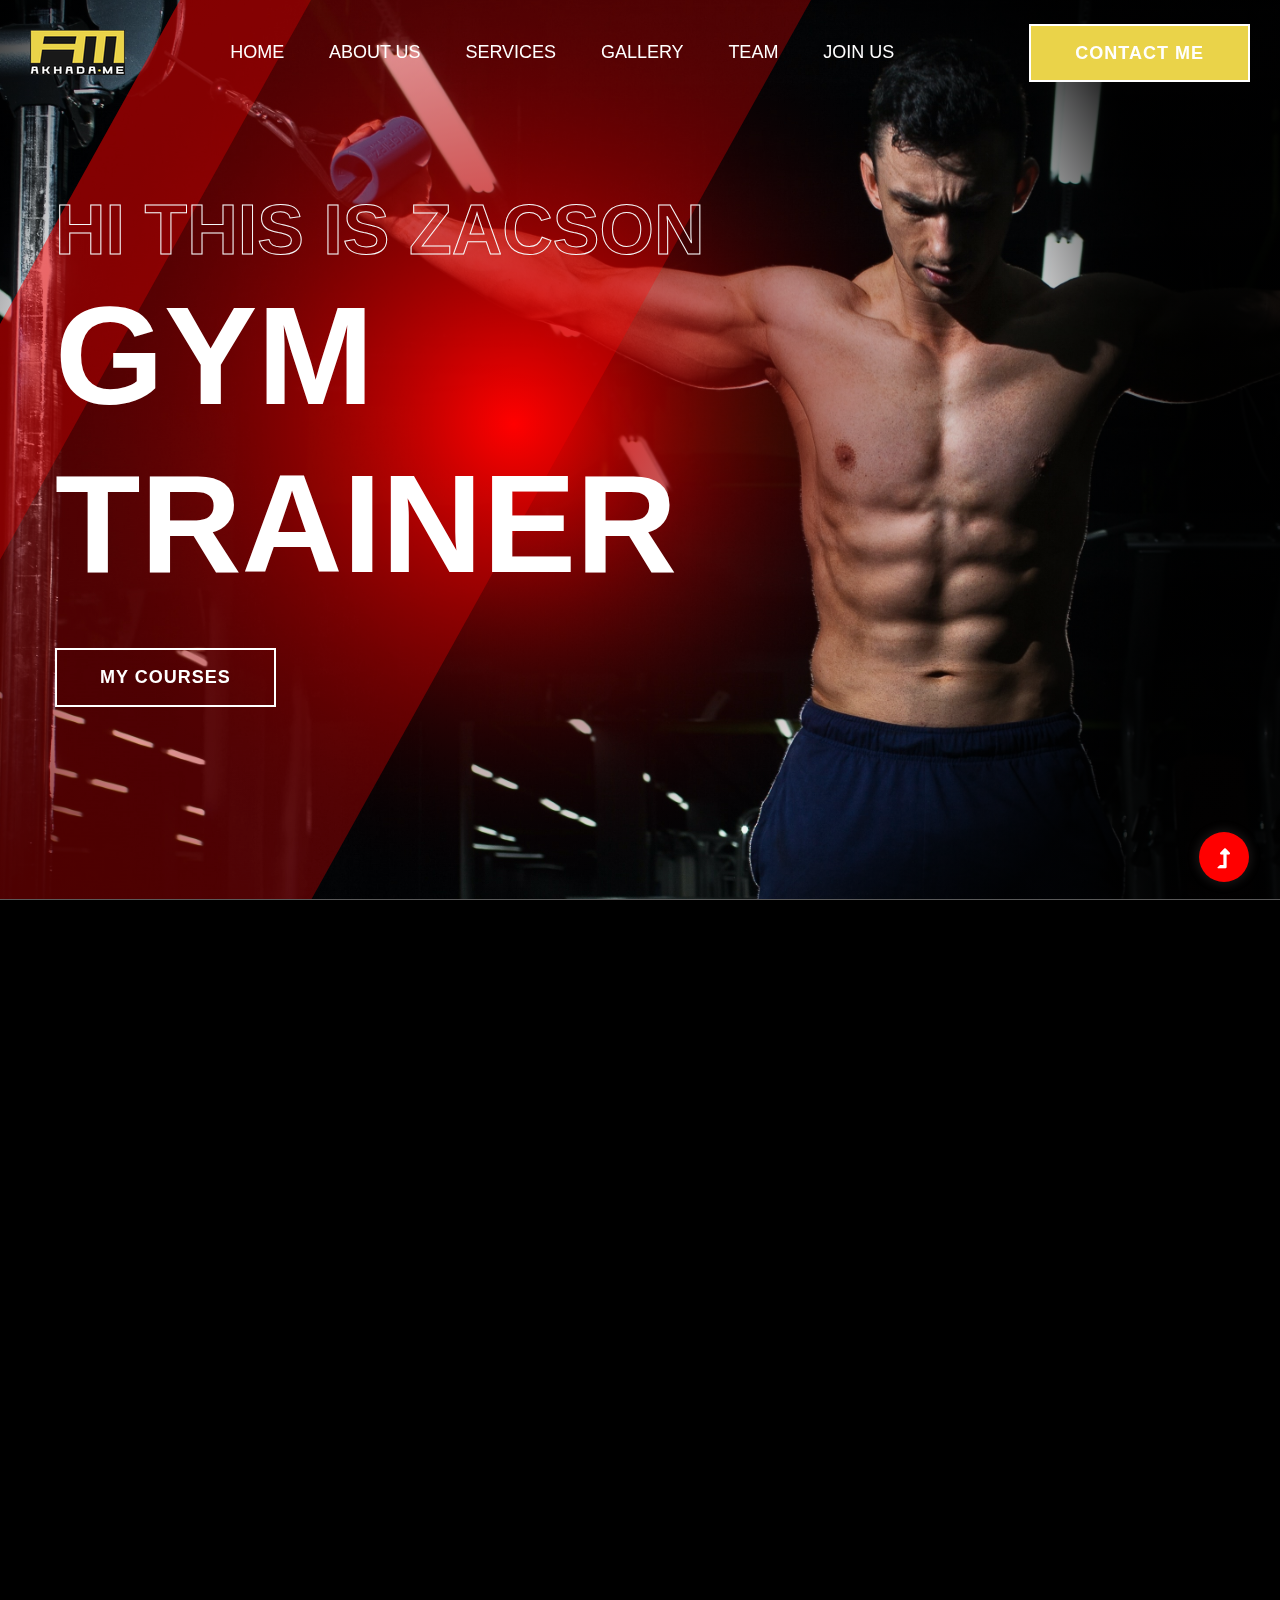
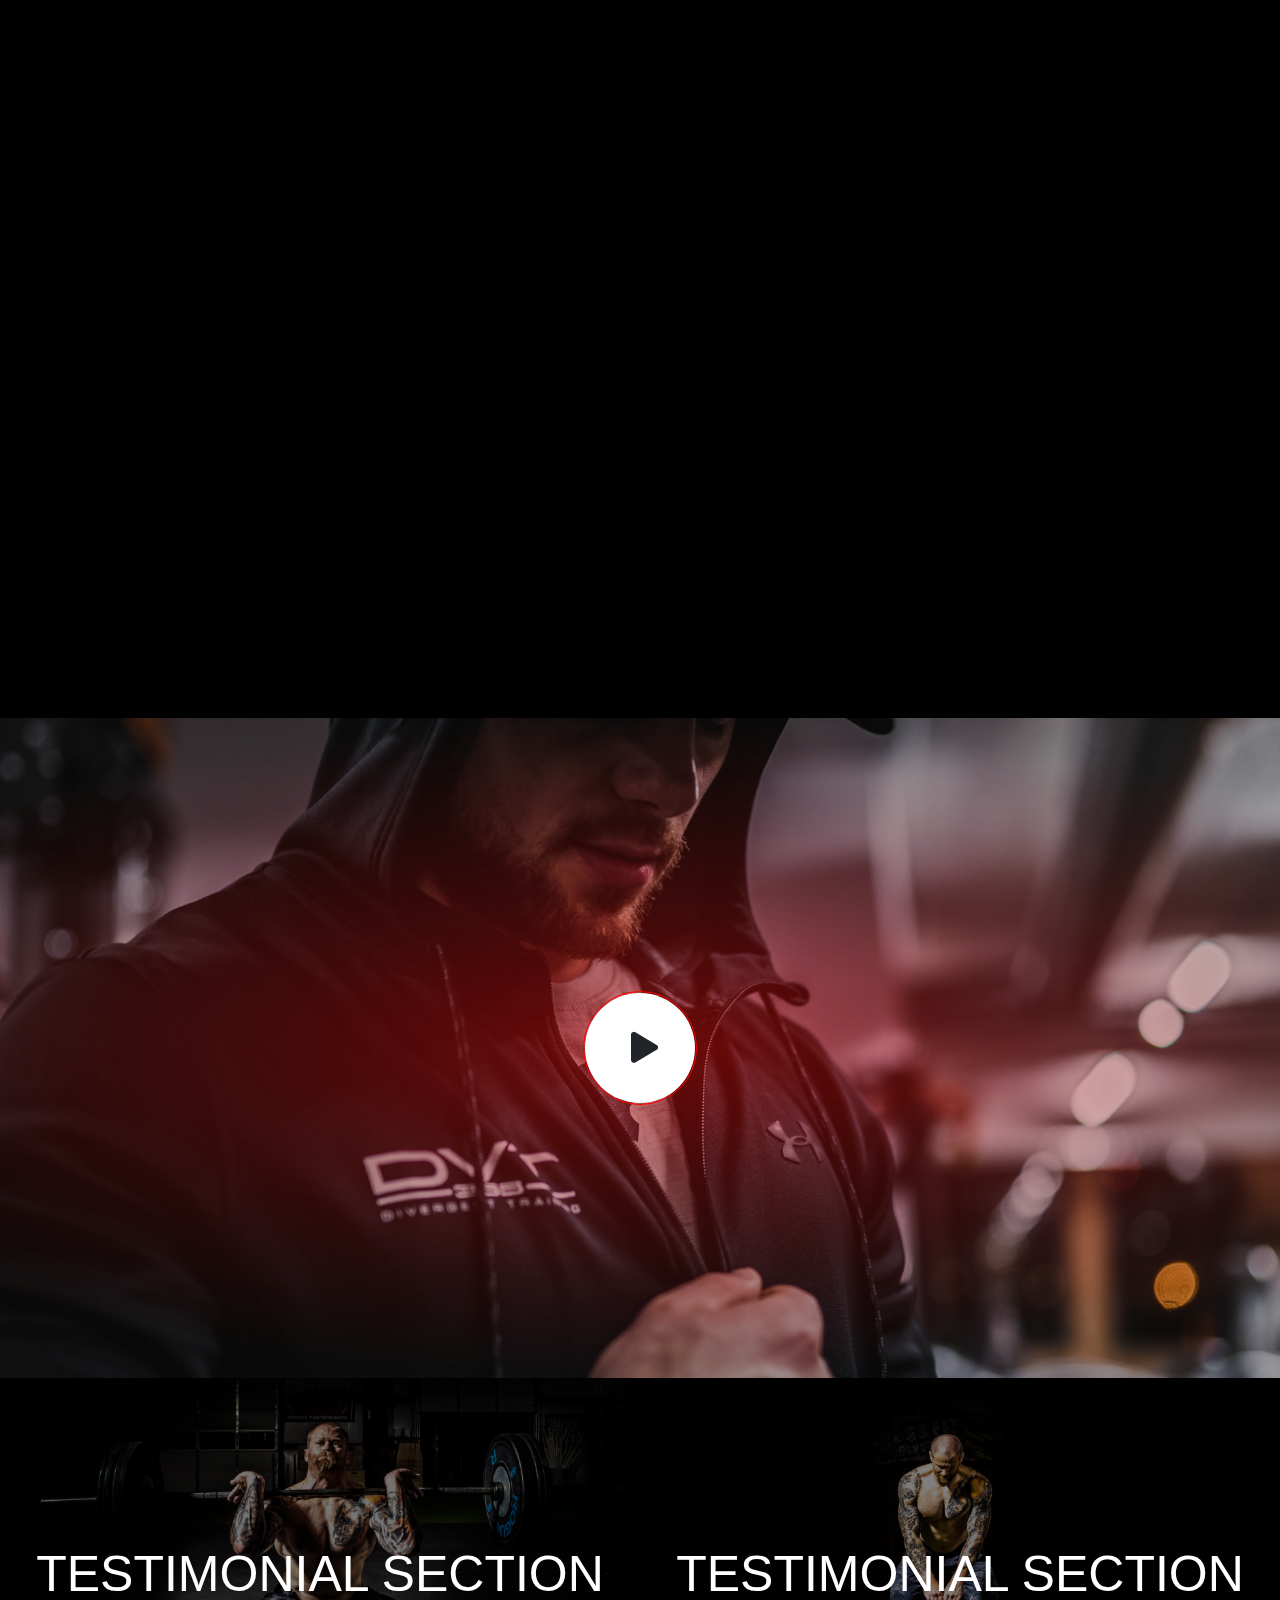
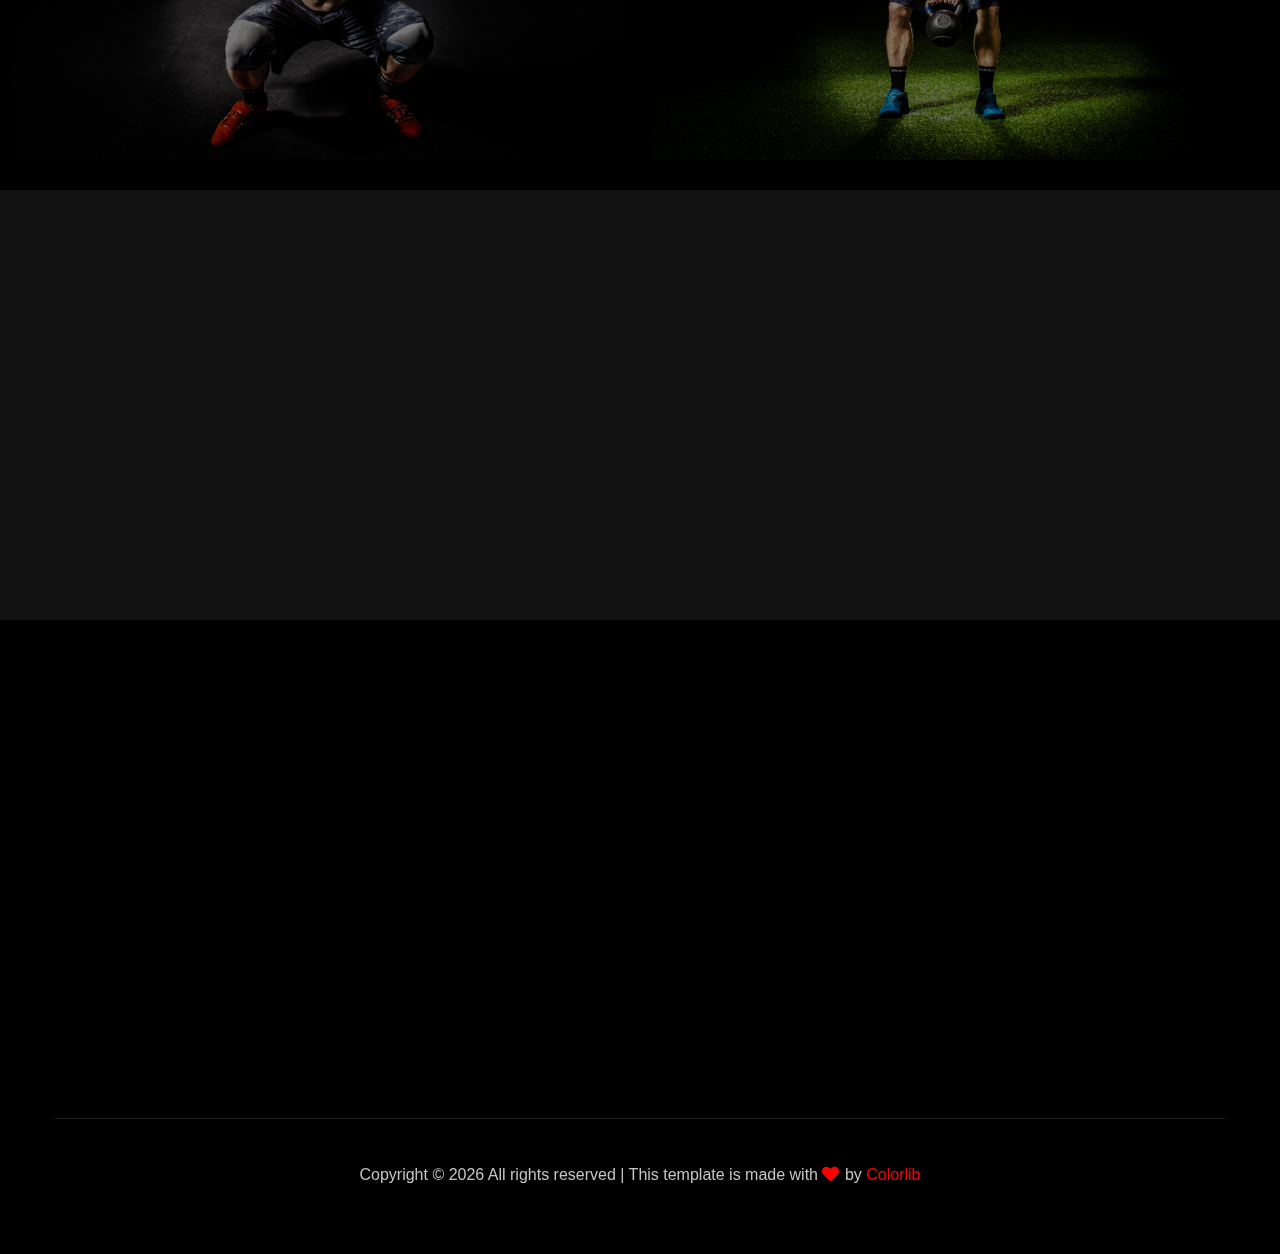
<file: index.html>
<!doctype html>
<html class="no-js" lang="zxx">

<head>
    <meta charset="utf-8">
    <meta http-equiv="x-ua-compatible" content="ie=edge">
    <title>Akhada-me</title>
    <meta name="description" content="">
    <meta name="viewport" content="width=device-width, initial-scale=1">
    <link rel="manifest" href="site.webmanifest">
    <link rel="shortcut icon" type="image/x-icon" href="assets/img/favicon-16x16.png">

    <!-- CSS here -->
    <link rel="stylesheet" href="assets/css/bootstrap.min.css">
    <link rel="stylesheet" href="assets/css/owl.carousel.min.css">
    <link rel="stylesheet" href="assets/css/slicknav.css">
    <link rel="stylesheet" href="assets/css/flaticon.css">
    <link rel="stylesheet" href="assets/css/gijgo.css">
    <link rel="stylesheet" href="assets/css/animate.min.css">
    <link rel="stylesheet" href="assets/css/animated-headline.css">
    <link rel="stylesheet" href="assets/css/magnific-popup.css">
    <link rel="stylesheet" href="assets/css/fontawesome-all.min.css">
    <link rel="stylesheet" href="assets/css/themify-icons.css">
    <link rel="stylesheet" href="assets/css/slick.css">
    <link rel="stylesheet" href="assets/css/nice-select.css">
    <link rel="stylesheet" href="assets/css/style.css">
</head>

<body class="black-bg">
    <!-- ? Preloader Start -->
    <div id="preloader-active">
        <div class="preloader d-flex align-items-center justify-content-center">
            <div class="preloader-inner position-relative">
                <div class="preloader-circle"></div>
                <div class="preloader-img pere-text">
                    <img src="assets/img/logo/logo2_footer.png" alt="">
                </div>
            </div>
        </div>
    </div>
    <!-- Preloader Start -->
    <header>
        <!-- Header Start -->
        <div class="header-area header-transparent">
            <div class="main-header header-sticky">
                <div class="container-fluid">
                    <div class="menu-wrapper d-flex align-items-center justify-content-between">
                        <!-- Logo -->
                        <div class="logo">
                            <a href="index.html"><img src="assets/img/logo/logo.png" alt=""></a>
                        </div>
                        <!-- Main-menu -->
                        <div class="main-menu f-right d-none d-lg-block">
                            <nav>
                                <ul id="navigation">
                                    <li><a href="index.html">Home</a></li>
                                    <li><a href="#about-area">About Us</a></li>
                                    <!-- checkpoint 1 -->
                                    <li><a href="#services">Services</a></li>
                                    <!-- <li><a href="courses.html">Courses</a></li> -->
                                    <li><a href="gallery.html">Gallery</a></li>
                                    <!-- <li><a href="pricing.html">Pricing</a></li> -->
                                    <li><a href="#">Team</a></li>
                                    <li><a href="#">Join Us</a></li>
                                    <!-- <li><a href="blog.html">Blog</a>
                                        <ul class="submenu">
                                            <li><a href="blog.html">Blog</a></li>
                                            <li><a href="blog_details.html">Blog Details</a></li>
                                            <li><a href="elements.html">Elements</a></li>
                                        </ul>
                                    </li> -->
                                    <!-- <li><a href="contact.html">Contact Us</a></li> -->
                                </ul>
                            </nav>
                        </div>
                        <!-- Header-btn -->
                        <div class="header-btns d-none d-lg-block f-right">
                            <a href="contact.html" class="btn">Contact me</a>
                        </div>
                        <!-- Mobile Menu -->
                        <div class="col-12">
                            <div class="mobile_menu d-block d-lg-none"></div>
                        </div>
                    </div>
                </div>
            </div>
        </div>
        <!-- Header End -->
    </header>
    <main>
        <!--? slider Area Start-->
        <div class="slider-area position-relative">
            <div class="slider-active">
                <!-- Single Slider -->
                <div class="single-slider slider-height d-flex align-items-center">
                    <div class="container">
                        <div class="row">
                            <div class="col-xl-9 col-lg-9 col-md-10">
                                <div class="hero__caption">
                                    <span data-animation="fadeInLeft" data-delay="0.1s">Hi This is Zacson</span>
                                    <h1 data-animation="fadeInLeft" data-delay="0.4s">Gym Trainer</h1>
                                    <a href="courses.html" class="border-btn hero-btn" data-animation="fadeInLeft"
                                        data-delay="0.8s">My Courses</a>
                                </div>
                            </div>
                        </div>
                    </div>
                </div>
            </div>
        </div>
        <!-- slider Area End-->
        <!--? About Area-2 Start -->
        <section id="about-area" class="about-area2 fix pb-padding pt-50 pb-80">
            <div class="support-wrapper align-items-center">
                <div class="right-content2">
                    <!-- img -->
                    <div class="right-img wow fadeInUp" data-wow-duration="1s" data-wow-delay=".1s">
                        <img src="assets/img/gallery/about.png" alt="">
                    </div>
                </div>
                <div class="left-content2">
                    <!-- section tittle -->
                    <div class="section-tittle2 mb-20 wow fadeInUp" data-wow-duration="1s" data-wow-delay=".3s">
                        <div class="front-text">
                            <h2 class="">About Us</h2>
                            <p>You’ll look at graphs and charts in Task One, how to approach the task and the language
                                needed
                                for a successful answer. You’ll examine Task Two questions and learn how to plan, write
                                and
                                check academic essays.</p>
                            <p class="mb-40">Task One, how to approach the task and the language needed for a successful
                                answer. You’ll
                                examine Task Two questions and learn how to plan, write and check academic essays.</p>
                            <!-- <a href="courses.html" class="border-btn">My Courses</a> -->
                        </div>
                    </div>
                </div>
            </div>
        </section>
        <!-- About Area End -->
        <!-- Services End -->
        <section id="services" class="team-area fix">
            <div class="container">
                <div class="row">
                    <div class="col-xl-12">
                        <div class="section-tittle text-center mb-55 wow fadeInUp" data-wow-duration="1s"
                            data-wow-delay=".1s">
                            <h2>What I Offer</h2>
                        </div>
                    </div>
                </div>
                <div class="row">
                    <div class="col-lg-6 col-md-6">
                        <div class="single-cat text-center mb-30 wow fadeInUp" data-wow-duration="1s"
                            data-wow-delay=".2s">
                            <div class="cat-icon">
                                <img src="assets/img/gallery/team1.png" alt="">
                            </div>
                            <div class="cat-cap">
                                <h5><a href="services.html">Strength & Conditioning</a></h5>
                                <p>We offer specialized strength and conditioning services for sports and general
                                    clients. Our expert trainers design tailored programs to enhance performance,
                                    focusing on power, speed, agility, and injury prevention. We provide functional
                                    exercises, resistance training, and customized workouts. For general clients, we
                                    offer a welcoming environment to improve overall fitness and well-being. Our
                                    services include weightlifting, cardio workouts, and functional movements to enhance
                                    strength, flexibility, and cardiovascular health. Join us to achieve your fitness
                                    goals and reach new levels of performance. </p>
                            </div>
                        </div>
                    </div>
                    <div class="col-lg-6 col-md-6">
                        <div class="single-cat text-center mb-30 wow fadeInUp" data-wow-duration="1s"
                            data-wow-delay=".4s">
                            <div class="cat-icon">
                                <img src="assets/img/gallery/team2.png" alt="">
                            </div>
                            <div class="cat-cap">
                                <h5><a href="services.html">Personal Training</a></h5>
                                <p>We offer personalized training services that cater to your individual needs and
                                    goals, including weight management. With our experienced trainers, you'll receive
                                    one-on-one attention and a customized workout plan along with nutritional guidance
                                    to support your specific fat loss, weight gain, or body composition goals. Our
                                    personal training programs go beyond strength and conditioning, incorporating
                                    elements of functional training, mobility work, and targeted exercises to help you
                                    achieve optimal results. Whether you're a beginner or a seasoned fitness enthusiast,
                                    our dedicated personal trainers will guide and support you every step of the way on
                                    your fitness journey.</p>
                            </div>
                        </div>
                    </div>
                    <div class="col-lg-6 col-md-6">
                        <div class="single-cat text-center mb-30 wow fadeInUp" data-wow-duration="1s"
                            data-wow-delay=".6s">
                            <div class="cat-icon">
                                <img src="assets/img/gallery/team3.png" alt="">
                            </div>
                            <div class="cat-cap">
                                <h5><a href="services.html">Sports-Specific Training & Performance Coaching</a></h5>
                                <p>Our sports-specific fitness and performance coaching is a specialized training
                                    service designed to enhance athletic performance in a specific sport or activity.
                                    Our experienced coaches develop personalized programs that cater to the unique
                                    physical demands and skill requirements of each sport. By integrating targeted
                                    exercises, skill development drills, and strategic training methods, we aim to
                                    improve speed, agility, power, endurance, and overall performance. Our
                                    sports-specific coaching helps athletes maximize their potential, gain a competitive
                                    edge, and achieve peak performance in their chosen sport. </p>
                            </div>
                        </div>
                    </div>
                    <div class="col-lg-6 col-md-6">
                        <div class="single-cat text-center mb-30 wow fadeInUp" data-wow-duration="1s"
                            data-wow-delay=".2s">
                            <div class="cat-icon">
                                <img src="assets/img/gallery/team1.png" alt="">
                            </div>
                            <div class="cat-cap">
                                <h5><a href="services.html">Team Building and Conditioning</a></h5>
                                <p>You’ll look at graphs and charts in Task One, how to approach the taskWe offer team
                                    building and conditioning services aimed at enhancing group dynamics and overall
                                    fitness. Our specialized programs focus on fostering teamwork, communication, and
                                    camaraderie among participants. Through a combination of challenging workouts, group
                                    exercises, and collaborative activities, we aim to improve team cohesion,
                                    motivation, and performance. Our team building and conditioning services provide a
                                    unique and engaging approach to fitness, promoting a supportive and encouraging
                                    environment for all members. </p>
                            </div>
                        </div>
                    </div>
                    <div class="col-lg-6 col-md-6">
                        <div class="single-cat text-center mb-30 wow fadeInUp" data-wow-duration="1s"
                            data-wow-delay=".4s">
                            <div class="cat-icon">
                                <img src="assets/img/gallery/team2.png" alt="">
                            </div>
                            <div class="cat-cap">
                                <h5><a href="services.html">Nutrition Consultation and Personalized Diet Plan</a></h5>
                                <p>We provide professional nutrition consultation services to support your fitness
                                    journey. Our experienced nutritionists offer personalized guidance and expert advice
                                    to help you optimize your dietary choices and achieve your health goals. Through
                                    in-depth assessments, customized meal plans, and ongoing support, we empower you to
                                    make informed decisions about nutrition, effectively fuel your workouts, and enhance
                                    overall well-being. Whether your goal is weight management, performance improvement,
                                    or overall health enhancement, our nutrition consultation service is designed to
                                    provide you with the knowledge and tools for a balanced and sustainable approach to
                                    nutrition.</p>
                            </div>
                        </div>
                    </div>
                    <div class="col-lg-6 col-md-6">
                        <div class="single-cat text-center mb-30 wow fadeInUp" data-wow-duration="1s"
                            data-wow-delay=".6s">
                            <div class="cat-icon">
                                <img src="assets/img/gallery/team3.png" alt="">
                            </div>
                            <div class="cat-cap">
                                <h5><a href="services.html">Sports Medicine Consultation Service</a></h5>
                                <p>We offer optional sports medicine consultation services to address any sports-related
                                    injuries or concerns. Our experienced sports medicine professionals provide expert
                                    advice, assessments, and personalized treatment plans to help you recover and
                                    prevent future injuries. With a focus on rehabilitation, injury prevention, and
                                    performance optimization, our sports medicine consultation service aims to support
                                    your overall well-being and help you return to your active lifestyle safely and
                                    efficiently. Whether you're an athlete or a fitness enthusiast, our team is here to
                                    provide specialized care and guidance to keep you in peak condition. </p>
                            </div>
                        </div>
                    </div>
                </div>
            </div>
        </section>
        <!-- Services End -->
        <!--? video_start -->

        <div class="video-area section-bg2 d-flex align-items-center" data-background="assets/img/gallery/video-bg.png">
            <div class="container">
                <div class="video-wrap position-relative">
                    <div class="video-icon">
                        <!-- <a class="popup-video btn-icon" href="https://www.youtube.com/watch?v=AllnpDVQlMA"><i
                                class="fas fa-play"></i></a> -->
                        <a id="popup-video" class="btn-icon"><i class="fas fa-play"></i></a>
                        <div id="video-player" class="video-player">
                            <iframe id="video-iframe" width="900" height="500" muted
                                src="https://www.youtube.com/embed/AllnpDVQlMA" frameborder="0" allowfullscreen></iframe>
    
                        </div>
                    </div>
                    <!-- <button id="play-button" class="btn-icon"><i class="fas fa-play"></i> Play Video</button> -->
                </div>
            </div>
        </div>


        <!-- video_end -->
        <!-- testimonial Start -->
        <section class="traning-categories black-bg">
            <div class="container-fluid">
                <div class="row">
                    <div class="col-xl-6 col-lg-6">
                        <div class="single-topic text-center mb-30">
                            <div class="topic-img">
                                <img src="assets/img/gallery/cat1.png" alt="">
                                <div class="topic-content-box">
                                    <div class="topic-content">
                                        <h3>Testimonial section</h3>
                                        <!-- <h3>Personal traning</h3>
                                                <p>You’ll look at graphs and charts in Task One, how to approach the task and
                                                <br> the language needed for a successful answer.
                                            </p> -->
                                        <!-- <a href="courses.html" class="border-btn">View Courses</a> -->
                                    </div>
                                </div>
                            </div>
                        </div>
                    </div>
                    <div class="col-xl-6 col-lg-6">
                        <div class="single-topic text-center mb-30">
                            <div class="topic-img">
                                <img src="assets/img/gallery/cat2.png" alt="">
                                <div class="topic-content-box">
                                    <div class="topic-content">
                                        <h3>Testimonial section</h3>
                                        <!-- <h3>Group traning</h3>
                                            <p>You’ll look at graphs and charts in Task One, how to approach the task and
                                                <br> the language needed for a successful answer.
                                            </p> -->
                                        <!-- <a href="courses.html" class="btn">View Courses</a> -->
                                    </div>
                                </div>
                            </div>
                        </div>
                    </div>
                </div>
            </div>
        </section>
        <!-- testimonial End-->

        <!--? Gallery Area Start -->
        <!-- <div class="gallery-area section-padding30 ">
            <div class="container-fluid ">
                <div class="row">
                    <div class="col-xl-4 col-lg-6 col-md-6 col-sm-6">
                        <div class="box snake mb-30">
                            <div class="gallery-img big-img"
                                style="background-image: url(assets/img/gallery/gallery1.png);"></div>
                            <div class="overlay">
                                <div class="overlay-content">
                                    <h3>Muscle gaining </h3>
                                    <a href="gallery.html"><i class="ti-plus"></i></a>
                                </div>
                            </div>
                        </div>
                    </div>
                    <div class="col-xl-4 col-lg-6 col-md-6 col-sm-6">
                        <div class="box snake mb-30">
                            <div class="gallery-img big-img"
                                style="background-image: url(assets/img/gallery/gallery2.png);"></div>
                            <div class="overlay">
                                <div class="overlay-content">
                                    <h3>Muscle gaining </h3>
                                    <a href="gallery.html"><i class="ti-plus"></i></a>
                                </div>
                            </div>
                        </div>
                    </div>
                    <div class="col-xl-4 col-lg-6 col-md-6 col-sm-6">
                        <div class="box snake mb-30">
                            <div class="gallery-img big-img"
                                style="background-image: url(assets/img/gallery/gallery3.png);"></div>
                            <div class="overlay">
                                <div class="overlay-content">
                                    <h3>Muscle gaining </h3>
                                    <a href="gallery.html"><i class="ti-plus"></i></a>
                                </div>
                            </div>
                        </div>
                    </div>
                    <div class="col-xl-3 col-lg-6 col-md-6 col-sm-6">
                        <div class="box snake mb-30">
                            <div class="gallery-img big-img"
                                style="background-image: url(assets/img/gallery/gallery4.png);"></div>
                            <div class="overlay">
                                <div class="overlay-content">
                                    <h3>Muscle gaining </h3>
                                    <a href="gallery.html"><i class="ti-plus"></i></a>
                                </div>
                            </div>
                        </div>
                    </div>
                    <div class="col-xl-3 col-lg-6 col-md-6 col-sm-6">
                        <div class="box snake mb-30">
                            <div class="gallery-img big-img"
                                style="background-image: url(assets/img/gallery/gallery5.png);"></div>
                            <div class="overlay">
                                <div class="overlay-content">
                                    <h3>Muscle gaining </h3>
                                    <a href="gallery.html"><i class="ti-plus"></i></a>
                                </div>
                            </div>
                        </div>
                    </div>
                    <div class="col-xl-6 col-lg-6 col-md-6 col-sm-6">
                        <div class="box snake mb-30">
                            <div class="gallery-img big-img"
                                style="background-image: url(assets/img/gallery/gallery6.png);"></div>
                            <div class="overlay">
                                <div class="overlay-content">
                                    <h3>Muscle gaining </h3>
                                    <a href="gallery.html"><i class="ti-plus"></i></a>
                                </div>
                            </div>
                        </div>
                    </div>
                </div>
            </div>
        </div> -->
        <!-- Gallery Area End -->
        <!-- Courses area start -->
        <!-- <section class="pricing-area section-padding40 fix">
            <div class="container">
                <div class="row">
                    <div class="col-xl-12">
                        <div class="section-tittle text-center mb-55 wow fadeInUp" data-wow-duration="2s"
                            data-wow-delay=".1s">
                            <h2>Pricing</h2>
                        </div>
                    </div>
                </div>
                <div class="row">
                    <div class="col-lg-4 col-md-6 col-sm-6">
                        <div class="properties mb-30 wow fadeInUp" data-wow-duration="1s" data-wow-delay=".2s">
                            <div class="properties__card">
                                <div class="about-icon">
                                    <img src="assets/img/icon/price.svg" alt="">
                                </div>
                                <div class="properties__caption">
                                    <span class="month">6 month</span>
                                    <p class="mb-25">$30/m <span>(Single class)</span></p>
                                    <div class="single-features">
                                        <div class="features-icon">
                                            <img src="assets/img/icon/check.svg" alt="">
                                        </div>
                                        <div class="features-caption">
                                            <p>Free riding </p>
                                        </div>
                                    </div>
                                    <div class="single-features">
                                        <div class="features-icon">
                                            <img src="assets/img/icon/check.svg" alt="">
                                        </div>
                                        <div class="features-caption">
                                            <p>Unlimited equipments</p>
                                        </div>
                                    </div>
                                    <div class="single-features">
                                        <div class="features-icon">
                                            <img src="assets/img/icon/check.svg" alt="">
                                        </div>
                                        <div class="features-caption">
                                            <p>Personal trainer</p>
                                        </div>
                                    </div>
                                    <div class="single-features">
                                        <div class="features-icon">
                                            <img src="assets/img/icon/check.svg" alt="">
                                        </div>
                                        <div class="features-caption">
                                            <p>Weight losing classes</p>
                                        </div>
                                    </div>
                                    <div class="single-features mb-20">
                                        <div class="features-icon">
                                            <img src="assets/img/icon/check.svg" alt="">
                                        </div>
                                        <div class="features-caption">
                                            <p>Month to mouth</p>
                                        </div>
                                    </div>
                                    <a href="#" class="border-btn border-btn2">Join Now</a>
                                </div>
                            </div>
                        </div>
                    </div>
                    <div class="col-lg-4 col-md-6 col-sm-6">
                        <div class="properties mb-30 wow fadeInUp" data-wow-duration="1s" data-wow-delay=".4s">
                            <div class="properties__card">
                                <div class="about-icon">
                                    <img src="assets/img/icon/price.svg" alt="">
                                </div>
                                <div class="properties__caption">
                                    <span class="month">6 month</span>
                                    <p class="mb-25">$30/m <span>(Single class)</span></p>
                                    <div class="single-features">
                                        <div class="features-icon">
                                            <img src="assets/img/icon/check.svg" alt="">
                                        </div>
                                        <div class="features-caption">
                                            <p>Free riding </p>
                                        </div>
                                    </div>
                                    <div class="single-features">
                                        <div class="features-icon">
                                            <img src="assets/img/icon/check.svg" alt="">
                                        </div>
                                        <div class="features-caption">
                                            <p>Unlimited equipments</p>
                                        </div>
                                    </div>
                                    <div class="single-features">
                                        <div class="features-icon">
                                            <img src="assets/img/icon/check.svg" alt="">
                                        </div>
                                        <div class="features-caption">
                                            <p>Personal trainer</p>
                                        </div>
                                    </div>
                                    <div class="single-features">
                                        <div class="features-icon">
                                            <img src="assets/img/icon/check.svg" alt="">
                                        </div>
                                        <div class="features-caption">
                                            <p>Weight losing classes</p>
                                        </div>
                                    </div>
                                    <div class="single-features mb-20">
                                        <div class="features-icon">
                                            <img src="assets/img/icon/check.svg" alt="">
                                        </div>
                                        <div class="features-caption">
                                            <p>Month to mouth</p>
                                        </div>
                                    </div>
                                    <a href="#" class="border-btn border-btn2">Join Now</a>
                                </div>
                            </div>
                        </div>
                    </div>
                    <div class="col-lg-4 col-md-6 col-sm-6">
                        <div class="properties mb-30 wow fadeInUp" data-wow-duration="1s" data-wow-delay=".6s">
                            <div class="properties__card">
                                <div class="about-icon">
                                    <img src="assets/img/icon/price.svg" alt="">
                                </div>
                                <div class="properties__caption">
                                    <span class="month">6 month</span>
                                    <p class="mb-25">$30/m <span>(Single class)</span></p>
                                    <div class="single-features">
                                        <div class="features-icon">
                                            <img src="assets/img/icon/check.svg" alt="">
                                        </div>
                                        <div class="features-caption">
                                            <p>Free riding </p>
                                        </div>
                                    </div>
                                    <div class="single-features">
                                        <div class="features-icon">
                                            <img src="assets/img/icon/check.svg" alt="">
                                        </div>
                                        <div class="features-caption">
                                            <p>Unlimited equipments</p>
                                        </div>
                                    </div>
                                    <div class="single-features">
                                        <div class="features-icon">
                                            <img src="assets/img/icon/check.svg" alt="">
                                        </div>
                                        <div class="features-caption">
                                            <p>Personal trainer</p>
                                        </div>
                                    </div>
                                    <div class="single-features">
                                        <div class="features-icon">
                                            <img src="assets/img/icon/check.svg" alt="">
                                        </div>
                                        <div class="features-caption">
                                            <p>Weight losing classes</p>
                                        </div>
                                    </div>
                                    <div class="single-features mb-20">
                                        <div class="features-icon">
                                            <img src="assets/img/icon/check.svg" alt="">
                                        </div>
                                        <div class="features-caption">
                                            <p>Month to mouth</p>
                                        </div>
                                    </div>
                                    <a href="#" class="border-btn border-btn2">Join Now</a>
                                </div>
                            </div>
                        </div>
                    </div>
                </div>
            </div>
        </section> -->
        <!-- Courses area End -->
        <!--? Blog Area Start -->
        <!-- <section class="home-blog-area pt-10 pb-50">
            <div class="container">
                Section Tittle
                <div class="row justify-content-center">
                    <div class="col-lg-7 col-md-9 col-sm-10">
                        <div class="section-tittle text-center mb-100 wow fadeInUp" data-wow-duration="2s"
                            data-wow-delay=".2s">
                            <h2>From Blog</h2>
                        </div>
                    </div>
                </div>
                <div class="row">
                    <div class="col-xl-6 col-lg-6 col-md-6">
                        <div class="home-blog-single mb-30 wow fadeInUp" data-wow-duration="1s" data-wow-delay=".4s">
                            <div class="blog-img-cap">
                                <div class="blog-img">
                                    <img src="assets/img/gallery/blog1.png" alt="">
                                </div>
                                <div class="blog-cap">
                                    <span>Gym & Fitness</span>
                                    <h3><a href="blog_details.html">Your Antibiotic One Day To 10 Day Options</a></h3>
                                </div>
                            </div>
                        </div>
                    </div>
                    <div class="col-xl-6 col-lg-6 col-md-6">
                        <div class="home-blog-single mb-30 wow fadeInUp" data-wow-duration="2s" data-wow-delay=".6s">
                            <div class="blog-img-cap">
                                <div class="blog-img">
                                    <img src="assets/img/gallery/blog2.png" alt="">
                                </div>
                                <div class="blog-cap">
                                    <span>Gym & Fitness</span>
                                    <h3><a href="blog_details.html">Your Antibiotic One Day To 10 Day Options</a></h3>
                                </div>
                            </div>
                        </div>
                    </div>
                </div>
            </div>
        </section> -->
        <!-- Blog Area End -->

        <!-- ? services-area -->
        <section class="services-area">
            <div class="container">
                <div class="row justify-content-between">
                    <div class="col-xl-4 col-lg-4 col-md-6 col-sm-8">
                        <div class="single-services mb-40 wow fadeInUp" data-wow-duration="1s" data-wow-delay=".1s">
                            <div class="features-icon">
                                <img src="assets/img/icon/icon1.svg" alt="">
                            </div>
                            <!-- <div class="features-caption"> -->
                            <h3>Location</h3>
                            <iframe
                                src="https://www.google.com/maps/embed?pb=!1m18!1m12!1m3!1d2020268.4959733193!2d75.665193625!3d8.515211200000007!2m3!1f0!2f0!3f0!3m2!1i1024!2i768!4f13.1!3m3!1m2!1s0x3b05bb28bc71d523%3A0x7cc6841bb8752f7f!2zQUtIQURB4oCiTUU!5e0!3m2!1sen!2sin!4v1687715034681!5m2!1sen!2sin"
                                width="600" height="250" style="border:0;" allowfullscreen="" loading="lazy"
                                referrerpolicy="no-referrer-when-downgrade"></iframe>
                            <!-- </div> -->
                        </div>
                    </div>
                    <div class="col-xl-3 col-lg-4 col-md-6 col-sm-8">
                        <div class="single-services mb-40 wow fadeInUp" data-wow-duration="1s" data-wow-delay=".2s">
                            <div class="features-icon">
                                <img src="assets/img/icon/icon2.svg" alt="">
                            </div>
                            <div class="features-caption">
                                <h3>Phone</h3>
                                <p>(90) 277 278 2566</p>
                                <p> (78) 267 256 2578</p>
                            </div>
                        </div>
                    </div>
                    <div class="col-xl-3 col-lg-4 col-md-6 col-sm-8">
                        <div class="single-services mb-40 wow fadeInUp" data-wow-duration="2s" data-wow-delay=".4s">
                            <div class="features-icon">
                                <img src="assets/img/icon/icon3.svg" alt="">
                            </div>
                            <div class="features-caption">
                                <h3>Email</h3>
                                <p>jacson767@gmail.com</p>
                                <p>contact56@zacsion.com</p>
                            </div>
                        </div>
                    </div>
                </div>
            </div>
        </section>
    </main>
    <footer>
        <!--? Footer Start-->
        <div class="footer-area black-bg">
            <div class="container">
                <div class="footer-top footer-padding">
                    <!-- Footer Menu -->
                    <div class="row">
                        <div class="col-xl-12">
                            <div class="single-footer-caption mb-50 text-center">
                                <!-- logo -->
                                <div class="footer-logo wow fadeInUp" data-wow-duration="1s" data-wow-delay=".2s">
                                    <a href="index.html"><img src="assets/img/logo/logo2_footer.png" alt=""></a>
                                </div>
                                <!-- Menu -->
                                <!-- Header Start -->
                                <div class="header-area main-header2 wow fadeInUp" data-wow-duration="2s"
                                    data-wow-delay=".4s">
                                    <div class="main-header main-header2">
                                        <div class="menu-wrapper menu-wrapper2">
                                            <!-- Main-menu -->
                                            <div class="main-menu main-menu2 text-center">
                                                <nav>
                                                    <ul>
                                                        <li><a href="index.html">Home</a></li>
                                                        <li><a href="about.html">About</a></li>
                                                        <li><a href="courses.html">Courses</a></li>
                                                        <li><a href="pricing.html">Pricing</a></li>
                                                        <li><a href="gallery.html">Gallery</a></li>
                                                        <li><a href="contact.html">Contact</a></li>
                                                    </ul>
                                                </nav>
                                            </div>
                                        </div>
                                    </div>
                                </div>
                                <!-- Header End -->
                                <!-- social -->
                                <div class="footer-social mt-30 wow fadeInUp" data-wow-duration="3s"
                                    data-wow-delay=".8s">
                                    <a href="#"><i class="fab fa-twitter"></i></a>
                                    <a href="https://bit.ly/sai4ull"><i class="fab fa-facebook-f"></i></a>
                                    <a href="#"><i class="fab fa-pinterest-p"></i></a>
                                </div>
                            </div>
                        </div>
                    </div>
                </div>
                <!-- Footer Bottom -->
                <div class="footer-bottom">
                    <div class="row d-flex align-items-center">
                        <div class="col-lg-12">
                            <div class="footer-copy-right text-center">
                                <p><!-- Link back to Colorlib can't be removed. Template is licensed under CC BY 3.0. -->
                                    Copyright &copy;
                                    <script>document.write(new Date().getFullYear());</script> All rights reserved |
                                    This template is made with <i class="fa fa-heart" aria-hidden="true"></i> by <a
                                        href="https://colorlib.com" target="_blank">Colorlib</a>
                                    <!-- Link back to Colorlib can't be removed. Template is licensed under CC BY 3.0. -->
                                </p>
                            </div>
                        </div>
                    </div>
                </div>
            </div>
        </div>
        <!-- Footer End-->
    </footer>
    <!-- Scroll Up -->
    <div id="back-top">
        <a title="Go to Top" href="#"> <i class="fas fa-level-up-alt"></i></a>
    </div>

    <!-- JS here -->
    <script src="./Doc/js/custom.js"></script>


    <script src="./assets/js/vendor/modernizr-3.5.0.min.js"></script>
    <!-- Jquery, Popper, Bootstrap -->
    <script src="./assets/js/vendor/jquery-1.12.4.min.js"></script>
    <script src="./assets/js/popper.min.js"></script>
    <script src="./assets/js/bootstrap.min.js"></script>
    <!-- Jquery Mobile Menu -->
    <script src="./assets/js/jquery.slicknav.min.js"></script>

    <!-- Jquery Slick , Owl-Carousel Plugins -->
    <script src="./assets/js/owl.carousel.min.js"></script>
    <script src="./assets/js/slick.min.js"></script>
    <!-- One Page, Animated-HeadLin -->
    <script src="./assets/js/wow.min.js"></script>
    <script src="./assets/js/animated.headline.js"></script>
    <script src="./assets/js/jquery.magnific-popup.js"></script>

    <!-- Date Picker -->
    <script src="./assets/js/gijgo.min.js"></script>
    <!-- Nice-select, sticky -->
    <script src="./assets/js/jquery.nice-select.min.js"></script>
    <script src="./assets/js/jquery.sticky.js"></script>

    <!-- counter , waypoint,Hover Direction -->
    <script src="./assets/js/jquery.counterup.min.js"></script>
    <script src="./assets/js/waypoints.min.js"></script>
    <script src="./assets/js/jquery.countdown.min.js"></script>
    <script src="./assets/js/hover-direction-snake.min.js"></script>

    <!-- contact js -->
    <script src="./assets/js/contact.js"></script>
    <script src="./assets/js/jquery.form.js"></script>
    <script src="./assets/js/jquery.validate.min.js"></script>
    <script src="./assets/js/mail-script.js"></script>
    <script src="./assets/js/jquery.ajaxchimp.min.js"></script>

    <!-- Jquery Plugins, main Jquery -->
    <script src="./assets/js/plugins.js"></script>
    <script src="./assets/js/main.js"></script>

</body>

</html>
</file>
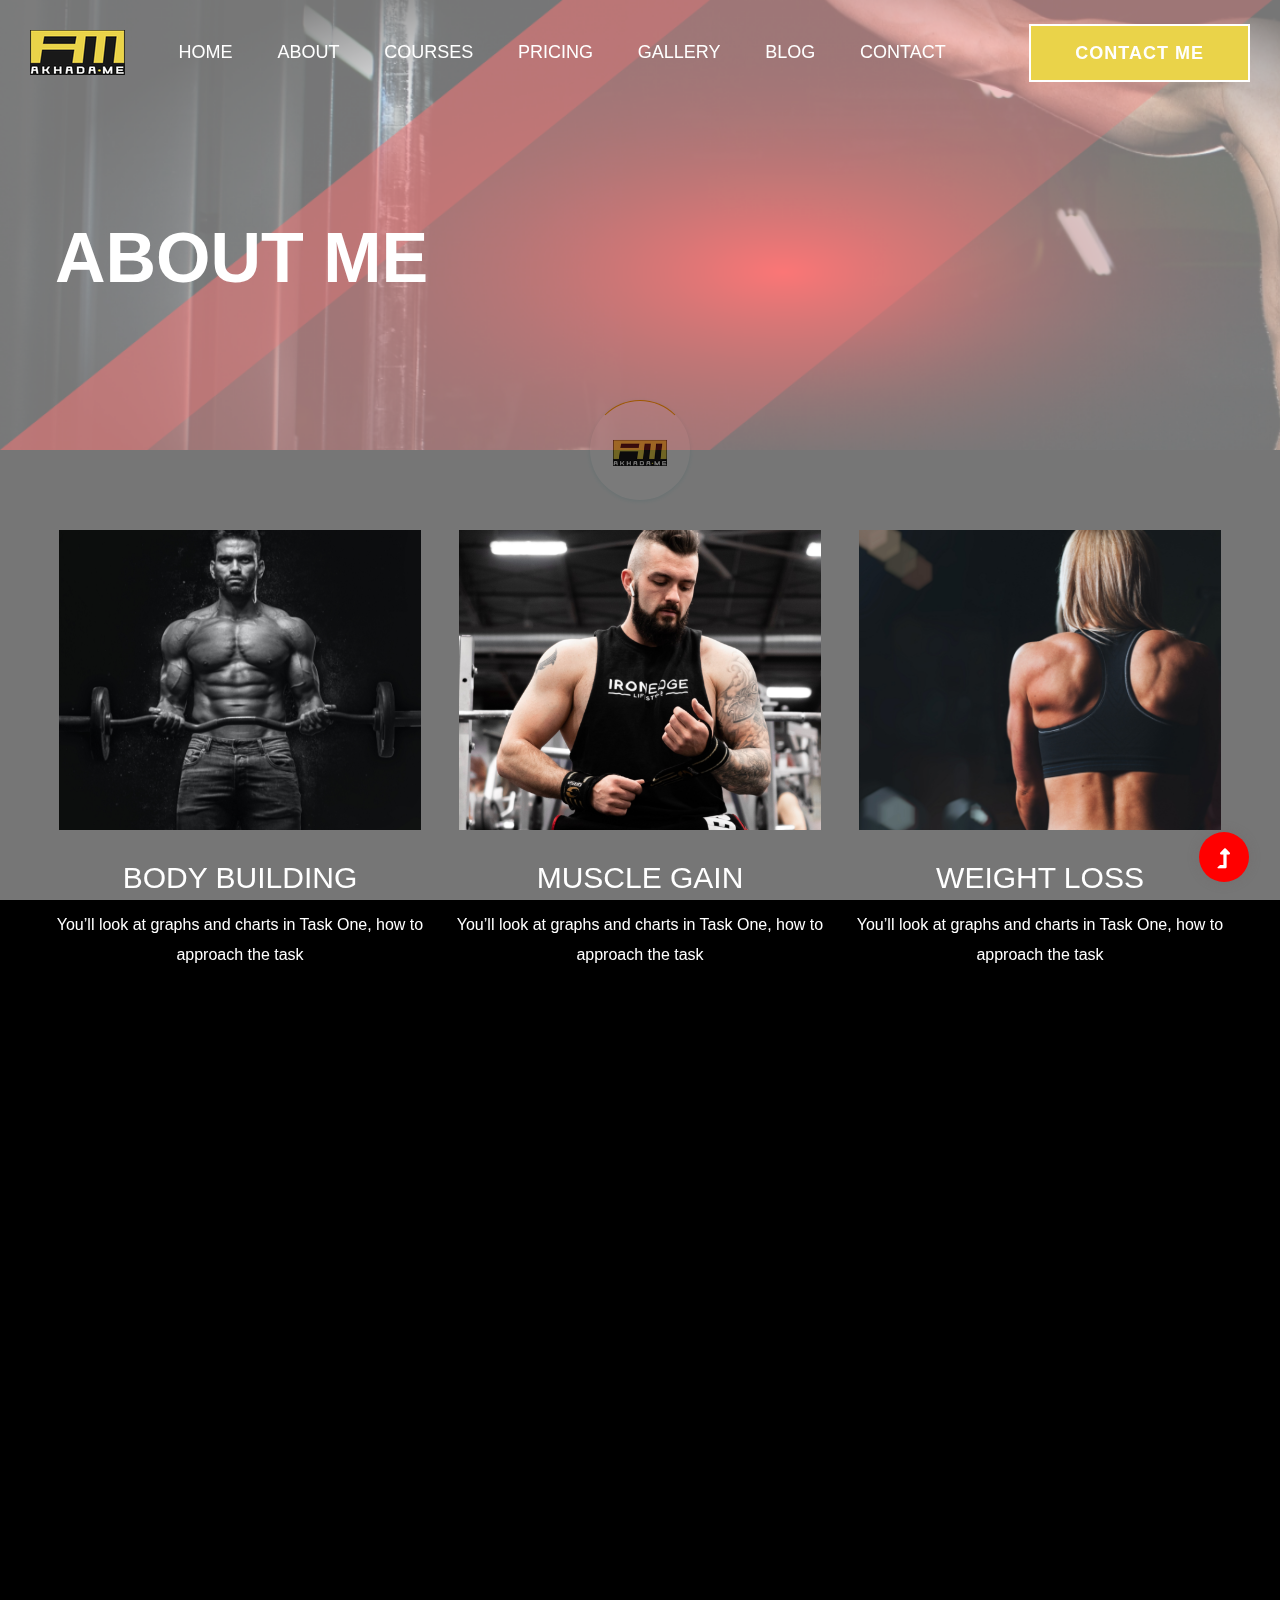
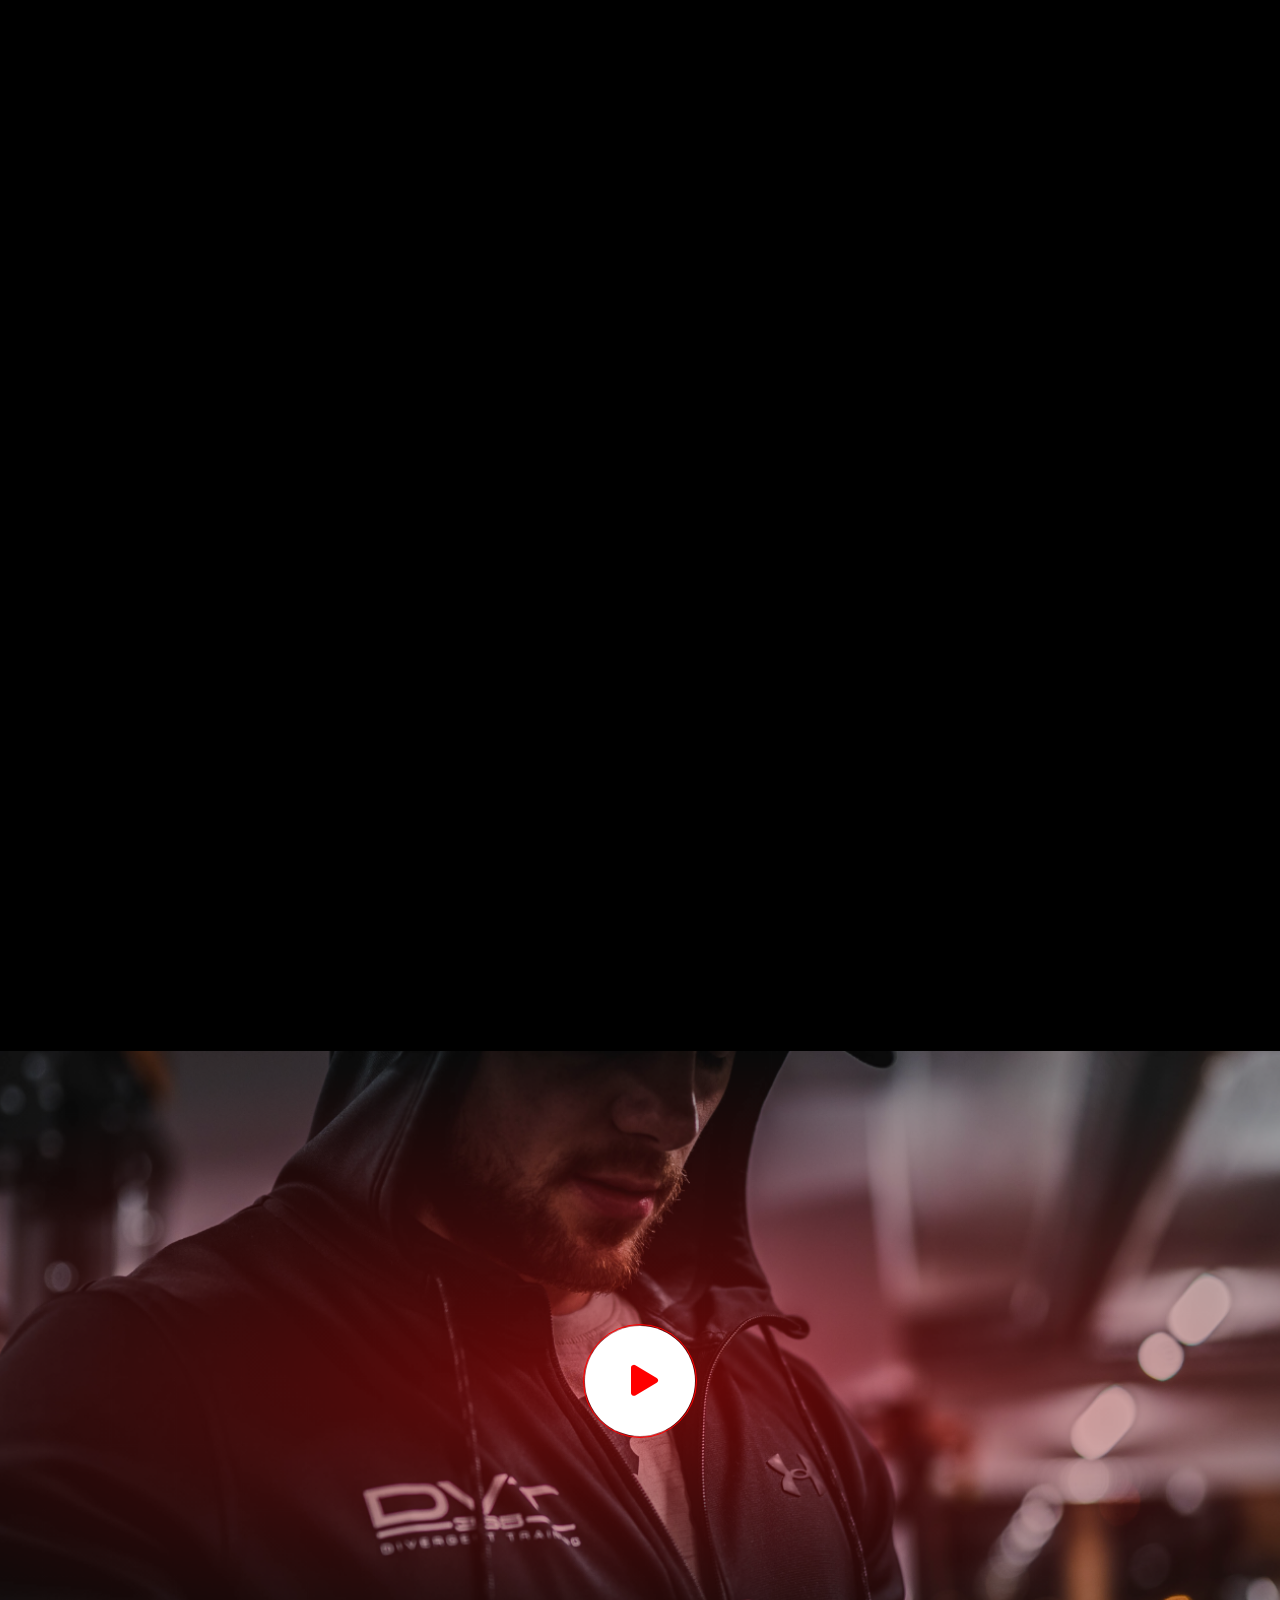
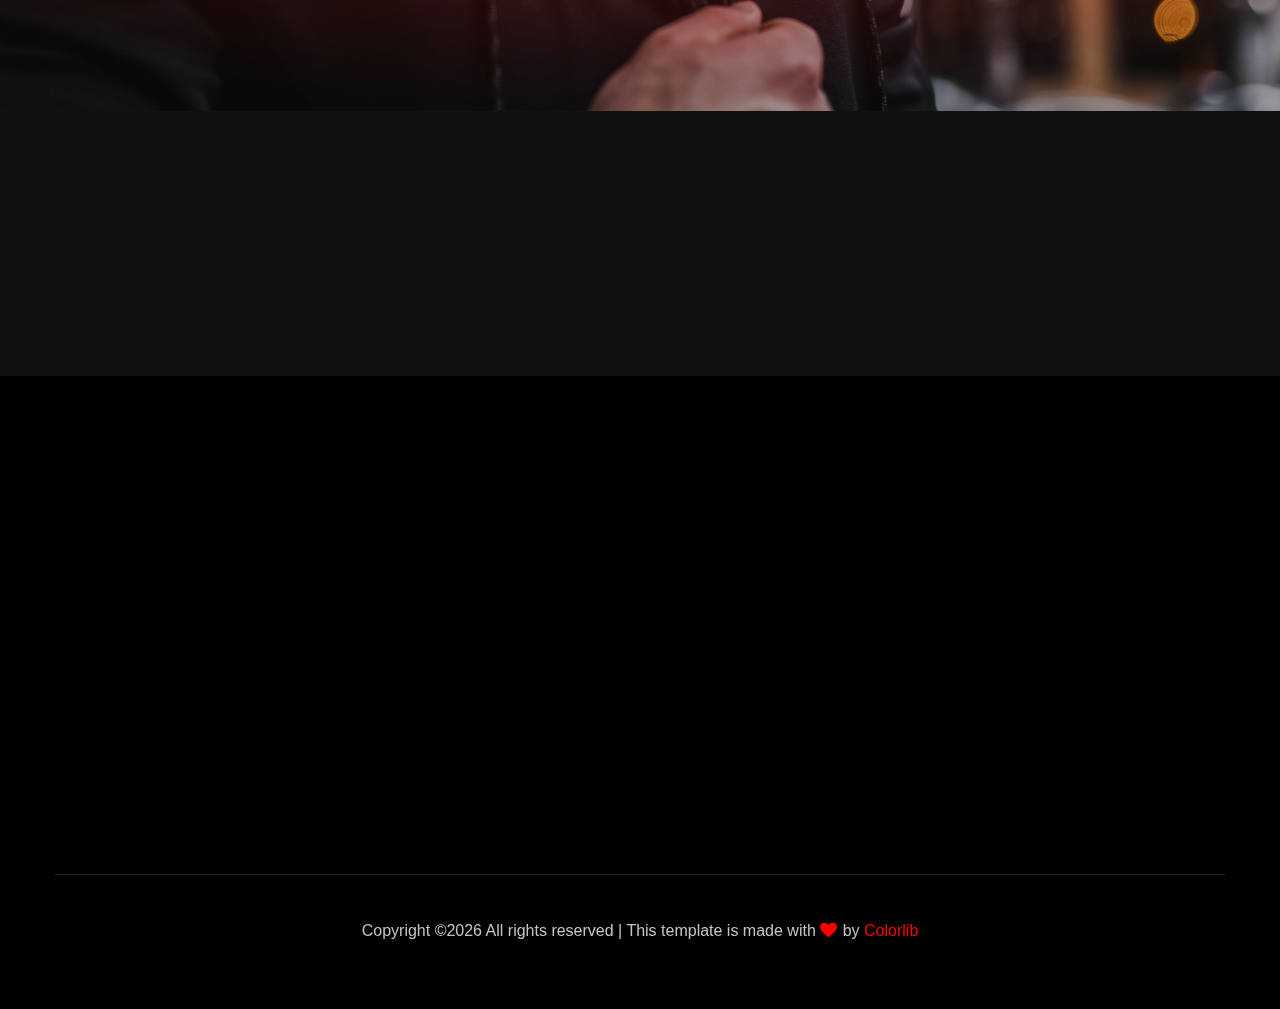
<file: about.html>
<!doctype html>
<html class="no-js" lang="zxx">
<head>
    <meta charset="utf-8">
    <meta http-equiv="x-ua-compatible" content="ie=edge">
    <title>Gym trainer | Template </title>
    <meta name="description" content="">
    <meta name="viewport" content="width=device-width, initial-scale=1">
    <link rel="manifest" href="site.webmanifest">
    <link rel="shortcut icon" type="image/x-icon" href="assets/img/favicon.ico">

    <!-- CSS here -->
    <link rel="stylesheet" href="assets/css/bootstrap.min.css">
    <link rel="stylesheet" href="assets/css/owl.carousel.min.css">
    <link rel="stylesheet" href="assets/css/slicknav.css">
    <link rel="stylesheet" href="assets/css/flaticon.css">
    <link rel="stylesheet" href="assets/css/gijgo.css">
    <link rel="stylesheet" href="assets/css/animate.min.css">
    <link rel="stylesheet" href="assets/css/animated-headline.css">
    <link rel="stylesheet" href="assets/css/magnific-popup.css">
    <link rel="stylesheet" href="assets/css/fontawesome-all.min.css">
    <link rel="stylesheet" href="assets/css/themify-icons.css">
    <link rel="stylesheet" href="assets/css/slick.css">
    <link rel="stylesheet" href="assets/css/nice-select.css">
    <link rel="stylesheet" href="assets/css/style.css">
</head>
<body class="black-bg">
    <!-- ? Preloader Start -->
    <div id="preloader-active">
        <div class="preloader d-flex align-items-center justify-content-center">
            <div class="preloader-inner position-relative">
                <div class="preloader-circle"></div>
                <div class="preloader-img pere-text">
                    <img src="assets/img/logo/loder.png" alt="">
                </div>
            </div>
        </div>
    </div>
    <!-- Preloader Start -->
    <header>
        <!-- Header Start -->
        <div class="header-area header-transparent">
            <div class="main-header header-sticky">
                <div class="container-fluid">
                    <div class="menu-wrapper d-flex align-items-center justify-content-between">
                        <!-- Logo -->
                        <div class="logo">
                            <a href="index.html"><img src="assets/img/logo/logo.png" alt=""></a>
                        </div>
                        <!-- Main-menu -->
                        <div class="main-menu f-right d-none d-lg-block">
                            <nav>
                                <ul id="navigation">
                                    <li><a href="index.html">Home</a></li>
                                    <li><a href="about.html">About</a></li>
                                    <li><a href="courses.html">Courses</a></li>
                                    <li><a href="pricing.html">Pricing</a></li>
                                    <li><a href="gallery.html">Gallery</a></li>
                                    <li><a href="blog.html">Blog</a>
                                        <ul class="submenu">
                                            <li><a href="blog.html">Blog</a></li>
                                            <li><a href="blog_details.html">Blog Details</a></li>
                                            <li><a href="elements.html">Elements</a></li>
                                        </ul>
                                    </li>
                                    <li><a href="contact.html">Contact</a></li>
                                </ul>
                            </nav>
                        </div>          
                        <!-- Header-btn -->
                        <div class="header-btns d-none d-lg-block f-right">
                           <a href="contact.html" class="btn">Contact me</a>
                       </div>
                       <!-- Mobile Menu -->
                       <div class="col-12">
                        <div class="mobile_menu d-block d-lg-none"></div>
                    </div>
                </div>
            </div>
        </div>
    </div>
    <!-- Header End -->
</header>
<main>
    <!--? Hero Start -->
    <div class="slider-area2">
        <div class="slider-height2 d-flex align-items-center">
            <div class="container">
                <div class="row">
                    <div class="col-xl-12">
                        <div class="hero-cap hero-cap2 pt-70">
                            <h2>About Me</h2>
                        </div>
                    </div>
                </div>
            </div>
        </div>
    </div>
    <!-- Hero End -->
    <!--? Team -->
    <section class="team-area pt-80">
        <div class="container">
            <div class="row">
                <div class="col-lg-4 col-md-6">
                    <div class="single-cat text-center mb-30 wow fadeInUp" data-wow-duration="1s" data-wow-delay=".2s" >
                        <div class="cat-icon">
                            <img src="assets/img/gallery/team1.png" alt="">
                        </div>
                        <div class="cat-cap">
                            <h5><a href="services.html">Body Building</a></h5>
                            <p>You’ll look at graphs and charts in Task One, how to approach the task </p>
                        </div>
                    </div>
                </div>
                <div class="col-lg-4 col-md-6">
                    <div class="single-cat text-center mb-30 wow fadeInUp" data-wow-duration="1s" data-wow-delay=".4s">
                        <div class="cat-icon">
                            <img src="assets/img/gallery/team2.png" alt="">
                        </div>
                        <div class="cat-cap">
                            <h5><a href="services.html">Muscle Gain</a></h5>
                            <p>You’ll look at graphs and charts in Task One, how to approach the task </p>
                        </div>
                    </div>
                </div>
                <div class="col-lg-4 col-md-6">
                    <div class="single-cat text-center mb-30 wow fadeInUp" data-wow-duration="1s" data-wow-delay=".6s">
                        <div class="cat-icon">
                            <img src="assets/img/gallery/team3.png" alt="">
                        </div>
                        <div class="cat-cap">
                            <h5><a href="services.html">Weight Loss</a></h5>
                            <p>You’ll look at graphs and charts in Task One, how to approach the task </p>
                        </div>
                    </div>
                </div>
            </div>
        </div>
    </section>
    <!-- Services End -->
    <!--? About Area-2 Start -->
    <section class="about-area2 fix pb-padding pt-50 pb-80">
        <div class="support-wrapper align-items-center">
            <div class="right-content2 wow fadeInUp" data-wow-duration="1s" data-wow-delay=".2s" >
                <!-- img -->
                <div class="right-img">
                    <img src="assets/img/gallery/about.png" alt="">
                </div>
            </div>
            <div class="left-content2">
                <!-- section tittle -->
                <div class="section-tittle2 mb-20 wow fadeInUp" data-wow-duration="1s" data-wow-delay=".3s">
                    <div class="front-text">
                        <h2 class="">About Me</h2>
                        <p>You’ll look at graphs and charts in Task One, how to approach the task and the language needed 
                            for a successful answer. You’ll examine Task Two questions and learn how to plan, write and 
                        check academic essays.</p>
                        <p class="mb-40">Task One, how to approach the task and the language needed for a successful answer. You’ll 
                        examine Task Two questions and learn how to plan, write and check academic essays.</p>
                        <a href="courses.html" class="border-btn">My Courses</a>
                    </div>
                </div>
            </div>
        </div>
    </section>
    <!-- About Area End -->
    <!--? Blog Area Start -->
    <section class="home-blog-area pt-10 pb-50">
        <div class="container">
            <!-- Section Tittle -->
            <div class="row justify-content-center">
                <div class="col-lg-7 col-md-9 col-sm-10">
                    <div class="section-tittle text-center mb-100 wow fadeInUp" data-wow-duration="2s" data-wow-delay=".2s">
                        <h2>From Blog</h2>
                    </div>
                </div>
            </div>
            <div class="row">
                <div class="col-xl-6 col-lg-6 col-md-6">
                    <div class="home-blog-single mb-30 wow fadeInUp" data-wow-duration="1s" data-wow-delay=".2s">
                        <div class="blog-img-cap">
                            <div class="blog-img">
                                <img src="assets/img/gallery/blog1.png" alt="">
                            </div>
                            <div class="blog-cap">
                                <span>Gym & Fitness</span>
                                <h3><a href="blog_details.html">Your Antibiotic One Day To 10 Day Options</a></h3>
                            </div>
                        </div>
                    </div>
                </div>
                <div class="col-xl-6 col-lg-6 col-md-6">
                    <div class="home-blog-single mb-30 wow fadeInUp" data-wow-duration="1s" data-wow-delay=".4s">
                        <div class="blog-img-cap">
                            <div class="blog-img">
                                <img src="assets/img/gallery/blog2.png" alt="">
                            </div>
                            <div class="blog-cap">
                                <span>Gym & Fitness</span>
                                <h3><a href="blog_details.html">Your Antibiotic One Day To 10 Day Options</a></h3>
                            </div>
                        </div>
                    </div>
                </div>
            </div>
        </div>
    </section>
    <!-- Blog Area End -->
    <!--? video_start -->
    <div class="video-area section-bg2 d-flex align-items-center"  data-background="assets/img/gallery/video-bg.png">
        <div class="container">
            <div class="video-wrap position-relative">
                <div class="video-icon" >
                    <a class="popup-video btn-icon" href="https://www.youtube.com/watch?v=up68UAfH0d0"><i class="fas fa-play"></i></a>
                </div>
            </div>
        </div>
    </div>
    <!-- video_end -->
    <!-- ? services-area -->
    <section class="services-area">
        <div class="container">
            <div class="row justify-content-between">
                <div class="col-xl-4 col-lg-4 col-md-6 col-sm-8">
                    <div class="single-services mb-40 wow fadeInUp" data-wow-duration="1s" data-wow-delay=".1s">
                        <div class="features-icon">
                            <img src="assets/img/icon/icon1.svg" alt="">
                        </div>
                        <div class="features-caption">
                            <h3>Location</h3>
                            <p>You’ll look at graphs and charts in Task One, how to approach </p>
                        </div>
                    </div>
                </div>
                <div class="col-xl-3 col-lg-4 col-md-6 col-sm-8">
                    <div class="single-services mb-40 wow fadeInUp" data-wow-duration="1s" data-wow-delay=".2s">
                        <div class="features-icon">
                            <img src="assets/img/icon/icon2.svg" alt="">
                        </div>
                        <div class="features-caption">
                            <h3>Phone</h3>
                            <p>(90) 277 278 2566</p>
                            <p>  (78) 267 256 2578</p>
                        </div>
                    </div>
                </div>
                <div class="col-xl-3 col-lg-4 col-md-6 col-sm-8">
                    <div class="single-services mb-40 wow fadeInUp" data-wow-duration="2s" data-wow-delay=".4s">
                        <div class="features-icon">
                            <img src="assets/img/icon/icon3.svg" alt="">
                        </div>
                        <div class="features-caption">
                            <h3>Email</h3>
                            <p>jacson767@gmail.com</p>
                            <p>contact56@zacsion.com</p>
                        </div>
                    </div>
                </div>
            </div>
        </div>
    </section>
</main>
<footer>
    <!--? Footer Start-->
    <div class="footer-area black-bg">
        <div class="container">
            <div class="footer-top footer-padding">
                <!-- Footer Menu -->
                <div class="row">
                    <div class="col-xl-12">
                        <div class="single-footer-caption mb-50 text-center">
                            <!-- logo -->
                            <div class="footer-logo wow fadeInUp" data-wow-duration="1s" data-wow-delay=".2s">
                                <a href="index.html"><img src="assets/img/logo/logo2_footer.png" alt=""></a>
                            </div>
                            <!-- Menu -->
                            <!-- Header Start -->
                            <div class="header-area main-header2 wow fadeInUp" data-wow-duration="2s" data-wow-delay=".4s">
                                <div class="main-header main-header2">
                                    <div class="menu-wrapper menu-wrapper2">
                                        <!-- Main-menu -->
                                        <div class="main-menu main-menu2 text-center">
                                            <nav>
                                                <ul>
                                                    <li><a href="index.html">Home</a></li>
                                                    <li><a href="about.html">About</a></li>
                                                    <li><a href="courses.html">Courses</a></li>
                                                    <li><a href="pricing.html">Pricing</a></li>
                                                    <li><a href="gallery.html">Gallery</a></li>
                                                    <li><a href="contact.html">Contact</a></li>
                                                </ul>
                                            </nav>
                                        </div>   
                                    </div>
                                </div>
                            </div>
                            <!-- Header End -->
                            <!-- social -->
                            <div class="footer-social mt-30 wow fadeInUp" data-wow-duration="3s" data-wow-delay=".8s">
                                <a href="#"><i class="fab fa-twitter"></i></a>
                                <a href="https://bit.ly/sai4ull"><i class="fab fa-facebook-f"></i></a>
                                <a href="#"><i class="fab fa-pinterest-p"></i></a>
                            </div>
                        </div>
                    </div>
                </div>
            </div>
            <!-- Footer Bottom -->
            <div class="footer-bottom">
                <div class="row d-flex align-items-center">
                    <div class="col-lg-12">
                        <div class="footer-copy-right text-center">
                            <p><!-- Link back to Colorlib can't be removed. Template is licensed under CC BY 3.0. -->
                              Copyright &copy;<script>document.write(new Date().getFullYear());</script> All rights reserved | This template is made with <i class="fa fa-heart" aria-hidden="true"></i> by <a href="https://colorlib.com" target="_blank">Colorlib</a>
                              <!-- Link back to Colorlib can't be removed. Template is licensed under CC BY 3.0. --></p>
                          </div>
                      </div>
                  </div>
              </div>
          </div>
      </div>
      <!-- Footer End-->
  </footer>
  <!-- Scroll Up -->
  <div id="back-top" >
    <a title="Go to Top" href="#"> <i class="fas fa-level-up-alt"></i></a>
</div>

<!-- JS here -->

<script src="./assets/js/vendor/modernizr-3.5.0.min.js"></script>
<!-- Jquery, Popper, Bootstrap -->
<script src="./assets/js/vendor/jquery-1.12.4.min.js"></script>
<script src="./assets/js/popper.min.js"></script>
<script src="./assets/js/bootstrap.min.js"></script>
<!-- Jquery Mobile Menu -->
<script src="./assets/js/jquery.slicknav.min.js"></script>

<!-- Jquery Slick , Owl-Carousel Plugins -->
<script src="./assets/js/owl.carousel.min.js"></script>
<script src="./assets/js/slick.min.js"></script>
<!-- One Page, Animated-HeadLin -->
<script src="./assets/js/wow.min.js"></script>
<script src="./assets/js/animated.headline.js"></script>
<script src="./assets/js/jquery.magnific-popup.js"></script>

<!-- Date Picker -->
<script src="./assets/js/gijgo.min.js"></script>
<!-- Nice-select, sticky -->
<script src="./assets/js/jquery.nice-select.min.js"></script>
<script src="./assets/js/jquery.sticky.js"></script>

<!-- counter , waypoint,Hover Direction -->
<script src="./assets/js/jquery.counterup.min.js"></script>
<script src="./assets/js/waypoints.min.js"></script>
<script src="./assets/js/jquery.countdown.min.js"></script>
<script src="./assets/js/hover-direction-snake.min.js"></script>

<!-- contact js -->
<script src="./assets/js/contact.js"></script>
<script src="./assets/js/jquery.form.js"></script>
<script src="./assets/js/jquery.validate.min.js"></script>
<script src="./assets/js/mail-script.js"></script>
<script src="./assets/js/jquery.ajaxchimp.min.js"></script>

<!-- Jquery Plugins, main Jquery -->	
<script src="./assets/js/plugins.js"></script>
<script src="./assets/js/main.js"></script>

</body>
</html>
</file>
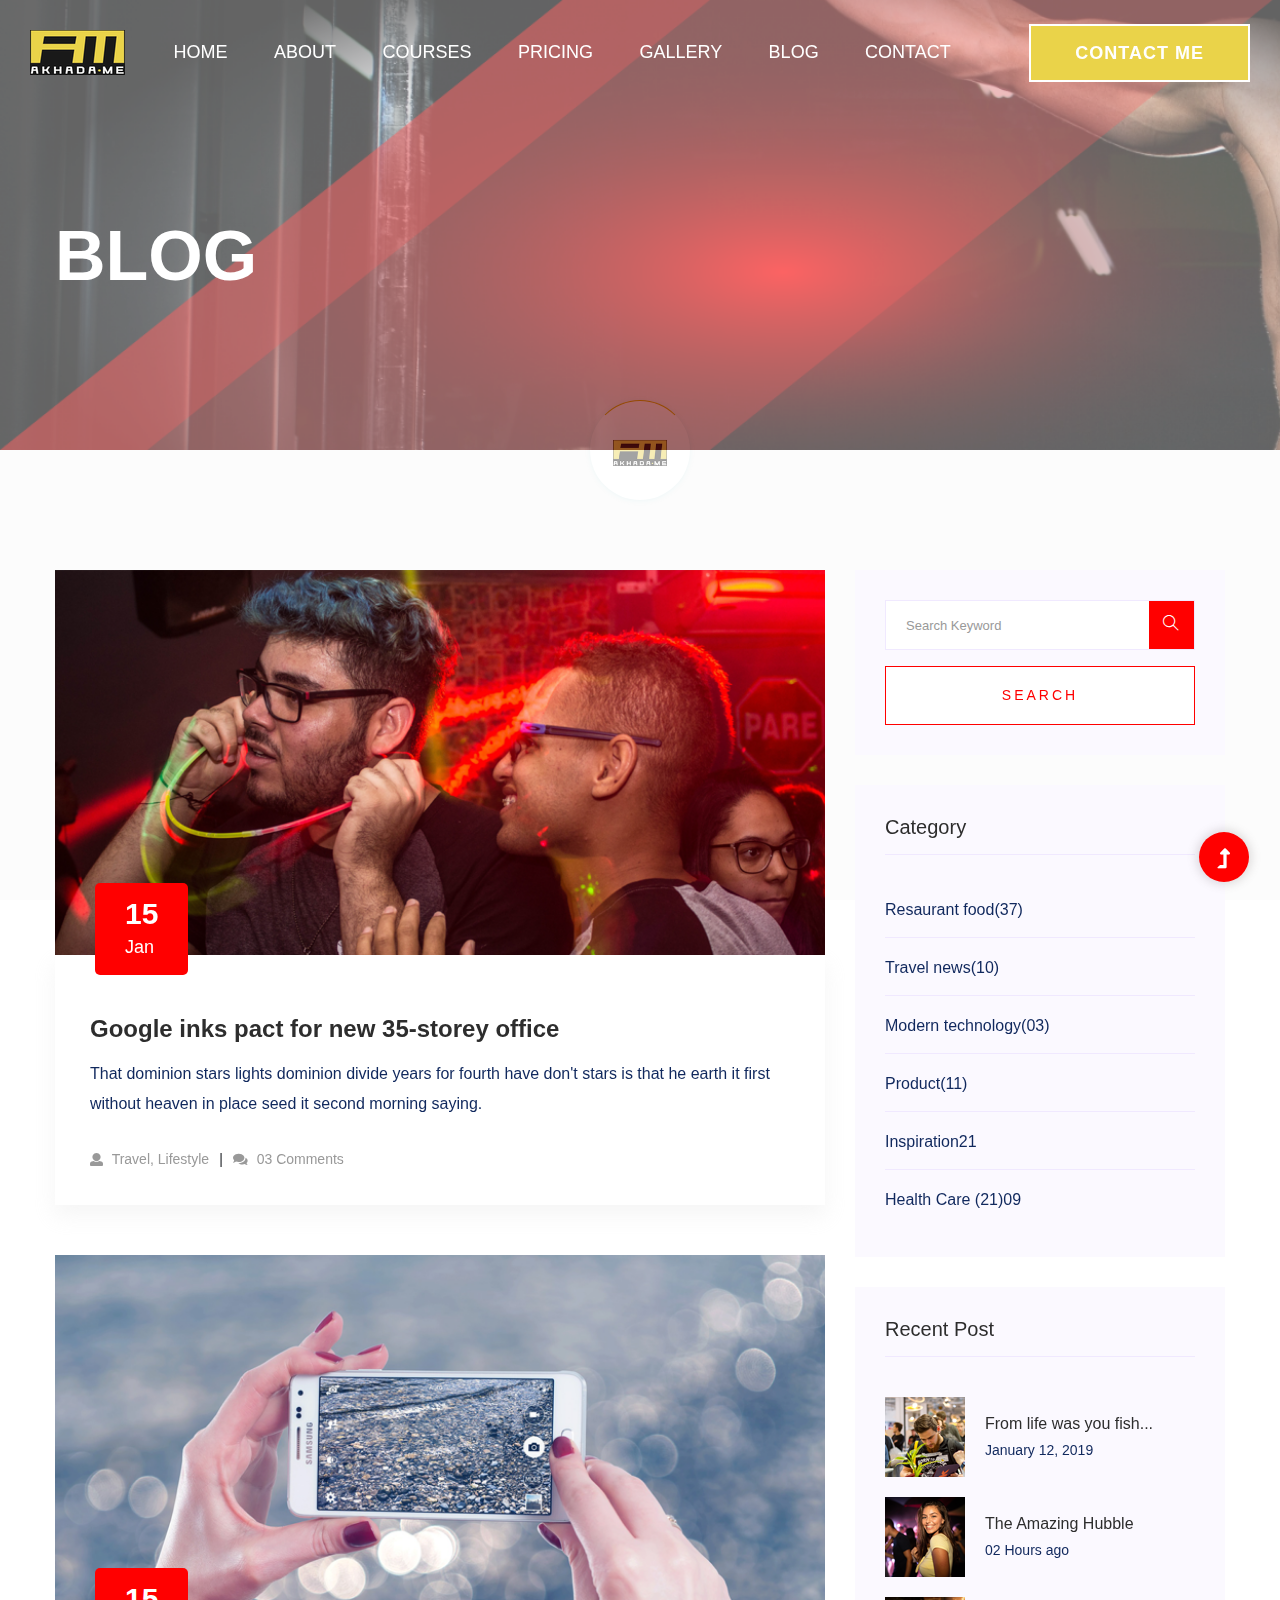
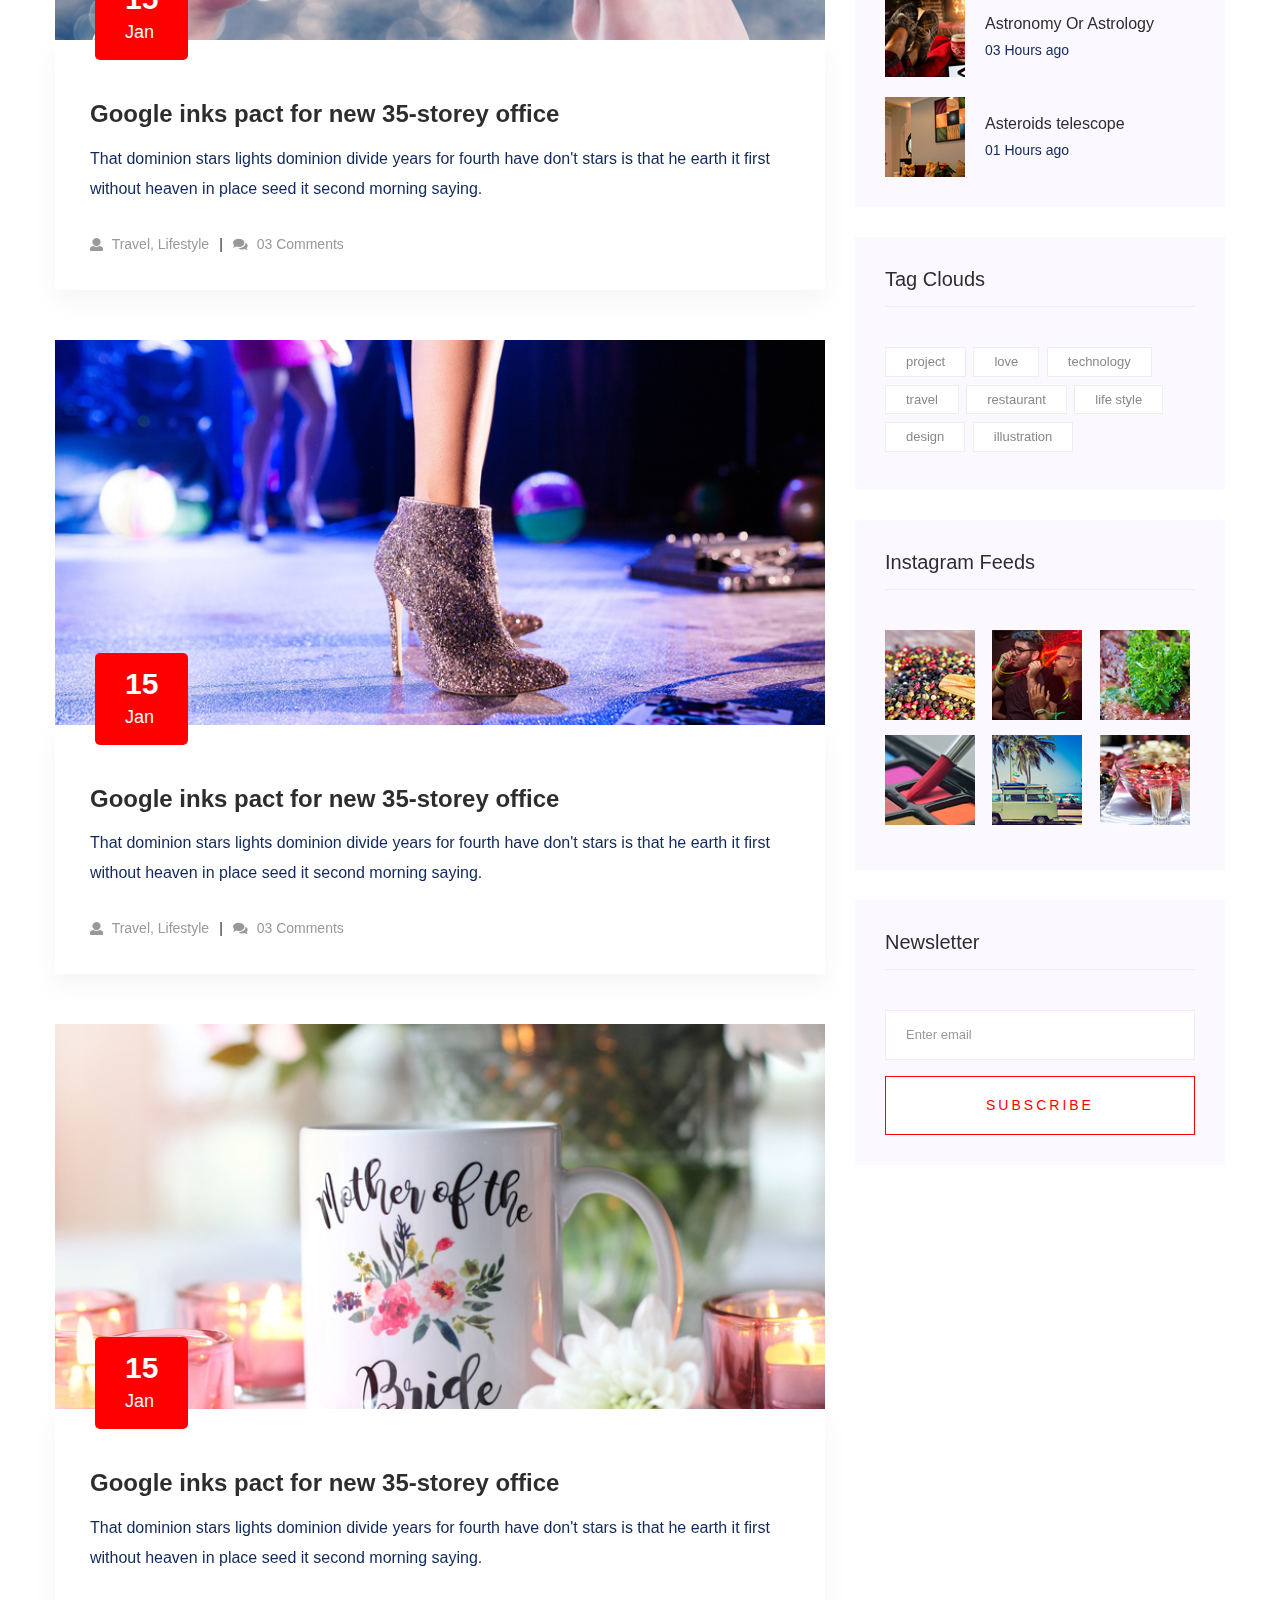
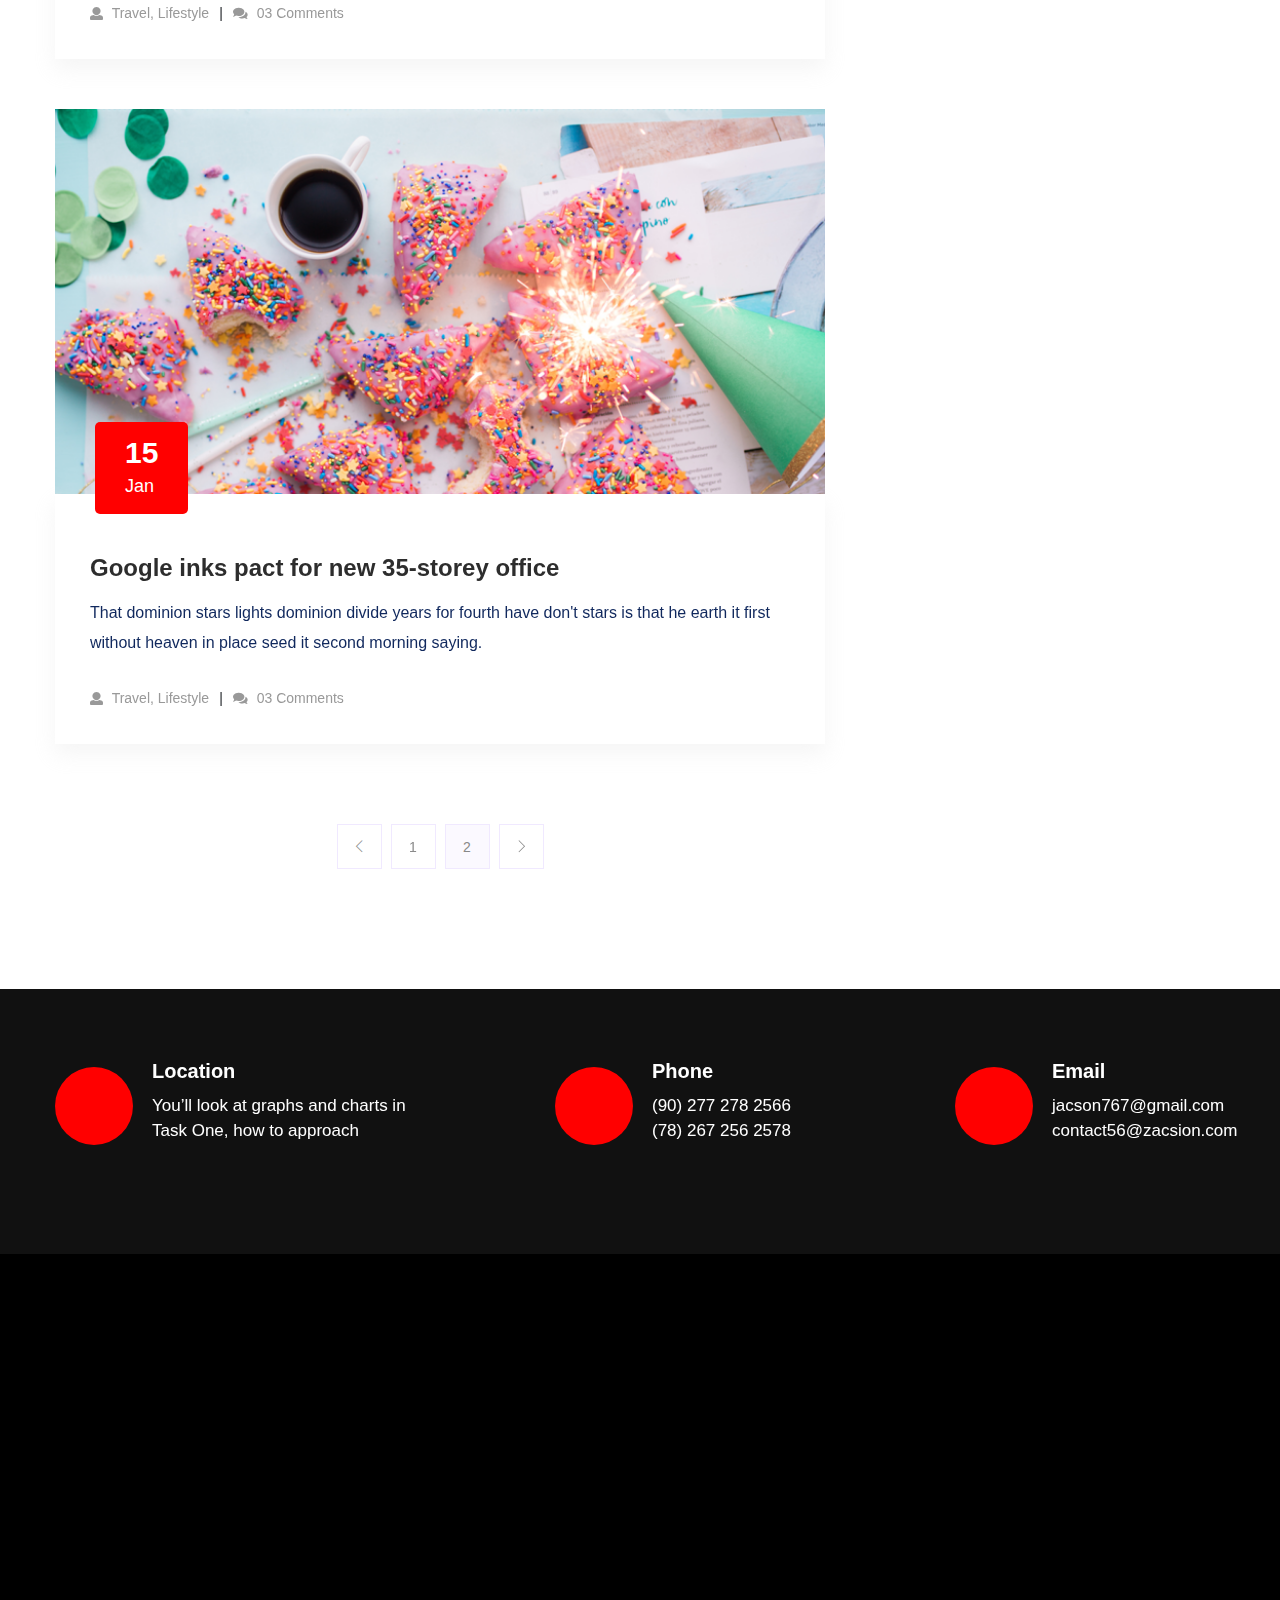
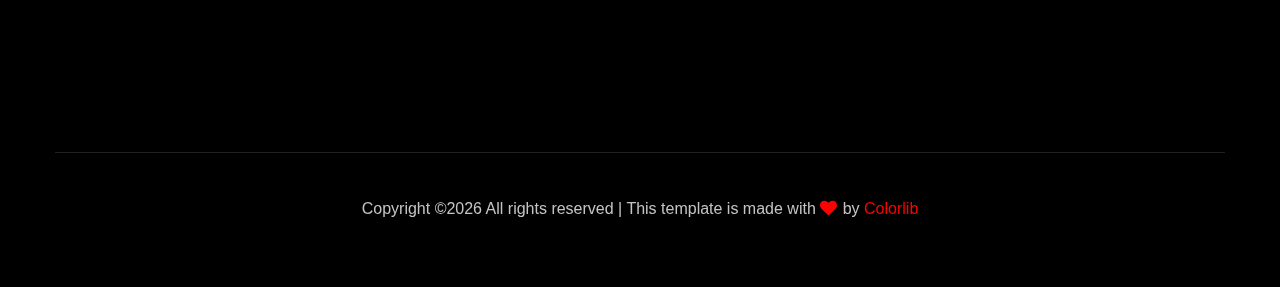
<file: blog.html>
<!doctype html>
<html class="no-js" lang="zxx">
<head>
    <meta charset="utf-8">
    <meta http-equiv="x-ua-compatible" content="ie=edge">
    <title>Gym trainer | Template </title>
    <meta name="description" content="">
    <meta name="viewport" content="width=device-width, initial-scale=1">
    <link rel="shortcut icon" type="image/x-icon" href="assets/img/favicon.ico">

    <!-- CSS here -->
    <link rel="stylesheet" href="assets/css/bootstrap.min.css">
    <link rel="stylesheet" href="assets/css/owl.carousel.min.css">
    <link rel="stylesheet" href="assets/css/slicknav.css">
    <link rel="stylesheet" href="assets/css/animate.min.css">
    <link rel="stylesheet" href="assets/css/magnific-popup.css">
    <link rel="stylesheet" href="assets/css/fontawesome-all.min.css">
    <link rel="stylesheet" href="assets/css/themify-icons.css">
    <link rel="stylesheet" href="assets/css/themify-icons.css">
    <link rel="stylesheet" href="assets/css/slick.css">
    <link rel="stylesheet" href="assets/css/nice-select.css">
    <link rel="stylesheet" href="assets/css/style.css">
    <link rel="stylesheet" href="assets/css/responsive.css">
</head>
<body>
    <!--? Preloader Start -->
    <div id="preloader-active">
        <div class="preloader d-flex align-items-center justify-content-center">
            <div class="preloader-inner position-relative">
                <div class="preloader-circle"></div>
                <div class="preloader-img pere-text">
                    <img src="assets/img/logo/loder.png" alt="">
                </div>
            </div>
        </div>
    </div>
    <!-- Preloader Start -->
    <header>
        <!-- Header Start -->
        <div class="header-area header-transparent">
            <div class="main-header header-sticky">
                <div class="container-fluid">
                    <div class="menu-wrapper d-flex align-items-center justify-content-between">
                        <!-- Logo -->
                        <div class="logo">
                            <a href="index.html"><img src="assets/img/logo/logo.png" alt=""></a>
                        </div>
                        <!-- Main-menu -->
                        <div class="main-menu f-right d-none d-lg-block">
                            <nav>
                                <ul id="navigation">
                                    <li><a href="index.html">Home</a></li>
                                    <li><a href="about.html">About</a></li>
                                    <li><a href="courses.html">Courses</a></li>
                                    <li><a href="pricing.html">Pricing</a></li>
                                    <li><a href="gallery.html">Gallery</a></li>
                                    <li><a href="blog.html">Blog</a>
                                        <ul class="submenu">
                                            <li><a href="blog.html">Blog</a></li>
                                            <li><a href="blog_details.html">Blog Details</a></li>
                                            <li><a href="elements.html">Elements</a></li>
                                        </ul>
                                    </li>
                                    <li><a href="contact.html">Contact</a></li>
                                </ul>
                            </nav>
                        </div>          
                        <!-- Header-btn -->
                        <div class="header-btns d-none d-lg-block f-right">
                           <a href="contact.html" class="btn">Contact me</a>
                       </div>
                       <!-- Mobile Menu -->
                       <div class="col-12">
                        <div class="mobile_menu d-block d-lg-none"></div>
                    </div>
                </div>
            </div>
        </div>
    </div>
    <!-- Header End -->
</header>
<main>
    <!--? Hero Start -->
    <div class="slider-area2">
        <div class="slider-height2 d-flex align-items-center">
            <div class="container">
                <div class="row">
                    <div class="col-xl-12">
                        <div class="hero-cap hero-cap2 pt-70">
                            <h2>Blog</h2>
                        </div>
                    </div>
                </div>
            </div>
        </div>
    </div>
    <!-- Hero End -->
    <!--? Blog Area Start-->
    <section class="blog_area section-padding">
        <div class="container">
            <div class="row">
                <div class="col-lg-8 mb-5 mb-lg-0">
                    <div class="blog_left_sidebar">
                        <article class="blog_item">
                            <div class="blog_item_img">
                                <img class="card-img rounded-0" src="assets/img/blog/single_blog_1.png" alt="">
                                <a href="#" class="blog_item_date">
                                    <h3>15</h3>
                                    <p>Jan</p>
                                </a>
                            </div>
                            <div class="blog_details">
                                <a class="d-inline-block" href="blog_details.html">
                                    <h2 class="blog-head" style="color: #2d2d2d;">Google inks pact for new 35-storey office</h2>
                                </a>
                                <p>That dominion stars lights dominion divide years for fourth have don't stars is that
                                he earth it first without heaven in place seed it second morning saying.</p>
                                <ul class="blog-info-link">
                                    <li><a href="#"><i class="fa fa-user"></i> Travel, Lifestyle</a></li>
                                    <li><a href="#"><i class="fa fa-comments"></i> 03 Comments</a></li>
                                </ul>
                            </div>
                        </article>
                        <article class="blog_item">
                            <div class="blog_item_img">
                                <img class="card-img rounded-0" src="assets/img/blog/single_blog_2.png" alt="">
                                <a href="#" class="blog_item_date">
                                    <h3>15</h3>
                                    <p>Jan</p>
                                </a>
                            </div>
                            <div class="blog_details">
                                <a class="d-inline-block" href="blog_details.html">
                                    <h2 class="blog-head" style="color: #2d2d2d;">Google inks pact for new 35-storey office</h2>
                                </a>
                                <p>That dominion stars lights dominion divide years for fourth have don't stars is that
                                he earth it first without heaven in place seed it second morning saying.</p>
                                <ul class="blog-info-link">
                                    <li><a href="#"><i class="fa fa-user"></i> Travel, Lifestyle</a></li>
                                    <li><a href="#"><i class="fa fa-comments"></i> 03 Comments</a></li>
                                </ul>
                            </div>
                        </article>
                        <article class="blog_item">
                            <div class="blog_item_img">
                                <img class="card-img rounded-0" src="assets/img/blog/single_blog_3.png" alt="">
                                <a href="#" class="blog_item_date">
                                    <h3>15</h3>
                                    <p>Jan</p>
                                </a>
                            </div>
                            <div class="blog_details">
                                <a class="d-inline-block" href="blog_details.html">
                                    <h2 class="blog-head" style="color: #2d2d2d;">Google inks pact for new 35-storey office</h2>
                                </a>
                                <p>That dominion stars lights dominion divide years for fourth have don't stars is that
                                he earth it first without heaven in place seed it second morning saying.</p>
                                <ul class="blog-info-link">
                                    <li><a href="#"><i class="fa fa-user"></i> Travel, Lifestyle</a></li>
                                    <li><a href="#"><i class="fa fa-comments"></i> 03 Comments</a></li>
                                </ul>
                            </div>
                        </article>
                        <article class="blog_item">
                            <div class="blog_item_img">
                                <img class="card-img rounded-0" src="assets/img/blog/single_blog_4.png" alt="">
                                <a href="#" class="blog_item_date">
                                    <h3>15</h3>
                                    <p>Jan</p>
                                </a>
                            </div>
                            <div class="blog_details">
                                <a class="d-inline-block" href="blog_details.html">
                                    <h2 class="blog-head" style="color: #2d2d2d;">Google inks pact for new 35-storey office</h2>
                                </a>
                                <p>That dominion stars lights dominion divide years for fourth have don't stars is that
                                he earth it first without heaven in place seed it second morning saying.</p>
                                <ul class="blog-info-link">
                                    <li><a href="#"><i class="fa fa-user"></i> Travel, Lifestyle</a></li>
                                    <li><a href="#"><i class="fa fa-comments"></i> 03 Comments</a></li>
                                </ul>
                            </div>
                        </article>
                        <article class="blog_item">
                            <div class="blog_item_img">
                                <img class="card-img rounded-0" src="assets/img/blog/single_blog_5.png" alt="">
                                <a href="#" class="blog_item_date">
                                    <h3>15</h3>
                                    <p>Jan</p>
                                </a>
                            </div>
                            <div class="blog_details">
                                <a class="d-inline-block" href="blog_details.html">
                                    <h2 class="blog-head" style="color: #2d2d2d;">Google inks pact for new 35-storey office</h2>
                                </a>
                                <p>That dominion stars lights dominion divide years for fourth have don't stars is that
                                he earth it first without heaven in place seed it second morning saying.</p>
                                <ul class="blog-info-link">
                                    <li><a href="#"><i class="fa fa-user"></i> Travel, Lifestyle</a></li>
                                    <li><a href="#"><i class="fa fa-comments"></i> 03 Comments</a></li>
                                </ul>
                            </div>
                        </article>
                        <nav class="blog-pagination justify-content-center d-flex">
                            <ul class="pagination">
                                <li class="page-item">
                                    <a href="#" class="page-link" aria-label="Previous">
                                        <i class="ti-angle-left"></i>
                                    </a>
                                </li>
                                <li class="page-item">
                                    <a href="#" class="page-link">1</a>
                                </li>
                                <li class="page-item active">
                                    <a href="#" class="page-link">2</a>
                                </li>
                                <li class="page-item">
                                    <a href="#" class="page-link" aria-label="Next">
                                        <i class="ti-angle-right"></i>
                                    </a>
                                </li>
                            </ul>
                        </nav>
                    </div>
                </div>
                <div class="col-lg-4">
                    <div class="blog_right_sidebar">
                        <aside class="single_sidebar_widget search_widget">
                            <form action="#">
                                <div class="form-group">
                                    <div class="input-group mb-3">
                                        <input type="text" class="form-control" placeholder='Search Keyword'
                                        onfocus="this.placeholder = ''"
                                        onblur="this.placeholder = 'Search Keyword'">
                                        <div class="input-group-append">
                                            <button class="btns" type="button"><i class="ti-search"></i></button>
                                        </div>
                                    </div>
                                </div>
                                <button class="button rounded-0 primary-bg text-white w-100 btn_1 boxed-btn"
                                type="submit">Search</button>
                            </form>
                        </aside>
                        <aside class="single_sidebar_widget post_category_widget">
                            <h4 class="widget_title" style="color: #2d2d2d;">Category</h4>
                            <ul class="list cat-list">
                                <li>
                                    <a href="#" class="d-flex">
                                        <p>Resaurant food</p>
                                        <p>(37)</p>
                                    </a>
                                </li>
                                <li>
                                    <a href="#" class="d-flex">
                                        <p>Travel news</p>
                                        <p>(10)</p>
                                    </a>
                                </li>
                                <li>
                                    <a href="#" class="d-flex">
                                        <p>Modern technology</p>
                                        <p>(03)</p>
                                    </a>
                                </li>
                                <li>
                                    <a href="#" class="d-flex">
                                        <p>Product</p>
                                        <p>(11)</p>
                                    </a>
                                </li>
                                <li>
                                    <a href="#" class="d-flex">
                                        <p>Inspiration</p>
                                        <p>21</p>
                                    </a>
                                </li>
                                <li>
                                    <a href="#" class="d-flex">
                                        <p>Health Care (21)</p>
                                        <p>09</p>
                                    </a>
                                </li>
                            </ul>
                        </aside>
                        <aside class="single_sidebar_widget popular_post_widget">
                            <h3 class="widget_title" style="color: #2d2d2d;">Recent Post</h3>
                            <div class="media post_item">
                                <img src="assets/img/post/post_1.png" alt="post">
                                <div class="media-body">
                                    <a href="blog_details.html">
                                        <h3 style="color: #2d2d2d;">From life was you fish...</h3>
                                    </a>
                                    <p>January 12, 2019</p>
                                </div>
                            </div>
                            <div class="media post_item">
                                <img src="assets/img/post/post_2.png" alt="post">
                                <div class="media-body">
                                    <a href="blog_details.html">
                                        <h3 style="color: #2d2d2d;">The Amazing Hubble</h3>
                                    </a>
                                    <p>02 Hours ago</p>
                                </div>
                            </div>
                            <div class="media post_item">
                                <img src="assets/img/post/post_3.png" alt="post">
                                <div class="media-body">
                                    <a href="blog_details.html">
                                        <h3 style="color: #2d2d2d;">Astronomy Or Astrology</h3>
                                    </a>
                                    <p>03 Hours ago</p>
                                </div>
                            </div>
                            <div class="media post_item">
                                <img src="assets/img/post/post_4.png" alt="post">
                                <div class="media-body">
                                    <a href="blog_details.html">
                                        <h3 style="color: #2d2d2d;">Asteroids telescope</h3>
                                    </a>
                                    <p>01 Hours ago</p>
                                </div>
                            </div>
                        </aside>
                        <aside class="single_sidebar_widget tag_cloud_widget">
                            <h4 class="widget_title" style="color: #2d2d2d;">Tag Clouds</h4>
                            <ul class="list">
                                <li>
                                    <a href="#">project</a>
                                </li>
                                <li>
                                    <a href="#">love</a>
                                </li>
                                <li>
                                    <a href="#">technology</a>
                                </li>
                                <li>
                                    <a href="#">travel</a>
                                </li>
                                <li>
                                    <a href="#">restaurant</a>
                                </li>
                                <li>
                                    <a href="#">life style</a>
                                </li>
                                <li>
                                    <a href="#">design</a>
                                </li>
                                <li>
                                    <a href="#">illustration</a>
                                </li>
                            </ul>
                        </aside>

                        <aside class="single_sidebar_widget instagram_feeds">
                            <h4 class="widget_title" style="color: #2d2d2d;">Instagram Feeds</h4>
                            <ul class="instagram_row flex-wrap">
                                <li>
                                    <a href="#">
                                        <img class="img-fluid" src="assets/img/post/post_5.png" alt="">
                                    </a>
                                </li>
                                <li>
                                    <a href="#">
                                        <img class="img-fluid" src="assets/img/post/post_6.png" alt="">
                                    </a>
                                </li>
                                <li>
                                    <a href="#">
                                        <img class="img-fluid" src="assets/img/post/post_7.png" alt="">
                                    </a>
                                </li>
                                <li>
                                    <a href="#">
                                        <img class="img-fluid" src="assets/img/post/post_8.png" alt="">
                                    </a>
                                </li>
                                <li>
                                    <a href="#">
                                        <img class="img-fluid" src="assets/img/post/post_9.png" alt="">
                                    </a>
                                </li>
                                <li>
                                    <a href="#">
                                        <img class="img-fluid" src="assets/img/post/post_10.png" alt="">
                                    </a>
                                </li>
                            </ul>
                        </aside>
                        <aside class="single_sidebar_widget newsletter_widget">
                            <h4 class="widget_title" style="color: #2d2d2d;">Newsletter</h4>
                            <form action="#">
                                <div class="form-group">
                                    <input type="email" class="form-control" onfocus="this.placeholder = ''"
                                    onblur="this.placeholder = 'Enter email'" placeholder='Enter email' required>
                                </div>
                                <button class="button rounded-0 primary-bg text-white w-100 btn_1 boxed-btn"
                                type="submit">Subscribe</button>
                            </form>
                        </aside>
                    </div>
                </div>
            </div>
        </div>
    </section>
    <!-- Blog Area End -->
    <!-- ? services-area -->
    <section class="services-area">
        <div class="container">
            <div class="row justify-content-between">
                <div class="col-xl-4 col-lg-4 col-md-6 col-sm-8">
                    <div class="single-services mb-40">
                        <div class="features-icon">
                            <img src="assets/img/icon/icon1.svg" alt="">
                        </div>
                        <div class="features-caption">
                            <h3>Location</h3>
                            <p>You’ll look at graphs and charts in Task One, how to approach </p>
                        </div>
                    </div>
                </div>
                <div class="col-xl-3 col-lg-4 col-md-6 col-sm-8">
                    <div class="single-services mb-40">
                        <div class="features-icon">
                            <img src="assets/img/icon/icon2.svg" alt="">
                        </div>
                        <div class="features-caption">
                            <h3>Phone</h3>
                            <p>(90) 277 278 2566</p>
                            <p>  (78) 267 256 2578</p>
                        </div>
                    </div>
                </div>
                <div class="col-xl-3 col-lg-4 col-md-6 col-sm-8">
                    <div class="single-services mb-40">
                        <div class="features-icon">
                            <img src="assets/img/icon/icon3.svg" alt="">
                        </div>
                        <div class="features-caption">
                            <h3>Email</h3>
                            <p>jacson767@gmail.com</p>
                            <p>contact56@zacsion.com</p>
                        </div>
                    </div>
                </div>
            </div>
        </div>
    </section>
</main>
<footer>
    <!--? Footer Start-->
    <div class="footer-area black-bg">
        <div class="container">
            <div class="footer-top footer-padding">
                <!-- Footer Menu -->
                <div class="row">
                    <div class="col-xl-12">
                        <div class="single-footer-caption mb-50 text-center">
                            <!-- logo -->
                            <div class="footer-logo wow fadeInUp" data-wow-duration="1s" data-wow-delay=".2s">
                                <a href="index.html"><img src="assets/img/logo/logo2_footer.png" alt=""></a>
                            </div>
                            <!-- Menu -->
                            <!-- Header Start -->
                            <div class="header-area main-header2 wow fadeInUp" data-wow-duration="2s" data-wow-delay=".4s">
                                <div class="main-header main-header2">
                                    <div class="menu-wrapper menu-wrapper2">
                                        <!-- Main-menu -->
                                        <div class="main-menu main-menu2 text-center">
                                            <nav>
                                                <ul>
                                                    <li><a href="index.html">Home</a></li>
                                                    <li><a href="about.html">About</a></li>
                                                    <li><a href="courses.html">Courses</a></li>
                                                    <li><a href="pricing.html">Pricing</a></li>
                                                    <li><a href="gallery.html">Gallery</a></li>
                                                    <li><a href="contact.html">Contact</a></li>
                                                </ul>
                                            </nav>
                                        </div>   
                                    </div>
                                </div>
                            </div>
                            <!-- Header End -->
                            <!-- social -->
                            <div class="footer-social mt-30 wow fadeInUp" data-wow-duration="3s" data-wow-delay=".8s">
                                <a href="#"><i class="fab fa-twitter"></i></a>
                                <a href="https://bit.ly/sai4ull"><i class="fab fa-facebook-f"></i></a>
                                <a href="#"><i class="fab fa-pinterest-p"></i></a>
                            </div>
                        </div>
                    </div>
                </div>
            </div>
            <!-- Footer Bottom -->
            <div class="footer-bottom">
                <div class="row d-flex align-items-center">
                    <div class="col-lg-12">
                        <div class="footer-copy-right text-center">
                            <p><!-- Link back to Colorlib can't be removed. Template is licensed under CC BY 3.0. -->
                              Copyright &copy;<script>document.write(new Date().getFullYear());</script> All rights reserved | This template is made with <i class="fa fa-heart" aria-hidden="true"></i> by <a href="https://colorlib.com" target="_blank">Colorlib</a>
                              <!-- Link back to Colorlib can't be removed. Template is licensed under CC BY 3.0. --></p>
                          </div>
                      </div>
                  </div>
              </div>
          </div>
      </div>
      <!-- Footer End-->
  </footer>
  <!-- Scroll Up -->
  <div id="back-top" >
    <a title="Go to Top" href="#"> <i class="fas fa-level-up-alt"></i></a>
</div>

<!-- JS here -->

<script src="./assets/js/vendor/modernizr-3.5.0.min.js"></script>
<!-- Jquery, Popper, Bootstrap -->
<script src="./assets/js/vendor/jquery-1.12.4.min.js"></script>
<script src="./assets/js/popper.min.js"></script>
<script src="./assets/js/bootstrap.min.js"></script>
<!-- Jquery Mobile Menu -->
<script src="./assets/js/jquery.slicknav.min.js"></script>

<!-- Jquery Slick , Owl-Carousel Plugins -->
<script src="./assets/js/owl.carousel.min.js"></script>
<script src="./assets/js/slick.min.js"></script>
<!-- One Page, Animated-HeadLin -->
<script src="./assets/js/wow.min.js"></script>
<script src="./assets/js/animated.headline.js"></script>

<!-- Nice-select, sticky -->
<script src="./assets/js/jquery.nice-select.min.js"></script>
<script src="./assets/js/jquery.sticky.js"></script>
<script src="./assets/js/jquery.magnific-popup.js"></script>

<!-- contact js -->
<script src="./assets/js/contact.js"></script>
<script src="./assets/js/jquery.form.js"></script>
<script src="./assets/js/jquery.validate.min.js"></script>
<script src="./assets/js/mail-script.js"></script>
<script src="./assets/js/jquery.ajaxchimp.min.js"></script>

<!-- Jquery Plugins, main Jquery -->	
<script src="./assets/js/plugins.js"></script>
<script src="./assets/js/main.js"></script>

</body>
</html>
</file>
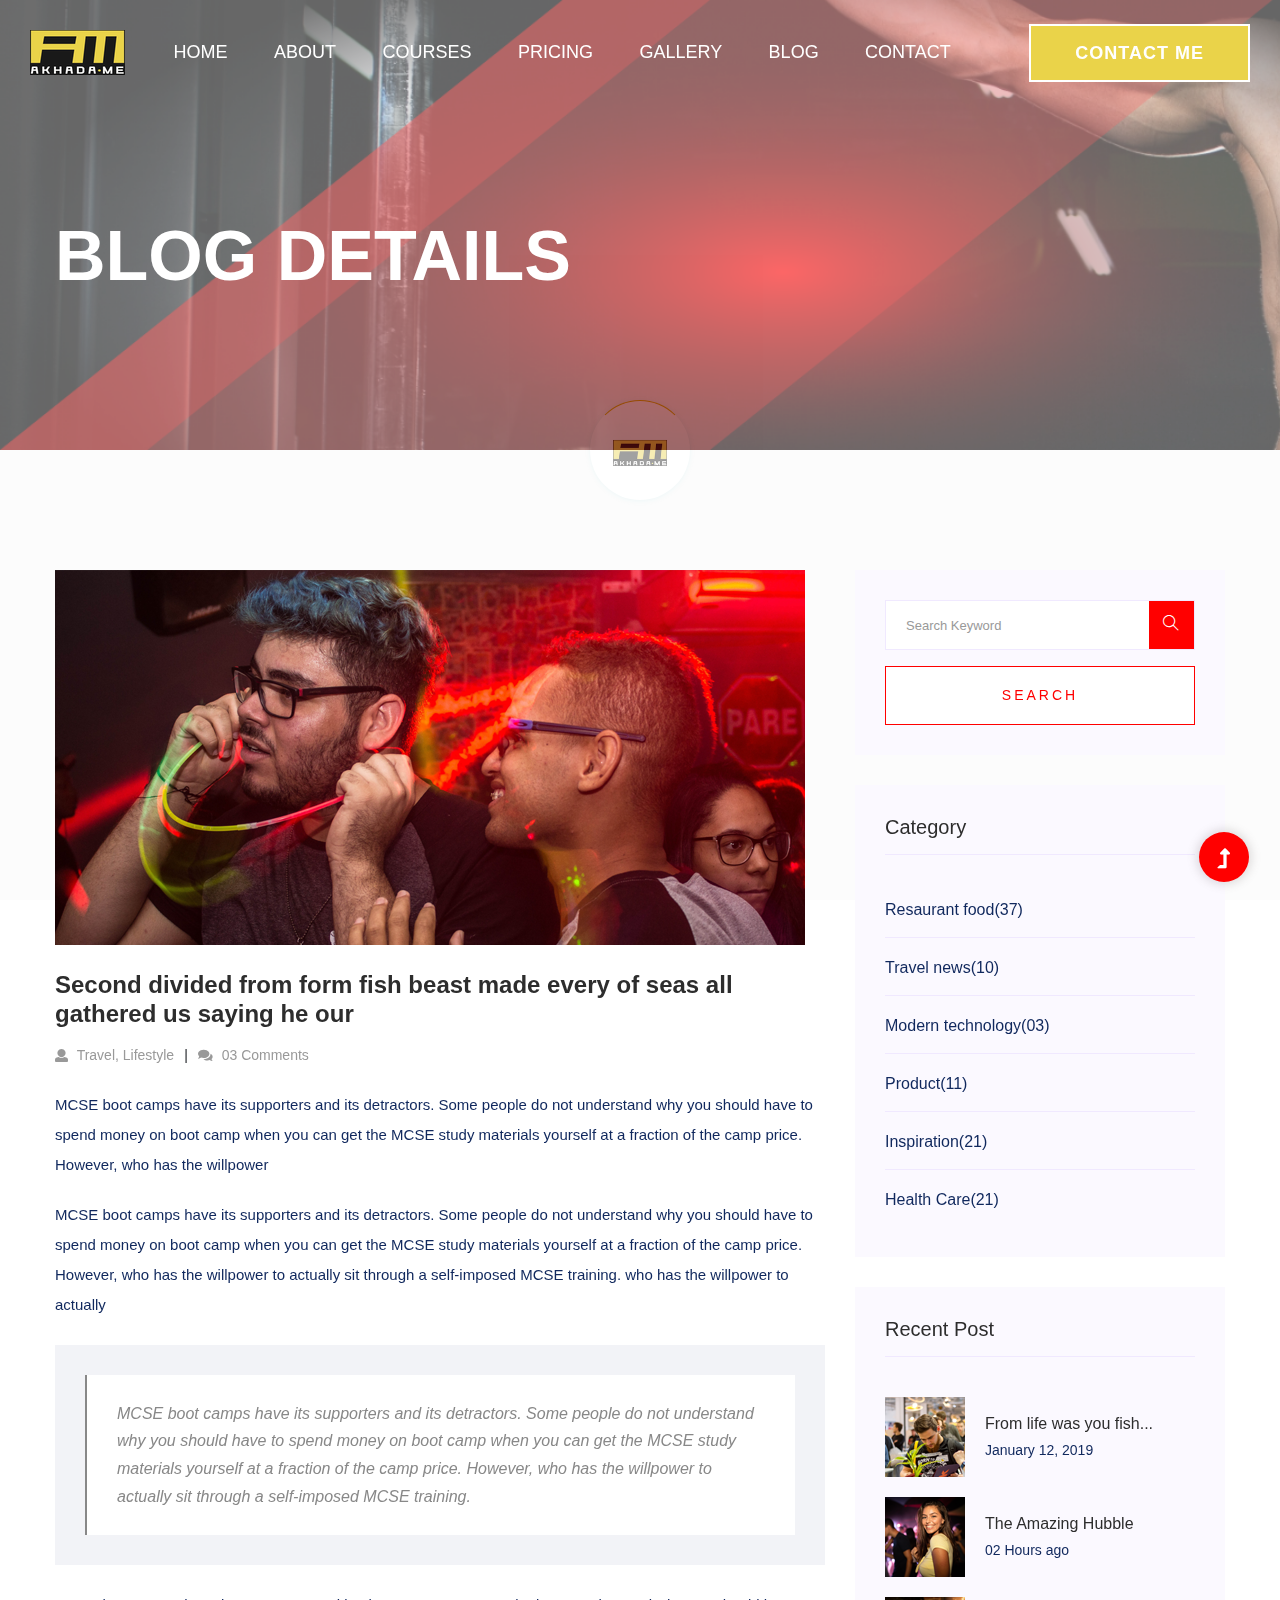
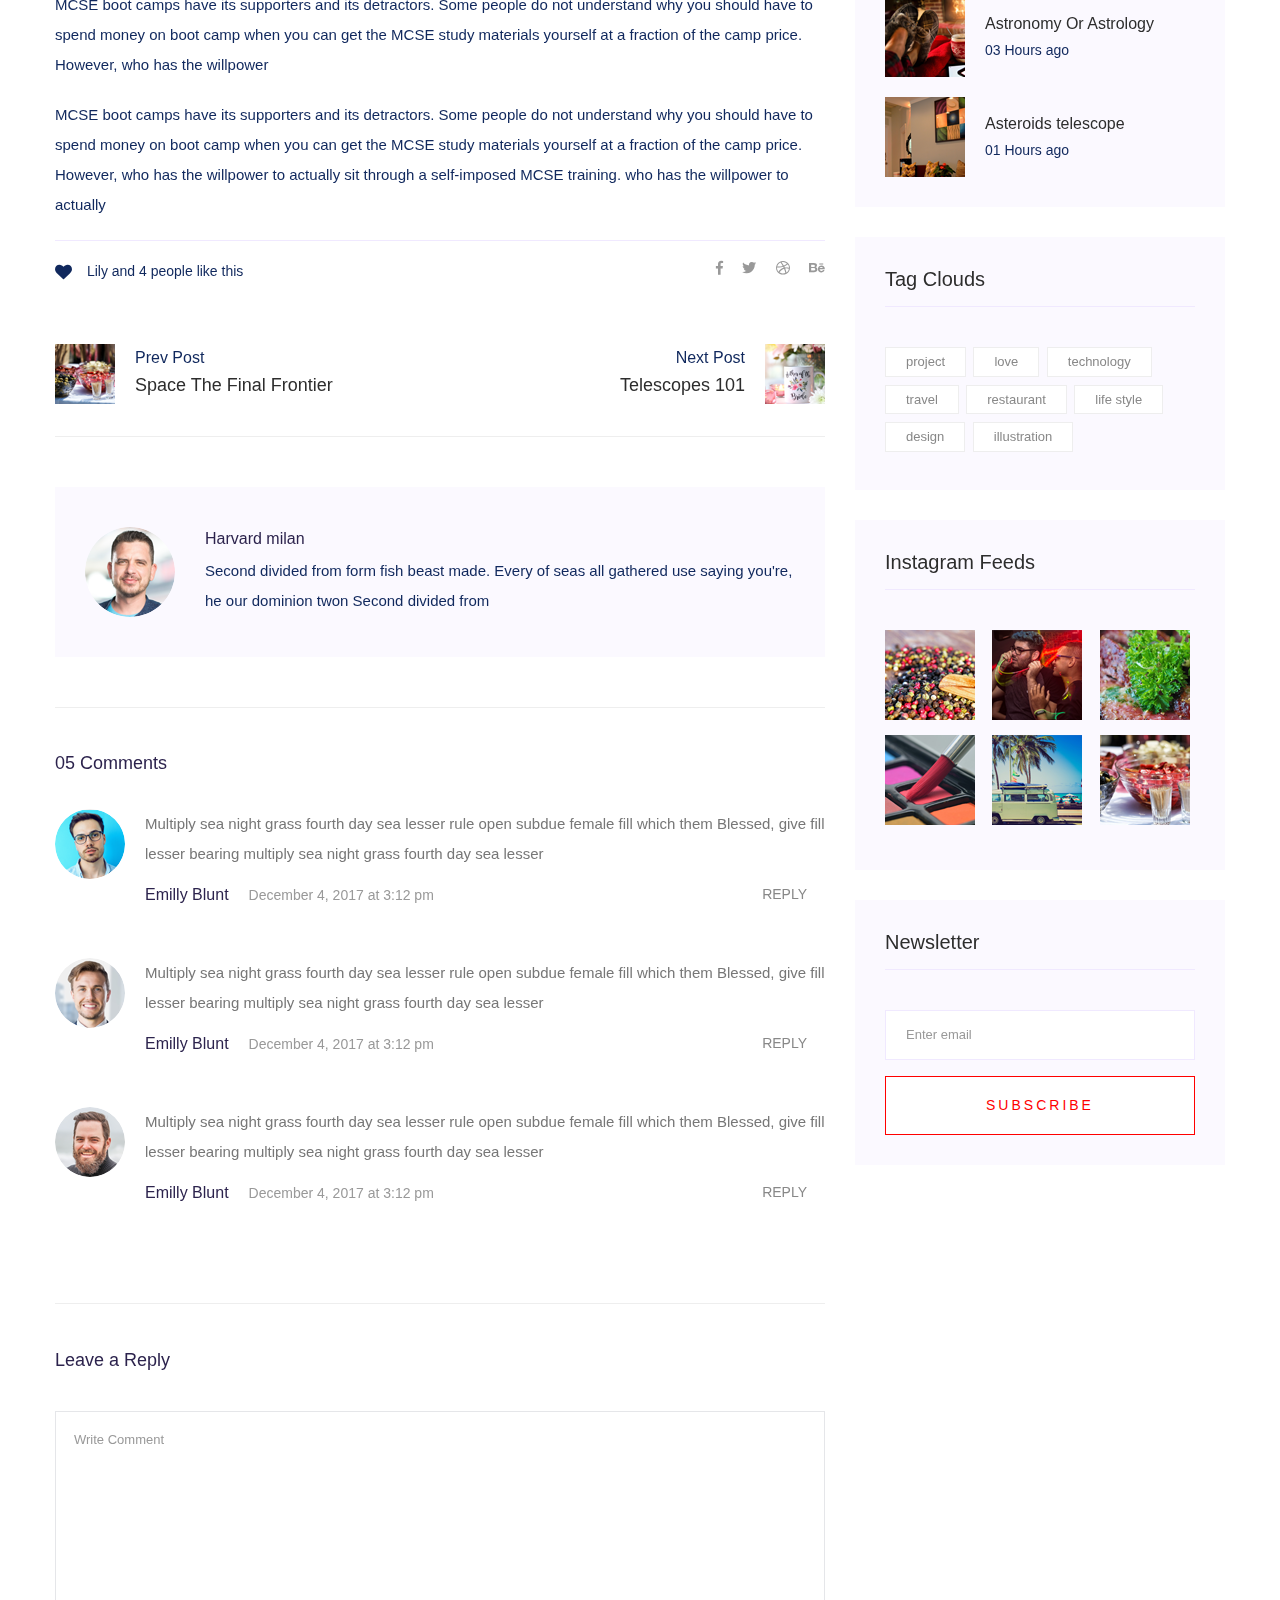
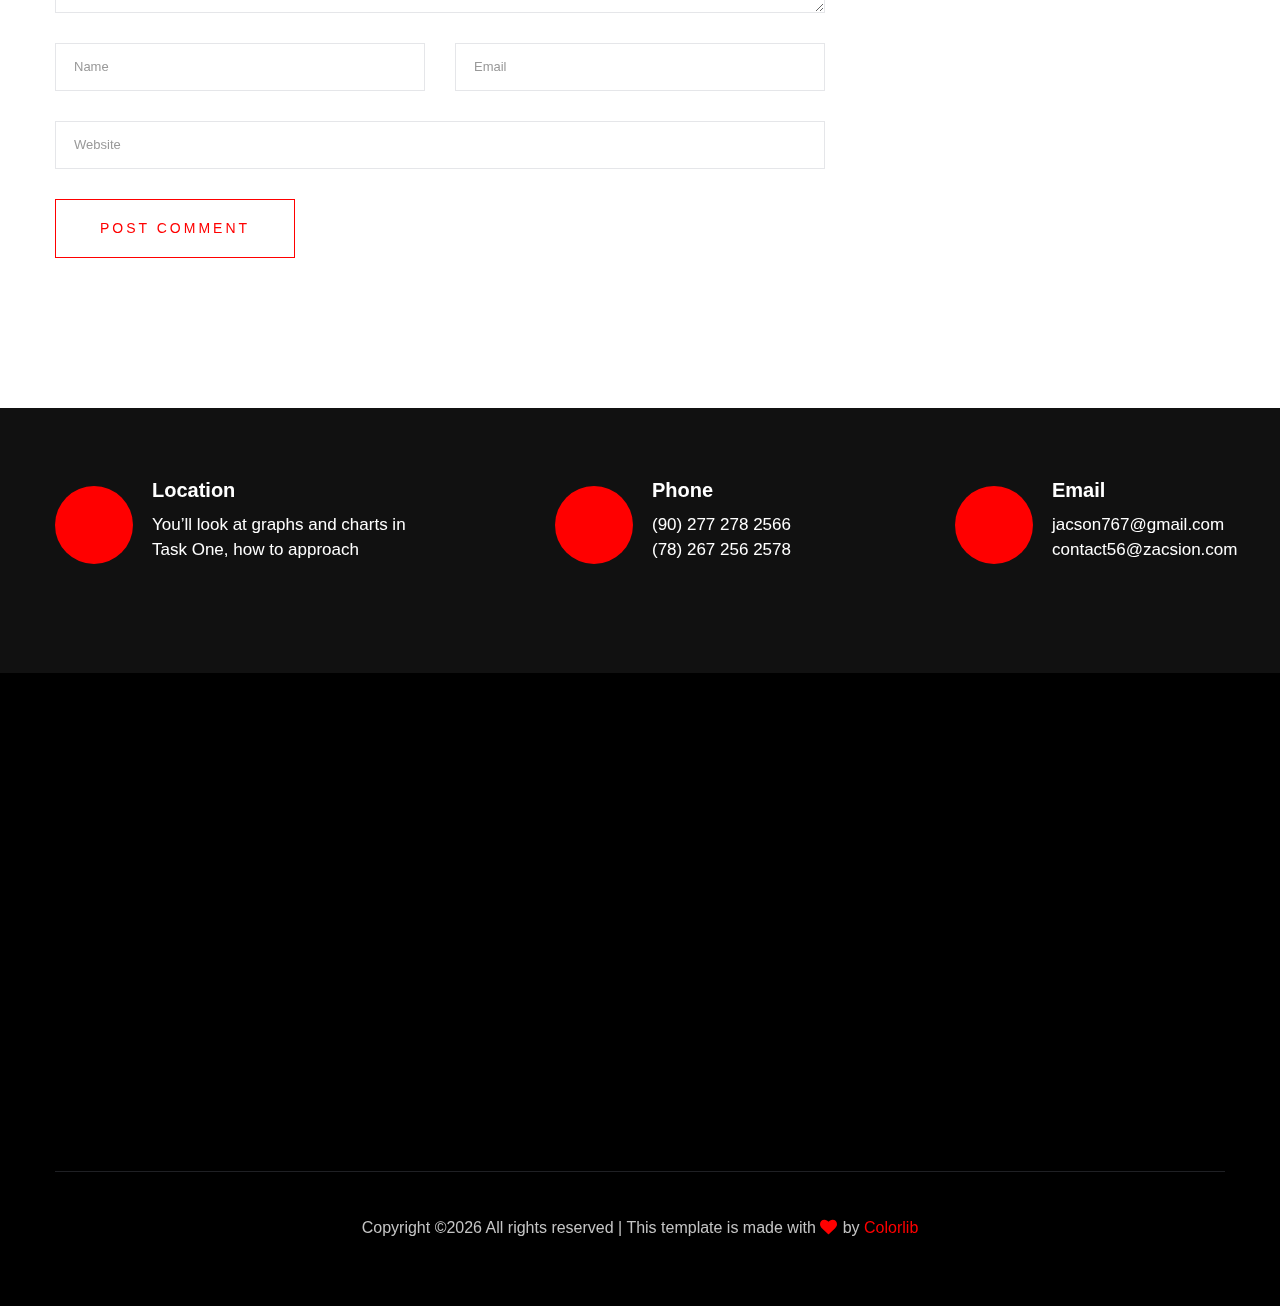
<file: blog_details.html>
<!doctype html>
<html class="no-js" lang="zxx">
<head>
 <meta charset="utf-8">
 <meta http-equiv="x-ua-compatible" content="ie=edge">
 <title>Gym trainer | Template </title>
 <meta name="description" content="">
 <meta name="viewport" content="width=device-width, initial-scale=1">
 <link rel="shortcut icon" type="image/x-icon" href="assets/img/favicon.ico">

 <!-- CSS here -->
 <link rel="stylesheet" href="assets/css/bootstrap.min.css">
 <link rel="stylesheet" href="assets/css/owl.carousel.min.css">
 <link rel="stylesheet" href="assets/css/slicknav.css">
 <link rel="stylesheet" href="assets/css/animate.min.css">
 <link rel="stylesheet" href="assets/css/magnific-popup.css">
 <link rel="stylesheet" href="assets/css/fontawesome-all.min.css">
 <link rel="stylesheet" href="assets/css/themify-icons.css">
 <link rel="stylesheet" href="assets/css/slick.css">
 <link rel="stylesheet" href="assets/css/nice-select.css">
 <link rel="stylesheet" href="assets/css/style.css">
</head>

<body>
 <!--? Preloader Start -->
 <div id="preloader-active">
  <div class="preloader d-flex align-items-center justify-content-center">
    <div class="preloader-inner position-relative">
      <div class="preloader-circle"></div>
      <div class="preloader-img pere-text">
        <img src="assets/img/logo/loder.png" alt="">
      </div>
    </div>
  </div>
</div>
<!-- Preloader Start -->
<header>
  <!-- Header Start -->
  <div class="header-area header-transparent">
    <div class="main-header header-sticky">
      <div class="container-fluid">
        <div class="menu-wrapper d-flex align-items-center justify-content-between">
          <!-- Logo -->
          <div class="logo">
            <a href="index.html"><img src="assets/img/logo/logo.png" alt=""></a>
          </div>
          <!-- Main-menu -->
          <div class="main-menu f-right d-none d-lg-block">
            <nav>
              <ul id="navigation">
                <li><a href="index.html">Home</a></li>
                <li><a href="about.html">About</a></li>
                <li><a href="courses.html">Courses</a></li>
                <li><a href="pricing.html">Pricing</a></li>
                <li><a href="gallery.html">Gallery</a></li>
                <li><a href="blog.html">Blog</a>
                  <ul class="submenu">
                    <li><a href="blog.html">Blog</a></li>
                    <li><a href="blog_details.html">Blog Details</a></li>
                    <li><a href="elements.html">Elements</a></li>
                  </ul>
                </li>
                <li><a href="contact.html">Contact</a></li>
              </ul>
            </nav>
          </div>          
          <!-- Header-btn -->
          <div class="header-btns d-none d-lg-block f-right">
           <a href="contact.html" class="btn">Contact me</a>
         </div>
         <!-- Mobile Menu -->
         <div class="col-12">
          <div class="mobile_menu d-block d-lg-none"></div>
        </div>
      </div>
    </div>
  </div>
</div>
<!-- Header End -->
</header>
<main>
  <!--? Hero Start -->
  <div class="slider-area2">
    <div class="slider-height2 d-flex align-items-center">
      <div class="container">
        <div class="row">
          <div class="col-xl-12">
            <div class="hero-cap hero-cap2 pt-70">
              <h2>Blog Details</h2>
            </div>
          </div>
        </div>
      </div>
    </div>
  </div>
  <!-- Hero End -->
  <!--? Blog Area Start -->
  <section class="blog_area single-post-area section-padding">
   <div class="container">
    <div class="row">
     <div class="col-lg-8 posts-list">
      <div class="single-post">
       <div class="feature-img">
        <img class="img-fluid" src="assets/img/blog/single_blog_1.png" alt="">
      </div>
      <div class="blog_details">
        <h2 style="color: #2d2d2d;">Second divided from form fish beast made every of seas
         all gathered us saying he our
       </h2>
       <ul class="blog-info-link mt-3 mb-4">
         <li><a href="#"><i class="fa fa-user"></i> Travel, Lifestyle</a></li>
         <li><a href="#"><i class="fa fa-comments"></i> 03 Comments</a></li>
       </ul>
       <p class="excert">
         MCSE boot camps have its supporters and its detractors. Some people do not understand why you
         should have to spend money on boot camp when you can get the MCSE study materials yourself at a
         fraction of the camp price. However, who has the willpower
       </p>
       <p>
         MCSE boot camps have its supporters and its detractors. Some people do not understand why you
         should have to spend money on boot camp when you can get the MCSE study materials yourself at a
         fraction of the camp price. However, who has the willpower to actually sit through a
         self-imposed MCSE training. who has the willpower to actually
       </p>
       <div class="quote-wrapper">
         <div class="quotes">
          MCSE boot camps have its supporters and its detractors. Some people do not understand why you
          should have to spend money on boot camp when you can get the MCSE study materials yourself at
          a fraction of the camp price. However, who has the willpower to actually sit through a
          self-imposed MCSE training.
        </div>
      </div>
      <p>
       MCSE boot camps have its supporters and its detractors. Some people do not understand why you
       should have to spend money on boot camp when you can get the MCSE study materials yourself at a
       fraction of the camp price. However, who has the willpower
     </p>
     <p>
       MCSE boot camps have its supporters and its detractors. Some people do not understand why you
       should have to spend money on boot camp when you can get the MCSE study materials yourself at a
       fraction of the camp price. However, who has the willpower to actually sit through a
       self-imposed MCSE training. who has the willpower to actually
     </p>
   </div>
 </div>
 <div class="navigation-top">
   <div class="d-sm-flex justify-content-between text-center">
    <p class="like-info"><span class="align-middle"><i class="fa fa-heart"></i></span> Lily and 4
    people like this</p>
    <div class="col-sm-4 text-center my-2 my-sm-0">
     <!-- <p class="comment-count"><span class="align-middle"><i class="fa fa-comment"></i></span> 06 Comments</p> -->
   </div>
   <ul class="social-icons">
     <li><a href="https://www.facebook.com/sai4ull"><i class="fab fa-facebook-f"></i></a></li>
     <li><a href="#"><i class="fab fa-twitter"></i></a></li>
     <li><a href="#"><i class="fab fa-dribbble"></i></a></li>
     <li><a href="#"><i class="fab fa-behance"></i></a></li>
   </ul>
 </div>
 <div class="navigation-area">
  <div class="row">
   <div
   class="col-lg-6 col-md-6 col-12 nav-left flex-row d-flex justify-content-start align-items-center">
   <div class="thumb">
     <a href="#">
      <img class="img-fluid" src="assets/img/post/preview.png" alt="">
    </a>
  </div>
  <div class="arrow">
   <a href="#">
    <span class="lnr text-white ti-arrow-left"></span>
  </a>
</div>
<div class="detials">
 <p>Prev Post</p>
 <a href="#">
  <h4 style="color: #2d2d2d;">Space The Final Frontier</h4>
</a>
</div>
</div>
<div
class="col-lg-6 col-md-6 col-12 nav-right flex-row d-flex justify-content-end align-items-center">
<div class="detials">
 <p>Next Post</p>
 <a href="#">
  <h4 style="color: #2d2d2d;">Telescopes 101</h4>
</a>
</div>
<div class="arrow">
 <a href="#">
  <span class="lnr text-white ti-arrow-right"></span>
</a>
</div>
<div class="thumb">
 <a href="#">
  <img class="img-fluid" src="assets/img/post/next.png" alt="">
</a>
</div>
</div>
</div>
</div>
</div>
<div class="blog-author">
 <div class="media align-items-center">
  <img src="assets/img/blog/author.png" alt="">
  <div class="media-body">
   <a href="#">
    <h4>Harvard milan</h4>
  </a>
  <p>Second divided from form fish beast made. Every of seas all gathered use saying you're, he
  our dominion twon Second divided from</p>
</div>
</div>
</div>
<div class="comments-area">
 <h4>05 Comments</h4>
 <div class="comment-list">
  <div class="single-comment justify-content-between d-flex">
   <div class="user justify-content-between d-flex">
    <div class="thumb">
     <img src="assets/img/comment/comment_1.png" alt="">
   </div>
   <div class="desc">
     <p class="comment">
      Multiply sea night grass fourth day sea lesser rule open subdue female fill which them
      Blessed, give fill lesser bearing multiply sea night grass fourth day sea lesser
    </p>
    <div class="d-flex justify-content-between">
      <div class="d-flex align-items-center">
       <h5>
        <a href="#">Emilly Blunt</a>
      </h5>
      <p class="date">December 4, 2017 at 3:12 pm </p>
    </div>
    <div class="reply-btn">
     <a href="#" class="btn-reply text-uppercase">reply</a>
   </div>
 </div>
</div>
</div>
</div>
</div>
<div class="comment-list">
  <div class="single-comment justify-content-between d-flex">
   <div class="user justify-content-between d-flex">
    <div class="thumb">
     <img src="assets/img/comment/comment_2.png" alt="">
   </div>
   <div class="desc">
     <p class="comment">
      Multiply sea night grass fourth day sea lesser rule open subdue female fill which them
      Blessed, give fill lesser bearing multiply sea night grass fourth day sea lesser
    </p>
    <div class="d-flex justify-content-between">
      <div class="d-flex align-items-center">
       <h5>
        <a href="#">Emilly Blunt</a>
      </h5>
      <p class="date">December 4, 2017 at 3:12 pm </p>
    </div>
    <div class="reply-btn">
     <a href="#" class="btn-reply text-uppercase">reply</a>
   </div>
 </div>
</div>
</div>
</div>
</div>
<div class="comment-list">
  <div class="single-comment justify-content-between d-flex">
   <div class="user justify-content-between d-flex">
    <div class="thumb">
     <img src="assets/img/comment/comment_3.png" alt="">
   </div>
   <div class="desc">
     <p class="comment">
      Multiply sea night grass fourth day sea lesser rule open subdue female fill which them
      Blessed, give fill lesser bearing multiply sea night grass fourth day sea lesser
    </p>
    <div class="d-flex justify-content-between">
      <div class="d-flex align-items-center">
       <h5>
        <a href="#">Emilly Blunt</a>
      </h5>
      <p class="date">December 4, 2017 at 3:12 pm </p>
    </div>
    <div class="reply-btn">
     <a href="#" class="btn-reply text-uppercase">reply</a>
   </div>
 </div>
</div>
</div>
</div>
</div>
</div>
<div class="comment-form">
 <h4>Leave a Reply</h4>
 <form class="form-contact comment_form" action="#" id="commentForm">
  <div class="row">
   <div class="col-12">
    <div class="form-group">
     <textarea class="form-control w-100" name="comment" id="comment" cols="30" rows="9"
     placeholder="Write Comment"></textarea>
   </div>
 </div>
 <div class="col-sm-6">
  <div class="form-group">
   <input class="form-control" name="name" id="name" type="text" placeholder="Name">
 </div>
</div>
<div class="col-sm-6">
  <div class="form-group">
   <input class="form-control" name="email" id="email" type="email" placeholder="Email">
 </div>
</div>
<div class="col-12">
  <div class="form-group">
   <input class="form-control" name="website" id="website" type="text" placeholder="Website">
 </div>
</div>
</div>
<div class="form-group">
 <button type="submit" class="button button-contactForm btn_1 boxed-btn">Post Comment</button>
</div>
</form>
</div>
</div>
<div class="col-lg-4">
  <div class="blog_right_sidebar">
   <aside class="single_sidebar_widget search_widget">
    <form action="#">
     <div class="form-group">
      <div class="input-group mb-3">
       <input type="text" class="form-control" placeholder='Search Keyword'
       onfocus="this.placeholder = ''" onblur="this.placeholder = 'Search Keyword'">
       <div class="input-group-append">
        <button class="btns" type="button"><i class="ti-search"></i></button>
      </div>
    </div>
  </div>
  <button class="button rounded-0 primary-bg text-white w-100 btn_1 boxed-btn"
  type="submit">Search</button>
</form>
</aside>
<aside class="single_sidebar_widget post_category_widget">
  <h4 class="widget_title" style="color: #2d2d2d;">Category</h4>
  <ul class="list cat-list">
   <li>
    <a href="#" class="d-flex">
     <p>Resaurant food</p>
     <p>(37)</p>
   </a>
 </li>
 <li>
  <a href="#" class="d-flex">
   <p>Travel news</p>
   <p>(10)</p>
 </a>
</li>
<li>
  <a href="#" class="d-flex">
   <p>Modern technology</p>
   <p>(03)</p>
 </a>
</li>
<li>
  <a href="#" class="d-flex">
   <p>Product</p>
   <p>(11)</p>
 </a>
</li>
<li>
  <a href="#" class="d-flex">
   <p>Inspiration</p>
   <p>(21)</p>
 </a>
</li>
<li>
  <a href="#" class="d-flex">
   <p>Health Care</p>
   <p>(21)</p>
 </a>
</li>
</ul>
</aside>
<aside class="single_sidebar_widget popular_post_widget">
  <h3 class="widget_title" style="color: #2d2d2d;">Recent Post</h3>
  <div class="media post_item">
   <img src="assets/img/post/post_1.png" alt="post">
   <div class="media-body">
    <a href="blog_details.html">
     <h3 style="color: #2d2d2d;">From life was you fish...</h3>
   </a>
   <p>January 12, 2019</p>
 </div>
</div>
<div class="media post_item">
 <img src="assets/img/post/post_2.png" alt="post">
 <div class="media-body">
  <a href="blog_details.html">
   <h3 style="color: #2d2d2d;">The Amazing Hubble</h3>
 </a>
 <p>02 Hours ago</p>
</div>
</div>
<div class="media post_item">
 <img src="assets/img/post/post_3.png" alt="post">
 <div class="media-body">
  <a href="blog_details.html">
   <h3 style="color: #2d2d2d;">Astronomy Or Astrology</h3>
 </a>
 <p>03 Hours ago</p>
</div>
</div>
<div class="media post_item">
 <img src="assets/img/post/post_4.png" alt="post">
 <div class="media-body">
  <a href="blog_details.html">
   <h3 style="color: #2d2d2d;">Asteroids telescope</h3>
 </a>
 <p>01 Hours ago</p>
</div>
</div>
</aside>
<aside class="single_sidebar_widget tag_cloud_widget">
  <h4 class="widget_title" style="color: #2d2d2d;">Tag Clouds</h4>
  <ul class="list">
   <li>
    <a href="#">project</a>
  </li>
  <li>
    <a href="#">love</a>
  </li>
  <li>
    <a href="#">technology</a>
  </li>
  <li>
    <a href="#">travel</a>
  </li>
  <li>
    <a href="#">restaurant</a>
  </li>
  <li>
    <a href="#">life style</a>
  </li>
  <li>
    <a href="#">design</a>
  </li>
  <li>
    <a href="#">illustration</a>
  </li>
</ul>
</aside>
<aside class="single_sidebar_widget instagram_feeds">
  <h4 class="widget_title" style="color: #2d2d2d;">Instagram Feeds</h4>
  <ul class="instagram_row flex-wrap">
   <li>
    <a href="#">
     <img class="img-fluid" src="assets/img/post/post_5.png" alt="">
   </a>
 </li>
 <li>
  <a href="#">
   <img class="img-fluid" src="assets/img/post/post_6.png" alt="">
 </a>
</li>
<li>
  <a href="#">
   <img class="img-fluid" src="assets/img/post/post_7.png" alt="">
 </a>
</li>
<li>
  <a href="#">
   <img class="img-fluid" src="assets/img/post/post_8.png" alt="">
 </a>
</li>
<li>
  <a href="#">
   <img class="img-fluid" src="assets/img/post/post_9.png" alt="">
 </a>
</li>
<li>
  <a href="#">
   <img class="img-fluid" src="assets/img/post/post_10.png" alt="">
 </a>
</li>
</ul>
</aside>
<aside class="single_sidebar_widget newsletter_widget">
  <h4 class="widget_title" style="color: #2d2d2d;">Newsletter</h4>
  <form action="#">
   <div class="form-group">
    <input type="email" class="form-control" onfocus="this.placeholder = ''"
    onblur="this.placeholder = 'Enter email'" placeholder='Enter email' required>
  </div>
  <button class="button rounded-0 primary-bg text-white w-100 btn_1 boxed-btn"
  type="submit">Subscribe</button>
</form>
</aside>
</div>
</div>
</div>
</div>
</section>
<!-- Blog Area End -->
<!-- ? services-area -->
<section class="services-area">
 <div class="container">
   <div class="row justify-content-between">
    <div class="col-xl-4 col-lg-4 col-md-6 col-sm-8">
     <div class="single-services mb-40">
       <div class="features-icon">
        <img src="assets/img/icon/icon1.svg" alt="">
      </div>
      <div class="features-caption">
        <h3>Location</h3>
        <p>You’ll look at graphs and charts in Task One, how to approach </p>
      </div>
    </div>
  </div>
  <div class="col-xl-3 col-lg-4 col-md-6 col-sm-8">
   <div class="single-services mb-40">
     <div class="features-icon">
      <img src="assets/img/icon/icon2.svg" alt="">
    </div>
    <div class="features-caption">
      <h3>Phone</h3>
      <p>(90) 277 278 2566</p>
      <p>  (78) 267 256 2578</p>
    </div>
  </div>
</div>
<div class="col-xl-3 col-lg-4 col-md-6 col-sm-8">
 <div class="single-services mb-40">
   <div class="features-icon">
    <img src="assets/img/icon/icon3.svg" alt="">
  </div>
  <div class="features-caption">
    <h3>Email</h3>
    <p>jacson767@gmail.com</p>
    <p>contact56@zacsion.com</p>
  </div>
</div>
</div>
</div>
</div>
</section>
</main>
<footer>
  <!--? Footer Start-->
  <div class="footer-area black-bg">
    <div class="container">
      <div class="footer-top footer-padding">
        <!-- Footer Menu -->
        <div class="row">
          <div class="col-xl-12">
            <div class="single-footer-caption mb-50 text-center">
              <!-- logo -->
              <div class="footer-logo wow fadeInUp" data-wow-duration="1s" data-wow-delay=".2s">
                <a href="index.html"><img src="assets/img/logo/logo2_footer.png" alt=""></a>
              </div>
              <!-- Menu -->
              <!-- Header Start -->
              <div class="header-area main-header2 wow fadeInUp" data-wow-duration="2s" data-wow-delay=".4s">
                <div class="main-header main-header2">
                  <div class="menu-wrapper menu-wrapper2">
                    <!-- Main-menu -->
                    <div class="main-menu main-menu2 text-center">
                      <nav>
                        <ul>
                          <li><a href="index.html">Home</a></li>
                          <li><a href="about.html">About</a></li>
                          <li><a href="courses.html">Courses</a></li>
                          <li><a href="pricing.html">Pricing</a></li>
                          <li><a href="gallery.html">Gallery</a></li>
                          <li><a href="contact.html">Contact</a></li>
                        </ul>
                      </nav>
                    </div>   
                  </div>
                </div>
              </div>
              <!-- Header End -->
              <!-- social -->
              <div class="footer-social mt-30 wow fadeInUp" data-wow-duration="3s" data-wow-delay=".8s">
                <a href="#"><i class="fab fa-twitter"></i></a>
                <a href="https://bit.ly/sai4ull"><i class="fab fa-facebook-f"></i></a>
                <a href="#"><i class="fab fa-pinterest-p"></i></a>
              </div>
            </div>
          </div>
        </div>
      </div>
      <!-- Footer Bottom -->
      <div class="footer-bottom">
        <div class="row d-flex align-items-center">
          <div class="col-lg-12">
            <div class="footer-copy-right text-center">
              <p><!-- Link back to Colorlib can't be removed. Template is licensed under CC BY 3.0. -->
                Copyright &copy;<script>document.write(new Date().getFullYear());</script> All rights reserved | This template is made with <i class="fa fa-heart" aria-hidden="true"></i> by <a href="https://colorlib.com" target="_blank">Colorlib</a>
                <!-- Link back to Colorlib can't be removed. Template is licensed under CC BY 3.0. --></p>
              </div>
            </div>
          </div>
        </div>
      </div>
    </div>
    <!-- Footer End-->
  </footer>
  <!-- Scroll Up -->
  <div id="back-top" >
   <a title="Go to Top" href="#"> <i class="fas fa-level-up-alt"></i></a>
 </div>

 <!-- JS here -->
 
 <script src="./assets/js/vendor/modernizr-3.5.0.min.js"></script>
 <!-- Jquery, Popper, Bootstrap -->
 <script src="./assets/js/vendor/jquery-1.12.4.min.js"></script>
 <script src="./assets/js/popper.min.js"></script>
 <script src="./assets/js/bootstrap.min.js"></script>
 <!-- Jquery Mobile Menu -->
 <script src="./assets/js/jquery.slicknav.min.js"></script>

 <!-- Jquery Slick , Owl-Carousel Plugins -->
 <script src="./assets/js/owl.carousel.min.js"></script>
 <script src="./assets/js/slick.min.js"></script>

 <!-- One Page, Animated-HeadLin -->
 <script src="./assets/js/wow.min.js"></script>
 <script src="./assets/js/animated.headline.js"></script>
 <script src="./assets/js/jquery.magnific-popup.js"></script>

 <!-- Nice-select, sticky -->
 <script src="./assets/js/jquery.nice-select.min.js"></script>
 <script src="./assets/js/jquery.sticky.js"></script>
 
 <!-- contact js -->
 <script src="./assets/js/contact.js"></script>
 <script src="./assets/js/jquery.form.js"></script>
 <script src="./assets/js/jquery.validate.min.js"></script>
 <script src="./assets/js/mail-script.js"></script>
 <script src="./assets/js/jquery.ajaxchimp.min.js"></script>
 
 <!-- Jquery Plugins, main Jquery -->	
 <script src="./assets/js/plugins.js"></script>
 <script src="./assets/js/main.js"></script>

</body>
</html>
</file>
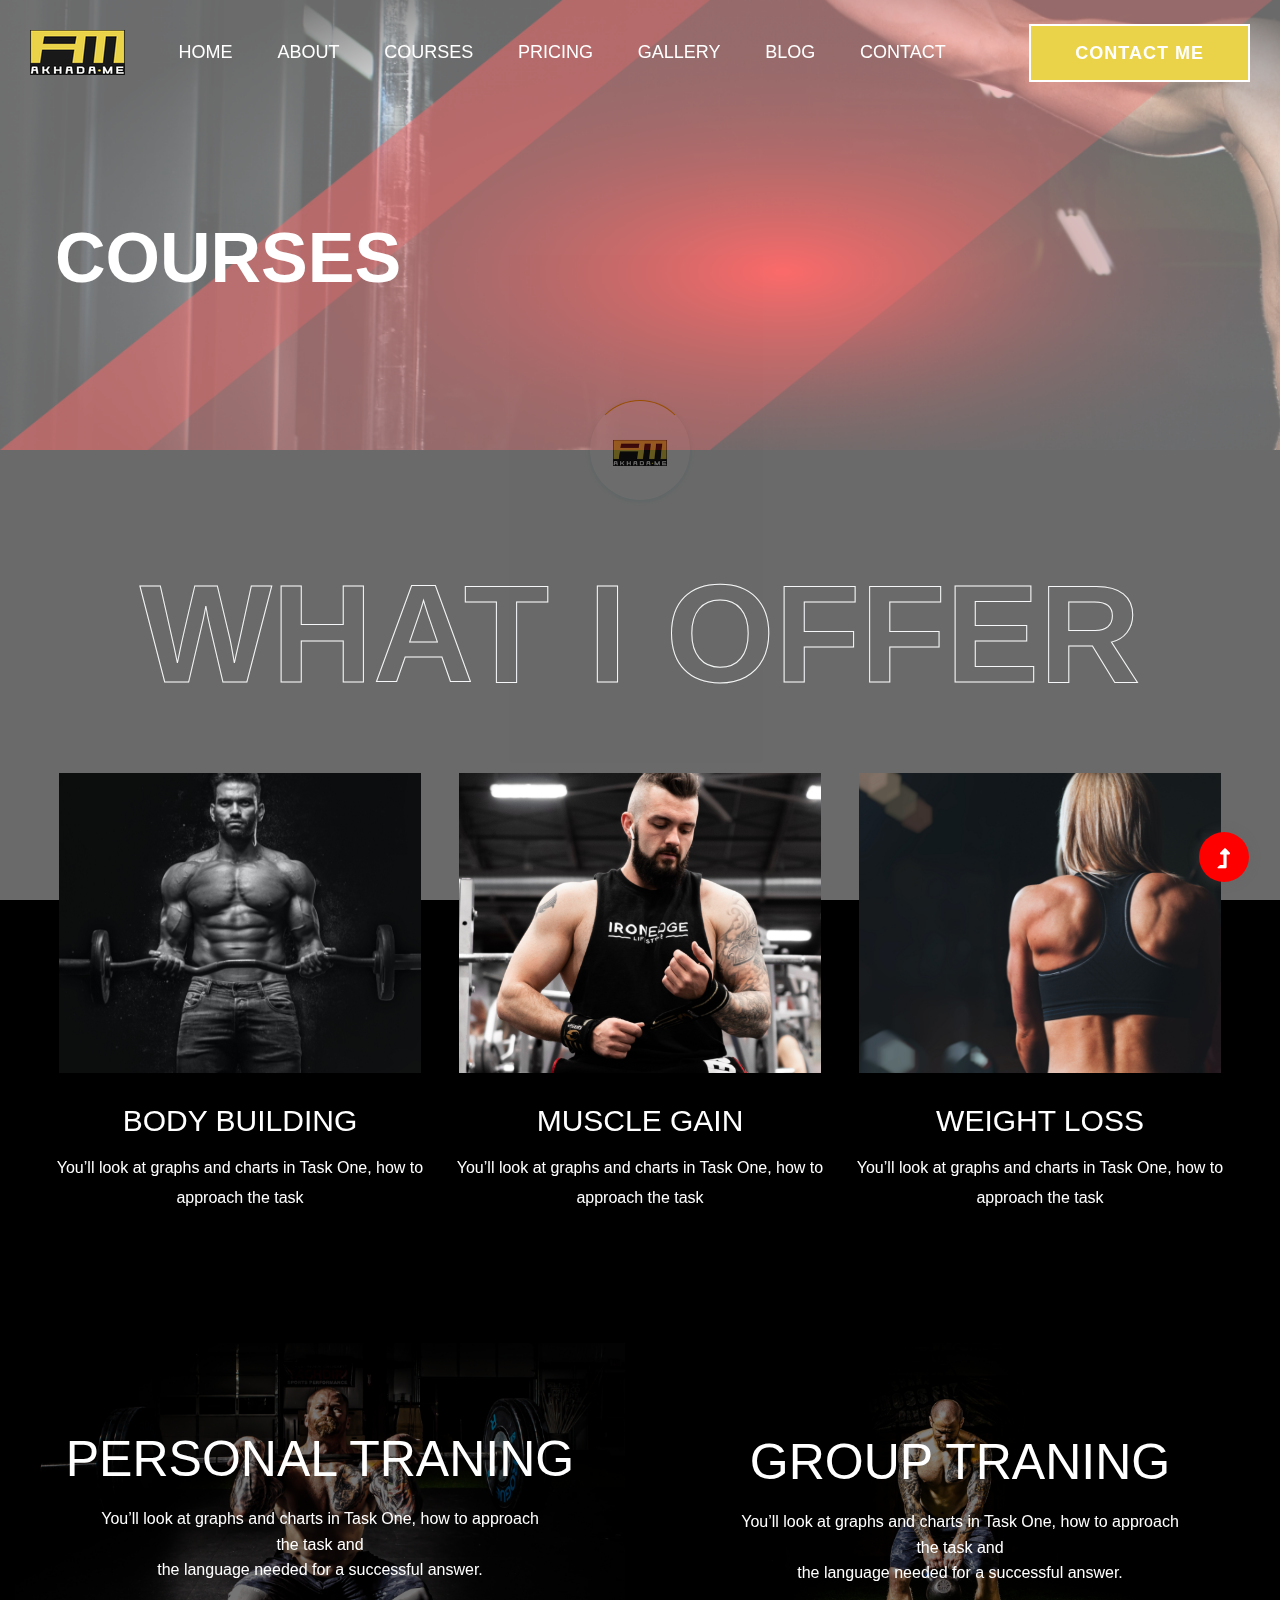
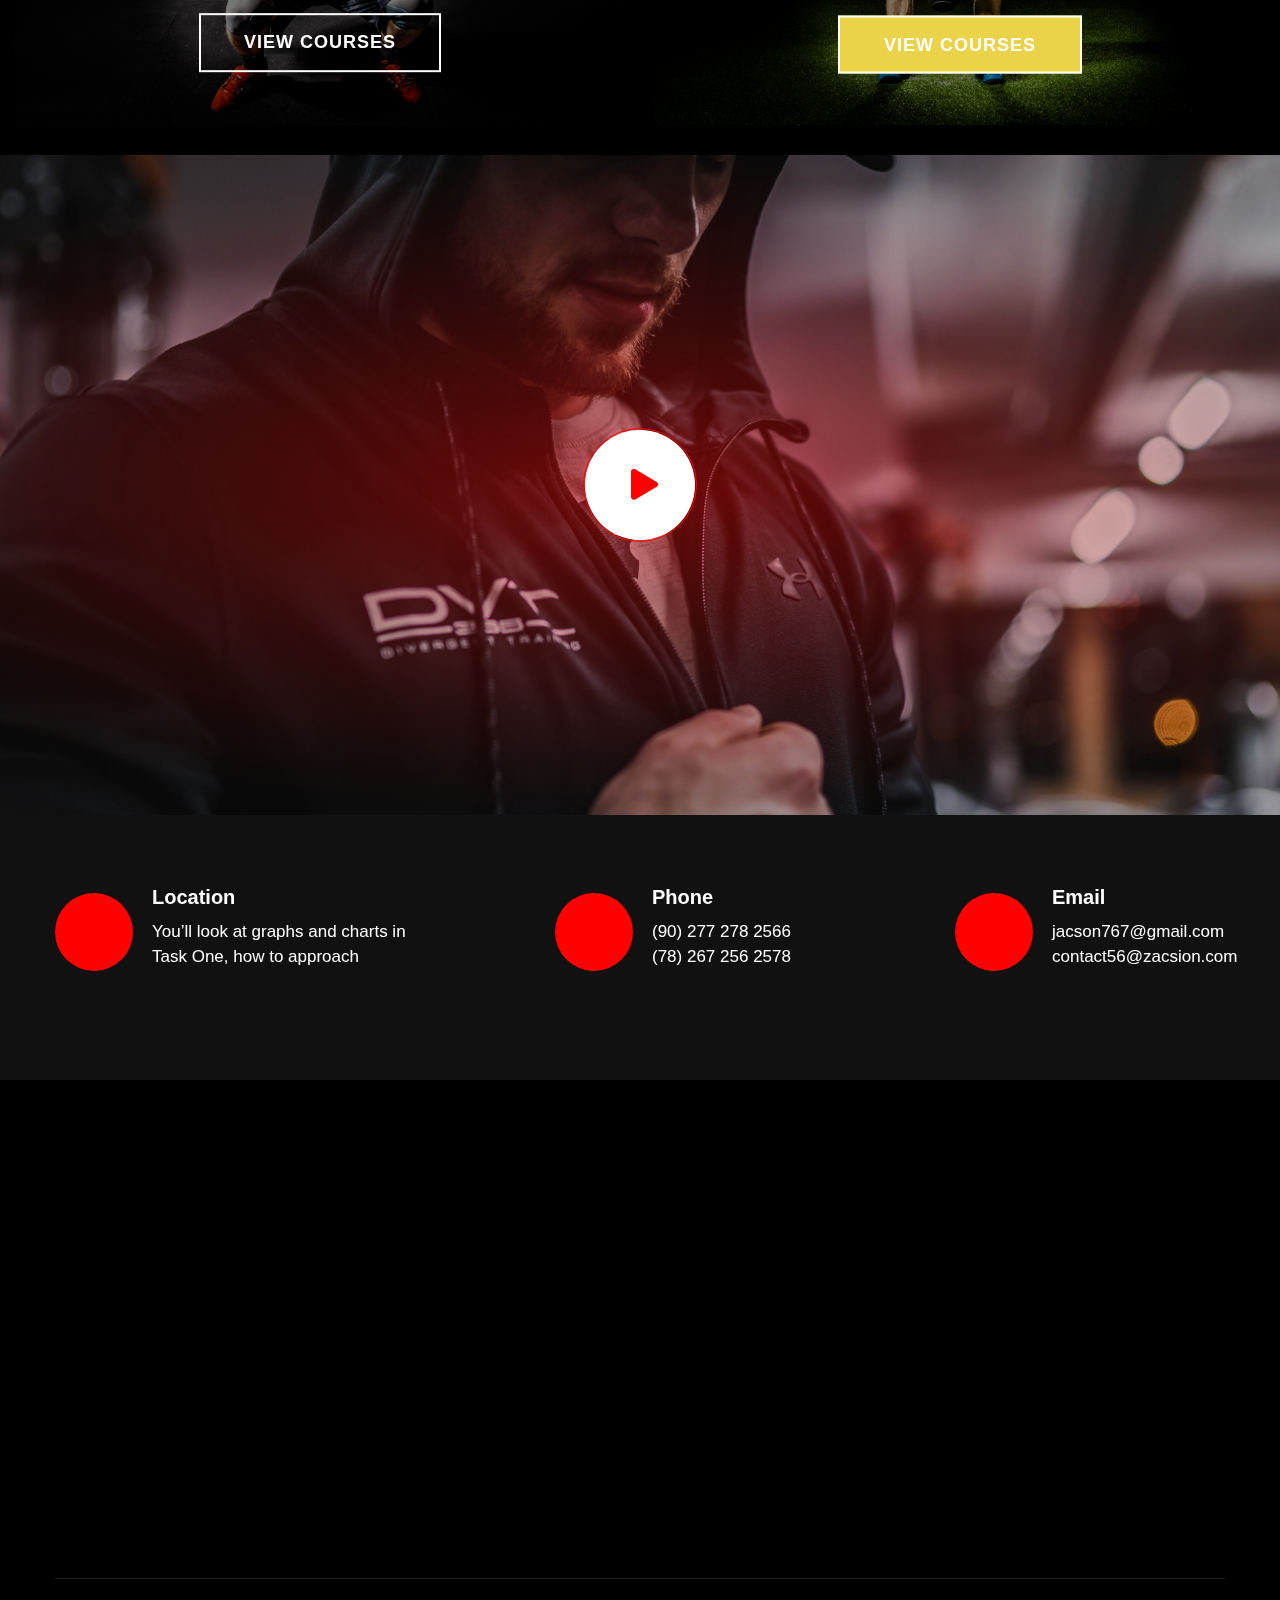
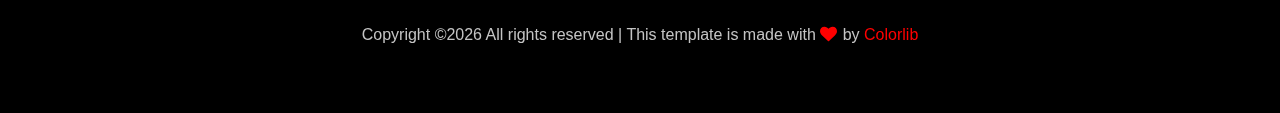
<file: courses.html>
<!doctype html>
<html class="no-js" lang="zxx">
<head>
    <meta charset="utf-8">
    <meta http-equiv="x-ua-compatible" content="ie=edge">
    <title>Gym trainer | Template </title>
    <meta name="description" content="">
    <meta name="viewport" content="width=device-width, initial-scale=1">
    <link rel="manifest" href="site.webmanifest">
    <link rel="shortcut icon" type="image/x-icon" href="assets/img/favicon.ico">

    <!-- CSS here -->
    <link rel="stylesheet" href="assets/css/bootstrap.min.css">
    <link rel="stylesheet" href="assets/css/owl.carousel.min.css">
    <link rel="stylesheet" href="assets/css/slicknav.css">
    <link rel="stylesheet" href="assets/css/flaticon.css">
    <link rel="stylesheet" href="assets/css/gijgo.css">
    <link rel="stylesheet" href="assets/css/animate.min.css">
    <link rel="stylesheet" href="assets/css/animated-headline.css">
    <link rel="stylesheet" href="assets/css/magnific-popup.css">
    <link rel="stylesheet" href="assets/css/fontawesome-all.min.css">
    <link rel="stylesheet" href="assets/css/themify-icons.css">
    <link rel="stylesheet" href="assets/css/slick.css">
    <link rel="stylesheet" href="assets/css/nice-select.css">
    <link rel="stylesheet" href="assets/css/style.css">
</head>
<body class="black-bg">
    <!-- ? Preloader Start -->
    <div id="preloader-active">
        <div class="preloader d-flex align-items-center justify-content-center">
            <div class="preloader-inner position-relative">
                <div class="preloader-circle"></div>
                <div class="preloader-img pere-text">
                    <img src="assets/img/logo/loder.png" alt="">
                </div>
            </div>
        </div>
    </div>
    <!-- Preloader Start -->
    <header>
        <!-- Header Start -->
        <div class="header-area header-transparent">
            <div class="main-header header-sticky">
                <div class="container-fluid">
                    <div class="menu-wrapper d-flex align-items-center justify-content-between">
                        <!-- Logo -->
                        <div class="logo">
                            <a href="index.html"><img src="assets/img/logo/logo.png" alt=""></a>
                        </div>
                        <!-- Main-menu -->
                        <div class="main-menu f-right d-none d-lg-block">
                            <nav>
                                <ul id="navigation">
                                    <li><a href="index.html">Home</a></li>
                                    <li><a href="about.html">About</a></li>
                                    <li><a href="courses.html">Courses</a></li>
                                    <li><a href="pricing.html">Pricing</a></li>
                                    <li><a href="gallery.html">Gallery</a></li>
                                    <li><a href="blog.html">Blog</a>
                                        <ul class="submenu">
                                            <li><a href="blog.html">Blog</a></li>
                                            <li><a href="blog_details.html">Blog Details</a></li>
                                            <li><a href="elements.html">Elements</a></li>
                                        </ul>
                                    </li>
                                    <li><a href="contact.html">Contact</a></li>
                                </ul>
                            </nav>
                        </div>          
                        <!-- Header-btn -->
                        <div class="header-btns d-none d-lg-block f-right">
                           <a href="contact.html" class="btn">Contact me</a>
                       </div>
                       <!-- Mobile Menu -->
                       <div class="col-12">
                        <div class="mobile_menu d-block d-lg-none"></div>
                    </div>
                </div>
            </div>
        </div>
    </div>
    <!-- Header End -->
</header>
<main>
    <!--? Hero Start -->
    <div class="slider-area2">
        <div class="slider-height2 d-flex align-items-center">
            <div class="container">
                <div class="row">
                    <div class="col-xl-12">
                        <div class="hero-cap hero-cap2 pt-70">
                            <h2>Courses</h2>
                        </div>
                    </div>
                </div>
            </div>
        </div>
    </div>
    <!-- Hero End -->
    <!--? Team -->
    <section class="team-area fix section-padding30">
        <div class="container">
            <div class="row">
                <div class="col-xl-12">
                    <div class="section-tittle text-center mb-55">
                        <h2>What I Offer</h2>
                    </div>
                </div>
            </div>
            <div class="row">
                <div class="col-lg-4 col-md-6">
                    <div class="single-cat text-center mb-30">
                        <div class="cat-icon">
                            <img src="assets/img/gallery/team1.png" alt="">
                        </div>
                        <div class="cat-cap">
                            <h5><a href="services.html">Body Building</a></h5>
                            <p>You’ll look at graphs and charts in Task One, how to approach the task </p>
                        </div>
                    </div>
                </div>
                <div class="col-lg-4 col-md-6">
                    <div class="single-cat text-center mb-30">
                        <div class="cat-icon">
                            <img src="assets/img/gallery/team2.png" alt="">
                        </div>
                        <div class="cat-cap">
                            <h5><a href="services.html">Muscle Gain</a></h5>
                            <p>You’ll look at graphs and charts in Task One, how to approach the task </p>
                        </div>
                    </div>
                </div>
                <div class="col-lg-4 col-md-6">
                    <div class="single-cat text-center mb-30">
                        <div class="cat-icon">
                            <img src="assets/img/gallery/team3.png" alt="">
                        </div>
                        <div class="cat-cap">
                            <h5><a href="services.html">Weight Loss</a></h5>
                            <p>You’ll look at graphs and charts in Task One, how to approach the task </p>
                        </div>
                    </div>
                </div>
            </div>
        </div>
    </section>
    <!-- Services End -->
    <!-- Traning categories Start -->
    <section class="traning-categories black-bg">
        <div class="container-fluid">
            <div class="row">
                <div class="col-xl-6 col-lg-6">
                    <div class="single-topic text-center mb-30">
                        <div class="topic-img">
                            <img src="assets/img/gallery/cat1.png" alt="">
                            <div class="topic-content-box">
                                <div class="topic-content">
                                    <h3>Personal traning</h3>
                                    <p>You’ll look at graphs and charts in Task One, how to approach the task and <br> the language needed for a successful answer.</p>
                                    <a href="courses.html" class="border-btn">View Courses</a>
                                </div>
                            </div>
                        </div>
                    </div>
                </div>
                <div class="col-xl-6 col-lg-6">
                    <div class="single-topic text-center mb-30">
                        <div class="topic-img">
                            <img src="assets/img/gallery/cat2.png" alt="">
                            <div class="topic-content-box">
                                <div class="topic-content">
                                    <h3>Group traning</h3>
                                    <p>You’ll look at graphs and charts in Task One, how to approach the task and <br> the language needed for a successful answer.</p>
                                    <a href="courses.html" class="btn">View Courses</a>
                                </div>
                            </div>
                        </div>
                    </div>
                </div>
            </div>
        </div>
    </section>
    <!-- Traning categories End-->
    <!--? video_start -->
    <div class="video-area section-bg2 d-flex align-items-center"  data-background="assets/img/gallery/video-bg.png">
        <div class="container">
            <div class="video-wrap position-relative">
                <div class="video-icon" >
                    <a class="popup-video btn-icon" href="https://www.youtube.com/watch?v=up68UAfH0d0"><i class="fas fa-play"></i></a>
                </div>
            </div>
        </div>
    </div>
    <!-- video_end -->
    <!-- ? services-area -->
    <section class="services-area">
        <div class="container">
            <div class="row justify-content-between">
                <div class="col-xl-4 col-lg-4 col-md-6 col-sm-8">
                    <div class="single-services mb-40">
                        <div class="features-icon">
                            <img src="assets/img/icon/icon1.svg" alt="">
                        </div>
                        <div class="features-caption">
                            <h3>Location</h3>
                            <p>You’ll look at graphs and charts in Task One, how to approach </p>
                        </div>
                    </div>
                </div>
                <div class="col-xl-3 col-lg-4 col-md-6 col-sm-8">
                    <div class="single-services mb-40">
                        <div class="features-icon">
                            <img src="assets/img/icon/icon2.svg" alt="">
                        </div>
                        <div class="features-caption">
                            <h3>Phone</h3>
                            <p>(90) 277 278 2566</p>
                            <p>  (78) 267 256 2578</p>
                        </div>
                    </div>
                </div>
                <div class="col-xl-3 col-lg-4 col-md-6 col-sm-8">
                    <div class="single-services mb-40">
                        <div class="features-icon">
                            <img src="assets/img/icon/icon3.svg" alt="">
                        </div>
                        <div class="features-caption">
                            <h3>Email</h3>
                            <p>jacson767@gmail.com</p>
                            <p>contact56@zacsion.com</p>
                        </div>
                    </div>
                </div>
            </div>
        </div>
    </section>
</main>
<footer>
    <!--? Footer Start-->
    <div class="footer-area black-bg">
        <div class="container">
            <div class="footer-top footer-padding">
                <!-- Footer Menu -->
                <div class="row">
                    <div class="col-xl-12">
                        <div class="single-footer-caption mb-50 text-center">
                            <!-- logo -->
                            <div class="footer-logo wow fadeInUp" data-wow-duration="1s" data-wow-delay=".2s">
                                <a href="index.html"><img src="assets/img/logo/logo2_footer.png" alt=""></a>
                            </div>
                            <!-- Menu -->
                            <!-- Header Start -->
                            <div class="header-area main-header2 wow fadeInUp" data-wow-duration="2s" data-wow-delay=".4s">
                                <div class="main-header main-header2">
                                    <div class="menu-wrapper menu-wrapper2">
                                        <!-- Main-menu -->
                                        <div class="main-menu main-menu2 text-center">
                                            <nav>
                                                <ul>
                                                    <li><a href="index.html">Home</a></li>
                                                    <li><a href="about.html">About</a></li>
                                                    <li><a href="courses.html">Courses</a></li>
                                                    <li><a href="pricing.html">Pricing</a></li>
                                                    <li><a href="gallery.html">Gallery</a></li>
                                                    <li><a href="contact.html">Contact</a></li>
                                                </ul>
                                            </nav>
                                        </div>   
                                    </div>
                                </div>
                            </div>
                            <!-- Header End -->
                            <!-- social -->
                            <div class="footer-social mt-30 wow fadeInUp" data-wow-duration="3s" data-wow-delay=".8s">
                                <a href="#"><i class="fab fa-twitter"></i></a>
                                <a href="https://bit.ly/sai4ull"><i class="fab fa-facebook-f"></i></a>
                                <a href="#"><i class="fab fa-pinterest-p"></i></a>
                            </div>
                        </div>
                    </div>
                </div>
            </div>
            <!-- Footer Bottom -->
            <div class="footer-bottom">
                <div class="row d-flex align-items-center">
                    <div class="col-lg-12">
                        <div class="footer-copy-right text-center">
                            <p><!-- Link back to Colorlib can't be removed. Template is licensed under CC BY 3.0. -->
                              Copyright &copy;<script>document.write(new Date().getFullYear());</script> All rights reserved | This template is made with <i class="fa fa-heart" aria-hidden="true"></i> by <a href="https://colorlib.com" target="_blank">Colorlib</a>
                              <!-- Link back to Colorlib can't be removed. Template is licensed under CC BY 3.0. --></p>
                          </div>
                      </div>
                  </div>
              </div>
          </div>
      </div>
      <!-- Footer End-->
  </footer>
  <!-- Scroll Up -->
  <div id="back-top" >
    <a title="Go to Top" href="#"> <i class="fas fa-level-up-alt"></i></a>
</div>

<!-- JS here -->

<script src="./assets/js/vendor/modernizr-3.5.0.min.js"></script>
<!-- Jquery, Popper, Bootstrap -->
<script src="./assets/js/vendor/jquery-1.12.4.min.js"></script>
<script src="./assets/js/popper.min.js"></script>
<script src="./assets/js/bootstrap.min.js"></script>
<!-- Jquery Mobile Menu -->
<script src="./assets/js/jquery.slicknav.min.js"></script>

<!-- Jquery Slick , Owl-Carousel Plugins -->
<script src="./assets/js/owl.carousel.min.js"></script>
<script src="./assets/js/slick.min.js"></script>
<!-- One Page, Animated-HeadLin -->
<script src="./assets/js/wow.min.js"></script>
<script src="./assets/js/animated.headline.js"></script>
<script src="./assets/js/jquery.magnific-popup.js"></script>

<!-- Date Picker -->
<script src="./assets/js/gijgo.min.js"></script>
<!-- Nice-select, sticky -->
<script src="./assets/js/jquery.nice-select.min.js"></script>
<script src="./assets/js/jquery.sticky.js"></script>

<!-- counter , waypoint,Hover Direction -->
<script src="./assets/js/jquery.counterup.min.js"></script>
<script src="./assets/js/waypoints.min.js"></script>
<script src="./assets/js/jquery.countdown.min.js"></script>
<script src="./assets/js/hover-direction-snake.min.js"></script>

<!-- contact js -->
<script src="./assets/js/contact.js"></script>
<script src="./assets/js/jquery.form.js"></script>
<script src="./assets/js/jquery.validate.min.js"></script>
<script src="./assets/js/mail-script.js"></script>
<script src="./assets/js/jquery.ajaxchimp.min.js"></script>

<!-- Jquery Plugins, main Jquery -->	
<script src="./assets/js/plugins.js"></script>
<script src="./assets/js/main.js"></script>

</body>
</html>
</file>
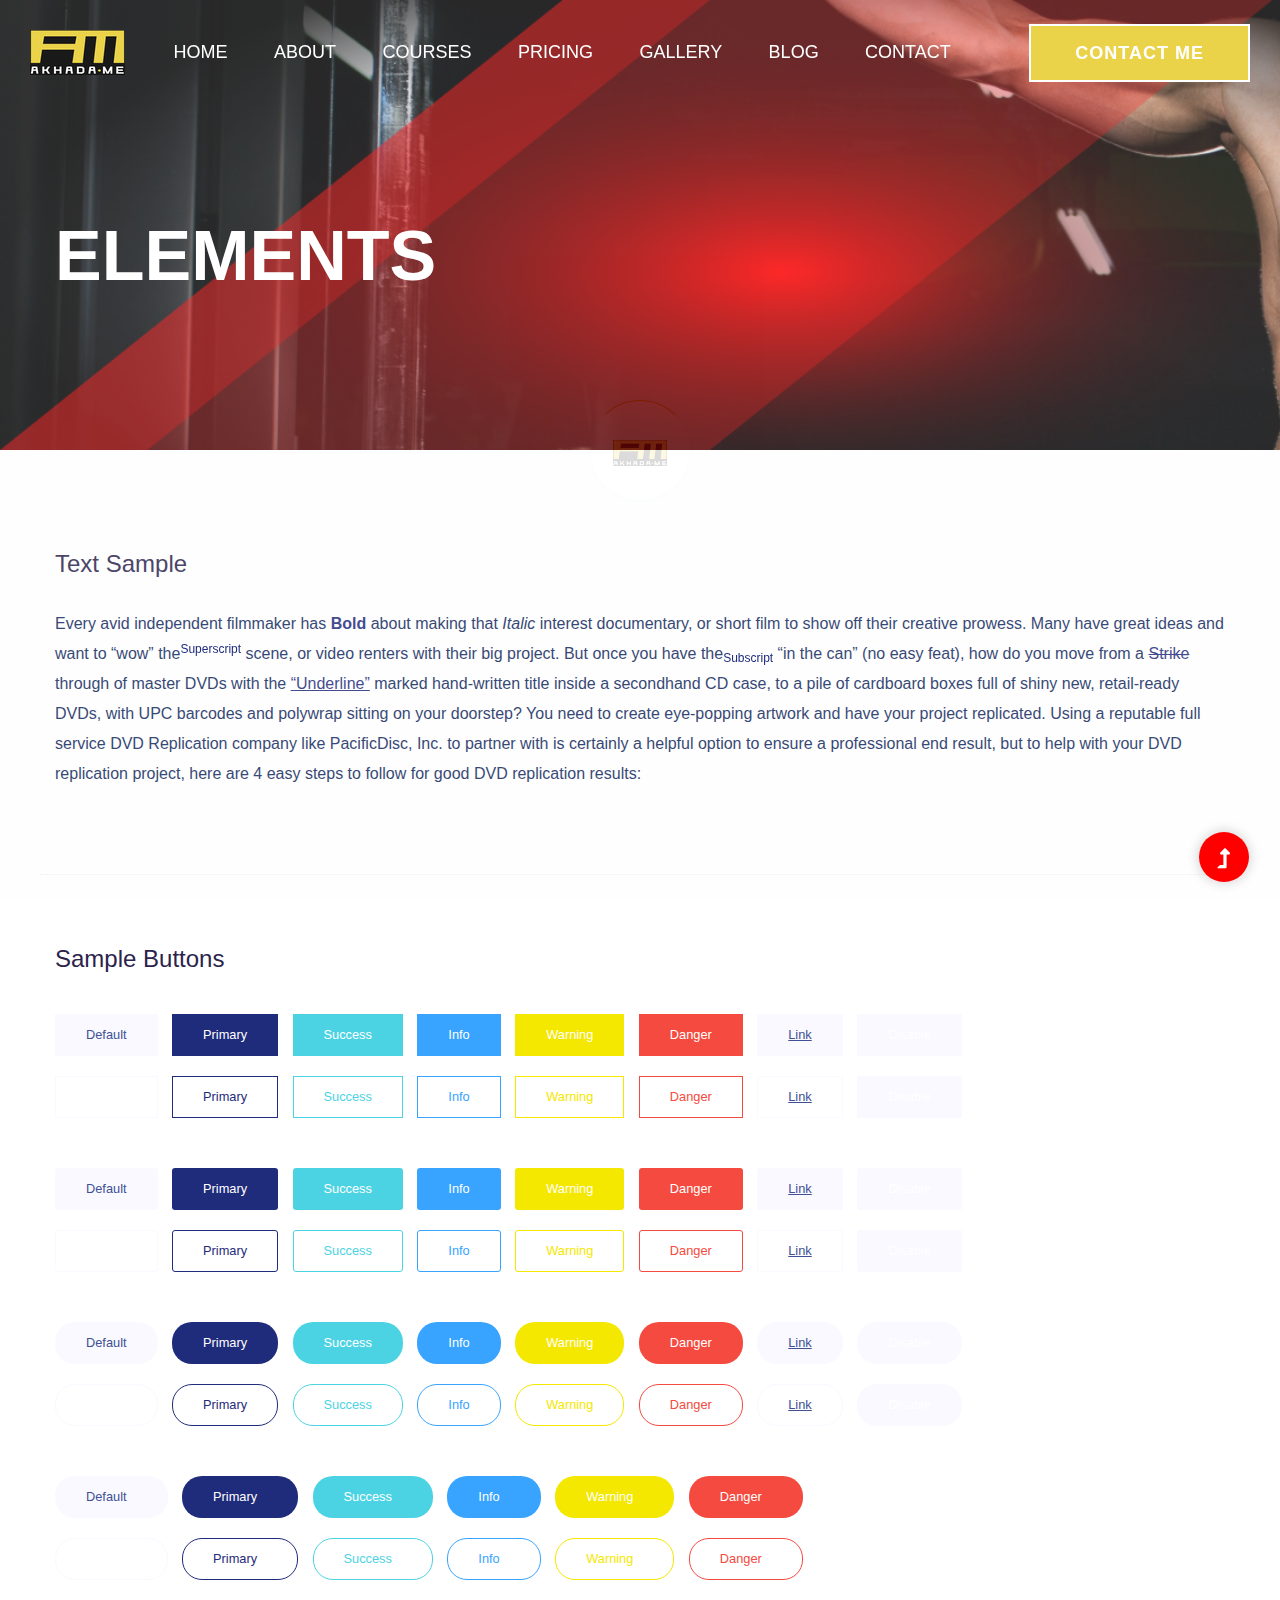
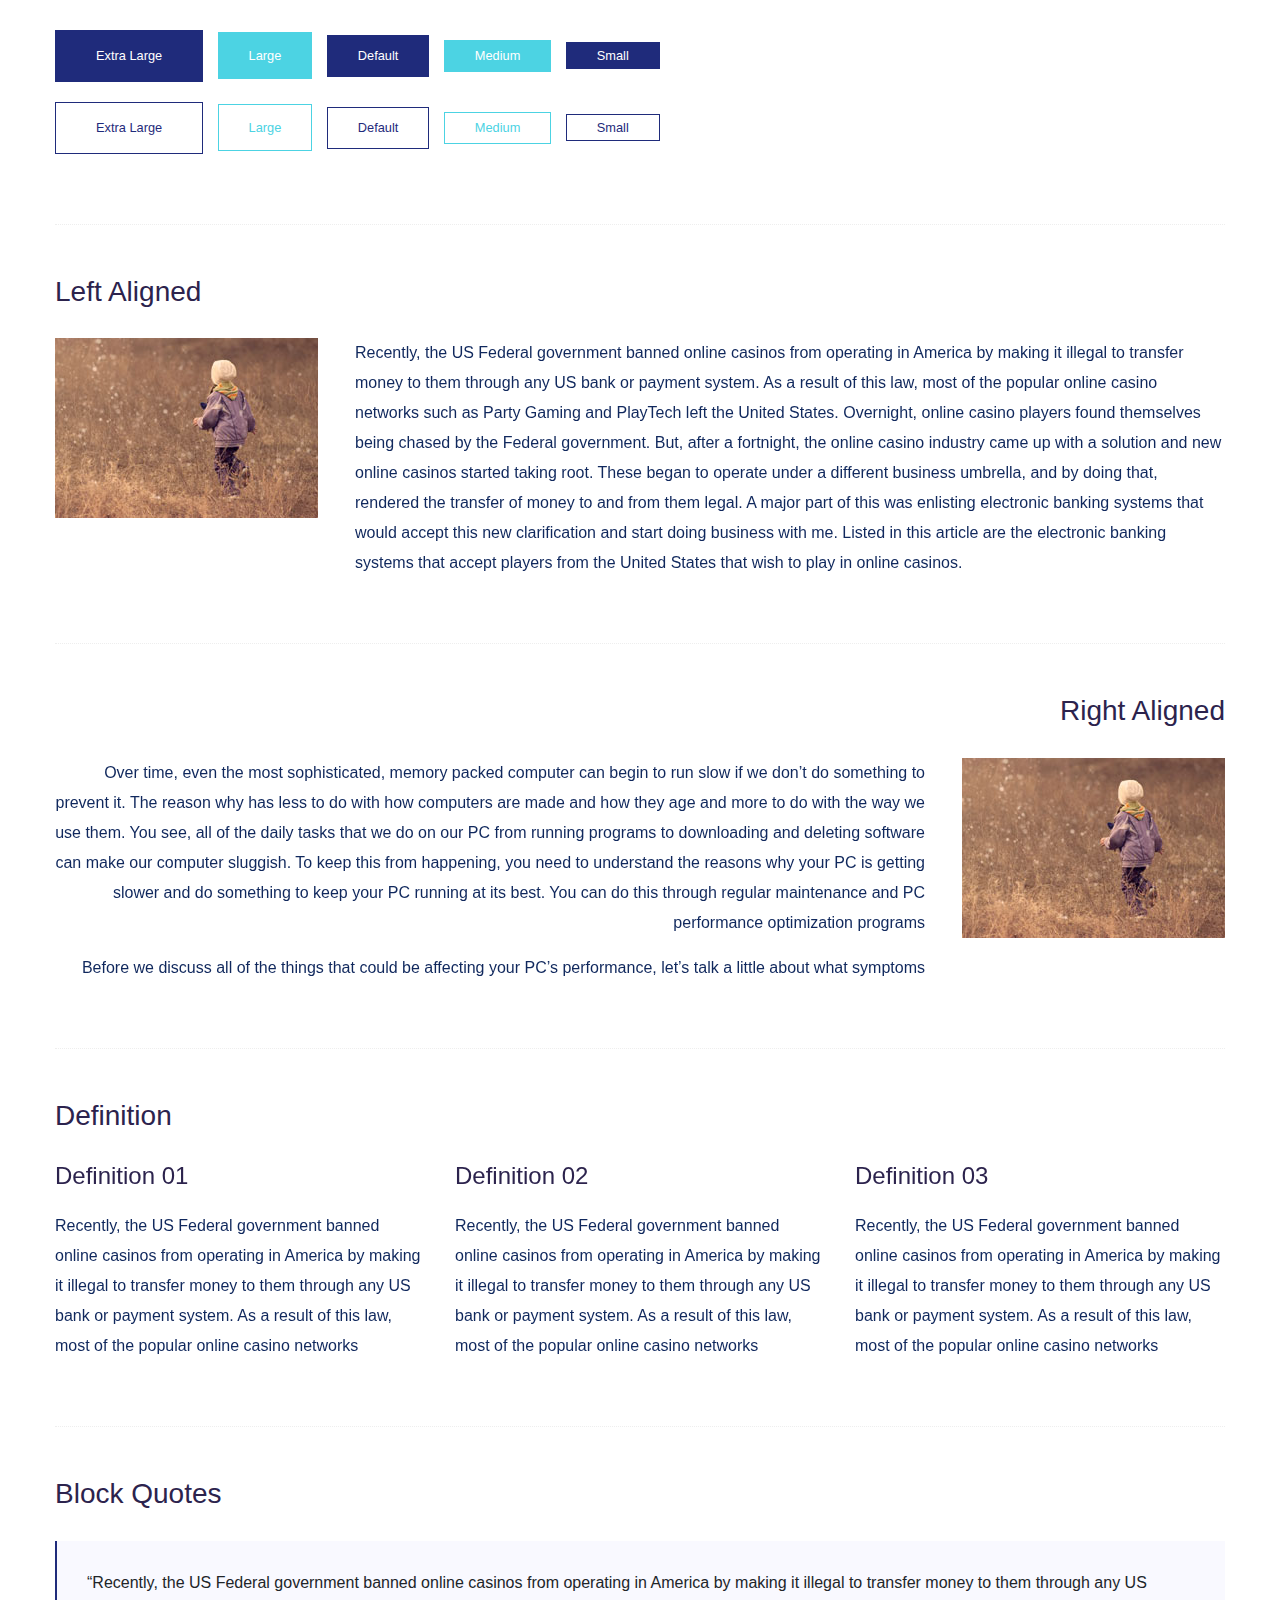
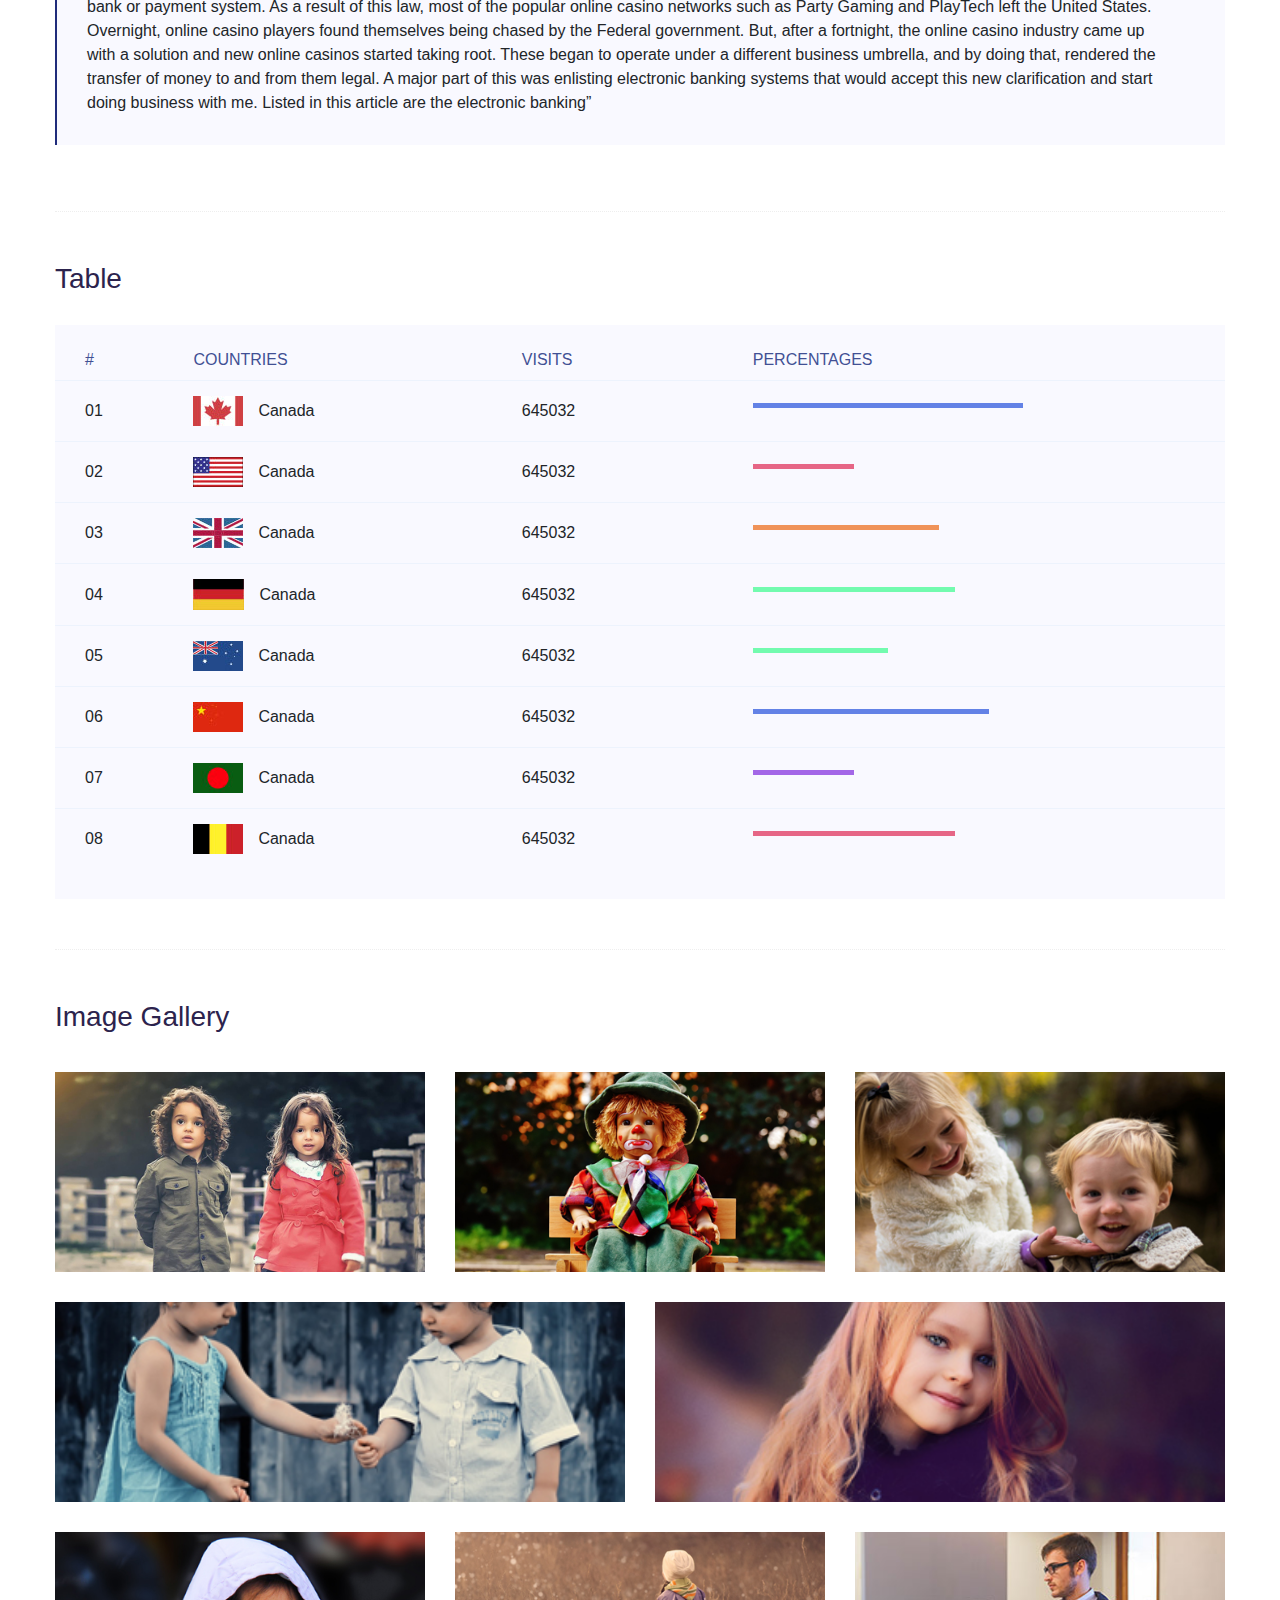
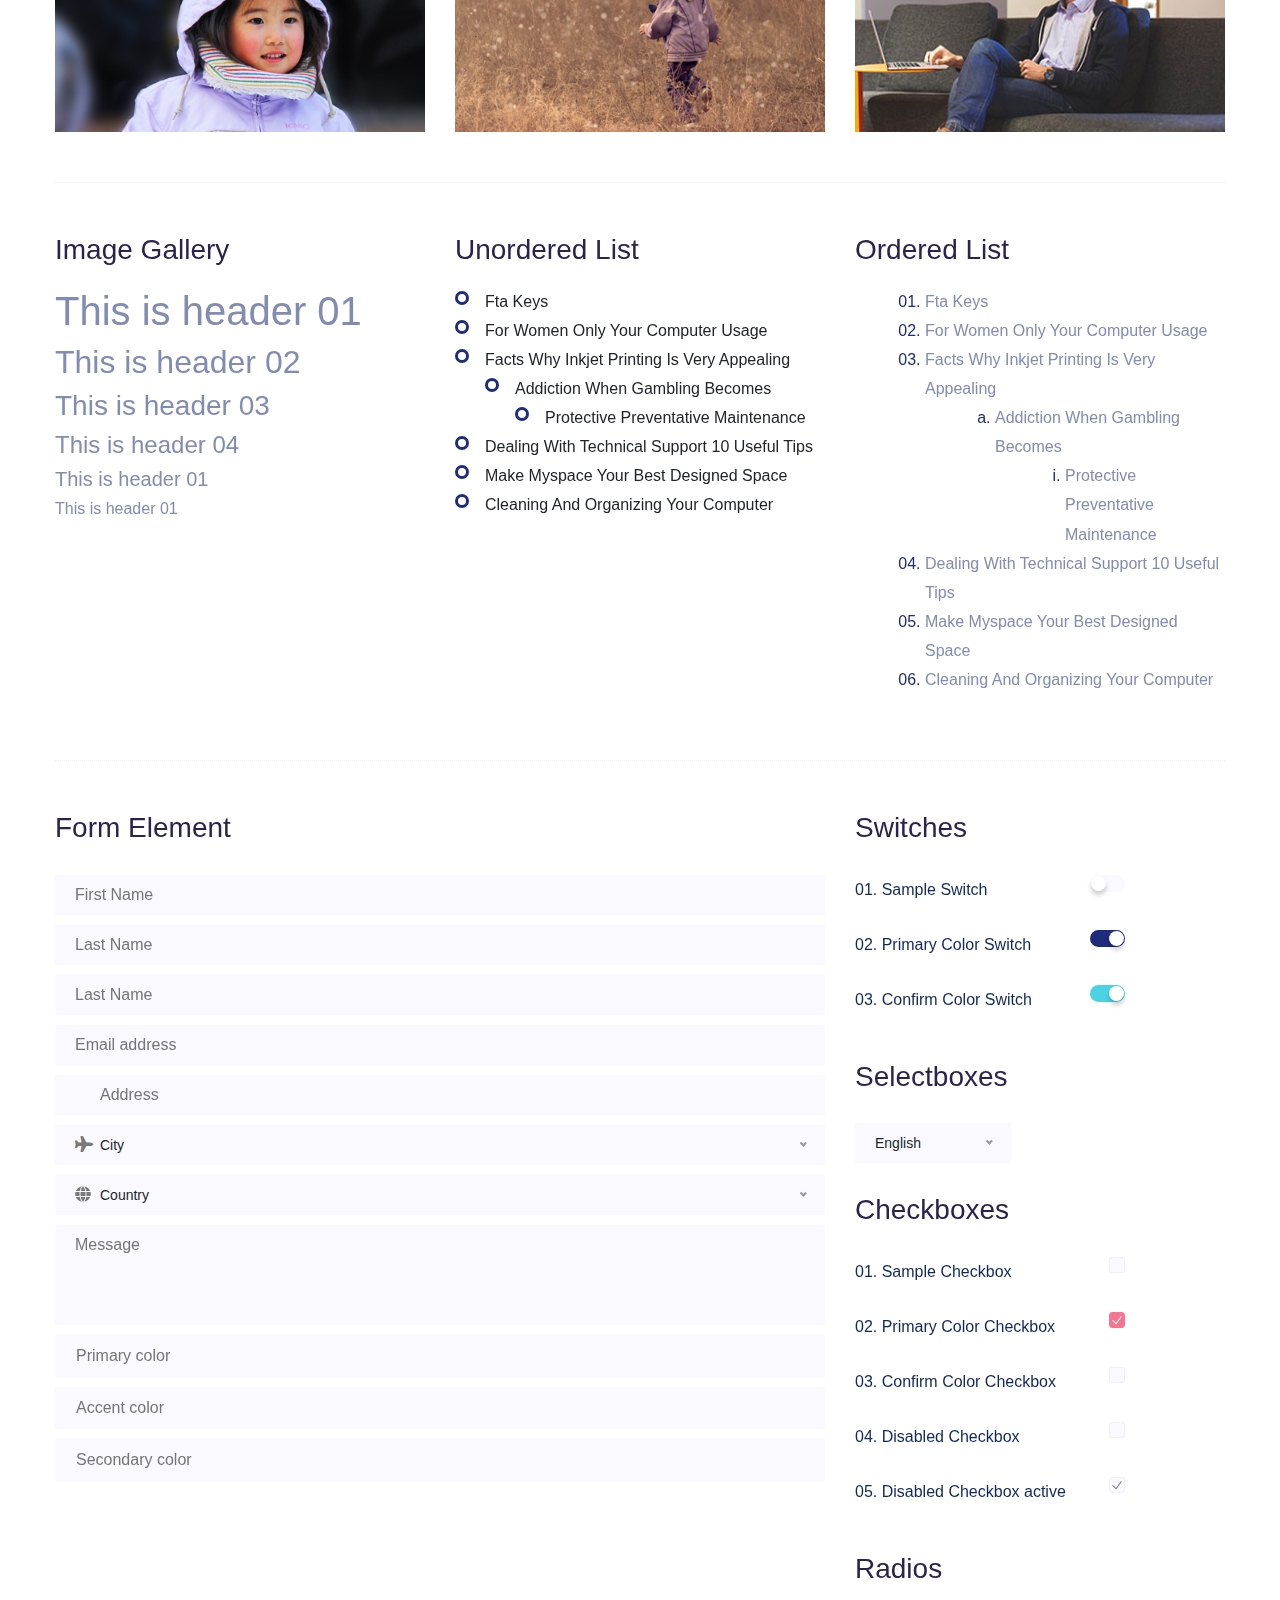
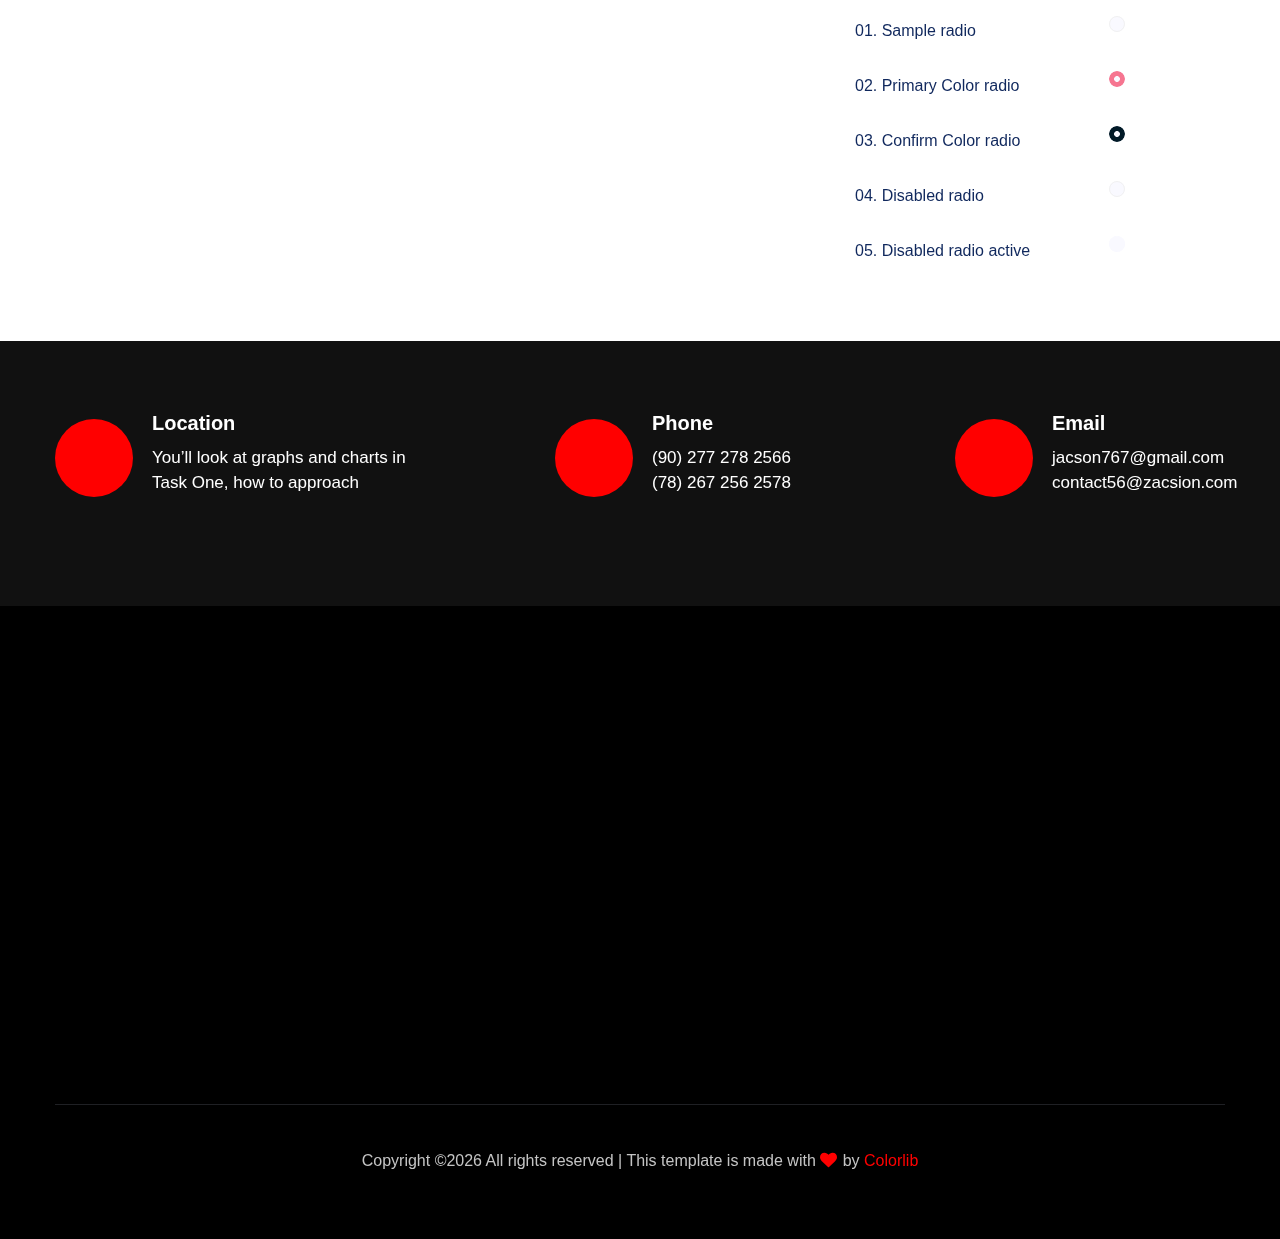
<file: elements.html>
<!doctype html>
<html class="no-js" lang="zxx">
<head>
	<meta charset="utf-8">
	<meta http-equiv="x-ua-compatible" content="ie=edge">
	<title>Gym trainer | Template </title>
	<meta name="description" content="">
	<meta name="viewport" content="width=device-width, initial-scale=1">
	<link rel="shortcut icon" type="image/x-icon" href="assets/img/favicon.ico">

	<!-- CSS here -->
	<link rel="stylesheet" href="assets/css/bootstrap.min.css">
	<link rel="stylesheet" href="assets/css/owl.carousel.min.css">
	<link rel="stylesheet" href="assets/css/slicknav.css">
	<link rel="stylesheet" href="assets/css/animate.min.css">
	<link rel="stylesheet" href="assets/css/magnific-popup.css">
	<link rel="stylesheet" href="assets/css/fontawesome-all.min.css">
	<link rel="stylesheet" href="assets/css/themify-icons.css">
	<link rel="stylesheet" href="assets/css/slick.css">
	<link rel="stylesheet" href="assets/css/nice-select.css">
	<link rel="stylesheet" href="assets/css/style.css">
</head>
<body>
	<!--? Preloader Start -->
	<div id="preloader-active">
		<div class="preloader d-flex align-items-center justify-content-center">
			<div class="preloader-inner position-relative">
				<div class="preloader-circle"></div>
				<div class="preloader-img pere-text">
					<img src="assets/img/logo/loder.png" alt="">
				</div>
			</div>
		</div>
	</div>
	<!-- Preloader Start -->
	<header>
		<!-- Header Start -->
		<div class="header-area header-transparent">
			<div class="main-header header-sticky">
				<div class="container-fluid">
					<div class="menu-wrapper d-flex align-items-center justify-content-between">
						<!-- Logo -->
						<div class="logo">
							<a href="index.html"><img src="assets/img/logo/logo.png" alt=""></a>
						</div>
						<!-- Main-menu -->
						<div class="main-menu f-right d-none d-lg-block">
							<nav>
								<ul id="navigation">
									<li><a href="index.html">Home</a></li>
									<li><a href="about.html">About</a></li>
									<li><a href="courses.html">Courses</a></li>
									<li><a href="pricing.html">Pricing</a></li>
									<li><a href="gallery.html">Gallery</a></li>
									<li><a href="blog.html">Blog</a>
										<ul class="submenu">
											<li><a href="blog.html">Blog</a></li>
											<li><a href="blog_details.html">Blog Details</a></li>
											<li><a href="elements.html">Elements</a></li>
										</ul>
									</li>
									<li><a href="contact.html">Contact</a></li>
								</ul>
							</nav>
						</div>          
						<!-- Header-btn -->
						<div class="header-btns d-none d-lg-block f-right">
							<a href="contact.html" class="btn">Contact me</a>
						</div>
						<!-- Mobile Menu -->
						<div class="col-12">
							<div class="mobile_menu d-block d-lg-none"></div>
						</div>
					</div>
				</div>
			</div>
		</div>
		<!-- Header End -->
	</header>
	<main>
		<!--? Hero Start -->
		<div class="slider-area2">
			<div class="slider-height2 d-flex align-items-center">
				<div class="container">
					<div class="row">
						<div class="col-xl-12">
							<div class="hero-cap hero-cap2 pt-70">
								<h2>Elements</h2>
							</div>
						</div>
					</div>
				</div>
			</div>
		</div>
		<!-- Hero End -->
		<!--? Start Sample Area -->
		<section class="sample-text-area">
			<div class="container box_1170">
				<h3 class="text-heading">Text Sample</h3>
				<p class="sample-text">
					Every avid independent filmmaker has <b>Bold</b> about making that <i>Italic</i> interest documentary,
					or short
					film to show off their creative prowess. Many have great ideas and want to “wow”
					the<sup>Superscript</sup> scene,
					or video renters with their big project. But once you have the<sub>Subscript</sub> “in the can” (no easy
					feat), how
					do you move from a <del>Strike</del> through of master DVDs with the <u>“Underline”</u> marked
					hand-written title
					inside a secondhand CD case, to a pile of cardboard boxes full of shiny new, retail-ready DVDs, with UPC
					barcodes
					and polywrap sitting on your doorstep? You need to create eye-popping artwork and have your project
					replicated.
					Using a reputable full service DVD Replication company like PacificDisc, Inc. to partner with is
					certainly a
					helpful option to ensure a professional end result, but to help with your DVD replication project, here
					are 4 easy
					steps to follow for good DVD replication results:
					
				</p>
			</div>
		</section>
		<!-- End Sample Area -->
		<!--? Start Button -->
		<section class="button-area">
			<div class="container box_1170 border-top-generic">
				<h3 class="text-heading">Sample Buttons</h3>
				<div class="button-group-area">
					<a href="#" class="genric-btn default">Default</a>
					<a href="#" class="genric-btn primary">Primary</a>
					<a href="#" class="genric-btn success">Success</a>
					<a href="#" class="genric-btn info">Info</a>
					<a href="#" class="genric-btn warning">Warning</a>
					<a href="#" class="genric-btn danger">Danger</a>
					<a href="#" class="genric-btn link">Link</a>
					<a href="#" class="genric-btn disable">Disable</a>
				</div>
				<div class="button-group-area mt-10">
					<a href="#" class="genric-btn default-border">Default</a>
					<a href="#" class="genric-btn primary-border">Primary</a>
					<a href="#" class="genric-btn success-border">Success</a>
					<a href="#" class="genric-btn info-border">Info</a>
					<a href="#" class="genric-btn warning-border">Warning</a>
					<a href="#" class="genric-btn danger-border">Danger</a>
					<a href="#" class="genric-btn link-border">Link</a>
					<a href="#" class="genric-btn disable">Disable</a>
				</div>
				<div class="button-group-area mt-40">
					<a href="#" class="genric-btn default radius">Default</a>
					<a href="#" class="genric-btn primary radius">Primary</a>
					<a href="#" class="genric-btn success radius">Success</a>
					<a href="#" class="genric-btn info radius">Info</a>
					<a href="#" class="genric-btn warning radius">Warning</a>
					<a href="#" class="genric-btn danger radius">Danger</a>
					<a href="#" class="genric-btn link radius">Link</a>
					<a href="#" class="genric-btn disable radius">Disable</a>
				</div>
				<div class="button-group-area mt-10">
					<a href="#" class="genric-btn default-border radius">Default</a>
					<a href="#" class="genric-btn primary-border radius">Primary</a>
					<a href="#" class="genric-btn success-border radius">Success</a>
					<a href="#" class="genric-btn info-border radius">Info</a>
					<a href="#" class="genric-btn warning-border radius">Warning</a>
					<a href="#" class="genric-btn danger-border radius">Danger</a>
					<a href="#" class="genric-btn link-border radius">Link</a>
					<a href="#" class="genric-btn disable radius">Disable</a>
				</div>
				<div class="button-group-area mt-40">
					<a href="#" class="genric-btn default circle">Default</a>
					<a href="#" class="genric-btn primary circle">Primary</a>
					<a href="#" class="genric-btn success circle">Success</a>
					<a href="#" class="genric-btn info circle">Info</a>
					<a href="#" class="genric-btn warning circle">Warning</a>
					<a href="#" class="genric-btn danger circle">Danger</a>
					<a href="#" class="genric-btn link circle">Link</a>
					<a href="#" class="genric-btn disable circle">Disable</a>
				</div>
				<div class="button-group-area mt-10">
					<a href="#" class="genric-btn default-border circle">Default</a>
					<a href="#" class="genric-btn primary-border circle">Primary</a>
					<a href="#" class="genric-btn success-border circle">Success</a>
					<a href="#" class="genric-btn info-border circle">Info</a>
					<a href="#" class="genric-btn warning-border circle">Warning</a>
					<a href="#" class="genric-btn danger-border circle">Danger</a>
					<a href="#" class="genric-btn link-border circle">Link</a>
					<a href="#" class="genric-btn disable circle">Disable</a>
				</div>
				<div class="button-group-area mt-40">
					<a href="#" class="genric-btn default circle arrow">Default<span class="lnr lnr-arrow-right"></span></a>
					<a href="#" class="genric-btn primary circle arrow">Primary<span class="lnr lnr-arrow-right"></span></a>
					<a href="#" class="genric-btn success circle arrow">Success<span class="lnr lnr-arrow-right"></span></a>
					<a href="#" class="genric-btn info circle arrow">Info<span class="lnr lnr-arrow-right"></span></a>
					<a href="#" class="genric-btn warning circle arrow">Warning<span class="lnr lnr-arrow-right"></span></a>
					<a href="#" class="genric-btn danger circle arrow">Danger<span class="lnr lnr-arrow-right"></span></a>
				</div>
				<div class="button-group-area mt-10">
					<a href="#" class="genric-btn default-border circle arrow">Default<span
						class="lnr lnr-arrow-right"></span></a>
						<a href="#" class="genric-btn primary-border circle arrow">Primary<span
							class="lnr lnr-arrow-right"></span></a>
							<a href="#" class="genric-btn success-border circle arrow">Success<span
								class="lnr lnr-arrow-right"></span></a>
								<a href="#" class="genric-btn info-border circle arrow">Info<span
									class="lnr lnr-arrow-right"></span></a>
									<a href="#" class="genric-btn warning-border circle arrow">Warning<span
										class="lnr lnr-arrow-right"></span></a>
										<a href="#" class="genric-btn danger-border circle arrow">Danger<span
											class="lnr lnr-arrow-right"></span></a>
										</div>
										<div class="button-group-area mt-40">
											<a href="#" class="genric-btn primary e-large">Extra Large</a>
											<a href="#" class="genric-btn success large">Large</a>
											<a href="#" class="genric-btn primary">Default</a>
											<a href="#" class="genric-btn success medium">Medium</a>
											<a href="#" class="genric-btn primary small">Small</a>
										</div>
										<div class="button-group-area mt-10">
											<a href="#" class="genric-btn primary-border e-large">Extra Large</a>
											<a href="#" class="genric-btn success-border large">Large</a>
											<a href="#" class="genric-btn primary-border">Default</a>
											<a href="#" class="genric-btn success-border medium">Medium</a>
											<a href="#" class="genric-btn primary-border small">Small</a>
										</div>
									</div>
								</section>
								<!-- End Button -->
								<!--? Start Align Area -->
								<div class="whole-wrap">
									<div class="container box_1170">
										<div class="section-top-border">
											<h3 class="mb-30">Left Aligned</h3>
											<div class="row">
												<div class="col-md-3">
													<img src="assets/img/elements/d.jpg" alt="" class="img-fluid">
												</div>
												<div class="col-md-9 mt-sm-20">
													<p>Recently, the US Federal government banned online casinos from operating in America by making
														it illegal to
														transfer money to them through any US bank or payment system. As a result of this law, most
														of the popular
														online casino networks such as Party Gaming and PlayTech left the United States. Overnight,
														online casino
														players found themselves being chased by the Federal government. But, after a fortnight, the
														online casino
														industry came up with a solution and new online casinos started taking root. These began to
														operate under a
														different business umbrella, and by doing that, rendered the transfer of money to and from
														them legal. A major
														part of this was enlisting electronic banking systems that would accept this new
														clarification and start doing
														business with me. Listed in this article are the electronic banking systems that accept
														players from the United
													States that wish to play in online casinos.</p>
												</div>
											</div>
										</div>
										<div class="section-top-border text-right">
											<h3 class="mb-30">Right Aligned</h3>
											<div class="row">
												<div class="col-md-9">
													<p class="text-right">Over time, even the most sophisticated, memory packed computer can begin
														to run slow if we
														don’t do something to prevent it. The reason why has less to do with how computers are made
														and how they age and
														more to do with the way we use them. You see, all of the daily tasks that we do on our PC
														from running programs
														to downloading and deleting software can make our computer sluggish. To keep this from
														happening, you need to
														understand the reasons why your PC is getting slower and do something to keep your PC
														running at its best. You
													can do this through regular maintenance and PC performance optimization programs</p>
													<p class="text-right">Before we discuss all of the things that could be affecting your PC’s
														performance, let’s
													talk a little about what symptoms</p>
												</div>
												<div class="col-md-3">
													<img src="assets/img/elements/d.jpg" alt="" class="img-fluid">
												</div>
											</div>
										</div>
										<div class="section-top-border">
											<h3 class="mb-30">Definition</h3>
											<div class="row">
												<div class="col-md-4">
													<div class="single-defination">
														<h4 class="mb-20">Definition 01</h4>
														<p>Recently, the US Federal government banned online casinos from operating in America by
															making it illegal to
															transfer money to them through any US bank or payment system. As a result of this law,
															most of the popular
														online casino networks</p>
													</div>
												</div>
												<div class="col-md-4">
													<div class="single-defination">
														<h4 class="mb-20">Definition 02</h4>
														<p>Recently, the US Federal government banned online casinos from operating in America by
															making it illegal to
															transfer money to them through any US bank or payment system. As a result of this law,
															most of the popular
														online casino networks</p>
													</div>
												</div>
												<div class="col-md-4">
													<div class="single-defination">
														<h4 class="mb-20">Definition 03</h4>
														<p>Recently, the US Federal government banned online casinos from operating in America by
															making it illegal to
															transfer money to them through any US bank or payment system. As a result of this law,
															most of the popular
														online casino networks</p>
													</div>
												</div>
											</div>
										</div>
										<div class="section-top-border">
											<h3 class="mb-30">Block Quotes</h3>
											<div class="row">
												<div class="col-lg-12">
													<blockquote class="generic-blockquote">
														“Recently, the US Federal government banned online casinos from operating in America by
														making it illegal to
														transfer money to them through any US bank or payment system. As a result of this law, most
														of the popular
														online casino networks such as Party Gaming and PlayTech left the United States. Overnight,
														online casino
														players found themselves being chased by the Federal government. But, after a fortnight, the
														online casino
														industry came up with a solution and new online casinos started taking root. These began to
														operate under a
														different business umbrella, and by doing that, rendered the transfer of money to and from
														them legal. A major
														part of this was enlisting electronic banking systems that would accept this new
														clarification and start doing
														business with me. Listed in this article are the electronic banking”
													</blockquote>
												</div>
											</div>
										</div>
										<div class="section-top-border">
											<h3 class="mb-30">Table</h3>
											<div class="progress-table-wrap">
												<div class="progress-table">
													<div class="table-head">
														<div class="serial">#</div>
														<div class="country">Countries</div>
														<div class="visit">Visits</div>
														<div class="percentage">Percentages</div>
													</div>
													<div class="table-row">
														<div class="serial">01</div>
														<div class="country"> <img src="assets/img/elements/f1.jpg" alt="flag">Canada</div>
														<div class="visit">645032</div>
														<div class="percentage">
															<div class="progress">
																<div class="progress-bar color-1" role="progressbar" style="width: 80%"
																aria-valuenow="80" aria-valuemin="0" aria-valuemax="100"></div>
															</div>
														</div>
													</div>
													<div class="table-row">
														<div class="serial">02</div>
														<div class="country"> <img src="assets/img/elements/f2.jpg" alt="flag">Canada</div>
														<div class="visit">645032</div>
														<div class="percentage">
															<div class="progress">
																<div class="progress-bar color-2" role="progressbar" style="width: 30%"
																aria-valuenow="30" aria-valuemin="0" aria-valuemax="100"></div>
															</div>
														</div>
													</div>
													<div class="table-row">
														<div class="serial">03</div>
														<div class="country"> <img src="assets/img/elements/f3.jpg" alt="flag">Canada</div>
														<div class="visit">645032</div>
														<div class="percentage">
															<div class="progress">
																<div class="progress-bar color-3" role="progressbar" style="width: 55%"
																aria-valuenow="55" aria-valuemin="0" aria-valuemax="100"></div>
															</div>
														</div>
													</div>
													<div class="table-row">
														<div class="serial">04</div>
														<div class="country"> <img src="assets/img/elements/f4.jpg" alt="flag">Canada</div>
														<div class="visit">645032</div>
														<div class="percentage">
															<div class="progress">
																<div class="progress-bar color-4" role="progressbar" style="width: 60%"
																aria-valuenow="60" aria-valuemin="0" aria-valuemax="100"></div>
															</div>
														</div>
													</div>
													<div class="table-row">
														<div class="serial">05</div>
														<div class="country"> <img src="assets/img/elements/f5.jpg" alt="flag">Canada</div>
														<div class="visit">645032</div>
														<div class="percentage">
															<div class="progress">
																<div class="progress-bar color-5" role="progressbar" style="width: 40%"
																aria-valuenow="40" aria-valuemin="0" aria-valuemax="100"></div>
															</div>
														</div>
													</div>
													<div class="table-row">
														<div class="serial">06</div>
														<div class="country"> <img src="assets/img/elements/f6.jpg" alt="flag">Canada</div>
														<div class="visit">645032</div>
														<div class="percentage">
															<div class="progress">
																<div class="progress-bar color-6" role="progressbar" style="width: 70%"
																aria-valuenow="70" aria-valuemin="0" aria-valuemax="100"></div>
															</div>
														</div>
													</div>
													<div class="table-row">
														<div class="serial">07</div>
														<div class="country"> <img src="assets/img/elements/f7.jpg" alt="flag">Canada</div>
														<div class="visit">645032</div>
														<div class="percentage">
															<div class="progress">
																<div class="progress-bar color-7" role="progressbar" style="width: 30%"
																aria-valuenow="30" aria-valuemin="0" aria-valuemax="100"></div>
															</div>
														</div>
													</div>
													<div class="table-row">
														<div class="serial">08</div>
														<div class="country"> <img src="assets/img/elements/f8.jpg" alt="flag">Canada</div>
														<div class="visit">645032</div>
														<div class="percentage">
															<div class="progress">
																<div class="progress-bar color-8" role="progressbar" style="width: 60%"
																aria-valuenow="60" aria-valuemin="0" aria-valuemax="100"></div>
															</div>
														</div>
													</div>
												</div>
											</div>
										</div>
										<div class="section-top-border">
											<h3>Image Gallery</h3>
											<div class="row gallery-item">
												<div class="col-md-4">
													<a href="assets/img/elements/g1.jpg" class="img-pop-up">
														<div class="single-gallery-image" style="background: url(assets/img/elements/g1.jpg);"></div>
													</a>
												</div>
												<div class="col-md-4">
													<a href="assets/img/elements/g2.jpg" class="img-pop-up">
														<div class="single-gallery-image" style="background: url(assets/img/elements/g2.jpg);"></div>
													</a>
												</div>
												<div class="col-md-4">
													<a href="assets/img/elements/g3.jpg" class="img-pop-up">
														<div class="single-gallery-image" style="background: url(assets/img/elements/g3.jpg);"></div>
													</a>
												</div>
												<div class="col-md-6">
													<a href="assets/img/elements/g4.jpg" class="img-pop-up">
														<div class="single-gallery-image" style="background: url(assets/img/elements/g4.jpg);"></div>
													</a>
												</div>
												<div class="col-md-6">
													<a href="assets/img/elements/g5.jpg" class="img-pop-up">
														<div class="single-gallery-image" style="background: url(assets/img/elements/g5.jpg);"></div>
													</a>
												</div>
												<div class="col-md-4">
													<a href="assets/img/elements/g6.jpg" class="img-pop-up">
														<div class="single-gallery-image" style="background: url(assets/img/elements/g6.jpg);"></div>
													</a>
												</div>
												<div class="col-md-4">
													<a href="assets/img/elements/g7.jpg" class="img-pop-up">
														<div class="single-gallery-image" style="background: url(assets/img/elements/g7.jpg);"></div>
													</a>
												</div>
												<div class="col-md-4">
													<a href="assets/img/elements/g8.jpg" class="img-pop-up">
														<div class="single-gallery-image" style="background: url(assets/img/elements/g8.jpg);"></div>
													</a>
												</div>
											</div>
										</div>
										<div class="section-top-border">
											<div class="row">
												<div class="col-md-4">
													<h3 class="mb-20">Image Gallery</h3>
													<div class="typography">
														<h1>This is header 01</h1>
														<h2>This is header 02</h2>
														<h3>This is header 03</h3>
														<h4>This is header 04</h4>
														<h5>This is header 01</h5>
														<h6>This is header 01</h6>
													</div>
												</div>
												<div class="col-md-4 mt-sm-30">
													<h3 class="mb-20">Unordered List</h3>
													<div class="">
														<ul class="unordered-list">
															<li>Fta Keys</li>
															<li>For Women Only Your Computer Usage</li>
															<li>Facts Why Inkjet Printing Is Very Appealing
																<ul>
																	<li>Addiction When Gambling Becomes
																		<ul>
																			<li>Protective Preventative Maintenance</li>
																		</ul>
																	</li>
																</ul>
															</li>
															<li>Dealing With Technical Support 10 Useful Tips</li>
															<li>Make Myspace Your Best Designed Space</li>
															<li>Cleaning And Organizing Your Computer</li>
														</ul>
													</div>
												</div>
												<div class="col-md-4 mt-sm-30">
													<h3 class="mb-20">Ordered List</h3>
													<div class="">
														<ol class="ordered-list">
															<li><span>Fta Keys</span></li>
															<li><span>For Women Only Your Computer Usage</span></li>
															<li><span>Facts Why Inkjet Printing Is Very Appealing</span>
																<ol class="ordered-list-alpha">
																	<li><span>Addiction When Gambling Becomes</span>
																		<ol class="ordered-list-roman">
																			<li><span>Protective Preventative Maintenance</span></li>
																		</ol>
																	</li>
																</ol>
															</li>
															<li><span>Dealing With Technical Support 10 Useful Tips</span></li>
															<li><span>Make Myspace Your Best Designed Space</span></li>
															<li><span>Cleaning And Organizing Your Computer</span></li>
														</ol>
													</div>
												</div>
											</div>
										</div>
										<div class="section-top-border">
											<div class="row">
												<div class="col-lg-8 col-md-8">
													<h3 class="mb-30">Form Element</h3>
													<form action="#">
														<div class="mt-10">
															<input type="text" name="first_name" placeholder="First Name"
															onfocus="this.placeholder = ''" onblur="this.placeholder = 'First Name'" required
															class="single-input">
														</div>
														<div class="mt-10">
															<input type="text" name="last_name" placeholder="Last Name"
															onfocus="this.placeholder = ''" onblur="this.placeholder = 'Last Name'" required
															class="single-input">
														</div>
														<div class="mt-10">
															<input type="text" name="last_name" placeholder="Last Name"
															onfocus="this.placeholder = ''" onblur="this.placeholder = 'Last Name'" required
															class="single-input">
														</div>
														<div class="mt-10">
															<input type="email" name="EMAIL" placeholder="Email address"
															onfocus="this.placeholder = ''" onblur="this.placeholder = 'Email address'" required
															class="single-input">
														</div>
														<div class="input-group-icon mt-10">
															<div class="icon"><i class="fa fa-thumb-tack" aria-hidden="true"></i></div>
															<input type="text" name="address" placeholder="Address" onfocus="this.placeholder = ''"
															onblur="this.placeholder = 'Address'" required class="single-input">
														</div>
														<div class="input-group-icon mt-10">
															<div class="icon"><i class="fa fa-plane" aria-hidden="true"></i></div>
															<div class="form-select" id="default-select"">
																<select>
																	<option value=" 1">City</option>
																	<option value="1">Dhaka</option>
																	<option value="1">Dilli</option>
																	<option value="1">Newyork</option>
																	<option value="1">Islamabad</option>
																</select>
															</div>
														</div>
														<div class="input-group-icon mt-10">
															<div class="icon"><i class="fa fa-globe" aria-hidden="true"></i></div>
															<div class="form-select" id="default-select"">
																<select>
																	<option value=" 1">Country</option>
																	<option value="1">Bangladesh</option>
																	<option value="1">India</option>
																	<option value="1">England</option>
																	<option value="1">Srilanka</option>
																</select>
															</div>
														</div>
														
														<div class="mt-10">
															<textarea class="single-textarea" placeholder="Message" onfocus="this.placeholder = ''"
															onblur="this.placeholder = 'Message'" required></textarea>
														</div>
														<div class="mt-10">
															<input type="text" name="first_name" placeholder="Primary color"
															onfocus="this.placeholder = ''" onblur="this.placeholder = 'Primary color'" required
															class="single-input-primary">
														</div>
														<div class="mt-10">
															<input type="text" name="first_name" placeholder="Accent color"
															onfocus="this.placeholder = ''" onblur="this.placeholder = 'Accent color'" required
															class="single-input-accent">
														</div>
														<div class="mt-10">
															<input type="text" name="first_name" placeholder="Secondary color"
															onfocus="this.placeholder = ''" onblur="this.placeholder = 'Secondary color'"
															required class="single-input-secondary">
														</div>
													</form>
												</div>
												<div class="col-lg-3 col-md-4 mt-sm-30">
													<div class="single-element-widget">
														<h3 class="mb-30">Switches</h3>
														<div class="switch-wrap d-flex justify-content-between">
															<p>01. Sample Switch</p>
															<div class="primary-switch">
																<input type="checkbox" id="default-switch">
																<label for="default-switch"></label>
															</div>
														</div>
														<div class="switch-wrap d-flex justify-content-between">
															<p>02. Primary Color Switch</p>
															<div class="primary-switch">
																<input type="checkbox" id="primary-switch" checked>
																<label for="primary-switch"></label>
															</div>
														</div>
														<div class="switch-wrap d-flex justify-content-between">
															<p>03. Confirm Color Switch</p>
															<div class="confirm-switch">
																<input type="checkbox" id="confirm-switch" checked>
																<label for="confirm-switch"></label>
															</div>
														</div>
													</div>
													<div class="single-element-widget mt-30">
														<h3 class="mb-30">Selectboxes</h3>
														<div class="default-select" id="default-select"">
															<select>
																<option value=" 1">English</option>
																<option value="1">Spanish</option>
																<option value="1">Arabic</option>
																<option value="1">Portuguise</option>
																<option value="1">Bengali</option>
															</select>
														</div>
													</div>
													<div class="single-element-widget mt-30">
														<h3 class="mb-30">Checkboxes</h3>
														<div class="switch-wrap d-flex justify-content-between">
															<p>01. Sample Checkbox</p>
															<div class="primary-checkbox">
																<input type="checkbox" id="default-checkbox">
																<label for="default-checkbox"></label>
															</div>
														</div>
														<div class="switch-wrap d-flex justify-content-between">
															<p>02. Primary Color Checkbox</p>
															<div class="primary-checkbox">
																<input type="checkbox" id="primary-checkbox" checked>
																<label for="primary-checkbox"></label>
															</div>
														</div>
														<div class="switch-wrap d-flex justify-content-between">
															<p>03. Confirm Color Checkbox</p>
															<div class="confirm-checkbox">
																<input type="checkbox" id="confirm-checkbox">
																<label for="confirm-checkbox"></label>
															</div>
														</div>
														<div class="switch-wrap d-flex justify-content-between">
															<p>04. Disabled Checkbox</p>
															<div class="disabled-checkbox">
																<input type="checkbox" id="disabled-checkbox" disabled>
																<label for="disabled-checkbox"></label>
															</div>
														</div>
														<div class="switch-wrap d-flex justify-content-between">
															<p>05. Disabled Checkbox active</p>
															<div class="disabled-checkbox">
																<input type="checkbox" id="disabled-checkbox-active" checked disabled>
																<label for="disabled-checkbox-active"></label>
															</div>
														</div>
													</div>
													<div class="single-element-widget mt-30">
														<h3 class="mb-30">Radios</h3>
														<div class="switch-wrap d-flex justify-content-between">
															<p>01. Sample radio</p>
															<div class="primary-radio">
																<input type="checkbox" id="default-radio">
																<label for="default-radio"></label>
															</div>
														</div>
														<div class="switch-wrap d-flex justify-content-between">
															<p>02. Primary Color radio</p>
															<div class="primary-radio">
																<input type="checkbox" id="primary-radio" checked>
																<label for="primary-radio"></label>
															</div>
														</div>
														<div class="switch-wrap d-flex justify-content-between">
															<p>03. Confirm Color radio</p>
															<div class="confirm-radio">
																<input type="checkbox" id="confirm-radio" checked>
																<label for="confirm-radio"></label>
															</div>
														</div>
														<div class="switch-wrap d-flex justify-content-between">
															<p>04. Disabled radio</p>
															<div class="disabled-radio">
																<input type="checkbox" id="disabled-radio" disabled>
																<label for="disabled-radio"></label>
															</div>
														</div>
														<div class="switch-wrap d-flex justify-content-between">
															<p>05. Disabled radio active</p>
															<div class="disabled-radio">
																<input type="checkbox" id="disabled-radio-active" checked disabled>
																<label for="disabled-radio-active"></label>
															</div>
														</div>
													</div>
												</div>
											</div>
										</div>
									</div>
								</div>
								<!-- End Align Area -->
								<!-- ? services-area -->
								<section class="services-area">
									<div class="container">
										<div class="row justify-content-between">
											<div class="col-xl-4 col-lg-4 col-md-6 col-sm-8">
												<div class="single-services mb-40">
													<div class="features-icon">
														<img src="assets/img/icon/icon1.svg" alt="">
													</div>
													<div class="features-caption">
														<h3>Location</h3>
														<p>You’ll look at graphs and charts in Task One, how to approach </p>
													</div>
												</div>
											</div>
											<div class="col-xl-3 col-lg-4 col-md-6 col-sm-8">
												<div class="single-services mb-40">
													<div class="features-icon">
														<img src="assets/img/icon/icon2.svg" alt="">
													</div>
													<div class="features-caption">
														<h3>Phone</h3>
														<p>(90) 277 278 2566</p>
														<p>  (78) 267 256 2578</p>
													</div>
												</div>
											</div>
											<div class="col-xl-3 col-lg-4 col-md-6 col-sm-8">
												<div class="single-services mb-40">
													<div class="features-icon">
														<img src="assets/img/icon/icon3.svg" alt="">
													</div>
													<div class="features-caption">
														<h3>Email</h3>
														<p>jacson767@gmail.com</p>
														<p>contact56@zacsion.com</p>
													</div>
												</div>
											</div>
										</div>
									</div>
								</section>
							</main>
							<footer>
								<!--? Footer Start-->
								<div class="footer-area black-bg">
									<div class="container">
										<div class="footer-top footer-padding">
											<!-- Footer Menu -->
											<div class="row">
												<div class="col-xl-12">
													<div class="single-footer-caption mb-50 text-center">
														<!-- logo -->
														<div class="footer-logo wow fadeInUp" data-wow-duration="1s" data-wow-delay=".2s">
															<a href="index.html"><img src="assets/img/logo/logo2_footer.png" alt=""></a>
														</div>
														<!-- Menu -->
														<!-- Header Start -->
														<div class="header-area main-header2 wow fadeInUp" data-wow-duration="2s" data-wow-delay=".4s">
															<div class="main-header main-header2">
																<div class="menu-wrapper menu-wrapper2">
																	<!-- Main-menu -->
																	<div class="main-menu main-menu2 text-center">
																		<nav>
																			<ul>
																				<li><a href="index.html">Home</a></li>
																				<li><a href="about.html">About</a></li>
																				<li><a href="courses.html">Courses</a></li>
																				<li><a href="pricing.html">Pricing</a></li>
																				<li><a href="gallery.html">Gallery</a></li>
																				<li><a href="contact.html">Contact</a></li>
																			</ul>
																		</nav>
																	</div>   
																</div>
															</div>
														</div>
														<!-- Header End -->
														<!-- social -->
														<div class="footer-social mt-30 wow fadeInUp" data-wow-duration="3s" data-wow-delay=".8s">
															<a href="#"><i class="fab fa-twitter"></i></a>
															<a href="https://bit.ly/sai4ull"><i class="fab fa-facebook-f"></i></a>
															<a href="#"><i class="fab fa-pinterest-p"></i></a>
														</div>
													</div>
												</div>
											</div>
										</div>
										<!-- Footer Bottom -->
										<div class="footer-bottom">
											<div class="row d-flex align-items-center">
												<div class="col-lg-12">
													<div class="footer-copy-right text-center">
														<p><!-- Link back to Colorlib can't be removed. Template is licensed under CC BY 3.0. -->
															Copyright &copy;<script>document.write(new Date().getFullYear());</script> All rights reserved | This template is made with <i class="fa fa-heart" aria-hidden="true"></i> by <a href="https://colorlib.com" target="_blank">Colorlib</a>
															<!-- Link back to Colorlib can't be removed. Template is licensed under CC BY 3.0. --></p>
														</div>
													</div>
												</div>
											</div>
										</div>
									</div>
									<!-- Footer End-->
								</footer>
								<!-- Scroll Up -->
								<div id="back-top" >
									<a title="Go to Top" href="#"> <i class="fas fa-level-up-alt"></i></a>
								</div>

								<!-- JS here -->

								<script src="./assets/js/vendor/modernizr-3.5.0.min.js"></script>
								<!-- Jquery, Popper, Bootstrap -->
								<script src="./assets/js/vendor/jquery-1.12.4.min.js"></script>
								<script src="./assets/js/popper.min.js"></script>
								<script src="./assets/js/bootstrap.min.js"></script>
								<!-- Jquery Mobile Menu -->
								<script src="./assets/js/jquery.slicknav.min.js"></script>

								<!-- Jquery Slick , Owl-Carousel Plugins -->
								<script src="./assets/js/owl.carousel.min.js"></script>
								<script src="./assets/js/slick.min.js"></script>
								<!-- One Page, Animated-HeadLin -->
								<script src="./assets/js/wow.min.js"></script>
								<script src="./assets/js/animated.headline.js"></script>
								<script src="./assets/js/jquery.magnific-popup.js"></script>
								
								<!-- Nice-select, sticky -->
								<script src="./assets/js/jquery.nice-select.min.js"></script>
								<script src="./assets/js/jquery.sticky.js"></script>
								
								<!-- contact js -->
								<script src="./assets/js/contact.js"></script>
								<script src="./assets/js/jquery.form.js"></script>
								<script src="./assets/js/jquery.validate.min.js"></script>
								<script src="./assets/js/mail-script.js"></script>
								<script src="./assets/js/jquery.ajaxchimp.min.js"></script>
								
								<!-- Jquery Plugins, main Jquery -->	
								<script src="./assets/js/plugins.js"></script>
								<script src="./assets/js/main.js"></script>
								
							</body>
							</html>
</file>
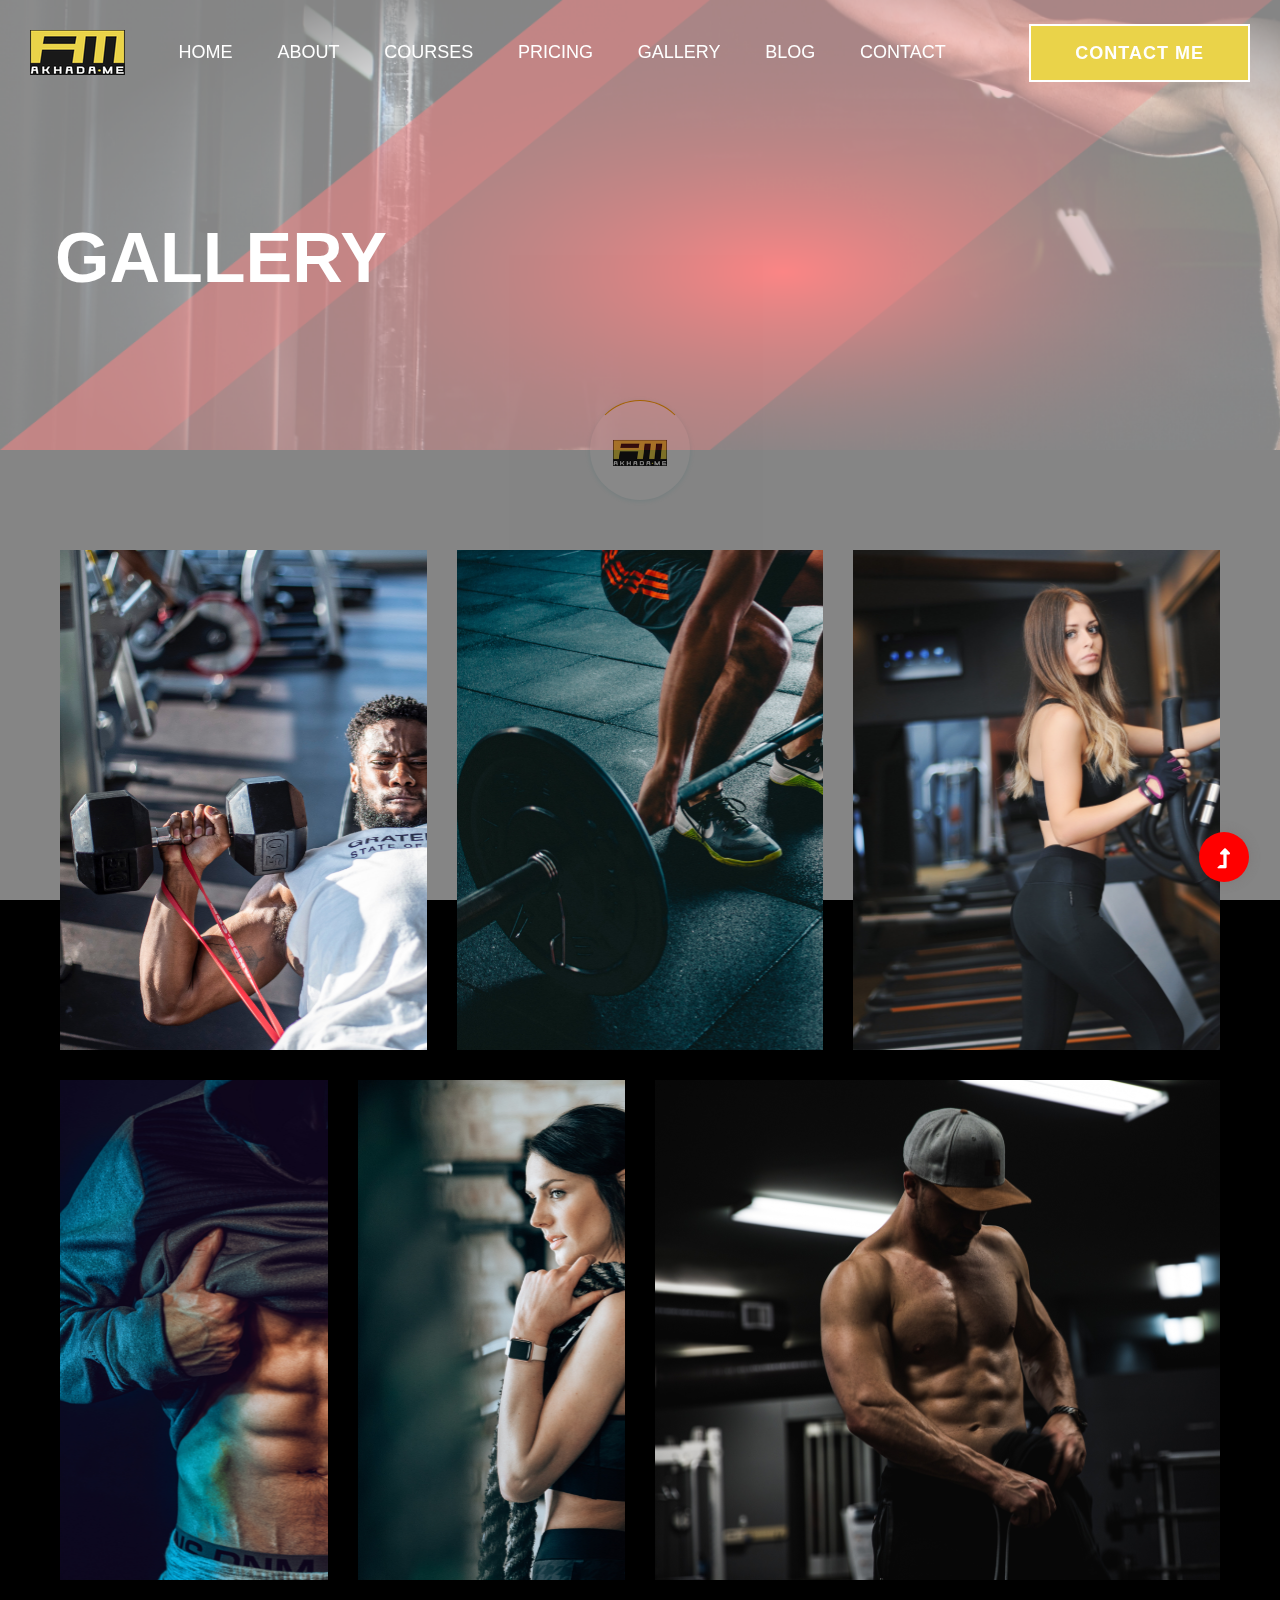
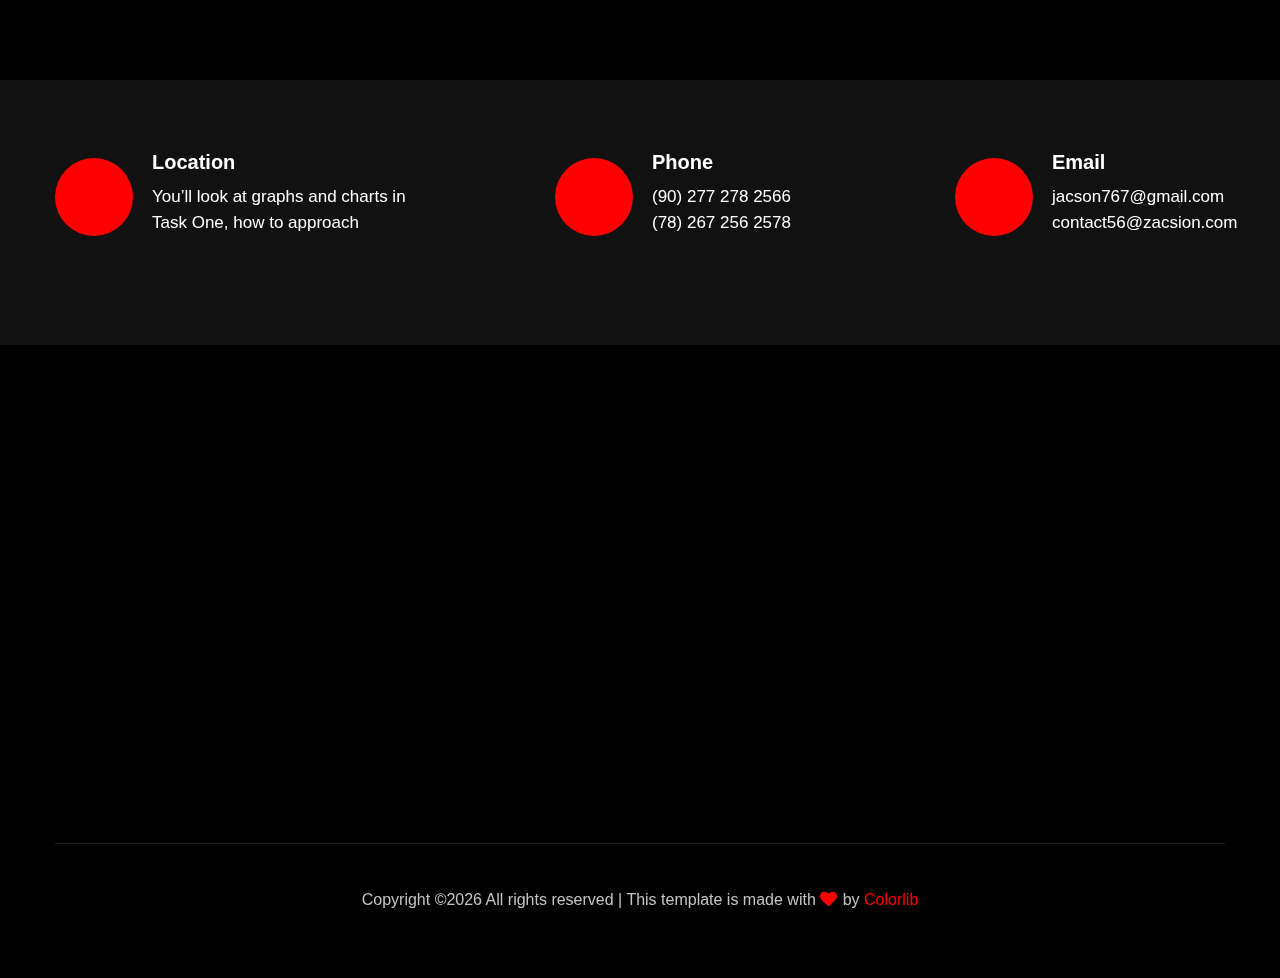
<file: gallery.html>
<!doctype html>
<html class="no-js" lang="zxx">
<head>
    <meta charset="utf-8">
    <meta http-equiv="x-ua-compatible" content="ie=edge">
    <title>Gym trainer | Template </title>
    <meta name="description" content="">
    <meta name="viewport" content="width=device-width, initial-scale=1">
    <link rel="manifest" href="site.webmanifest">
    <link rel="shortcut icon" type="image/x-icon" href="assets/img/favicon.ico">

    <!-- CSS here -->
    <link rel="stylesheet" href="assets/css/bootstrap.min.css">
    <link rel="stylesheet" href="assets/css/owl.carousel.min.css">
    <link rel="stylesheet" href="assets/css/slicknav.css">
    <link rel="stylesheet" href="assets/css/flaticon.css">
    <link rel="stylesheet" href="assets/css/gijgo.css">
    <link rel="stylesheet" href="assets/css/animate.min.css">
    <link rel="stylesheet" href="assets/css/animated-headline.css">
    <link rel="stylesheet" href="assets/css/magnific-popup.css">
    <link rel="stylesheet" href="assets/css/fontawesome-all.min.css">
    <link rel="stylesheet" href="assets/css/themify-icons.css">
    <link rel="stylesheet" href="assets/css/slick.css">
    <link rel="stylesheet" href="assets/css/nice-select.css">
    <link rel="stylesheet" href="assets/css/style.css">
</head>
<body class="black-bg">
    <!-- ? Preloader Start -->
    <div id="preloader-active">
        <div class="preloader d-flex align-items-center justify-content-center">
            <div class="preloader-inner position-relative">
                <div class="preloader-circle"></div>
                <div class="preloader-img pere-text">
                    <img src="assets/img/logo/loder.png" alt="">
                </div>
            </div>
        </div>
    </div>
    <!-- Preloader Start -->
    <header>
        <!-- Header Start -->
        <div class="header-area header-transparent">
            <div class="main-header header-sticky">
                <div class="container-fluid">
                    <div class="menu-wrapper d-flex align-items-center justify-content-between">
                        <!-- Logo -->
                        <div class="logo">
                            <a href="index.html"><img src="assets/img/logo/logo.png" alt=""></a>
                        </div>
                        <!-- Main-menu -->
                        <div class="main-menu f-right d-none d-lg-block">
                            <nav>
                                <ul id="navigation">
                                    <li><a href="index.html">Home</a></li>
                                    <li><a href="about.html">About</a></li>
                                    <li><a href="courses.html">Courses</a></li>
                                    <li><a href="pricing.html">Pricing</a></li>
                                    <li><a href="gallery.html">Gallery</a></li>
                                    <li><a href="blog.html">Blog</a>
                                        <ul class="submenu">
                                            <li><a href="blog.html">Blog</a></li>
                                            <li><a href="blog_details.html">Blog Details</a></li>
                                            <li><a href="elements.html">Elements</a></li>
                                        </ul>
                                    </li>
                                    <li><a href="contact.html">Contact</a></li>
                                </ul>
                            </nav>
                        </div>          
                        <!-- Header-btn -->
                        <div class="header-btns d-none d-lg-block f-right">
                           <a href="contact.html" class="btn">Contact me</a>
                       </div>
                       <!-- Mobile Menu -->
                       <div class="col-12">
                        <div class="mobile_menu d-block d-lg-none"></div>
                    </div>
                </div>
            </div>
        </div>
    </div>
    <!-- Header End -->
</header>
<main>
    <!--? Hero Start -->
    <div class="slider-area2">
        <div class="slider-height2 d-flex align-items-center">
            <div class="container">
                <div class="row">
                    <div class="col-xl-12">
                        <div class="hero-cap hero-cap2 pt-70">
                            <h2>Gallery</h2>
                        </div>
                    </div>
                </div>
            </div>
        </div>
    </div>
    <!-- Hero End -->
    <!--? Gallery Area Start -->
    <div class="gallery-area">
        <div class="container-fluid ">
            <div class="row">
                <div class="col-xl-4 col-lg-6 col-md-6 col-sm-6">
                    <div class="box snake mb-30">
                        <div class="gallery-img big-img" style="background-image: url(assets/img/gallery/gallery1.png);"></div>
                        <div class="overlay">
                            <div class="overlay-content">
                                <h3>Muscle gaining </h3>
                                <a href="gallery.html"><i class="ti-plus"></i></a>
                            </div>
                        </div>
                    </div>
                </div>
                <div class="col-xl-4 col-lg-6 col-md-6 col-sm-6">
                    <div class="box snake mb-30">
                        <div class="gallery-img big-img" style="background-image: url(assets/img/gallery/gallery2.png);"></div>
                        <div class="overlay">
                            <div class="overlay-content">
                                <h3>Muscle gaining </h3>
                                <a href="gallery.html"><i class="ti-plus"></i></a>
                            </div>
                        </div>
                    </div>
                </div>
                <div class="col-xl-4 col-lg-6 col-md-6 col-sm-6">
                    <div class="box snake mb-30">
                        <div class="gallery-img big-img" style="background-image: url(assets/img/gallery/gallery3.png);"></div>
                        <div class="overlay">
                            <div class="overlay-content">
                                <h3>Muscle gaining </h3>
                                <a href="gallery.html"><i class="ti-plus"></i></a>
                            </div>
                        </div>
                    </div>
                </div>
                <div class="col-xl-3 col-lg-6 col-md-6 col-sm-6">
                    <div class="box snake mb-30">
                        <div class="gallery-img big-img" style="background-image: url(assets/img/gallery/gallery4.png);"></div>
                        <div class="overlay">
                            <div class="overlay-content">
                                <h3>Muscle gaining </h3>
                                <a href="gallery.html"><i class="ti-plus"></i></a>
                            </div>
                        </div>
                    </div>
                </div>
                <div class="col-xl-3 col-lg-6 col-md-6 col-sm-6">
                    <div class="box snake mb-30">
                        <div class="gallery-img big-img" style="background-image: url(assets/img/gallery/gallery5.png);"></div>
                        <div class="overlay">
                            <div class="overlay-content">
                                <h3>Muscle gaining </h3>
                                <a href="gallery.html"><i class="ti-plus"></i></a>
                            </div>
                        </div>
                    </div>
                </div>
                <div class="col-xl-6 col-lg-6 col-md-6 col-sm-6">
                    <div class="box snake mb-30">
                        <div class="gallery-img big-img" style="background-image: url(assets/img/gallery/gallery6.png);"></div>
                        <div class="overlay">
                            <div class="overlay-content">
                                <h3>Muscle gaining </h3>
                                <a href="gallery.html"><i class="ti-plus"></i></a>
                            </div>
                        </div>
                    </div>
                </div>
            </div>
        </div>
    </div>
    <!-- Gallery Area End -->
    <!-- ? services-area -->
    <section class="services-area">
        <div class="container">
            <div class="row justify-content-between">
                <div class="col-xl-4 col-lg-4 col-md-6 col-sm-8">
                    <div class="single-services mb-40">
                        <div class="features-icon">
                            <img src="assets/img/icon/icon1.svg" alt="">
                        </div>
                        <div class="features-caption">
                            <h3>Location</h3>
                            <p>You’ll look at graphs and charts in Task One, how to approach </p>
                        </div>
                    </div>
                </div>
                <div class="col-xl-3 col-lg-4 col-md-6 col-sm-8">
                    <div class="single-services mb-40">
                        <div class="features-icon">
                            <img src="assets/img/icon/icon2.svg" alt="">
                        </div>
                        <div class="features-caption">
                            <h3>Phone</h3>
                            <p>(90) 277 278 2566</p>
                            <p>  (78) 267 256 2578</p>
                        </div>
                    </div>
                </div>
                <div class="col-xl-3 col-lg-4 col-md-6 col-sm-8">
                    <div class="single-services mb-40">
                        <div class="features-icon">
                            <img src="assets/img/icon/icon3.svg" alt="">
                        </div>
                        <div class="features-caption">
                            <h3>Email</h3>
                            <p>jacson767@gmail.com</p>
                            <p>contact56@zacsion.com</p>
                        </div>
                    </div>
                </div>
            </div>
        </div>
    </section>
</main>
<footer>
    <!--? Footer Start-->
    <div class="footer-area black-bg">
        <div class="container">
            <div class="footer-top footer-padding">
                <!-- Footer Menu -->
                <div class="row">
                    <div class="col-xl-12">
                        <div class="single-footer-caption mb-50 text-center">
                            <!-- logo -->
                            <div class="footer-logo wow fadeInUp" data-wow-duration="1s" data-wow-delay=".2s">
                                <a href="index.html"><img src="assets/img/logo/logo2_footer.png" alt=""></a>
                            </div>
                            <!-- Menu -->
                            <!-- Header Start -->
                            <div class="header-area main-header2 wow fadeInUp" data-wow-duration="2s" data-wow-delay=".4s">
                                <div class="main-header main-header2">
                                    <div class="menu-wrapper menu-wrapper2">
                                        <!-- Main-menu -->
                                        <div class="main-menu main-menu2 text-center">
                                            <nav>
                                                <ul>
                                                    <li><a href="index.html">Home</a></li>
                                                    <li><a href="about.html">About</a></li>
                                                    <li><a href="courses.html">Courses</a></li>
                                                    <li><a href="pricing.html">Pricing</a></li>
                                                    <li><a href="gallery.html">Gallery</a></li>
                                                    <li><a href="contact.html">Contact</a></li>
                                                </ul>
                                            </nav>
                                        </div>   
                                    </div>
                                </div>
                            </div>
                            <!-- Header End -->
                            <!-- social -->
                            <div class="footer-social mt-30 wow fadeInUp" data-wow-duration="3s" data-wow-delay=".8s">
                                <a href="#"><i class="fab fa-twitter"></i></a>
                                <a href="https://bit.ly/sai4ull"><i class="fab fa-facebook-f"></i></a>
                                <a href="#"><i class="fab fa-pinterest-p"></i></a>
                            </div>
                        </div>
                    </div>
                </div>
            </div>
            <!-- Footer Bottom -->
            <div class="footer-bottom">
                <div class="row d-flex align-items-center">
                    <div class="col-lg-12">
                        <div class="footer-copy-right text-center">
                            <p><!-- Link back to Colorlib can't be removed. Template is licensed under CC BY 3.0. -->
                              Copyright &copy;<script>document.write(new Date().getFullYear());</script> All rights reserved | This template is made with <i class="fa fa-heart" aria-hidden="true"></i> by <a href="https://colorlib.com" target="_blank">Colorlib</a>
                              <!-- Link back to Colorlib can't be removed. Template is licensed under CC BY 3.0. --></p>
                          </div>
                      </div>
                  </div>
              </div>
          </div>
      </div>
      <!-- Footer End-->
  </footer>
  <!-- Scroll Up -->
  <div id="back-top" >
    <a title="Go to Top" href="#"> <i class="fas fa-level-up-alt"></i></a>
</div>

<!-- JS here -->

<script src="./assets/js/vendor/modernizr-3.5.0.min.js"></script>
<!-- Jquery, Popper, Bootstrap -->
<script src="./assets/js/vendor/jquery-1.12.4.min.js"></script>
<script src="./assets/js/popper.min.js"></script>
<script src="./assets/js/bootstrap.min.js"></script>
<!-- Jquery Mobile Menu -->
<script src="./assets/js/jquery.slicknav.min.js"></script>

<!-- Jquery Slick , Owl-Carousel Plugins -->
<script src="./assets/js/owl.carousel.min.js"></script>
<script src="./assets/js/slick.min.js"></script>
<!-- One Page, Animated-HeadLin -->
<script src="./assets/js/wow.min.js"></script>
<script src="./assets/js/animated.headline.js"></script>
<script src="./assets/js/jquery.magnific-popup.js"></script>

<!-- Date Picker -->
<script src="./assets/js/gijgo.min.js"></script>
<!-- Nice-select, sticky -->
<script src="./assets/js/jquery.nice-select.min.js"></script>
<script src="./assets/js/jquery.sticky.js"></script>

<!-- counter , waypoint,Hover Direction -->
<script src="./assets/js/jquery.counterup.min.js"></script>
<script src="./assets/js/waypoints.min.js"></script>
<script src="./assets/js/jquery.countdown.min.js"></script>
<script src="./assets/js/hover-direction-snake.min.js"></script>

<!-- contact js -->
<script src="./assets/js/contact.js"></script>
<script src="./assets/js/jquery.form.js"></script>
<script src="./assets/js/jquery.validate.min.js"></script>
<script src="./assets/js/mail-script.js"></script>
<script src="./assets/js/jquery.ajaxchimp.min.js"></script>

<!-- Jquery Plugins, main Jquery -->	
<script src="./assets/js/plugins.js"></script>
<script src="./assets/js/main.js"></script>

</body>
</html>
</file>
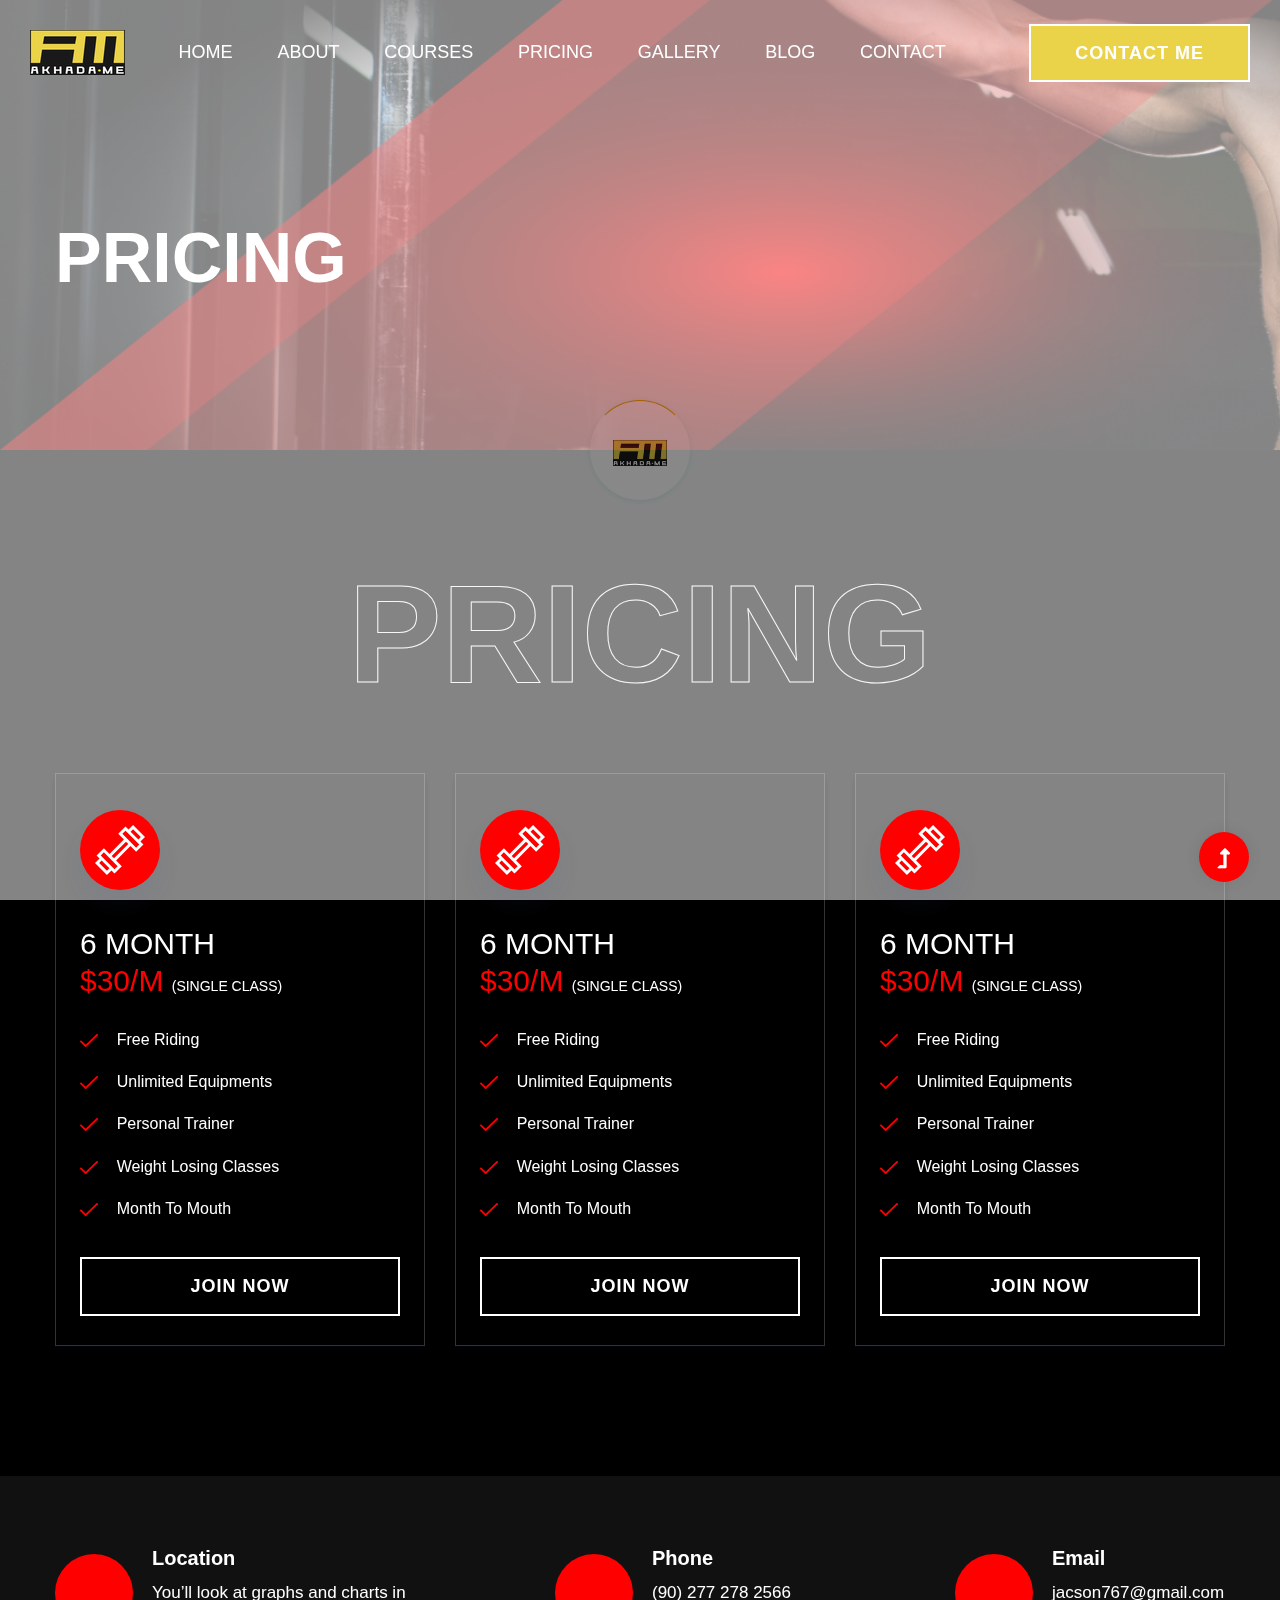
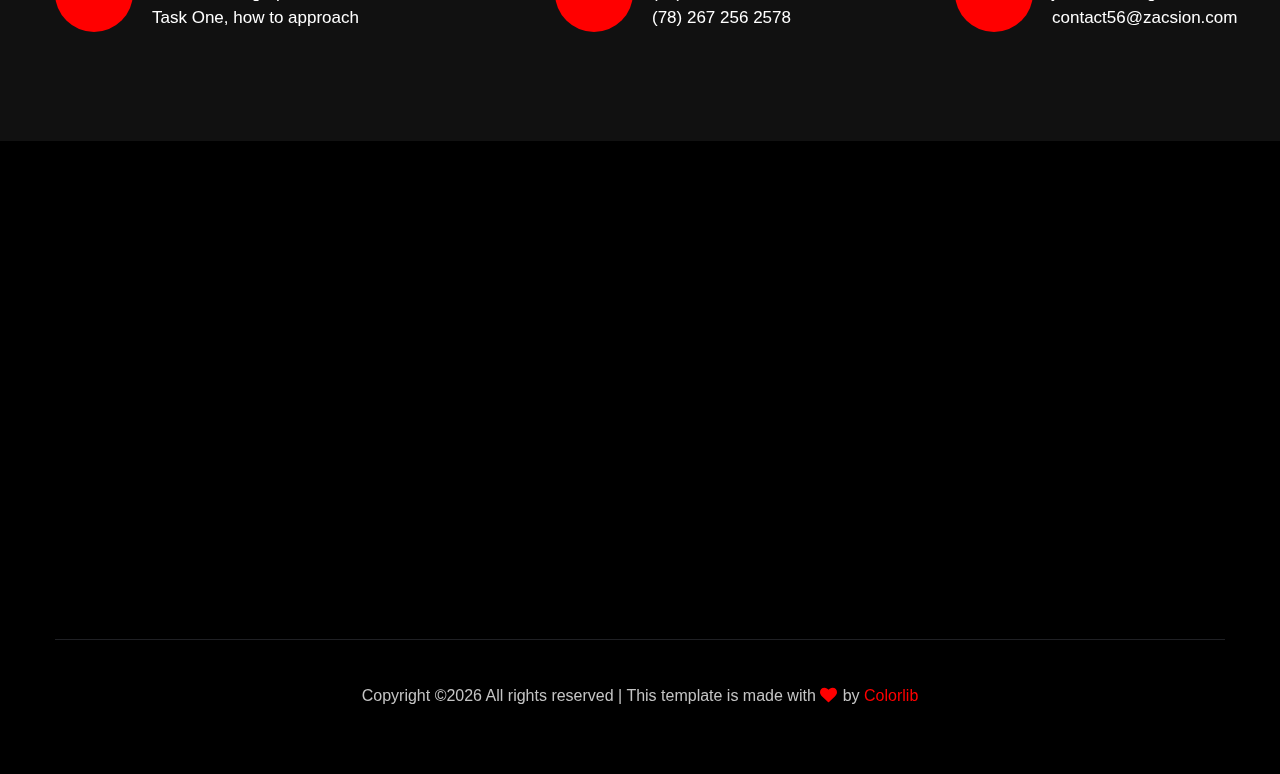
<file: pricing.html>
<!doctype html>
<html class="no-js" lang="zxx">
<head>
    <meta charset="utf-8">
    <meta http-equiv="x-ua-compatible" content="ie=edge">
    <title>Gym trainer | Template </title>
    <meta name="description" content="">
    <meta name="viewport" content="width=device-width, initial-scale=1">
    <link rel="manifest" href="site.webmanifest">
    <link rel="shortcut icon" type="image/x-icon" href="assets/img/favicon.ico">

    <!-- CSS here -->
    <link rel="stylesheet" href="assets/css/bootstrap.min.css">
    <link rel="stylesheet" href="assets/css/owl.carousel.min.css">
    <link rel="stylesheet" href="assets/css/slicknav.css">
    <link rel="stylesheet" href="assets/css/flaticon.css">
    <link rel="stylesheet" href="assets/css/gijgo.css">
    <link rel="stylesheet" href="assets/css/animate.min.css">
    <link rel="stylesheet" href="assets/css/animated-headline.css">
    <link rel="stylesheet" href="assets/css/magnific-popup.css">
    <link rel="stylesheet" href="assets/css/fontawesome-all.min.css">
    <link rel="stylesheet" href="assets/css/themify-icons.css">
    <link rel="stylesheet" href="assets/css/slick.css">
    <link rel="stylesheet" href="assets/css/nice-select.css">
    <link rel="stylesheet" href="assets/css/style.css">
</head>
<body class="black-bg">
    <!-- ? Preloader Start -->
    <div id="preloader-active">
        <div class="preloader d-flex align-items-center justify-content-center">
            <div class="preloader-inner position-relative">
                <div class="preloader-circle"></div>
                <div class="preloader-img pere-text">
                    <img src="assets/img/logo/loder.png" alt="">
                </div>
            </div>
        </div>
    </div>
    <!-- Preloader Start -->
    <header>
        <!-- Header Start -->
        <div class="header-area header-transparent">
            <div class="main-header header-sticky">
                <div class="container-fluid">
                    <div class="menu-wrapper d-flex align-items-center justify-content-between">
                        <!-- Logo -->
                        <div class="logo">
                            <a href="index.html"><img src="assets/img/logo/logo.png" alt=""></a>
                        </div>
                        <!-- Main-menu -->
                        <div class="main-menu f-right d-none d-lg-block">
                            <nav>
                                <ul id="navigation">
                                    <li><a href="index.html">Home</a></li>
                                    <li><a href="about.html">About</a></li>
                                    <li><a href="courses.html">Courses</a></li>
                                    <li><a href="pricing.html">Pricing</a></li>
                                    <li><a href="gallery.html">Gallery</a></li>
                                    <li><a href="blog.html">Blog</a>
                                        <ul class="submenu">
                                            <li><a href="blog.html">Blog</a></li>
                                            <li><a href="blog_details.html">Blog Details</a></li>
                                            <li><a href="elements.html">Elements</a></li>
                                        </ul>
                                    </li>
                                    <li><a href="contact.html">Contact</a></li>
                                </ul>
                            </nav>
                        </div>          
                        <!-- Header-btn -->
                        <div class="header-btns d-none d-lg-block f-right">
                           <a href="contact.html" class="btn">Contact me</a>
                       </div>
                       <!-- Mobile Menu -->
                       <div class="col-12">
                        <div class="mobile_menu d-block d-lg-none"></div>
                    </div>
                </div>
            </div>
        </div>
    </div>
    <!-- Header End -->
</header>
<main>
    <!--? Hero Start -->
    <div class="slider-area2">
        <div class="slider-height2 d-flex align-items-center">
            <div class="container">
                <div class="row">
                    <div class="col-xl-12">
                        <div class="hero-cap hero-cap2 pt-70">
                            <h2>Pricing</h2>
                        </div>
                    </div>
                </div>
            </div>
        </div>
    </div>
    <!-- Hero End -->
    <!-- Courses area start -->
    <section class="pricing-area section-padding30 fix">
        <div class="container">
            <div class="row">
                <div class="col-xl-12">
                    <div class="section-tittle text-center mb-55">
                        <h2>Pricing</h2>
                    </div>
                </div>
            </div>
            <div class="row">
                <div class="col-lg-4 col-md-6 col-sm-6">
                    <div class="properties mb-30">
                        <div class="properties__card">
                            <div class="about-icon">
                                <img src="assets/img/icon/price.svg" alt="">
                            </div>
                            <div class="properties__caption">
                                <span class="month">6 month</span>
                                <p class="mb-25">$30/m  <span>(Single class)</span></p>
                                <div class="single-features">
                                    <div class="features-icon">
                                        <img src="assets/img/icon/check.svg" alt="">
                                    </div>
                                    <div class="features-caption">
                                        <p>Free riding </p>
                                    </div>
                                </div>
                                <div class="single-features">
                                    <div class="features-icon">
                                        <img src="assets/img/icon/check.svg" alt="">
                                    </div>
                                    <div class="features-caption">
                                        <p>Unlimited equipments</p>
                                    </div>
                                </div>
                                <div class="single-features">
                                    <div class="features-icon">
                                        <img src="assets/img/icon/check.svg" alt="">
                                    </div>
                                    <div class="features-caption">
                                        <p>Personal trainer</p>
                                    </div>
                                </div>
                                <div class="single-features">
                                    <div class="features-icon">
                                        <img src="assets/img/icon/check.svg" alt="">
                                    </div>
                                    <div class="features-caption">
                                        <p>Weight losing classes</p>
                                    </div>
                                </div>
                                <div class="single-features mb-20">
                                    <div class="features-icon">
                                        <img src="assets/img/icon/check.svg" alt="">
                                    </div>
                                    <div class="features-caption">
                                        <p>Month to mouth</p>
                                    </div>
                                </div>
                                <a href="#" class="border-btn border-btn2">Join Now</a>
                            </div>
                        </div>
                    </div>
                </div>
                <div class="col-lg-4 col-md-6 col-sm-6">
                    <div class="properties mb-30">
                        <div class="properties__card">
                            <div class="about-icon">
                                <img src="assets/img/icon/price.svg" alt="">
                            </div>
                            <div class="properties__caption">
                                <span class="month">6 month</span>
                                <p class="mb-25">$30/m  <span>(Single class)</span></p>
                                <div class="single-features">
                                    <div class="features-icon">
                                        <img src="assets/img/icon/check.svg" alt="">
                                    </div>
                                    <div class="features-caption">
                                        <p>Free riding </p>
                                    </div>
                                </div>
                                <div class="single-features">
                                    <div class="features-icon">
                                        <img src="assets/img/icon/check.svg" alt="">
                                    </div>
                                    <div class="features-caption">
                                        <p>Unlimited equipments</p>
                                    </div>
                                </div>
                                <div class="single-features">
                                    <div class="features-icon">
                                        <img src="assets/img/icon/check.svg" alt="">
                                    </div>
                                    <div class="features-caption">
                                        <p>Personal trainer</p>
                                    </div>
                                </div>
                                <div class="single-features">
                                    <div class="features-icon">
                                        <img src="assets/img/icon/check.svg" alt="">
                                    </div>
                                    <div class="features-caption">
                                        <p>Weight losing classes</p>
                                    </div>
                                </div>
                                <div class="single-features mb-20">
                                    <div class="features-icon">
                                        <img src="assets/img/icon/check.svg" alt="">
                                    </div>
                                    <div class="features-caption">
                                        <p>Month to mouth</p>
                                    </div>
                                </div>
                                <a href="#" class="border-btn border-btn2">Join Now</a>
                            </div>
                        </div>
                    </div>
                </div>
                <div class="col-lg-4 col-md-6 col-sm-6">
                    <div class="properties mb-30">
                        <div class="properties__card">
                            <div class="about-icon">
                                <img src="assets/img/icon/price.svg" alt="">
                            </div>
                            <div class="properties__caption">
                                <span class="month">6 month</span>
                                <p class="mb-25">$30/m  <span>(Single class)</span></p>
                                <div class="single-features">
                                    <div class="features-icon">
                                        <img src="assets/img/icon/check.svg" alt="">
                                    </div>
                                    <div class="features-caption">
                                        <p>Free riding </p>
                                    </div>
                                </div>
                                <div class="single-features">
                                    <div class="features-icon">
                                        <img src="assets/img/icon/check.svg" alt="">
                                    </div>
                                    <div class="features-caption">
                                        <p>Unlimited equipments</p>
                                    </div>
                                </div>
                                <div class="single-features">
                                    <div class="features-icon">
                                        <img src="assets/img/icon/check.svg" alt="">
                                    </div>
                                    <div class="features-caption">
                                        <p>Personal trainer</p>
                                    </div>
                                </div>
                                <div class="single-features">
                                    <div class="features-icon">
                                        <img src="assets/img/icon/check.svg" alt="">
                                    </div>
                                    <div class="features-caption">
                                        <p>Weight losing classes</p>
                                    </div>
                                </div>
                                <div class="single-features mb-20">
                                    <div class="features-icon">
                                        <img src="assets/img/icon/check.svg" alt="">
                                    </div>
                                    <div class="features-caption">
                                        <p>Month to mouth</p>
                                    </div>
                                </div>
                                <a href="#" class="border-btn border-btn2">Join Now</a>
                            </div>
                        </div>
                    </div>
                </div>
            </div>
        </div>
    </section>
    <!-- Courses area End -->
    <!-- ? services-area -->
    <section class="services-area">
        <div class="container">
            <div class="row justify-content-between">
                <div class="col-xl-4 col-lg-4 col-md-6 col-sm-8">
                    <div class="single-services mb-40">
                        <div class="features-icon">
                            <img src="assets/img/icon/icon1.svg" alt="">
                        </div>
                        <div class="features-caption">
                            <h3>Location</h3>
                            <p>You’ll look at graphs and charts in Task One, how to approach </p>
                        </div>
                    </div>
                </div>
                <div class="col-xl-3 col-lg-4 col-md-6 col-sm-8">
                    <div class="single-services mb-40">
                        <div class="features-icon">
                            <img src="assets/img/icon/icon2.svg" alt="">
                        </div>
                        <div class="features-caption">
                            <h3>Phone</h3>
                            <p>(90) 277 278 2566</p>
                            <p>  (78) 267 256 2578</p>
                        </div>
                    </div>
                </div>
                <div class="col-xl-3 col-lg-4 col-md-6 col-sm-8">
                    <div class="single-services mb-40">
                        <div class="features-icon">
                            <img src="assets/img/icon/icon3.svg" alt="">
                        </div>
                        <div class="features-caption">
                            <h3>Email</h3>
                            <p>jacson767@gmail.com</p>
                            <p>contact56@zacsion.com</p>
                        </div>
                    </div>
                </div>
            </div>
        </div>
    </section>
</main>
<footer>
    <!--? Footer Start-->
    <div class="footer-area black-bg">
        <div class="container">
            <div class="footer-top footer-padding">
                <!-- Footer Menu -->
                <div class="row">
                    <div class="col-xl-12">
                        <div class="single-footer-caption mb-50 text-center">
                            <!-- logo -->
                            <div class="footer-logo wow fadeInUp" data-wow-duration="1s" data-wow-delay=".2s">
                                <a href="index.html"><img src="assets/img/logo/logo2_footer.png" alt=""></a>
                            </div>
                            <!-- Menu -->
                            <!-- Header Start -->
                            <div class="header-area main-header2 wow fadeInUp" data-wow-duration="2s" data-wow-delay=".4s">
                                <div class="main-header main-header2">
                                    <div class="menu-wrapper menu-wrapper2">
                                        <!-- Main-menu -->
                                        <div class="main-menu main-menu2 text-center">
                                            <nav>
                                                <ul>
                                                    <li><a href="index.html">Home</a></li>
                                                    <li><a href="about.html">About</a></li>
                                                    <li><a href="courses.html">Courses</a></li>
                                                    <li><a href="pricing.html">Pricing</a></li>
                                                    <li><a href="gallery.html">Gallery</a></li>
                                                    <li><a href="contact.html">Contact</a></li>
                                                </ul>
                                            </nav>
                                        </div>   
                                    </div>
                                </div>
                            </div>
                            <!-- Header End -->
                            <!-- social -->
                            <div class="footer-social mt-30 wow fadeInUp" data-wow-duration="3s" data-wow-delay=".8s">
                                <a href="#"><i class="fab fa-twitter"></i></a>
                                <a href="https://bit.ly/sai4ull"><i class="fab fa-facebook-f"></i></a>
                                <a href="#"><i class="fab fa-pinterest-p"></i></a>
                            </div>
                        </div>
                    </div>
                </div>
            </div>
            <!-- Footer Bottom -->
            <div class="footer-bottom">
                <div class="row d-flex align-items-center">
                    <div class="col-lg-12">
                        <div class="footer-copy-right text-center">
                            <p><!-- Link back to Colorlib can't be removed. Template is licensed under CC BY 3.0. -->
                              Copyright &copy;<script>document.write(new Date().getFullYear());</script> All rights reserved | This template is made with <i class="fa fa-heart" aria-hidden="true"></i> by <a href="https://colorlib.com" target="_blank">Colorlib</a>
                              <!-- Link back to Colorlib can't be removed. Template is licensed under CC BY 3.0. --></p>
                          </div>
                      </div>
                  </div>
              </div>
          </div>
      </div>
      <!-- Footer End-->
  </footer>
  <!-- Scroll Up -->
  <div id="back-top" >
    <a title="Go to Top" href="#"> <i class="fas fa-level-up-alt"></i></a>
</div>

<!-- JS here -->

<script src="./assets/js/vendor/modernizr-3.5.0.min.js"></script>
<!-- Jquery, Popper, Bootstrap -->
<script src="./assets/js/vendor/jquery-1.12.4.min.js"></script>
<script src="./assets/js/popper.min.js"></script>
<script src="./assets/js/bootstrap.min.js"></script>
<!-- Jquery Mobile Menu -->
<script src="./assets/js/jquery.slicknav.min.js"></script>

<!-- Jquery Slick , Owl-Carousel Plugins -->
<script src="./assets/js/owl.carousel.min.js"></script>
<script src="./assets/js/slick.min.js"></script>
<!-- One Page, Animated-HeadLin -->
<script src="./assets/js/wow.min.js"></script>
<script src="./assets/js/animated.headline.js"></script>
<script src="./assets/js/jquery.magnific-popup.js"></script>

<!-- Date Picker -->
<script src="./assets/js/gijgo.min.js"></script>
<!-- Nice-select, sticky -->
<script src="./assets/js/jquery.nice-select.min.js"></script>
<script src="./assets/js/jquery.sticky.js"></script>

<!-- counter , waypoint,Hover Direction -->
<script src="./assets/js/jquery.counterup.min.js"></script>
<script src="./assets/js/waypoints.min.js"></script>
<script src="./assets/js/jquery.countdown.min.js"></script>
<script src="./assets/js/hover-direction-snake.min.js"></script>

<!-- contact js -->
<script src="./assets/js/contact.js"></script>
<script src="./assets/js/jquery.form.js"></script>
<script src="./assets/js/jquery.validate.min.js"></script>
<script src="./assets/js/mail-script.js"></script>
<script src="./assets/js/jquery.ajaxchimp.min.js"></script>

<!-- Jquery Plugins, main Jquery -->	
<script src="./assets/js/plugins.js"></script>
<script src="./assets/js/main.js"></script>

</body>
</html>
</file>
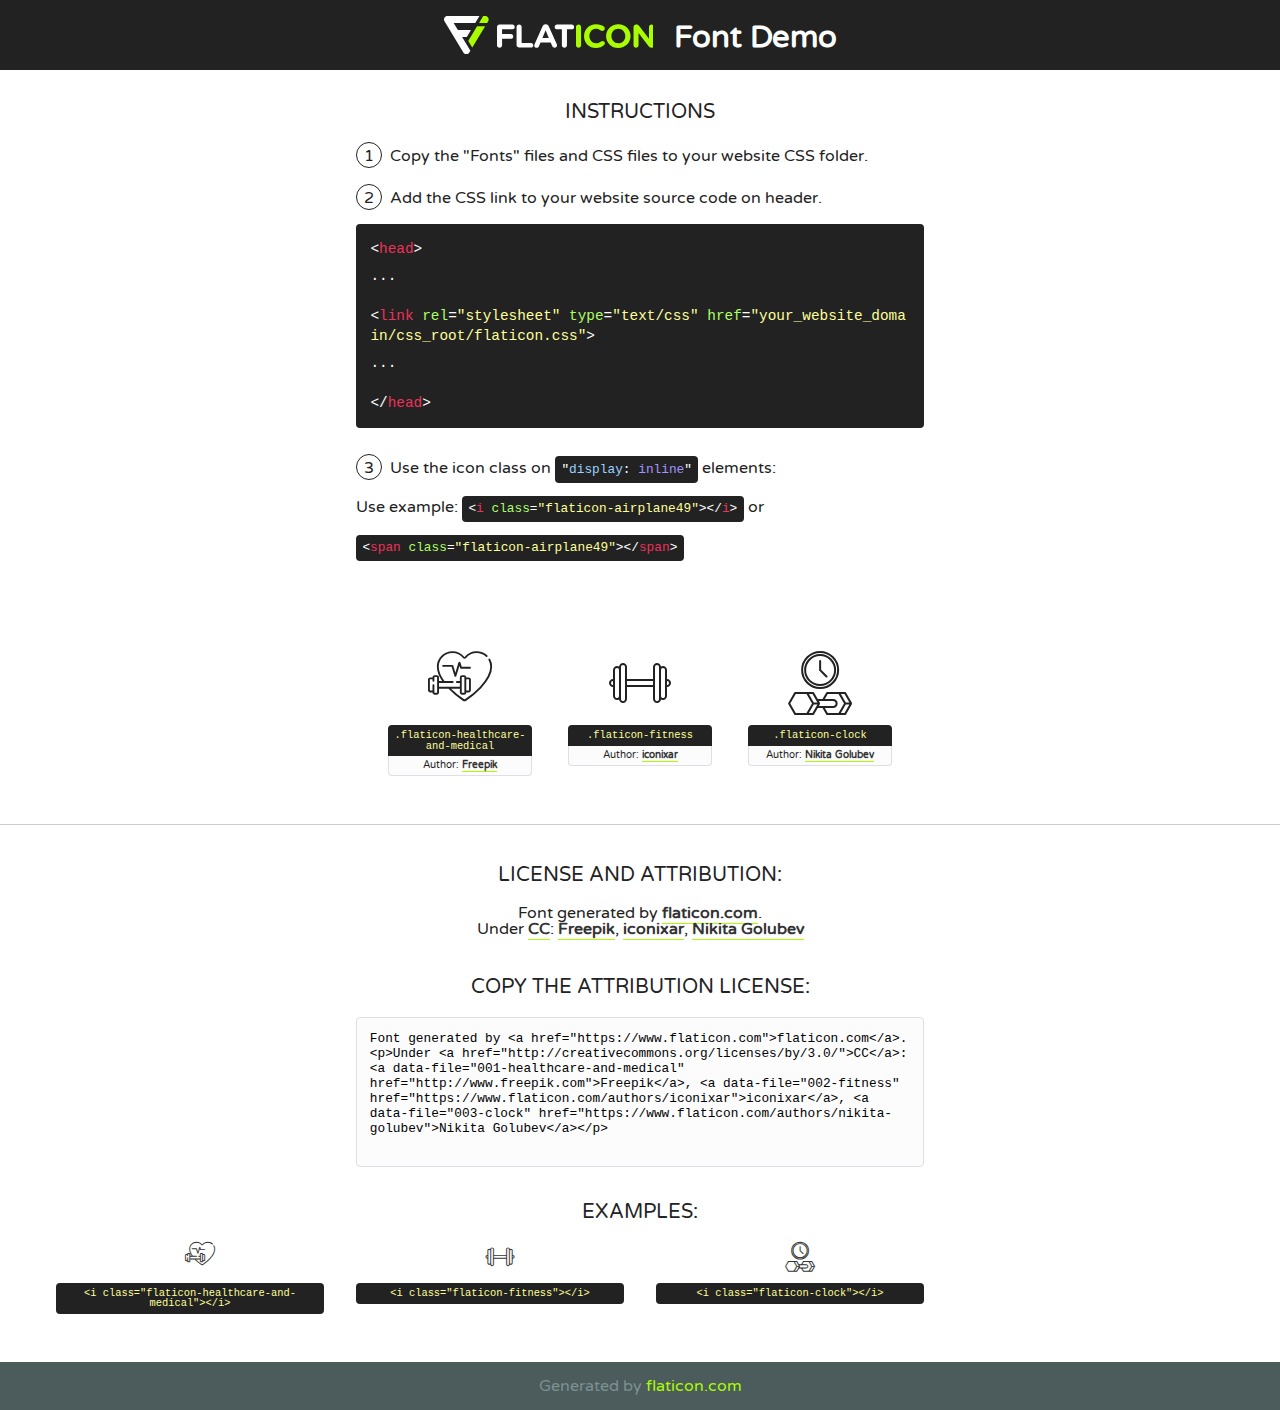
<file: assets/fonts/flaticon.html>
<!DOCTYPE html>
<!--
  Flaticon icon font: Flaticon
  Creation date: 13/05/2020 06:02
-->
<html>
<!DOCTYPE html>
<html>

<head>
    <title>Flaticon WebFont</title>
    <link href="http://fonts.googleapis.com/css?family=Varela+Round" rel="stylesheet" type="text/css" />
    <link rel="stylesheet" type="text/css" href="flaticon.css">
    <meta charset="UTF-8">
    <style>
    html, body, div, span, applet, object, iframe,
    h1, h2, h3, h4, h5, h6, p, blockquote, pre,
    a, abbr, acronym, address, big, cite, code,
    del, dfn, em, img, ins, kbd, q, s, samp,
    small, strike, strong, sub, sup, tt, var,
    b, u, i, center,
    dl, dt, dd, ol, ul, li,
    fieldset, form, label, legend,
    table, caption, tbody, tfoot, thead, tr, th, td,
    article, aside, canvas, details, embed, 
    figure, figcaption, footer, header, hgroup, 
    menu, nav, output, ruby, section, summary,
    time, mark, audio, video {
        margin: 0;
        padding: 0;
        border: 0;
        font-size: 100%;
        font: inherit;
        vertical-align: baseline;
    }
    /* HTML5 display-role reset for older browsers */
    article, aside, details, figcaption, figure, 
    footer, header, hgroup, menu, nav, section {
        display: block;
    }
    body {
        line-height: 1;
    }
    ol, ul {
        list-style: none;
    }
    blockquote, q {
        quotes: none;
    }
    blockquote:before, blockquote:after,
    q:before, q:after {
        content: '';
        content: none;
    }
    table {
        border-collapse: collapse;
        border-spacing: 0;
    }
    body {
        font-family: 'Varela Round', Helvetica, Arial, sans-serif;
        font-size: 16px;
        color: #222;
    }
    a {
        color: #333;
        border-bottom: 1px solid #a9fd00;
        font-weight: bold;
        text-decoration: none;
    }
    * {
        -moz-box-sizing: border-box;
        -webkit-box-sizing: border-box;
        box-sizing: border-box;
        margin: 0;
        padding: 0;
    }
    [class^="flaticon-"]:before, [class*=" flaticon-"]:before, [class^="flaticon-"]:after, [class*=" flaticon-"]:after {
        font-family: Flaticon;
        font-size: 30px;
        font-style: normal;
        margin-left: 20px;
        color: #333;
    }
    .wrapper {
        max-width: 600px;
        margin: auto;
        padding: 0 1em;
    }
    .title {
        font-size: 1.25em;
        text-align: center;
        margin-bottom: 1em;
        text-transform: uppercase;
    }
    header {
        text-align: center;
        background-color: #222;
        color: #fff;
        padding: 1em;
    }
    header .logo {
        width: 210px;
        height: 38px;
        display: inline-block;
        vertical-align: middle;
        margin-right: 1em;
        border: none;
    }
    header strong {
        font-size: 1.95em;
        font-weight: bold;
        vertical-align: middle;
        margin-top: 5px;
        display: inline-block;
    }
    .demo {
        margin: 2em auto;
        line-height: 1.25em;
    }
    .demo ul li {
        margin-bottom: 1em;
    }
    .demo ul li .num {
        color: #222;
        border-radius: 20px;
        display: inline-block;
        width: 26px;
        padding: 3px;
        height: 26px;
        text-align: center;
        margin-right: 0.5em;
        border: 1px solid #222;
    }
    .demo ul li code {
        background-color: #222;
        border-radius: 4px;
        padding: 0.25em 0.5em;
        display: inline-block;
        color: #fff;
        font-family: Consolas,Monaco,Lucida Console,Liberation Mono,DejaVu Sans Mono,Bitstream Vera Sans Mono,Courier New, monospace;
        font-weight: lighter;
        margin-top: 1em;
        font-size: 0.8em;
        word-break: break-all;
    }
    .demo ul li code.big {
        padding: 1em;
        font-size: 0.9em;
    }
    .demo ul li code .red {
        color: #EF3159;
    }
    .demo ul li code .green {
        color: #ACFF65;
    }
    .demo ul li code .yellow {
        color: #FFFF99;
    }
    .demo ul li code .blue {
        color: #99D3FF;
    }
    .demo ul li code .purple {
        color: #A295FF;
    }
    .demo ul li code .dots {
        margin-top: 0.5em;
        display: block;
    }
    #glyphs {
        border-bottom: 1px solid #ccc;
        padding: 2em 0;
        text-align: center;
    }
    .glyph {
        display: inline-block;
        width: 9em;
        margin: 1em;
        text-align: center;
        vertical-align: top;
        background: #FFF;
    }
    .glyph .glyph-icon {
        padding: 10px;
        display: block;
        font-family:"Flaticon";
        font-size: 64px;
        line-height: 1;
    }
    .glyph .glyph-icon:before {
        font-size: 64px;
        color: #222;
        margin-left: 0;
    }
    .class-name {
        font-size: 0.65em;
        background-color: #222;
        color: #fff;
        border-radius: 4px 4px 0 0;
        padding: 0.5em;
        color: #FFFF99;
        font-family: Consolas,Monaco,Lucida Console,Liberation Mono,DejaVu Sans Mono,Bitstream Vera Sans Mono,Courier New, monospace;
    }
    .author-name {
        font-size: 0.6em;
        background-color: #fcfcfd;
        border: 1px solid #DEDEE4;
        border-top: 0;
        border-radius: 0 0 4px 4px;
        padding: 0.5em;
    }
    .class-name:last-child {
        font-size: 10px;
        color:#888;
    }
    .class-name:last-child a {
        font-size: 10px;
        color:#555;
    }
    .class-name:last-child a:hover {
        color:#a9fd00;
    }
    .glyph > input {
        display: block;
        width: 100px;
        margin: 5px auto;
        text-align: center;
        font-size: 12px;
        cursor: text;
    }
    .glyph > input.icon-input {
        font-family:"Flaticon";
        font-size: 16px;
        margin-bottom: 10px;
    }
    .attribution .title {
        margin-top: 2em;
    }
    .attribution textarea {
        background-color: #fcfcfd;
        padding: 1em;
        border: none;
        box-shadow: none;
        border: 1px solid #DEDEE4;
        border-radius: 4px;
        resize: none;
        width: 100%;
        height: 150px;
        font-size: 0.8em;
        font-family: Consolas,Monaco,Lucida Console,Liberation Mono,DejaVu Sans Mono,Bitstream Vera Sans Mono,Courier New, monospace;
        -webkit-appearance: none;
    }
    .iconsuse {
        margin: 2em auto;
        text-align: center;
        max-width: 1200px;
    }
    .iconsuse:after {
        content: '';
        display: table;
        clear: both;
    }
    .iconsuse .image {
        float: left;
        width: 25%;
        padding: 0 1em;
    }
    .iconsuse .image p {
        margin-bottom: 1em;
    }
    .iconsuse .image span {
        display: block;
        font-size: 0.65em;
        background-color: #222;
        color: #fff;
        border-radius: 4px;
        padding: 0.5em;
        color: #FFFF99;
        margin-top: 1em;
        font-family: Consolas,Monaco,Lucida Console,Liberation Mono,DejaVu Sans Mono,Bitstream Vera Sans Mono,Courier New, monospace;
    }
    #footer {
        text-align: center;
        background-color: #4C5B5C;
        color: #7c9192;
        padding: 1em;
    }
    #footer a {
        border: none;
        color: #a9fd00;
        font-weight: normal;
    }
    @media (max-width: 960px) {
        .iconsuse .image {
            width: 50%;
        }
    }
    @media (max-width: 560px) {
        .iconsuse .image {
            width: 100%;
        }
    }
    </style>
</head>

<body class="characters-off">

    <header>
        <a href="https://www.flaticon.com" target="_blank" class="logo">
            <svg version="1.1" xmlns="http://www.w3.org/2000/svg" xmlns:xlink="http://www.w3.org/1999/xlink" xmlns:a="http://ns.adobe.com/AdobeSVGViewerExtensions/3.0/" viewBox="0 0 560.875 102.036" enable-background="new 0 0 560.875 102.036" xml:space="preserve">
                <defs>
                </defs>
                <g>
                    <g class="letters">
                        <path fill="#ffffff" d="M141.596,29.675c0-3.777,2.985-6.767,6.764-6.767h34.438c3.426,0,6.15,2.728,6.15,6.15
                        c0,3.43-2.724,6.149-6.15,6.149h-27.674v13.091h23.719c3.429,0,6.151,2.724,6.151,6.15c0,3.43-2.723,6.149-6.151,6.149h-23.719
                        v17.574c0,3.773-2.986,6.761-6.764,6.761c-3.779,0-6.764-2.989-6.764-6.761V29.675z"></path>
                        <path fill="#ffffff" d="M193.844,29.149c0-3.781,2.985-6.767,6.764-6.767c3.776,0,6.763,2.985,6.763,6.767v42.957h25.039
                        c3.426,0,6.149,2.726,6.149,6.153c0,3.425-2.723,6.15-6.149,6.15h-31.802c-3.779,0-6.764-2.986-6.764-6.768V29.149z"></path>
                        <path fill="#ffffff" d="M241.891,75.71l21.438-48.407c1.492-3.341,4.215-5.357,7.906-5.357h0.792
                        c3.686,0,6.323,2.017,7.815,5.357l21.439,48.407c0.436,0.967,0.701,1.845,0.701,2.723c0,3.602-2.809,6.501-6.414,6.501
                        c-3.161,0-5.269-1.845-6.499-4.655l-4.132-9.661h-27.059l-4.301,10.102c-1.144,2.631-3.426,4.214-6.237,4.214
                        c-3.517,0-6.24-2.81-6.24-6.325C241.1,77.64,241.451,76.677,241.891,75.71z M279.932,58.666l-8.521-20.297l-8.526,20.297H279.932
                        z"></path>
                        <path fill="#ffffff" d="M314.864,35.387H301.86c-3.429,0-6.239-2.813-6.239-6.238c0-3.429,2.811-6.24,6.239-6.24h39.533
                        c3.426,0,6.237,2.811,6.237,6.24c0,3.425-2.811,6.238-6.237,6.238h-13.001v42.785c0,3.773-2.99,6.761-6.764,6.761
                        c-3.779,0-6.764-2.989-6.764-6.761V35.387z"></path>
                        <path fill="#A9FD00" d="M352.615,29.149c0-3.781,2.985-6.767,6.767-6.767c3.774,0,6.761,2.985,6.761,6.767v49.024
                        c0,3.773-2.987,6.761-6.761,6.761c-3.781,0-6.767-2.989-6.767-6.761V29.149z"></path>
                        <path fill="#A9FD00" d="M374.132,53.836v-0.179c0-17.481,13.178-31.801,32.065-31.801c9.22,0,15.459,2.458,20.557,6.238
                        c1.402,1.054,2.637,2.985,2.637,5.357c0,3.692-2.985,6.59-6.681,6.59c-1.845,0-3.071-0.702-4.044-1.319
                        c-3.776-2.813-7.729-4.393-12.562-4.393c-10.364,0-17.831,8.611-17.831,19.154v0.173c0,10.542,7.291,19.329,17.831,19.329
                        c5.715,0,9.492-1.756,13.359-4.834c1.049-0.874,2.458-1.491,4.039-1.491c3.429,0,6.325,2.813,6.325,6.236
                        c0,2.106-1.056,3.78-2.282,4.834c-5.539,4.834-12.036,7.733-21.878,7.733C387.572,85.464,374.132,71.493,374.132,53.836z"></path>
                        <path fill="#A9FD00" d="M433.009,53.836v-0.179c0-17.481,13.79-31.801,32.766-31.801c18.981,0,32.592,14.143,32.592,31.628v0.173
                        c0,17.483-13.785,31.807-32.769,31.807C446.625,85.464,433.009,71.32,433.009,53.836z M484.224,53.836v-0.179
                        c0-10.539-7.725-19.326-18.626-19.326c-10.893,0-18.449,8.611-18.449,19.154v0.173c0,10.542,7.73,19.329,18.626,19.329
                        C476.676,72.986,484.224,64.378,484.224,53.836z"></path>
                        <path fill="#A9FD00" d="M506.233,29.321c0-3.774,2.99-6.763,6.767-6.763h1.401c3.252,0,5.183,1.583,7.029,3.953l26.093,34.265
                        V29.059c0-3.692,2.99-6.677,6.681-6.677c3.683,0,6.671,2.985,6.671,6.677v48.934c0,3.78-2.987,6.765-6.764,6.765h-0.436
                        c-3.257,0-5.188-1.581-7.034-3.953l-27.056-35.492v32.944c0,3.687-2.985,6.676-6.678,6.676c-3.683,0-6.673-2.989-6.673-6.676
                        V29.321z"></path>
                    </g>
                    <g class="insignia">
                        <path fill="#ffffff" d="M48.372,56.137h12.517l11.156-18.537H37.186L25.688,18.539h57.825L94.668,0H9.271
                        C5.925,0,2.842,1.801,1.198,4.716c-1.644,2.907-1.593,6.482,0.134,9.343l50.38,83.501c1.678,2.781,4.689,4.476,7.938,4.476
                        c3.246,0,6.257-1.695,7.935-4.476l2.898-4.804L48.372,56.137z"></path>
                        <g class="i">
                            <path fill="#A9FD00" d="M93.575,18.539h0.031v0.004l21.652,0.004l2.705-4.488c1.727-2.861,1.778-6.436,0.133-9.343
                            C116.454,1.801,113.371,0,110.026,0h-5.294L93.575,18.539z"></path>
                            <polygon fill="#A9FD00" points="88.291,27.356 64.725,66.486 75.519,84.404 109.942,27.356"></polygon>
                        </g>
                    </g>
                </g>
            </svg>
        </a>
        <strong>Font Demo</strong>
    </header>


    <section class="demo wrapper">

        <p class="title">Instructions</p>

        <ul>
            <li>
                <span class="num">1</span>Copy the "Fonts" files and CSS files to your website CSS folder.
            </li>
            <li>
                <span class="num">2</span>Add the CSS link to your website source code on header.
                <code class="big">
                    &lt;<span class="red">head</span>&gt;
                    <br/><span class="dots">...</span>
                    <br/>&lt;<span class="red">link</span> <span class="green">rel</span>=<span class="yellow">"stylesheet"</span> <span class="green">type</span>=<span class="yellow">"text/css"</span> <span class="green">href</span>=<span class="yellow">"your_website_domain/css_root/flaticon.css"</span>&gt;
                    <br/><span class="dots">...</span>
                    <br/>&lt;/<span class="red">head</span>&gt;
                </code>
            </li>

            <li>
                <p>
                    <span class="num">3</span>Use the icon class on <code>"<span class="blue">display</span>:<span class="purple"> inline</span>"</code> elements:
                    <br />
                    Use example: <code>&lt;<span class="red">i</span> <span class="green">class</span>=<span class="yellow">&quot;flaticon-airplane49&quot;</span>&gt;&lt;/<span class="red">i</span>&gt;</code> or <code>&lt;<span class="red">span</span> <span class="green">class</span>=<span class="yellow">&quot;flaticon-airplane49&quot;</span>&gt;&lt;/<span class="red">span</span>&gt;</code>
            </li>
        </ul>

    </section>




   <section id="glyphs">          
    
      
        <div class="glyph"><div class="glyph-icon flaticon-healthcare-and-medical"></div>
            <div class="class-name">.flaticon-healthcare-and-medical</div>
            <div class="author-name">Author: <a data-file="001-healthcare-and-medical" href="http://www.freepik.com">Freepik</a> </div> 
        </div>        
        
        <div class="glyph"><div class="glyph-icon flaticon-fitness"></div>
            <div class="class-name">.flaticon-fitness</div>
            <div class="author-name">Author: <a data-file="002-fitness" href="https://www.flaticon.com/authors/iconixar">iconixar</a> </div> 
        </div>        
        
        <div class="glyph"><div class="glyph-icon flaticon-clock"></div>
            <div class="class-name">.flaticon-clock</div>
            <div class="author-name">Author: <a data-file="003-clock" href="https://www.flaticon.com/authors/nikita-golubev">Nikita Golubev</a> </div> 
        </div>        
        

    </section>



    <section class="attribution wrapper"   style="text-align:center;">

      <div class="title">License and attribution:</div><div class="attrDiv">Font generated by <a href="https://www.flaticon.com">flaticon.com</a>. <div><p>Under <a href="http://creativecommons.org/licenses/by/3.0/">CC</a>: <a data-file="001-healthcare-and-medical" href="http://www.freepik.com">Freepik</a>, <a data-file="002-fitness" href="https://www.flaticon.com/authors/iconixar">iconixar</a>, <a data-file="003-clock" href="https://www.flaticon.com/authors/nikita-golubev">Nikita Golubev</a></p>  </div>
      </div>
      <div class="title">Copy the Attribution License:</div>

    <textarea onclick="this.focus();this.select();">Font generated by &lt;a href=&quot;https://www.flaticon.com&quot;&gt;flaticon.com&lt;/a&gt;. <p>Under <a href="http://creativecommons.org/licenses/by/3.0/">CC</a>: <a data-file="001-healthcare-and-medical" href="http://www.freepik.com">Freepik</a>, <a data-file="002-fitness" href="https://www.flaticon.com/authors/iconixar">iconixar</a>, <a data-file="003-clock" href="https://www.flaticon.com/authors/nikita-golubev">Nikita Golubev</a></p>  
     </textarea>

    </section>

    <section class="iconsuse">

          <div class="title">Examples:</div>            
             
            <div class="image">
                <p>
                    <i class="glyph-icon flaticon-healthcare-and-medical"></i> 
                    <span>&lt;i class=&quot;flaticon-healthcare-and-medical&quot;&gt;&lt;/i&gt;</span>
                </p>
            </div>
            
            <div class="image">
                <p>
                    <i class="glyph-icon flaticon-fitness"></i> 
                    <span>&lt;i class=&quot;flaticon-fitness&quot;&gt;&lt;/i&gt;</span>
                </p>
            </div>
            
            <div class="image">
                <p>
                    <i class="glyph-icon flaticon-clock"></i> 
                    <span>&lt;i class=&quot;flaticon-clock&quot;&gt;&lt;/i&gt;</span>
                </p>
            </div>
                       
        </div>
                            
    </section>

<div id="footer">
    <div>Generated by <a href="https://www.flaticon.com">flaticon.com</a>
    </div>
</div>



</body>
</html>
</file>
<file: assets/css/flaticon.css>
/*
  	Flaticon icon font: Flaticon
  	Creation date: 13/05/2020 06:02
  	*/

@font-face {
  font-family: "Flaticon";
  src: url("../fonts/Flaticon.eot");
  src: url("../fonts/Flaticon.eot?#iefix") format("embedded-opentype"),
       url("../fonts/Flaticon.woff2") format("woff2"),
       url("../fonts/Flaticon.woff") format("woff"),
       url("../fonts/Flaticon.ttf") format("truetype"),
       url("../fonts/Flaticon.svg#Flaticon") format("svg");
  font-weight: normal;
  font-style: normal;
}

@media screen and (-webkit-min-device-pixel-ratio:0) {
  @font-face {
    font-family: "Flaticon";
    src: url("../fonts/Flaticon.svg#Flaticon") format("svg");
  }
}

[class^="flaticon-"]:before, [class*=" flaticon-"]:before,
[class^="flaticon-"]:after, [class*=" flaticon-"]:after {   
  font-family: Flaticon;
font-style: normal;
}

.flaticon-healthcare-and-medical:before { content: "\f100"; }
.flaticon-fitness:before { content: "\f101"; }
.flaticon-clock:before { content: "\f102"; }
</file>
<file: assets/css/gijgo.css>
.gj-button {
    background-color: #f5f5f5;
    border: 1px solid #ddd;
    color: #000;
    border-radius: 3px;
    padding: 6px 10px;
    cursor: pointer;
}

.gj-unselectable {
    -webkit-touch-callout: none;
    -webkit-user-select: none;
    -khtml-user-select: none;
    -moz-user-select: none;
    -ms-user-select: none;
    user-select: none;
}

.gj-row {
    display: -webkit-box;
    display: -ms-flexbox;
    display: flex;
    -ms-flex-wrap: wrap;
    flex-wrap: wrap;
}

.gj-margin-left-5 {
    margin-left: 5px;
}

.gj-margin-left-10 {
    margin-left: 10px;
}

.gj-width-full {
    width: 100%;
}

.gj-cursor-pointer {
    cursor: pointer;
}

.gj-text-align-center {
    text-align: center;
}

.gj-font-size-16 {
    font-size: 16px;
}

.gj-hidden {
    display: none;
}

/** Material Design */
.gj-button-md {
    background: 0 0;
    border: none;
    border-radius: 2px;
    color: rgba(0, 0, 0, 0.87);
    position: relative;
    height: 36px;
    margin: 0;
    min-width: 64px;
    padding: 0 16px;
    display: inline-block;
    font-family: "Roboto","Helvetica","Arial",sans-serif;
    font-size: 1rem;
    font-weight: 500;
    text-transform: uppercase;
    letter-spacing: 0;
    overflow: hidden;
    will-change: box-shadow;
    transition: box-shadow .2s cubic-bezier(.4,0,1,1),background-color .2s cubic-bezier(.4,0,.2,1),color .2s cubic-bezier(.4,0,.2,1);
    outline: none;
    cursor: pointer;
    text-decoration: none;
    text-align: center;
    line-height: 36px;
    vertical-align: middle;
    overflow: hidden;
    -webkit-user-select: none;
    -moz-user-select: none;
    -ms-user-select: none;
    user-select: none;
}

.gj-button-md:hover {
    background-color: rgba(158,158,158,.2);
}

.gj-button-md:disabled {
    color: rgba(0,0,0,.26);
    background: 0 0;
}

.gj-button-md .material-icons,
.gj-button-md .gj-icon {
    vertical-align: middle;
    /*font-size: 1.3rem;
    margin-right: 4px;*/
}

.gj-button-md.gj-button-md-icon {
    width: 24px;
    height: 31px;
    min-width: 24px;
    padding: 0px;
    display: table;
}

.gj-button-md.gj-button-md-icon .material-icons,
.gj-button-md.gj-button-md-icon .gj-icon {
    display: table-cell;
    margin-right: 0px;
    width: 24px;
    height: 24px;
}

.gj-button-md.active {
    background-color: rgba(158,158,158,.4);
}

.gj-button-md-group {
    position: relative;
    display: inline-block;
    vertical-align: middle;
}
.gj-textbox-md {
	/* border: none; */
	/* border-bottom: 1px solid rgba(0,0,0,.42); */
	display: block;
	font-family: "Helvetica","Arial",sans-serif;
	font-size: 16px;
	line-height: 16px;
	/* padding: 4px 0px; */
	margin: 0;
	/* width: 100%; */
	background: 0 0;
	/* text-align: ; */
	color: rgba(0,0,0,.87);
	padding-left: 44px;
	border: 1px solid #dca73a;
	/* padding: 15px 15px; */
	/* text-align: center; */
	width: 177px;
	height: 55px;
	border-radius: 5px;
}
.gj-textbox-md:focus,
.gj-textbox-md:active {
    /* border-bottom: 2px solid rgba(0,0,0,.42); */
    outline: none;
}

.gj-textbox-md::placeholder {
    color: #8e8e8e;
}

.gj-textbox-md:-ms-input-placeholder {
    color: #8e8e8e;
}

.gj-textbox-md::-ms-input-placeholder {
    color: #8e8e8e;
}

.gj-md-spacer-24 {
    min-width: 24px;
    width: 24px;
    display: inline-block;
}

.gj-md-spacer-32 {
    min-width: 32px;
    width: 32px;
    display: inline-block;
}

.gj-modal {
    position: fixed;
    top: 0;
    right: 0;
    bottom: 0;
    left: 0;
    z-index: 1203;
    display: none;
    overflow: hidden;
    -webkit-overflow-scrolling: touch;
    outline: 0;
    background-color: rgba(0, 0, 0, 0.54118);
    transition: 200ms ease opacity;
    will-change: opacity;
}

/* List */
ul.gj-list li [data-role="wrapper"] {
    display: table;
    width: 100%;
}

ul.gj-list li [data-role="checkbox"] {
    display: table-cell;
    vertical-align:middle;
    text-align:center;
}

ul.gj-list li [data-role="image"] {
    display: table-cell;
    vertical-align:middle;
    text-align:center;
}

ul.gj-list li [data-role="display"] {
    display: table-cell;
    vertical-align:middle;
    cursor: pointer;
}

ul.gj-list li [data-role="display"]:empty:before {
  content: "\200b"; /* unicode zero width space character */
}

/* List - Bootstrap */
ul.gj-list-bootstrap {
    padding-left: 0px;
    margin-bottom: 0px;
}

ul.gj-list-bootstrap li {
    padding: 0px;
}

ul.gj-list-bootstrap li [data-role="wrapper"] {
    padding: 0px 10px;
}

ul.gj-list-bootstrap li [data-role="checkbox"] {
    width: 24px;
    padding: 3px;
}

ul.gj-list-bootstrap li [data-role="image"] {
    width: 24px;
    height: 24px;
}

ul.gj-list-bootstrap li [data-role="display"] {
    padding: 8px 0px 8px 4px;
}

.list-group-item.active ul li, .list-group-item.active:focus ul li, .list-group-item.active:hover ul li {
    text-shadow: none;
    color:initial;
}

/* List - Material Design */
ul.gj-list-md {
    padding: 0px;
    list-style: none;
    list-style-type: none;
    line-height: 24px;
    letter-spacing: 0;
    color: #616161; /* Gray 700 */
}

ul.gj-list-md li {
    display: list-item;
    list-style-type: none;
    padding: 0px;
    min-height: unset;
    box-sizing: border-box;
    align-items: center;
    cursor: default;
    overflow: hidden;

    font-family: "Roboto","Helvetica","Arial",sans-serif;
    font-size: 16px;
    font-weight: 400;
    letter-spacing: .04em;
    line-height: 1;
    
    -webkit-flex-direction: row;
    -ms-flex-direction: row;
    flex-direction: row;
    -webkit-flex-wrap: nowrap;
    -ms-flex-wrap: nowrap;
    flex-wrap: nowrap;
}

ul.gj-list-md li [data-role="checkbox"] {
    height: 24px;
    width: 24px;
}

ul.gj-list-md li [data-role="image"] {
    height: 24px;
    width: 24px;
}

ul.gj-list-md li [data-role="display"] {
    padding: 8px 0px 8px 5px;
    order: 0;
    flex-grow: 2;
    text-decoration: none;
    box-sizing: border-box;
    align-items: center;
    text-align: left;
    color: rgba(0,0,0,.87);
}

ul.gj-list-md li.disabled>[data-role="wrapper"]>[data-role="display"] {
    color: #9E9E9E; /* Gray 500 */
}

.gj-list-md-active {
    background: #e0e0e0;
    color: #3f51b5;
}


/* Picker */
.gj-picker {
    position: absolute;
    z-index: 1203;
    background-color: #fff;
}

.gj-picker .selected {
    color: #fff;
}

/* Material Design */
.gj-picker-md {
    font-family: "Roboto","Helvetica","Arial",sans-serif;
    font-size: 16px;
    font-weight: 400;
    letter-spacing: .04em;
    line-height: 1;
    color: rgba(0,0,0,.87);
    border: 1px solid #E0E0E0;
}

.gj-modal .gj-picker-md {
    border: 0px;
}

.gj-picker-md [role="header"] {
    color: rgba(255, 255, 255, 0.54);
    display: flex;
    background: #2196f3;
    align-items: baseline;
    user-select: none;
    justify-content: center;
}

.gj-picker-md [role="footer"] {
    float: right;
    padding: 10px;
}

.gj-picker-md [role="footer"] button.gj-button-md {
    color: #2196f3;
    font-weight: bold;
    font-size: 13px;
}

/* Bootstrap */
.gj-picker-bootstrap {
    border-radius: 4px;
    border: 1px solid #E0E0E0;
}

.gj-picker-bootstrap .selected {
    color: #888;
}

.gj-picker-bootstrap [role="header"] {
    background: #eee;
    color: #AAA;
}
@font-face {
    font-family: 'gijgo-material';
    src: url('../fonts/gijgo-material.eot?235541');
    src: url('../fonts/gijgo-material.eot?235541#iefix') format('embedded-opentype'), url('../fonts/gijgo-material.ttf?235541') format('truetype'), url('../fonts/gijgo-material.woff?235541') format('woff'), url('../fonts/gijgo-material.svg?235541#gijgo-material') format('svg');
    font-weight: normal;
    font-style: normal;
}

.gj-icon {
    /* use !important to prevent issues with browser extensions that change fonts */
    font-family: 'gijgo-material' !important;
    font-size: 24px;
    speak: none;
    font-style: normal;
    font-weight: normal;
    font-variant: normal;
    text-transform: none;
    line-height: 1;
    /* Enable Ligatures ================ */
    letter-spacing: 0;
    -webkit-font-feature-settings: "liga";
    -moz-font-feature-settings: "liga=1";
    -moz-font-feature-settings: "liga";
    -ms-font-feature-settings: "liga" 1;
    font-feature-settings: "liga";
    -webkit-font-variant-ligatures: discretionary-ligatures;
    font-variant-ligatures: discretionary-ligatures;
    /* Better Font Rendering =========== */
    -webkit-font-smoothing: antialiased;
    -moz-osx-font-smoothing: grayscale;
}

.gj-icon.undo:before {
    content: "\e900";
}

.gj-icon.vertical-align-top:before {
    content: "\e901";
}

.gj-icon.vertical-align-center:before {
    content: "\e902";
}

.gj-icon.vertical-align-bottom:before {
    content: "\e903";
}

.gj-icon.arrow-dropup:before {
    content: "\e904";
}

.gj-icon.clock:before {
    content: "\e905";
}

.gj-icon.refresh:before {
    content: "\e906";
}

.gj-icon.last-page:before {
    content: "\e907";
}

.gj-icon.first-page:before {
    content: "\e908";
}

.gj-icon.cancel:before {
    content: "\e909";
}

.gj-icon.clear:before {
    content: "\e90a";
}

.gj-icon.check-circle:before {
    content: "\e90b";
}

.gj-icon.delete:before {
    content: "\e90c";
}

.gj-icon.arrow-upward:before {
    content: "\e90d";
}

.gj-icon.arrow-forward:before {
    content: "\e90e";
}

.gj-icon.arrow-downward:before {
    content: "\e90f";
}

.gj-icon.arrow-back:before {
    content: "\e910";
}

.gj-icon.list-numbered:before {
    content: "\e911";
}

.gj-icon.list-bulleted:before {
    content: "\e912";
}

.gj-icon.indent-increase:before {
    content: "\e913";
}

.gj-icon.indent-decrease:before {
    content: "\e914";
}

.gj-icon.redo:before {
    content: "\e915";
}

.gj-icon.align-right:before {
    content: "\e916";
}

.gj-icon.align-left:before {
    content: "\e917";
}

.gj-icon.align-justify:before {
    content: "\e918";
}

.gj-icon.align-center:before {
    content: "\e919";
}

.gj-icon.strikethrough:before {
    content: "\e91a";
}

.gj-icon.italic:before {
    content: "\e91b";
}

.gj-icon.underlined:before {
    content: "\e91c";
}

.gj-icon.bold:before {
    content: "\e91d";
}

.gj-icon.arrow-dropdown:before {
    content: "\e91e";
}

.gj-icon.done:before {
    content: "\e91f";
}

.gj-icon.pencil:before {
    content: "\e920";
}

.gj-icon.minus:before {
    content: "\e921";
}

.gj-icon.plus:before {
    content: "\e922";
}

.gj-icon.chevron-up:before {
    content: "\e923";
}

.gj-icon.chevron-right:before {
    content: "\e924";
}

.gj-icon.chevron-down:before {
    content: "\e925";
}

.gj-icon.chevron-left:before {
    content: "\e926";
}

.gj-icon.event:before {
    content: "\e927";
}
.gj-draggable {
    cursor: move;
}
.gj-resizable-handle {
    position: absolute;
    font-size: 0.1px;
    display: block;
    -ms-touch-action: none;
    touch-action: none;
    z-index: 1203;
}

.gj-resizable-n {
    cursor: n-resize;
    height: 7px;
    width: 100%;
    top: -5px;
    left: 0;
}
.gj-resizable-e {
    cursor: e-resize;
    width: 7px;
    right: -5px;
    top: 0;
    height: 100%;
}
.gj-resizable-s {
    cursor: s-resize;
    height: 7px;
    width: 100%;
    bottom: -5px;
    left: 0;
}
.gj-resizable-w {
	cursor: w-resize;
	width: 7px;
	left: -5px;
	top: 0;
	height: 100%;
}
.gj-resizable-se {
	cursor: se-resize;
	width: 12px;
	height: 12px;
	right: 1px;
	bottom: 1px;
}
.gj-resizable-sw {
	cursor: sw-resize;
	width: 9px;
	height: 9px;
	left: -5px;
	bottom: -5px;
}
.gj-resizable-nw {
	cursor: nw-resize;
	width: 9px;
	height: 9px;
	left: -5px;
	top: -5px;
}
.gj-resizable-ne {
	cursor: ne-resize;
	width: 9px;
	height: 9px;
	right: -5px;
	top: -5px;
}

.gj-dialog-footer {
    position: absolute;
    bottom: 0px;
    width: 100%;
    margin-top: 0px;
}

.gj-dialog-scrollable [data-role="body"] {
    overflow-x: hidden;
    overflow-y: scroll;
}

/** Bootstrap 3 **/
.gj-dialog-bootstrap {
    overflow: hidden;
    z-index: 1202;
}

.gj-dialog-bootstrap [data-role="title"] {
    display: inline;
}
.gj-dialog-bootstrap [data-role="close"] {
    line-height: 1.42857143;
}

/** Bootstrap 4 **/
.gj-dialog-bootstrap4 {
    overflow: hidden;
    z-index: 1202;
}

.gj-dialog-bootstrap4 [data-role="title"] {
    display: inline;
}
.gj-dialog-bootstrap4 [data-role="close"] {
    line-height: 1.5;
}

/** Material Design **/
.gj-dialog-md {
    background-color: #FFF;
    overflow: hidden;
    border: none;
    box-shadow: 0 11px 15px -7px rgba(0,0,0,.2), 0 24px 38px 3px rgba(0,0,0,.14), 0 9px 46px 8px rgba(0,0,0,.12);
    box-sizing: border-box;
    position: relative;
    display: -webkit-box;
    display: -webkit-flex;
    display: -ms-flexbox;
    display: flex;
    -webkit-box-orient: vertical;
    -webkit-box-direction: normal;
    -webkit-flex-direction: column;
    -ms-flex-direction: column;
    flex-direction: column;
    -webkit-background-clip: padding-box;
    background-clip: padding-box;
    outline: 0;
    z-index: 1202;
}

.gj-dialog-md-header {
    padding: 24px 24px 0px 24px;
    font-family: "Roboto","Helvetica","Arial",sans-serif;
}

.gj-dialog-md-title {
    margin: 0;
    font-weight: 400;
    display: inline;
    line-height: 28px;
    font-size: 20px;
}

.gj-dialog-md-close {
    -webkit-appearance: none;
    padding: 0;
    cursor: pointer;
    background: 0 0;
    border: 0;
    float: right;
    line-height: 28px;
    font-size: 28px;
}

.gj-dialog-md-body {
    padding: 20px 24px 24px 24px;
    color: rgba(0,0,0,.54);
    font-family: "Helvetica","Arial",sans-serif;
    font-size: 14px;
    font-weight: 400;
    line-height: 20px;
}

.gj-dialog-md-footer {
    padding: 8px 8px 8px 24px;
    display: -webkit-flex;
    display: -ms-flexbox;
    display: flex;
    -webkit-flex-direction: row-reverse;
    -ms-flex-direction: row-reverse;
    flex-direction: row-reverse;
    -webkit-flex-wrap: wrap;
    -ms-flex-wrap: wrap;
    flex-wrap: wrap;

    box-sizing: border-box;
}

.gj-dialog-md-footer>*:first-child {
    margin-right: 0;
}

.gj-dialog-md-footer>* {
    margin-right: 8px;
    height: 36px;
}
DIV.gj-grid-wrapper {
    margin: auto;
    position: relative;
    clear:both;
    z-index: 1;
}

TABLE.gj-grid {
    margin: auto;    
    border-collapse: collapse;
    width: 100%;
    table-layout: fixed;
}

TABLE.gj-grid THEAD TH [data-role="selectAll"] {
    margin: auto;
}

TABLE.gj-grid THEAD TH [data-role="title"] {
    display: inline-block;
}

TABLE.gj-grid THEAD TH [data-role="sorticon"] {
    display: inline-block;
}

TABLE.gj-grid THEAD TH {
    overflow: hidden;
    text-overflow: ellipsis;
}

TABLE.gj-grid.autogrow-header-row THEAD TH {
    overflow: auto;
    text-overflow: initial;
    white-space: pre-wrap;
    -ms-word-break: break-word;
    word-break: break-word;
}

TABLE.gj-grid > tbody > tr > td {
    overflow: hidden;
    position: relative;
}

table.gj-grid tbody div[data-role="display"] {
    vertical-align: middle;
    text-indent: 0;
    white-space: pre-wrap;
    -ms-word-break: break-word;
    word-break: break-word;
}

table.gj-grid.fixed-body-rows tbody div[data-role="display"] {
    overflow: hidden;
    text-overflow: ellipsis;
    white-space: nowrap;
    -ms-word-break: initial;
    word-break: initial;
}

table.gj-grid tfoot DIV[data-role="display"] {
    vertical-align: middle;
    text-indent: 0;
    display: flex;
}

TABLE.gj-grid .fa {
    padding: 2px;
}

TABLE.gj-grid > tbody > tr > td > div {
    padding: 2px;
    overflow: hidden;
}

DIV.gj-grid-wrapper DIV.gj-grid-loading-cover
{
    background: #BBBBBB;
    opacity: 0.5;
    position: absolute;
    vertical-align: middle;
}

DIV.gj-grid-wrapper DIV.gj-grid-loading-text
{
    position: absolute;
    font-weight: bold;
}

/* Bootstrap Theme */
table.gj-grid-bootstrap thead th {
    background-color: #f5f5f5;
    vertical-align:middle;
}

table.gj-grid-bootstrap thead th [data-role="sorticon"] {
    margin-left: 5px;
}

table.gj-grid-bootstrap thead th [data-role="sorticon"] i.gj-icon,
table.gj-grid-bootstrap thead th [data-role="sorticon"] i.material-icons {
    position: absolute;
    font-size: 20px;
    top: 15px;
}

table.gj-grid-bootstrap tbody tr td div[data-role="display"] {
    padding: 0px;
}

.gj-grid-bootstrap-4 .gj-checkbox-bootstrap {
    display: inline-block;
    padding-top: 2px;
}

.gj-grid-bootstrap-4 tbody tr.active {
    background-color: rgba(0,0,0,.075);
}

/* Material Design Theme */
.gj-grid-md {
    position: relative;
    border: 1px solid #e0e0e0;
    border-collapse: collapse;
    white-space: nowrap;
    font-size: 13px;
    font-family: "Roboto","Helvetica","Arial",sans-serif;
    background-color: #fff;
}

.gj-grid-md td:first-of-type, .gj-grid-md th:first-of-type {
    padding-left: 24px;
}

.gj-grid-md th {
    position: relative;
    vertical-align: bottom;
    font-weight: 700;
    line-height: 31px;
    letter-spacing: 0;
    height: 56px;
    font-size: 12px;
    color: rgba(0,0,0,.54);
    padding-bottom: 8px;
    box-sizing: border-box;
    padding: 12px 18px;
    text-align: right;
}

.gj-grid-md td {
    position: relative;
    height: 48px;
    border-top: 1px solid #e0e0e0;
    border-bottom: 1px solid #e0e0e0;
    padding: 12px 18px;
    box-sizing: border-box;
    text-align: left;
    color: rgba(0,0,0,.87);
}

.gj-grid-md tbody tr {
    position: relative;
    height: 48px;
    transition-duration: .28s;
    transition-timing-function: cubic-bezier(.4,0,.2,1);
    transition-property: background-color;
}

.gj-grid-md tbody tr:hover {
    background-color: #EEEEEE; /* Gray 200 */
}

.gj-grid-md tbody tr.gj-grid-md-select {
    background-color: #F5F5F5; /* Grey 100 */
}


table.gj-grid-md thead th [data-role="sorticon"] {
    margin-left: 5px;
}

table.gj-grid-md thead th [data-role="sorticon"] i.gj-icon,
table.gj-grid-md thead th [data-role="sorticon"] i.material-icons {
    position: absolute;
    font-size: 16px;
    top: 19px;
}

table.gj-grid-md thead th.gj-grid-select-all {
    padding-bottom: 3px;
}
/* Hide all prioritized columns by default */
@media only all {
	th.display-1120,
	td.display-1120,
	th.display-960,
	td.display-960,
	th.display-800,
	td.display-800,
	th.display-640,
	td.display-640,
	th.display-480,
	td.display-480,
	th.display-320,
	td.display-320 {
		display: none;
	}
}

/* Show at 320px (20em x 16px) */
@media screen and (min-width: 20em) {
	TABLE.gj-grid-bootstrap th.display-320,
	TABLE.gj-grid-bootstrap td.display-320 {
		display: table-cell;
	}
}
/* Show at 480px (30em x 16px) */
@media screen and (min-width: 30em) {
	TABLE.gj-grid-bootstrap th.display-480,
	TABLE.gj-grid-bootstrap td.display-480 {
		display: table-cell;
	}
}
/* Show at 640px (40em x 16px) */
@media screen and (min-width: 40em) {
	TABLE.gj-grid-bootstrap th.display-640,
	TABLE.gj-grid-bootstrap td.display-640 {
		display: table-cell;
	}
}
/* Show at 800px (50em x 16px) */
@media screen and (min-width: 50em) {
	TABLE.gj-grid-bootstrap th.display-800,
	TABLE.gj-grid-bootstrap td.display-800 {
		display: table-cell;
	}
}
/* Show at 960px (60em x 16px) */
@media screen and (min-width: 60em) {
	TABLE.gj-grid-bootstrap th.display-960,
	TABLE.gj-grid-bootstrap td.display-960 {
		display: table-cell;
	}
}
/* Show at 1,120px (70em x 16px) */
@media screen and (min-width: 70em) {
	TABLE.gj-grid-bootstrap th.display-1120,
	TABLE.gj-grid-bootstrap td.display-1120 {
		display: table-cell;
	}
}

/* Material Design Theme */
.gj-grid-md tfoot tr th {
    padding-right: 14px;
}

.gj-grid-md tfoot tr[data-role="pager"] .gj-grid-mdl-pager-label {
    padding-left: 5px;
    padding-right: 5px;
}

.gj-grid-md tfoot tr[data-role="pager"] .gj-dropdown-md {
    margin-left: 12px;
}

.gj-grid-md tfoot tr[data-role="pager"] .gj-dropdown-md [role="presenter"] {
    font-size: 12px;
    font-weight: bold;
    color: rgba(0,0,0,.54);
}

.gj-grid-md tfoot tr[data-role="pager"] .gj-dropdown-md [role="presenter"] [role="display"] {
    text-align: right;
}

.gj-grid-md tfoot tr[data-role="pager"] .gj-grid-md-limit-select {
    margin-left: 10px;
    font-size: 12px;
    font-weight: bold;
    color: rgba(0,0,0,.54);
}

/* Bootstrap */
.gj-grid-bootstrap tfoot tr[data-role="pager"] th {
    line-height: 30px;
    background-color: #f5f5f5;
}

.gj-grid-bootstrap tfoot tr[data-role="pager"] th > div > div {
    margin-right: 5px;
}

.gj-grid-bootstrap tfoot tr[data-role="pager"] th > div > button {
    margin-right: 5px;
}

.gj-grid-bootstrap-4 tfoot tr[data-role="pager"] th > div button {
    height: 34px;
}

.gj-grid-bootstrap-4 tfoot tr[data-role="pager"] th div .gj-dropdown-bootstrap-4 .gj-dropdown-expander-mi .gj-icon {
    top: 5px;
}

.gj-grid-bootstrap-3 tfoot tr[data-role="pager"] th > div > input {
    margin-right: 5px;
    width: 40px;
    text-align: right;
    display: inline-block;
    font-weight: bold;
}

.gj-grid-bootstrap-4 tfoot tr[data-role="pager"] th > div > div.input-group {
    width: 40px;
}

.gj-grid-bootstrap-4 tfoot tr[data-role="pager"] th > div > div.input-group input {
    text-align: right;
    font-weight: bold;
    height: 34px;
    padding-top: 2px;
    padding-bottom: 6px;
}

.gj-grid-bootstrap tfoot tr[data-role="pager"] th > div > select {
    display: inline-block;
    margin-right: 5px;
    width: 60px;
}

.gj-grid-bootstrap tfoot tr[data-role="pager"] th .gj-dropdown-bootstrap .gj-list-bootstrap [data-role="display"] {
    line-height: 14px;
}

.gj-grid-bootstrap tfoot tr[data-role="pager"] th .gj-dropdown-bootstrap [role="presenter"] [role="display"] {
    font-weight: bold;
}

.gj-grid-bootstrap tfoot tr[data-role="pager"] th .gj-dropdown-bootstrap-3 [role="presenter"] {
    padding: 2px 8px;
}

.gj-grid-bootstrap tfoot tr[data-role="pager"] th .gj-dropdown-bootstrap-4 [role="presenter"] {
    padding: 1px 8px;
}
.gj-grid thead tr th div.gj-grid-column-resizer-wrapper {
    position: relative;
    width: 100%;
    height: 0px; 
    top: 0px; 
    left: 0px; 
    padding: 0px;
}

span.gj-grid-column-resizer {
    position: absolute;
    right: 0px;
    width: 10px;
    top: -100px;
    height: 300px;
    z-index: 1203;
    cursor: e-resize;
}

.gj-grid-resize-cursor {
    cursor: e-resize;
}
.gj-grid-md tbody tr.gj-grid-top-border td {
  border-top: 2px solid #777;
}
.gj-grid-md tbody tr.gj-grid-bottom-border td {
  border-bottom: 2px solid #777;
}

.gj-grid-bootstrap tbody tr.gj-grid-top-border td {
  border-top: 2px solid #777;
}
.gj-grid-bootstrap tbody tr.gj-grid-bottom-border td {
  border-bottom: 2px solid #777;
}
.gj-grid-md thead tr th.gj-grid-left-border,
.gj-grid-md tbody tr td.gj-grid-left-border
{
    border-left: 3px solid #777;
}
.gj-grid-md thead tr th.gj-grid-right-border,
.gj-grid-md tbody tr td.gj-grid-right-border
{
    border-right: 3px solid #777;
}

.gj-grid-bootstrap thead tr th.gj-grid-left-border,
.gj-grid-bootstrap tbody tr td.gj-grid-left-border
{
    border-left: 5px solid #ddd;
}
.gj-grid-bootstrap thead tr th.gj-grid-right-border,
.gj-grid-bootstrap tbody tr td.gj-grid-right-border
{
    border-right: 5px solid #ddd;
}
.gj-dirty {
    position: absolute;
    top: 0px;
    left: 0px;
    border-style: solid;
    border-width: 3px;
    border-color: #f00 transparent transparent #f00;
    padding: 0;
    overflow: hidden;
    vertical-align: top;
}

/* Material Design */
.gj-grid-md tbody tr td.gj-grid-management-column {
    padding: 3px;
}

.gj-grid-md tbody tr td[data-mode="edit"] {
    padding: 0px 18px;
}

.gj-grid-md tbody .gj-dropdown-md [role="presenter"] [role="display"] {
    padding: 0px;
}

/* Bootstrap */
.gj-grid-bootstrap tbody tr td[data-mode="edit"] {
    padding: 0px;
}

.gj-grid-bootstrap tbody tr td[data-mode="edit"] [data-role="edit"] {
    padding: 0px;
}

/* Bootstrap 3 */
.gj-grid-bootstrap-3 tbody tr td.gj-grid-management-column {
    padding: 3px;
}

.gj-grid-bootstrap-3 tbody tr td[data-mode="edit"] {
    height: 38px;
}

.gj-grid-bootstrap-3 tbody tr td[data-mode="edit"] [data-role="edit"] input[type="text"] {
    height: 37px;
    padding: 8px;
}

.gj-grid-bootstrap-3 tbody tr td[data-mode="edit"] .gj-dropdown-bootstrap [role="presenter"] {
    border: 0px;
    border-radius: 0px;
    height: 37px;
    padding-left: 8px;
}

.gj-grid-bootstrap-3 tbody tr td[data-mode="edit"] .gj-datepicker-bootstrap {
    height: 37px;
}

.gj-grid-bootstrap-3 tbody tr td[data-mode="edit"] .gj-datepicker-bootstrap [role="input"] {
    height: 37px;
    border:0px;
    border-radius: 0px;
}

.gj-grid-bootstrap-3 tbody tr td[data-mode="edit"] .gj-datepicker-bootstrap [role="right-icon"] {
    border:0px;
    border-radius: 0px;
}

.gj-grid-bootstrap-3 tbody tr td[data-mode="edit"] .gj-checkbox-bootstrap {
    display: inline-block;
    padding-top: 10px;
    height: 32px;
}

/* Bootstrap 4 */
.gj-grid-bootstrap-4 tbody tr td.gj-grid-management-column {
    padding: 6px;
}

.gj-grid-bootstrap-4 tbody tr td[data-mode="edit"] [data-role="edit"] input[type="text"] {
    height: 48px;
    padding-left: 12px;
}

.gj-grid-bootstrap-4 tbody tr td[data-mode="edit"] .gj-dropdown-bootstrap [role="presenter"] {
    border: 0px;
    border-radius: 0px;
    height: 48px;
    padding-left: 12px;
    font-family: -apple-system,system-ui,BlinkMacSystemFont,"Segoe UI",Roboto,"Helvetica Neue",Arial,sans-serif;
}

.gj-grid-bootstrap-4 tbody tr td[data-mode="edit"] .gj-dropdown-bootstrap-4 [role="expander"].gj-dropdown-expander-mi .gj-icon,
.gj-grid-bootstrap-4 tbody tr td[data-mode="edit"] .gj-dropdown-bootstrap-4 [role="expander"].gj-dropdown-expander-mi .material-icons {
    top: 13px;
}

.gj-grid-bootstrap-4 tbody tr td[data-mode="edit"] .gj-datepicker-bootstrap {
    height: 48px;
}

.gj-grid-bootstrap-4 tbody tr td[data-mode="edit"] .gj-datepicker-bootstrap [role="input"] {
    height: 48px;
    border:0px;
    border-radius: 0px;
}

.gj-grid-bootstrap-4 tbody tr td[data-mode="edit"] .gj-datepicker-bootstrap [role="right-icon"] {
    background-color: #fff;
}

.gj-grid-bootstrap-4 tbody tr td[data-mode="edit"] .gj-datepicker-bootstrap [role="right-icon"] button {
    border: 0px;
    border-radius: 0px;
    width: 43px;
    position: relative;
}

.gj-grid-bootstrap-4 tbody tr td[data-mode="edit"] .gj-datepicker-bootstrap [role="right-icon"] .gj-icon,
.gj-grid-bootstrap-4 tbody tr td[data-mode="edit"] .gj-datepicker-bootstrap [role="right-icon"] .material-icons {
    top: 13px;
    left: 10px;
    font-size: 24px;
}

.gj-grid-bootstrap-4 tbody tr td[data-mode="edit"] .gj-checkbox-bootstrap {
    display: inline-block;
    padding-top: 15px;
    height: 42px;
}
.gj-grid-md thead tr[data-role="filter"] th {
    border-top: 1px solid #e0e0e0;
}

div.gj-grid-wrapper div.gj-grid-bootstrap-toolbar {
    background-color: #f5f5f5;
    padding: 8px;
    font-weight: bold;
    border: 1px solid #ddd;
}

div.gj-grid-wrapper div.gj-grid-bootstrap-4-toolbar {
    background-color: #f5f5f5;
    padding: 12px;
    font-weight: bold;
    border: 1px solid #ddd;
}

div.gj-grid-wrapper div.gj-grid-md-toolbar {
    font-weight: bold;
    font-size: 24px;
    font-family: "Helvetica","Arial",sans-serif;
    background-color: rgb(255, 255, 255);
    
    border-top: 1px solid #e0e0e0;
    border-left: 1px solid #e0e0e0;
    border-right: 1px solid #e0e0e0;
    border-bottom: 0px;
    border-collapse: collapse;

    padding: 0 18px 0px 18px;
    line-height: 56px;
}
table.gj-grid-scrollable tbody {
    overflow-y: auto;
    overflow-x: hidden;
    display: block;
}

/* Material Design */
table.gj-grid-md.gj-grid-scrollable {
    border-bottom: 0px;
}

table.gj-grid-md.gj-grid-scrollable tbody {
    border-right: 1px solid #e0e0e0;
    border-bottom: 1px solid #e0e0e0;
}

table.gj-grid-md.gj-grid-scrollable tfoot {
    border-bottom: 1px solid #e0e0e0;
}

/* Bootstrap 3 */
table.gj-grid-bootstrap.gj-grid-scrollable {
    border-bottom: 0px;
}

table.gj-grid-bootstrap.gj-grid-scrollable tbody {
    border-right: 1px solid #ddd;
    border-bottom: 1px solid #ddd;
}

table.gj-grid-bootstrap.gj-grid-scrollable tbody tr[data-role="row"]:first-child td {
    border-top: 0px;
}

table.gj-grid-bootstrap.gj-grid-scrollable tbody tr[data-role="row"] td:first-child {
    border-left: 0px;
}

table.gj-grid-bootstrap.gj-grid-scrollable tbody tr[data-role="row"] td:last-child {
    border-right: 0px;
}

table.gj-grid-bootstrap.gj-grid-scrollable tfoot {
    border-bottom: 1px solid #ddd;
}

ul.gj-list li [data-role="spacer"] {
    display: table-cell;
}

ul.gj-list li [data-role="expander"] {
    display: table-cell;
    vertical-align:middle;
    text-align:center;
    cursor: pointer;
}

[data-type="tree"] ul li [data-role="expander"].gj-tree-material-icons-expander {
    width: 24px;
}

[data-type="tree"] ul li [data-role="expander"].gj-tree-font-awesome-expander {
    width: 24px;
}

[data-type="tree"] ul li [data-role="expander"].gj-tree-glyphicons-expander {
    width: 24px;
}

[data-type="tree"] ul li [data-role="expander"].gj-tree-glyphicons-expander .glyphicon {
    top: 4px;
    height: 24px;
}

/* Bootstrap Theme */
.gj-tree-bootstrap-3 ul.gj-list-bootstrap li {
    border: 0px;
    border-radius: 0px;
    color: #333;
}

.gj-tree-bootstrap-3 ul.gj-list-bootstrap li.active {
    color: #fff;
}

.gj-tree-bootstrap-3 ul.gj-list-bootstrap li.disabled {
    color: #777;
    background-color: #eee;
}

.gj-tree-bootstrap-4 ul.gj-list-bootstrap li {
    border: 0px;
    border-radius: 0px;
    color: #212529;
}

.gj-tree-bootstrap-4 ul.gj-list-bootstrap li.active {
    color: #fff;
}

.gj-tree-bootstrap-4 ul.gj-list-bootstrap li.disabled {
    color: #868e96;
}

.gj-tree-bootstrap-4 ul.gj-list-bootstrap li ul.gj-list-bootstrap {
    width: 100%;
}

.gj-tree-bootstrap-border ul.gj-list-bootstrap li {
    border: 1px solid #ddd;
}

.gj-tree-bootstrap-border ul.gj-list-bootstrap li ul.gj-list-bootstrap li {
    border-left: 0px;
    border-right: 0px;
}

.gj-tree-bootstrap-border ul.gj-list-bootstrap li:first-child {
    border-top-left-radius: 4px;
    border-top-right-radius: 4px;
}

.gj-tree-bootstrap-border ul.gj-list-bootstrap li:last-child {
    border-bottom-left-radius: 4px;
    border-bottom-right-radius: 4px;
}

.gj-tree-bootstrap-border ul.gj-list-bootstrap li ul.gj-list-bootstrap li:first-child {
    border-top-left-radius: 0px;
    border-top-right-radius: 0px;
}

.gj-tree-bootstrap-border ul.gj-list-bootstrap li ul.gj-list-bootstrap li:last-child {
    border-bottom: 0px;
    border-bottom-left-radius: 0px;
    border-bottom-right-radius: 0px;
}

ul.gj-list-bootstrap li [data-role="expander"].gj-tree-material-icons-expander {
    padding-top: 8px;
    padding-bottom: 4px;
}

ul.gj-list-bootstrap li [data-role="expander"].gj-tree-material-icons-expander .gj-icon {
    width: 24px;
    height: 24px;
}

/* Material Design Theme */
ul.gj-list-md li.disabled > [data-role="wrapper"] > [data-role="expander"] {
    color: #9E9E9E; /* Gray 500 */
}

.gj-tree-md-border ul.gj-list-md li {
    border: 1px solid #616161; /* Gray 700 */
    margin-bottom: -1px;
}

.gj-tree-md-border ul.gj-list-md li ul.gj-list-md li {
    border-left: 0px;
    border-right: 0px;
}

.gj-tree-md-border ul.gj-list-md li ul.gj-list-md li:last-child {
    border-bottom: 0px;
}
.gj-tree-drop-above {    
    border-top: 1px solid #000;
}

.gj-tree-drop-below {
    border-bottom: 1px solid #000;
}

.gj-tree-bootstrap-3 ul.gj-list-bootstrap li [data-role="wrapper"].drop-above {
    border-top: 2px solid #000;
}

.gj-tree-bootstrap-3 ul.gj-list-bootstrap li [data-role="wrapper"].drop-below {
    border-bottom: 2px solid #000;
}

.gj-tree-bootstrap-4 ul.gj-list-bootstrap li [data-role="wrapper"].drop-above {
    border-top: 2px solid #000;
}

.gj-tree-bootstrap-4 ul.gj-list-bootstrap li [data-role="wrapper"].drop-below {
    border-bottom: 2px solid #000;
}

.gj-tree-drag-el {
    padding: 0px;
    margin: 0px;
    z-index: 1203;
}

.gj-tree-drag-el li {
    padding: 0px;
    margin: 0px;
}

.gj-tree-drag-el [data-role="wrapper"] {
    cursor: move;
    display: table;
}

.gj-tree-drag-el [data-role="indicator"] {
    width: 14px;
    padding: 0px 3px;
    display: table-cell;
    vertical-align: middle;
    text-align: center;
}

.gj-tree-bootstrap-drag-el li.list-group-item {
    border: 0px;
    background: unset;
}

.gj-tree-bootstrap-drag-el [data-role="indicator"] {
    width: 24px;
    height: 24px;
    padding: 0px;
}

.gj-tree-md-drag-el [data-role="indicator"] {
    width: 24px;
    height: 24px;
    padding: 0px;
}
/* Bootstrap */
.gj-checkbox-bootstrap {
    min-width: 0;
    font-size: 0;
    font-weight: normal;
    margin: 0px;
    text-align: center;
    width: 18px;
    height: 18px;
    position: relative;
    display: inline;
}

.gj-checkbox-bootstrap input[type="checkbox"] {
    display: none;
    margin-bottom: -12px;
}

.gj-checkbox-bootstrap span {
    background: #fff;
    display: block;
    content: " ";
    width: 18px;
    height: 18px;
    line-height: 11px;
    font-size: 11px;
    padding: 2px;
    color: #555555;
    border: 1px solid #CCCCCC;
    border-radius: 3px;
    transition: box-shadow 0.2s linear, border-color 0.2s linear;
    cursor: pointer;
    margin: auto;
}

.gj-checkbox-bootstrap input[type="checkbox"]:focus + span:before {
    outline: 0;
    box-shadow: 0 0 0 0 #66afe9, 0 0 6px rgba(102, 175, 233, .6);
    border-color: #66afe9;
}

.gj-checkbox-bootstrap input[type="checkbox"][disabled] + span {
    opacity: 0.6;
    cursor: not-allowed;
}

/* Bootstrap 4 */
.gj-checkbox-bootstrap.gj-checkbox-bootstrap-4 span {
    line-height: 16px;
    padding: 0px;
}

.gj-checkbox-bootstrap-4.gj-checkbox-material-icons input[type="checkbox"]:checked + span:after {
    font-size: 16px;
}

.gj-checkbox-bootstrap-4.gj-checkbox-material-icons input[type="checkbox"]:indeterminate + span:after {
    font-size: 16px;
}

/* Material Design */
.gj-checkbox-md {
    min-width: 0;
    font-size: 0;
    font-weight: normal;
    margin: 0px;
    text-align: center;
    width: 16px;
    height: 16px;
    position: relative;
}

.gj-checkbox-md input[type="checkbox"] {
    display: none;
    margin-bottom: -12px;
}

.gj-checkbox-md span {
    display: inline-block;
    box-sizing: border-box;
    width: 16px;
    height: 16px;
    margin: 0;
    cursor: pointer;
    overflow: hidden;
    border: 2px solid #616161; /* Gray 700 */
    border-radius: 2px;
    z-index: 2;
}

.gj-checkbox-md input[type="checkbox"]:checked + span {
    border: 2px solid #536DFE; /* Indigo A200 */
}

.gj-checkbox-md input[type="checkbox"]:checked + span:after {
    color: #FFF;
    background-color: #536DFE; /* Indigo A200 */
    position: absolute;
    left: 1px;
    top: -15px;
}

.gj-checkbox-md input[type="checkbox"]:indeterminate + span {
    border: 2px solid #616161; /* Gray 700 */
}

.gj-checkbox-md input[type="checkbox"]:indeterminate + span:after {    
    color: #616161;/*color: rgba(0, 0, 0, 1);*/
    position: absolute;
    left: 1px;
    top: -15px;
}

.gj-checkbox-md input[type="checkbox"][disabled] + span {
    border: 2px solid #9E9E9E;
}

.gj-checkbox-md input[type="checkbox"][disabled] + span:after {
    background-color: #9E9E9E;
}

.gj-checkbox-md input[type="checkbox"][disabled]:indeterminate + span:after {
    color: #FFFFFF;
}

/* Material Icons */
.gj-checkbox-material-icons input[type="checkbox"]:checked + span:after {
    content: "\e91f";
    font-size: 14px;
    font-weight: bold;
    white-space: pre;
}

.gj-checkbox-material-icons input[type="checkbox"]:indeterminate + span:after {
    content: "\e921";
    font-size: 14px;
    font-weight: bold;
    white-space: pre;
}

/* Glyphicons */
.gj-checkbox-glyphicons input[type="checkbox"]:checked + span:after {
    display: inline-block;
    font-family: 'Glyphicons Halflings';
    content: "\e013 ";
}

.gj-checkbox-glyphicons input[type="checkbox"]:indeterminate + span:after {
    display: inline-block;
    font-family: 'Glyphicons Halflings';
    content: "\2212 ";
    padding-right: 1px;
}

/* fontawesome */
.gj-checkbox-fontawesome .fa {
    font-size: 14px;
}
.gj-checkbox-bootstrap.gj-checkbox-fontawesome .fa {
    line-height: 18px;
}

.gj-checkbox-fontawesome input[type="checkbox"]:checked + span:before {
    content: "\f00c ";
}

.gj-checkbox-fontawesome input[type="checkbox"]:indeterminate + span:before {
    content: "\f068 ";
}
.gj-editor [role="body"] {
    overflow: auto;
    outline: 0px solid transparent;
    box-sizing: border-box;
}

/* Material Design */
.gj-editor-md {
    padding: 7px;
    font-family: "Roboto","Helvetica","Arial",sans-serif;
    font-size: 14px;
    font-weight: 500;
    letter-spacing: 0;
    border: 1px solid rgba(158,158,158,.2);
}

.gj-editor-md [role="toolbar"] {
    margin-bottom: 7px;
}

.gj-editor-md [role="toolbar"] .gj-button-md {
    min-width: 54px;
    margin-right: 5px;
}

.gj-editor-md [role="toolbar"] .gj-button-md .gj-icon {
    width: 24px;
    height: 24px;
}

.gj-editor-md [role="body"] {
    border: 1px solid rgba(158,158,158,.2);
}

.gj-editor-md p {
    margin: 0;
    padding: 0;
}

.gj-editor-md blockquote {
    font-size: 14px;
}

/* Bootstrap */
.gj-editor-bootstrap {
    padding: 7px;
    border: 1px solid #eceeef;
}

.gj-editor-bootstrap [role="toolbar"] {
    margin-bottom: 7px;
}

.gj-editor-bootstrap [role="toolbar"] .btn-group {
    margin-right: 10px;
}

.gj-editor-bootstrap [role="toolbar"] button {
    height: 36px;
}

.gj-editor-bootstrap [role="body"] {
    border: 1px solid #eceeef;
}

.gj-editor-bootstrap p {
    margin: 0;
    padding: 0;
}

.gj-editor-bootstrap blockquote {
    font-size: 14px;
}
.gj-dropdown {
    position: relative;
    border-collapse: separate;
}

.gj-dropdown [role="presenter"] {
    display: table;
    cursor: pointer;
    outline: none;
    position: relative;
}

.gj-dropdown [role="presenter"] [role="display"] {
    display: table-cell;
    text-align: left;
    width: 100%;
}

.gj-dropdown [role="presenter"] [role="expander"] {
    display: table-cell;
    vertical-align:middle;
    text-align:center;
    width: 24px;
    height: 24px;
}

/* Material Design */
.gj-dropdown-md [role="presenter"] {
    font-family: "Roboto","Helvetica","Arial",sans-serif;
    font-size: 16px;
    font-weight: 400;
    letter-spacing: .04em;
    line-height: 1;
    color: rgba(0,0,0,.87);
    padding: 0px;
    border: 0px;
    border-bottom: 1px solid rgba(0,0,0,.42);
    background: transparent;
}

.gj-dropdown-md [role="presenter"]:focus,
.gj-dropdown-md [role="presenter"]:active {
    border-bottom: 2px solid rgba(0,0,0,.42);
}

.gj-dropdown-md [role="presenter"] [role="display"] {
    padding: 4px 0px;
    line-height: 18px;
}

.gj-dropdown-md [role="presenter"] [role="display"] .placeholder {
    color: #8e8e8e;
}

.gj-dropdown-list-md {
    position: absolute;
    top: 0px;
    left: 0px;
    background-color: #f5f5f5;
    color: #000;
    margin: 0px;
    z-index: 1203;
}

.gj-dropdown-list-md li:hover, .gj-dropdown-list-md li.active {
    background-color: #eee;
}

/* Bootstrap */
.gj-dropdown-bootstrap [role="presenter"] [role="display"] {
    padding-right: 5px;
}

.gj-dropdown-bootstrap [role="presenter"] [role="expander"] {
    padding-left: 5px;
}

.gj-dropdown-bootstrap [role="presenter"] [role="expander"].gj-dropdown-expander-mi {
    width: 24px;
}

.gj-dropdown-bootstrap-3 [role="presenter"] [role="display"] {
    line-height: 20px;
}

.gj-dropdown-bootstrap-3 [role="presenter"] [role="display"] .placeholder {
    color: #9999b3;
}

.gj-dropdown-bootstrap-3 [role="presenter"] [role="expander"] {
    width: 20px;
    height: 20px;
}

.gj-dropdown-bootstrap-3 [role="presenter"] [role="expander"].gj-dropdown-expander-mi .gj-icon,
.gj-dropdown-bootstrap-3 [role="presenter"] [role="expander"].gj-dropdown-expander-mi .material-icons {
    top: 5px;
    right: 10px;
    position: absolute;
}

.gj-dropdown-bootstrap-4 [role="presenter"] {
    border: 1px solid #ced4da;
}

.gj-dropdown-bootstrap-4 [role="presenter"] [role="display"] {
    line-height: 24px;
}

.gj-dropdown-bootstrap-4 [role="presenter"] [role="expander"].gj-dropdown-expander-mi .gj-icon,
.gj-dropdown-bootstrap-4 [role="presenter"] [role="expander"].gj-dropdown-expander-mi .material-icons {
    top: 7px;
    right: 10px;
    position: absolute;
}

.gj-dropdown-list-bootstrap {
    position: absolute;
    top: 32px;
    left: 0px;
    margin: 0px;
    z-index: 1203;
}
.gj-datepicker [role="input"]::-ms-clear {
    display: none;
}

.gj-datepicker [role="right-icon"] {
    cursor: pointer;
}

.gj-picker div[role="navigator"] {
    display: -webkit-box;
    display: -ms-flexbox;
    display: flex;
    -ms-flex-wrap: wrap;
    flex-wrap: wrap;
}

.gj-picker div[role="navigator"] div {
    cursor: pointer;
    position: relative;
    flex-basis: 0;
    -webkit-box-flex: 1;
    -ms-flex-positive: 1;
    flex-grow: 1;
    max-width: 100%;
}

.gj-picker div[role="navigator"] div[role="period"] {
    width: 100%;
    text-align: center;
}

/* Material Design */
.gj-datepicker-md {
	font-family: "Roboto","Helvetica","Arial",sans-serif;
	font-size: 16px;
	font-weight: 400;
	letter-spacing: .04em;
	line-height: 1;
	color: #9d9d9d;
    position: relative;
    /* background-image: url(../img/logo/date-picker-icon.png); */
}
.gj-datepicker-md [role="right-icon"] {
	position: absolute;
	left: 13px;
	top: 16px;
	font-size: 24px;
}

.gj-datepicker-md.small .gj-textbox-md {
    font-size: 14px;
}

.gj-datepicker-md.small .gj-icon {
    font-size: 22px;
}

.gj-datepicker-md.large .gj-textbox-md {
    font-size: 18px;
}

.gj-datepicker-md.large .gj-icon {
    font-size: 28px;
}

.gj-picker-md.datepicker [role="header"] {
    padding: 20px 20px;
    display: block;
}

.gj-picker-md.datepicker [role="header"] [role="year"] {
    font-size: 17px;
    padding-bottom: 5px;
    cursor: pointer;
}

.gj-picker-md.datepicker [role="header"] [role="date"] {
    font-size: 36px;
    cursor: pointer;
}

.gj-picker-md div[role="navigator"] {
    height: 42px;
    line-height: 42px;
}

.gj-picker div[role="navigator"] div[role="period"] {
    font-weight: bold;
    font-size: 15px;
}

.gj-picker-md div[role="navigator"] div:first-child {
    max-width: 42px;
}

.gj-picker-md div[role="navigator"] div:last-child {
    max-width: 42px;
}

.gj-picker-md div[role="navigator"] div i.gj-icon,
.gj-picker-md div[role="navigator"] div i.material-icons {
    position: absolute;
    top: 8px;
}

.gj-picker-md div[role="navigator"] div:first-child i.gj-icon,
.gj-picker-md div[role="navigator"] div:first-child i.material-icons {
    left: 10px;
}

.gj-picker-md div[role="navigator"] div:last-child i.gj-icon,
.gj-picker-md div[role="navigator"] div:last-child i.material-icons {
    right: 11px;
}

.gj-picker-md table thead {
    color: #9E9E9E; /* Gray 500 */
}

.gj-picker-md table tr th div,
.gj-picker-md table tr td div {
    display: block;
    width: 40px;
    height: 40px;
    line-height: 40px;
    font-size: 13px;
    text-align: center;
    vertical-align: middle;
}

[type="year"].gj-picker-md table tr td div,
[type="decade"].gj-picker-md table tr td div,
[type="century"].gj-picker-md table tr td div {
    width: 73px;
    height: 73px;
    line-height: 73px;
    cursor: pointer;
}

.gj-picker-md table tr td.gj-cursor-pointer div:hover {
    background: #EEEEEE;
    border-radius: 50%;
    color: rgba(0,0,0,.87);
}

.gj-picker-md table tr td.other-month div,
.gj-picker-md table tr td.disabled div {
    color: #BDBDBD; /* Gray 400 */
}

.gj-picker-md table tr td.focused div {
    background: #E0E0E0; /* Gray 300 */
    border-radius: 50%;
}

.gj-picker-md table tr td.today div {
    color: #1976D2;
}

.gj-picker-md table tr td.selected.gj-cursor-pointer div {
    color: #FFFFFF;
    background: #1976D2; /* Blue 700 */
    border-radius: 50%;
}

.gj-picker-md table tr td.calendar-week div {
    font-weight: bold;
}

/* Bootstrap */
.gj-datepicker-bootstrap :focus,
.gj-datepicker-bootstrap :active {
    box-shadow: none;
}

.gj-picker-bootstrap {
    border: 1px solid rgba(0,0,0,0.15);
    border-radius: 4px;
    padding: 4px;
}

.gj-modal .gj-picker-bootstrap {
    padding: 0px;
}

.gj-picker-bootstrap.datepicker [role="header"] {
    padding: 10px 20px;
    display: block;
}

.gj-picker-bootstrap.datepicker [role="header"] [role="year"] {
    font-size: 15px;
    cursor: pointer;
}

.gj-picker-bootstrap [role="header"] [role="date"] {
    font-size: 24px;
    cursor: pointer;
}

.gj-modal .gj-picker-bootstrap.datepicker [role="body"] {
    padding: 15px;
}

.gj-picker-bootstrap div[role="navigator"] {
    height: 30px;
    line-height: 30px;
    text-align: center;
}

.gj-picker-bootstrap div[role="navigator"] div:first-child {
    max-width: 30px;
}

.gj-picker-bootstrap div[role="navigator"] div:last-child {
    max-width: 30px;
}

.gj-picker-bootstrap table tr td div,
.gj-picker-bootstrap table tr th div {
    display: block;
    width: 30px;
    height: 30px;
    line-height: 30px;
    text-align: center;
    vertical-align: middle;
}

[type="year"].gj-picker-bootstrap table tr td div,
[type="decade"].gj-picker-bootstrap table tr td div,
[type="century"].gj-picker-bootstrap table tr td div {
    width: 53px;
    height: 53px;
    line-height: 53px;
    cursor: pointer;
}

.gj-picker-bootstrap table tr th div i,
.gj-picker-bootstrap table tr th div span {
    line-height: 30px;
}

.gj-picker-bootstrap div[role="navigator"] .gj-icon,
.gj-picker-bootstrap div[role="navigator"] .material-icons {
    margin: 3px;
}

.gj-picker-bootstrap table tr td.focused div,
.gj-picker-bootstrap table tr td.gj-cursor-pointer div:hover {
    background: #EEEEEE;
    border-radius: 4px;
    color: #212529;
}

.gj-picker-bootstrap table tr td.today div {
    color: #204d74;
    font-weight: bold;
}

.gj-picker-bootstrap table tr td.selected.gj-cursor-pointer div {
    color: #fff;
    background-color: #204d74;
    border-color: #122b40;
    border-radius: 4px;
}

.gj-picker-bootstrap table tr td.other-month div,
.gj-picker-bootstrap table tr td.disabled div {
    color: #777;
}

/* Bootstrap 3 */
.gj-datepicker-bootstrap span[role="right-icon"].input-group-addon {
    border-top-left-radius: 0px;
    border-bottom-left-radius: 0px;
    border-top-right-radius: 4px;
    border-bottom-right-radius: 4px;
    border-left: 0px;
    position: relative;
    /*width: 38px;*/
}

.gj-datepicker-bootstrap span[role="right-icon"].input-group-addon .gj-icon,
.gj-datepicker-bootstrap span[role="right-icon"].input-group-addon .material-icons {
    position: absolute;
    top: 7px;
    left: 7px;
}

/* Bootstrap 4 */
.gj-datepicker-bootstrap [role="right-icon"] button {
    width: 38px;
    position: relative;
    border: 1px solid #ced4da;
}

.gj-datepicker-bootstrap [role="right-icon"] button:hover {
    color: #6c757d;
    background-color: transparent;
}

.gj-datepicker-bootstrap.input-group-sm [role="right-icon"] button {
    width: 30px;
}

.gj-datepicker-bootstrap.input-group-lg [role="right-icon"] button {
    width: 48px;
}

.gj-datepicker-bootstrap [role="right-icon"] button .gj-icon,
.gj-datepicker-bootstrap [role="right-icon"] button .material-icons {
    position: absolute;
    font-size: 21px;
    top: 9px;
    left: 9px;
}

.gj-datepicker-bootstrap.input-group-sm [role="right-icon"] button .gj-icon,
.gj-datepicker-bootstrap.input-group-sm [role="right-icon"] button .material-icons {
    top: 6px;
    left: 6px;
    font-size: 19px;
}

.gj-datepicker-bootstrap.input-group-lg [role="right-icon"] button .gj-icon,
.gj-datepicker-bootstrap.input-group-lg [role="right-icon"] button .material-icons {
    font-size: 27px;
    top: 10px;
    left: 10px;
}
.gj-timepicker [role="input"]::-ms-clear {
    display: none;
}

.gj-timepicker [role="right-icon"] {
    cursor: pointer;
}

.gj-picker.timepicker [role="header"] {
    font-size: 58px;
    padding: 20px 0;
    line-height: 58px;

    display: flex;
    align-items: baseline;
    user-select: none;
    justify-content: center;
}

.gj-picker.timepicker [role="header"] div {
    cursor: pointer;
    width: 66px;
    text-align: right;
}

.gj-picker [role="header"] [role="mode"] {
    position: relative;
    width: 0px;
}

.gj-picker [role="header"] [role="mode"] span {
    position: absolute;
    left: 7px;
    line-height: 18px;
    font-size: 18px;
}

.gj-picker [role="header"] [role="mode"] span[role="am"] {
    top: 7px;
}

.gj-picker [role="header"] [role="mode"] span[role="pm"] {
    bottom: 7px;
}

.gj-picker [role="body"] [role="dial"] {
    width: 256px;
    color: rgba(0, 0, 0, 0.87);
    height: 256px;
    position: relative;
    background: #eeeeee;
    border-radius: 50%;
    margin: 10px;
}

.gj-picker [role="body"] [role="hour"] {
    top: calc(50% - 16px);
    left: calc(50% - 16px);
    width: 32px;
    height: 32px;
    cursor: pointer;
    position: absolute;
    font-size: 14px;
    text-align: center;
    line-height: 32px;
    user-select: none;
    pointer-events: none;
}

.gj-picker [role="body"] [role="hour"].selected {
    color: rgba(255, 255, 255, 1);
}

.gj-picker [role="body"] [role="arrow"] {
    top: calc(50% - 1px);
    left: 50%;
    width: calc(50% - 20px);
    height: 2px;
    position: absolute;
    pointer-events: none;
    transform-origin: left center;
    transition: all 250ms cubic-bezier(0.4, 0, 0.2, 1);
    width: calc(50% - 52px);
}

.gj-picker .arrow-begin {
    top: -3px;
    left: -4px;
    width: 8px;
    height: 8px;
    position: absolute;
    border-radius: 50%;
}

.gj-picker .arrow-end {
    top: -15px;
    right: -16px;
    width: 0;
    height: 0;
    position: absolute;
    box-sizing: content-box;
    border-width: 16px;
    border-radius: 50%;
}

/* Material Design */
.gj-timepicker-md {
    font-family: "Roboto","Helvetica","Arial",sans-serif;
    font-size: 16px;
    font-weight: 400;
    letter-spacing: .04em;
    line-height: 1;
    color: rgba(0,0,0,.87);
    position: relative;
}

.gj-timepicker-md.small .gj-textbox-md {
    font-size: 14px;
}

.gj-timepicker-md.small .gj-icon {
    font-size: 22px;
}

.gj-timepicker-md.large .gj-textbox-md {
    font-size: 18px;
}

.gj-timepicker-md.large .gj-icon {
    font-size: 28px;
}

.gj-timepicker-md [role="right-icon"] {
    cursor: pointer;
    position: absolute;
    right: 0px;
    top: 0px;
    font-size: 24px;
}

.gj-picker-md .arrow-begin {
    background-color: #2196f3;
}
.gj-picker-md .arrow-end {
    border: 16px solid #2196f3;
}

.gj-picker-md [role="body"] [role="arrow"] {
    background-color: #2196f3;
}

/* Bootstrap */
.gj-timepicker-bootstrap :focus,
.gj-timepicker-bootstrap :active {
    box-shadow: none;
}

.gj-picker-bootstrap [role="body"] [role="arrow"] {
    background-color: #888;
}

.gj-picker-bootstrap .arrow-begin {
    background-color: #888;
}

.gj-picker-bootstrap .arrow-end {
    border: 16px solid #888;
}

/* Bootstrap 3 */
.gj-timepicker-bootstrap .input-group-addon {
    border-top-left-radius: 0px;
    border-bottom-left-radius: 0px;
    border-top-right-radius: 4px;
    border-bottom-right-radius: 4px;
    border-left: 0px;
    position: relative;
    width: 38px;
}

.gj-timepicker-bootstrap.input-group-sm .input-group-addon {
    width: 30px;
}

.gj-timepicker-bootstrap.input-group-lg .input-group-addon {
    width: 46px;
}

.gj-timepicker-bootstrap .input-group-addon .gj-icon,
.gj-timepicker-bootstrap .input-group-addon .material-icons {
    position: absolute;
    font-size: 21px;
    top: 6px;
    left: 8px;
}

.gj-timepicker-bootstrap.input-group-sm .input-group-addon .gj-icon,
.gj-timepicker-bootstrap.input-group-sm .input-group-addon .material-icons {
    font-size: 19px;
    top: 5px;
    left: 5px;
}

.gj-timepicker-bootstrap.input-group-lg .input-group-addon .gj-icon,
.gj-timepicker-bootstrap.input-group-lg .input-group-addon .material-icons {
    font-size: 27px;
    top: 10px;
    left: 10px;
}

/* Bootstrap 4 */
.gj-timepicker-bootstrap [role="right-icon"] button {
    width: 38px;
    position: relative;
}

.gj-timepicker-bootstrap.input-group-sm [role="right-icon"] button {
    width: 30px;
}

.gj-timepicker-bootstrap.input-group-lg [role="right-icon"] button {
    width: 48px;
}

.gj-timepicker-bootstrap [role="right-icon"] button .gj-icon,
.gj-timepicker-bootstrap [role="right-icon"] button .material-icons {
    position: absolute;
    font-size: 21px;
    top: 7px;
    left: 9px;
}

.gj-timepicker-bootstrap.input-group-sm [role="right-icon"] button .gj-icon,
.gj-timepicker-bootstrap.input-group-sm [role="right-icon"] button .material-icons {
    top: 4px;
    left: 6px;
    font-size: 19px;
}

.gj-timepicker-bootstrap.input-group-lg [role="right-icon"] button .gj-icon,
.gj-timepicker-bootstrap.input-group-lg [role="right-icon"] button .material-icons {
    font-size: 27px;
    top: 8px;
    left: 10px;
}
.gj-picker.datetimepicker [role="header"] [role="date"] {
    padding-bottom: 5px;
    text-align: center;
    cursor: pointer;
}

.gj-picker [role="switch"] {
    align-items: baseline;
    user-select: none;
    position: relative;
}

.gj-picker [role="switch"] [role="calendarMode"] {
    cursor: pointer;
    position: absolute;
    bottom: 2px;
    left: 0px;
}

.gj-picker [role="switch"] [role="time"] {
    width: 100%;
    text-align: center;
}

.gj-picker [role="switch"] [role="time"] div {
    display: inline;
    cursor: pointer;
}

.gj-picker [role="switch"] [role="calendarMode"] {
    cursor: pointer;
}

.gj-picker [role="switch"] [role="clockMode"] {
    position: absolute;
    right: 0px;
    bottom: 3px;
    cursor: pointer;
}

/* Material Design */
.gj-picker-md.datetimepicker [role="header"] {
    font-size: 36px;
    padding: 10px 20px;
    display: block;
}

.gj-picker-md [role="switch"] {
    color: rgba(255, 255, 255, 0.54);
    background: #2196f3;
    font-size: 32px;
}

/* Bootstrap */
.gj-picker-bootstrap.datetimepicker [role="header"] {
    font-size: 36px;
    padding: 10px 20px;
    display: block;
}

.gj-picker-bootstrap.datetimepicker [role="header"] [role="time"] {
    font-size: 22px;
}

.gj-slider {
    position: relative;
    padding: 8px 6px;
}

.gj-slider [role="track"] {
    width: 100%;
}

.gj-slider [role="progress"] {
    position: absolute;
    z-index: 1203;
}

.gj-slider [role="handle"] {
    position: absolute;
}

.gj-slider-md [role="track"] {
    display: -webkit-box;
    display: -ms-flexbox;
    display: flex;
    -webkit-box-orient: vertical;
    -webkit-box-direction: normal;
    -ms-flex-direction: column;
    flex-direction: column;
    -webkit-box-pack: center;
    -ms-flex-pack: center;
    justify-content: center;
    color: #fff;
    text-align: center;
    background-color: #e9ecef;
    height: 2px;
    background-color: rgba(0,0,0,.26);
}

.gj-slider-md [role="progress"] {
    display: -webkit-box;
    display: -ms-flexbox;
    display: flex;
    -webkit-box-orient: vertical;
    -webkit-box-direction: normal;
    -ms-flex-direction: column;
    flex-direction: column;
    -webkit-box-pack: center;
    -ms-flex-pack: center;
    justify-content: center;
    color: #fff;
    text-align: center;
    height: 2px;
    background-color: #536DFE; /* Indigo A200 */
    top: 8px;
    left: 6px;
}

.gj-slider-md [role="handle"] {
    top: 3px;
    left: 0px;
    width: 12px;
    height: 12px;
    background-color: #536DFE; /* Indigo A200 */
    filter: progid:DXImageTransform.Microsoft.gradient(startColorstr='#ff337ab7', endColorstr='#ff2e6da4', GradientType=0);
    filter: none;
    -webkit-box-shadow: inset 0 1px 0 rgba(255,255,255,.2), 0 1px 2px rgba(0,0,0,.05);
    box-shadow: inset 0 1px 0 rgba(255,255,255,.2), 0 1px 2px rgba(0,0,0,.05);
    border: 0px solid transparent;
    border-radius: 50%;
    cursor: pointer;
    z-index: 1204;
}

/* Bootstrap */
.gj-slider-bootstrap [role="track"] {
    border-radius: 4px;
    height: 10px;
}

.gj-slider-bootstrap [role="progress"] {
    height: 10px;
    border-radius: 4px;
    top: 8px;
    left: 6px;
    transition: none;
}

.gj-slider-bootstrap [role="handle"] {
    top: 2px;
    left: 0px;
    width: 20px;
    height: 20px;
    filter: progid:DXImageTransform.Microsoft.gradient(startColorstr='#ff337ab7', endColorstr='#ff2e6da4', GradientType=0);
    filter: none;
    -webkit-box-shadow: inset 0 1px 0 rgba(255,255,255,.2), 0 1px 2px rgba(0,0,0,.05);
    box-shadow: inset 0 1px 0 rgba(255,255,255,.2), 0 1px 2px rgba(0,0,0,.05);
    border: 0px solid transparent;
    border-radius: 50%;
    cursor: pointer;
    z-index: 1204;
}

.gj-slider-bootstrap-3 [role="handle"] {
    background-color: #337ab7;
    background-image: -webkit-linear-gradient(top, #337ab7 0%, #2e6da4 100%);
    background-image: -o-linear-gradient(top, #337ab7 0%, #2e6da4 100%);
    background-image: linear-gradient(to bottom, #337ab7 0%, #2e6da4 100%);
    background-repeat: repeat-x;
}

.gj-slider-bootstrap-4 [role="handle"] {
    background-color: #007bff;
    background-image: -webkit-linear-gradient(top, #007bff 0%, #2e6da4 100%);
    background-image: -o-linear-gradient(top, #007bff 0%, #2e6da4 100%);
    background-image: linear-gradient(to bottom, #007bff 0%, #2e6da4 100%);
    background-repeat: repeat-x;
}


.gj-colorpicker [role="right-icon"] {
    cursor: pointer;
}


/* Material Design */
.gj-colorpicker-md {
    font-family: "Roboto","Helvetica","Arial",sans-serif;
    font-size: 16px;
    font-weight: 400;
    letter-spacing: .04em;
    line-height: 1;
    color: rgba(0,0,0,.87);
    position: relative;
}

.gj-colorpicker-md [role="right-icon"] {
    position: absolute;
    right: 0px;
    top: 0px;
    font-size: 24px;
}
</file>
<file: assets/css/themify-icons.css>
@font-face {
	font-family: 'themify';
	src:url('../fonts/themify.eot?-fvbane');


	src:url('../fonts/themify.eot?#iefix-fvbane') format('embedded-opentype'),
		url('../fonts/themify.woff?-fvbane') format('woff'),
		url('../fonts/themify.ttf?-fvbane') format('truetype'),
		url('../fonts/themify.svg?-fvbane#themify') format('svg');
	font-weight: normal;
	font-style: normal;
}

[class^="ti-"], [class*=" ti-"] {
	font-family: 'themify';
	speak: none;
	font-style: normal;
	font-weight: normal;
	font-variant: normal;
	text-transform: none;
	line-height: 1;

	/* Better Font Rendering =========== */
	-webkit-font-smoothing: antialiased;
	-moz-osx-font-smoothing: grayscale;
}

.ti-wand:before {
	content: "\e600";
}
.ti-volume:before {
	content: "\e601";
}
.ti-user:before {
	content: "\e602";
}
.ti-unlock:before {
	content: "\e603";
}
.ti-unlink:before {
	content: "\e604";
}
.ti-trash:before {
	content: "\e605";
}
.ti-thought:before {
	content: "\e606";
}
.ti-target:before {
	content: "\e607";
}
.ti-tag:before {
	content: "\e608";
}
.ti-tablet:before {
	content: "\e609";
}
.ti-star:before {
	content: "\e60a";
}
.ti-spray:before {
	content: "\e60b";
}
.ti-signal:before {
	content: "\e60c";
}
.ti-shopping-cart:before {
	content: "\e60d";
}
.ti-shopping-cart-full:before {
	content: "\e60e";
}
.ti-settings:before {
	content: "\e60f";
}
.ti-search:before {
	content: "\e610";
}
.ti-zoom-in:before {
	content: "\e611";
}
.ti-zoom-out:before {
	content: "\e612";
}
.ti-cut:before {
	content: "\e613";
}
.ti-ruler:before {
	content: "\e614";
}
.ti-ruler-pencil:before {
	content: "\e615";
}
.ti-ruler-alt:before {
	content: "\e616";
}
.ti-bookmark:before {
	content: "\e617";
}
.ti-bookmark-alt:before {
	content: "\e618";
}
.ti-reload:before {
	content: "\e619";
}
.ti-plus:before {
	content: "\e61a";
}
.ti-pin:before {
	content: "\e61b";
}
.ti-pencil:before {
	content: "\e61c";
}
.ti-pencil-alt:before {
	content: "\e61d";
}
.ti-paint-roller:before {
	content: "\e61e";
}
.ti-paint-bucket:before {
	content: "\e61f";
}
.ti-na:before {
	content: "\e620";
}
.ti-mobile:before {
	content: "\e621";
}
.ti-minus:before {
	content: "\e622";
}
.ti-medall:before {
	content: "\e623";
}
.ti-medall-alt:before {
	content: "\e624";
}
.ti-marker:before {
	content: "\e625";
}
.ti-marker-alt:before {
	content: "\e626";
}
.ti-arrow-up:before {
	content: "\e627";
}
.ti-arrow-right:before {
	content: "\e628";
}
.ti-arrow-left:before {
	content: "\e629";
}
.ti-arrow-down:before {
	content: "\e62a";
}
.ti-lock:before {
	content: "\e62b";
}
.ti-location-arrow:before {
	content: "\e62c";
}
.ti-link:before {
	content: "\e62d";
}
.ti-layout:before {
	content: "\e62e";
}
.ti-layers:before {
	content: "\e62f";
}
.ti-layers-alt:before {
	content: "\e630";
}
.ti-key:before {
	content: "\e631";
}
.ti-import:before {
	content: "\e632";
}
.ti-image:before {
	content: "\e633";
}
.ti-heart:before {
	content: "\e634";
}
.ti-heart-broken:before {
	content: "\e635";
}
.ti-hand-stop:before {
	content: "\e636";
}
.ti-hand-open:before {
	content: "\e637";
}
.ti-hand-drag:before {
	content: "\e638";
}
.ti-folder:before {
	content: "\e639";
}
.ti-flag:before {
	content: "\e63a";
}
.ti-flag-alt:before {
	content: "\e63b";
}
.ti-flag-alt-2:before {
	content: "\e63c";
}
.ti-eye:before {
	content: "\e63d";
}
.ti-export:before {
	content: "\e63e";
}
.ti-exchange-vertical:before {
	content: "\e63f";
}
.ti-desktop:before {
	content: "\e640";
}
.ti-cup:before {
	content: "\e641";
}
.ti-crown:before {
	content: "\e642";
}
.ti-comments:before {
	content: "\e643";
}
.ti-comment:before {
	content: "\e644";
}
.ti-comment-alt:before {
	content: "\e645";
}
.ti-close:before {
	content: "\e646";
}
.ti-clip:before {
	content: "\e647";
}
.ti-angle-up:before {
	content: "\e648";
}
.ti-angle-right:before {
	content: "\e649";
}
.ti-angle-left:before {
	content: "\e64a";
}
.ti-angle-down:before {
	content: "\e64b";
}
.ti-check:before {
	content: "\e64c";
}
.ti-check-box:before {
	content: "\e64d";
}
.ti-camera:before {
	content: "\e64e";
}
.ti-announcement:before {
	content: "\e64f";
}
.ti-brush:before {
	content: "\e650";
}
.ti-briefcase:before {
	content: "\e651";
}
.ti-bolt:before {
	content: "\e652";
}
.ti-bolt-alt:before {
	content: "\e653";
}
.ti-blackboard:before {
	content: "\e654";
}
.ti-bag:before {
	content: "\e655";
}
.ti-move:before {
	content: "\e656";
}
.ti-arrows-vertical:before {
	content: "\e657";
}
.ti-arrows-horizontal:before {
	content: "\e658";
}
.ti-fullscreen:before {
	content: "\e659";
}
.ti-arrow-top-right:before {
	content: "\e65a";
}
.ti-arrow-top-left:before {
	content: "\e65b";
}
.ti-arrow-circle-up:before {
	content: "\e65c";
}
.ti-arrow-circle-right:before {
	content: "\e65d";
}
.ti-arrow-circle-left:before {
	content: "\e65e";
}
.ti-arrow-circle-down:before {
	content: "\e65f";
}
.ti-angle-double-up:before {
	content: "\e660";
}
.ti-angle-double-right:before {
	content: "\e661";
}
.ti-angle-double-left:before {
	content: "\e662";
}
.ti-angle-double-down:before {
	content: "\e663";
}
.ti-zip:before {
	content: "\e664";
}
.ti-world:before {
	content: "\e665";
}
.ti-wheelchair:before {
	content: "\e666";
}
.ti-view-list:before {
	content: "\e667";
}
.ti-view-list-alt:before {
	content: "\e668";
}
.ti-view-grid:before {
	content: "\e669";
}
.ti-uppercase:before {
	content: "\e66a";
}
.ti-upload:before {
	content: "\e66b";
}
.ti-underline:before {
	content: "\e66c";
}
.ti-truck:before {
	content: "\e66d";
}
.ti-timer:before {
	content: "\e66e";
}
.ti-ticket:before {
	content: "\e66f";
}
.ti-thumb-up:before {
	content: "\e670";
}
.ti-thumb-down:before {
	content: "\e671";
}
.ti-text:before {
	content: "\e672";
}
.ti-stats-up:before {
	content: "\e673";
}
.ti-stats-down:before {
	content: "\e674";
}
.ti-split-v:before {
	content: "\e675";
}
.ti-split-h:before {
	content: "\e676";
}
.ti-smallcap:before {
	content: "\e677";
}
.ti-shine:before {
	content: "\e678";
}
.ti-shift-right:before {
	content: "\e679";
}
.ti-shift-left:before {
	content: "\e67a";
}
.ti-shield:before {
	content: "\e67b";
}
.ti-notepad:before {
	content: "\e67c";
}
.ti-server:before {
	content: "\e67d";
}
.ti-quote-right:before {
	content: "\e67e";
}
.ti-quote-left:before {
	content: "\e67f";
}
.ti-pulse:before {
	content: "\e680";
}
.ti-printer:before {
	content: "\e681";
}
.ti-power-off:before {
	content: "\e682";
}
.ti-plug:before {
	content: "\e683";
}
.ti-pie-chart:before {
	content: "\e684";
}
.ti-paragraph:before {
	content: "\e685";
}
.ti-panel:before {
	content: "\e686";
}
.ti-package:before {
	content: "\e687";
}
.ti-music:before {
	content: "\e688";
}
.ti-music-alt:before {
	content: "\e689";
}
.ti-mouse:before {
	content: "\e68a";
}
.ti-mouse-alt:before {
	content: "\e68b";
}
.ti-money:before {
	content: "\e68c";
}
.ti-microphone:before {
	content: "\e68d";
}
.ti-menu:before {
	content: "\e68e";
}
.ti-menu-alt:before {
	content: "\e68f";
}
.ti-map:before {
	content: "\e690";
}
.ti-map-alt:before {
	content: "\e691";
}
.ti-loop:before {
	content: "\e692";
}
.ti-location-pin:before {
	content: "\e693";
}
.ti-list:before {
	content: "\e694";
}
.ti-light-bulb:before {
	content: "\e695";
}
.ti-Italic:before {
	content: "\e696";
}
.ti-info:before {
	content: "\e697";
}
.ti-infinite:before {
	content: "\e698";
}
.ti-id-badge:before {
	content: "\e699";
}
.ti-hummer:before {
	content: "\e69a";
}
.ti-home:before {
	content: "\e69b";
}
.ti-help:before {
	content: "\e69c";
}
.ti-headphone:before {
	content: "\e69d";
}
.ti-harddrives:before {
	content: "\e69e";
}
.ti-harddrive:before {
	content: "\e69f";
}
.ti-gift:before {
	content: "\e6a0";
}
.ti-game:before {
	content: "\e6a1";
}
.ti-filter:before {
	content: "\e6a2";
}
.ti-files:before {
	content: "\e6a3";
}
.ti-file:before {
	content: "\e6a4";
}
.ti-eraser:before {
	content: "\e6a5";
}
.ti-envelope:before {
	content: "\e6a6";
}
.ti-download:before {
	content: "\e6a7";
}
.ti-direction:before {
	content: "\e6a8";
}
.ti-direction-alt:before {
	content: "\e6a9";
}
.ti-dashboard:before {
	content: "\e6aa";
}
.ti-control-stop:before {
	content: "\e6ab";
}
.ti-control-shuffle:before {
	content: "\e6ac";
}
.ti-control-play:before {
	content: "\e6ad";
}
.ti-control-pause:before {
	content: "\e6ae";
}
.ti-control-forward:before {
	content: "\e6af";
}
.ti-control-backward:before {
	content: "\e6b0";
}
.ti-cloud:before {
	content: "\e6b1";
}
.ti-cloud-up:before {
	content: "\e6b2";
}
.ti-cloud-down:before {
	content: "\e6b3";
}
.ti-clipboard:before {
	content: "\e6b4";
}
.ti-car:before {
	content: "\e6b5";
}
.ti-calendar:before {
	content: "\e6b6";
}
.ti-book:before {
	content: "\e6b7";
}
.ti-bell:before {
	content: "\e6b8";
}
.ti-basketball:before {
	content: "\e6b9";
}
.ti-bar-chart:before {
	content: "\e6ba";
}
.ti-bar-chart-alt:before {
	content: "\e6bb";
}
.ti-back-right:before {
	content: "\e6bc";
}
.ti-back-left:before {
	content: "\e6bd";
}
.ti-arrows-corner:before {
	content: "\e6be";
}
.ti-archive:before {
	content: "\e6bf";
}
.ti-anchor:before {
	content: "\e6c0";
}
.ti-align-right:before {
	content: "\e6c1";
}
.ti-align-left:before {
	content: "\e6c2";
}
.ti-align-justify:before {
	content: "\e6c3";
}
.ti-align-center:before {
	content: "\e6c4";
}
.ti-alert:before {
	content: "\e6c5";
}
.ti-alarm-clock:before {
	content: "\e6c6";
}
.ti-agenda:before {
	content: "\e6c7";
}
.ti-write:before {
	content: "\e6c8";
}
.ti-window:before {
	content: "\e6c9";
}
.ti-widgetized:before {
	content: "\e6ca";
}
.ti-widget:before {
	content: "\e6cb";
}
.ti-widget-alt:before {
	content: "\e6cc";
}
.ti-wallet:before {
	content: "\e6cd";
}
.ti-video-clapper:before {
	content: "\e6ce";
}
.ti-video-camera:before {
	content: "\e6cf";
}
.ti-vector:before {
	content: "\e6d0";
}
.ti-themify-logo:before {
	content: "\e6d1";
}
.ti-themify-favicon:before {
	content: "\e6d2";
}
.ti-themify-favicon-alt:before {
	content: "\e6d3";
}
.ti-support:before {
	content: "\e6d4";
}
.ti-stamp:before {
	content: "\e6d5";
}
.ti-split-v-alt:before {
	content: "\e6d6";
}
.ti-slice:before {
	content: "\e6d7";
}
.ti-shortcode:before {
	content: "\e6d8";
}
.ti-shift-right-alt:before {
	content: "\e6d9";
}
.ti-shift-left-alt:before {
	content: "\e6da";
}
.ti-ruler-alt-2:before {
	content: "\e6db";
}
.ti-receipt:before {
	content: "\e6dc";
}
.ti-pin2:before {
	content: "\e6dd";
}
.ti-pin-alt:before {
	content: "\e6de";
}
.ti-pencil-alt2:before {
	content: "\e6df";
}
.ti-palette:before {
	content: "\e6e0";
}
.ti-more:before {
	content: "\e6e1";
}
.ti-more-alt:before {
	content: "\e6e2";
}
.ti-microphone-alt:before {
	content: "\e6e3";
}
.ti-magnet:before {
	content: "\e6e4";
}
.ti-line-double:before {
	content: "\e6e5";
}
.ti-line-dotted:before {
	content: "\e6e6";
}
.ti-line-dashed:before {
	content: "\e6e7";
}
.ti-layout-width-full:before {
	content: "\e6e8";
}
.ti-layout-width-default:before {
	content: "\e6e9";
}
.ti-layout-width-default-alt:before {
	content: "\e6ea";
}
.ti-layout-tab:before {
	content: "\e6eb";
}
.ti-layout-tab-window:before {
	content: "\e6ec";
}
.ti-layout-tab-v:before {
	content: "\e6ed";
}
.ti-layout-tab-min:before {
	content: "\e6ee";
}
.ti-layout-slider:before {
	content: "\e6ef";
}
.ti-layout-slider-alt:before {
	content: "\e6f0";
}
.ti-layout-sidebar-right:before {
	content: "\e6f1";
}
.ti-layout-sidebar-none:before {
	content: "\e6f2";
}
.ti-layout-sidebar-left:before {
	content: "\e6f3";
}
.ti-layout-placeholder:before {
	content: "\e6f4";
}
.ti-layout-menu:before {
	content: "\e6f5";
}
.ti-layout-menu-v:before {
	content: "\e6f6";
}
.ti-layout-menu-separated:before {
	content: "\e6f7";
}
.ti-layout-menu-full:before {
	content: "\e6f8";
}
.ti-layout-media-right-alt:before {
	content: "\e6f9";
}
.ti-layout-media-right:before {
	content: "\e6fa";
}
.ti-layout-media-overlay:before {
	content: "\e6fb";
}
.ti-layout-media-overlay-alt:before {
	content: "\e6fc";
}
.ti-layout-media-overlay-alt-2:before {
	content: "\e6fd";
}
.ti-layout-media-left-alt:before {
	content: "\e6fe";
}
.ti-layout-media-left:before {
	content: "\e6ff";
}
.ti-layout-media-center-alt:before {
	content: "\e700";
}
.ti-layout-media-center:before {
	content: "\e701";
}
.ti-layout-list-thumb:before {
	content: "\e702";
}
.ti-layout-list-thumb-alt:before {
	content: "\e703";
}
.ti-layout-list-post:before {
	content: "\e704";
}
.ti-layout-list-large-image:before {
	content: "\e705";
}
.ti-layout-line-solid:before {
	content: "\e706";
}
.ti-layout-grid4:before {
	content: "\e707";
}
.ti-layout-grid3:before {
	content: "\e708";
}
.ti-layout-grid2:before {
	content: "\e709";
}
.ti-layout-grid2-thumb:before {
	content: "\e70a";
}
.ti-layout-cta-right:before {
	content: "\e70b";
}
.ti-layout-cta-left:before {
	content: "\e70c";
}
.ti-layout-cta-center:before {
	content: "\e70d";
}
.ti-layout-cta-btn-right:before {
	content: "\e70e";
}
.ti-layout-cta-btn-left:before {
	content: "\e70f";
}
.ti-layout-column4:before {
	content: "\e710";
}
.ti-layout-column3:before {
	content: "\e711";
}
.ti-layout-column2:before {
	content: "\e712";
}
.ti-layout-accordion-separated:before {
	content: "\e713";
}
.ti-layout-accordion-merged:before {
	content: "\e714";
}
.ti-layout-accordion-list:before {
	content: "\e715";
}
.ti-ink-pen:before {
	content: "\e716";
}
.ti-info-alt:before {
	content: "\e717";
}
.ti-help-alt:before {
	content: "\e718";
}
.ti-headphone-alt:before {
	content: "\e719";
}
.ti-hand-point-up:before {
	content: "\e71a";
}
.ti-hand-point-right:before {
	content: "\e71b";
}
.ti-hand-point-left:before {
	content: "\e71c";
}
.ti-hand-point-down:before {
	content: "\e71d";
}
.ti-gallery:before {
	content: "\e71e";
}
.ti-face-smile:before {
	content: "\e71f";
}
.ti-face-sad:before {
	content: "\e720";
}
.ti-credit-card:before {
	content: "\e721";
}
.ti-control-skip-forward:before {
	content: "\e722";
}
.ti-control-skip-backward:before {
	content: "\e723";
}
.ti-control-record:before {
	content: "\e724";
}
.ti-control-eject:before {
	content: "\e725";
}
.ti-comments-smiley:before {
	content: "\e726";
}
.ti-brush-alt:before {
	content: "\e727";
}
.ti-youtube:before {
	content: "\e728";
}
.ti-vimeo:before {
	content: "\e729";
}
.ti-twitter:before {
	content: "\e72a";
}
.ti-time:before {
	content: "\e72b";
}
.ti-tumblr:before {
	content: "\e72c";
}
.ti-skype:before {
	content: "\e72d";
}
.ti-share:before {
	content: "\e72e";
}
.ti-share-alt:before {
	content: "\e72f";
}
.ti-rocket:before {
	content: "\e730";
}
.ti-pinterest:before {
	content: "\e731";
}
.ti-new-window:before {
	content: "\e732";
}
.ti-microsoft:before {
	content: "\e733";
}
.ti-list-ol:before {
	content: "\e734";
}
.ti-linkedin:before {
	content: "\e735";
}
.ti-layout-sidebar-2:before {
	content: "\e736";
}
.ti-layout-grid4-alt:before {
	content: "\e737";
}
.ti-layout-grid3-alt:before {
	content: "\e738";
}
.ti-layout-grid2-alt:before {
	content: "\e739";
}
.ti-layout-column4-alt:before {
	content: "\e73a";
}
.ti-layout-column3-alt:before {
	content: "\e73b";
}
.ti-layout-column2-alt:before {
	content: "\e73c";
}
.ti-instagram:before {
	content: "\e73d";
}
.ti-google:before {
	content: "\e73e";
}
.ti-github:before {
	content: "\e73f";
}
.ti-flickr:before {
	content: "\e740";
}
.ti-facebook:before {
	content: "\e741";
}
.ti-dropbox:before {
	content: "\e742";
}
.ti-dribbble:before {
	content: "\e743";
}
.ti-apple:before {
	content: "\e744";
}
.ti-android:before {
	content: "\e745";
}
.ti-save:before {
	content: "\e746";
}
.ti-save-alt:before {
	content: "\e747";
}
.ti-yahoo:before {
	content: "\e748";
}
.ti-wordpress:before {
	content: "\e749";
}
.ti-vimeo-alt:before {
	content: "\e74a";
}
.ti-twitter-alt:before {
	content: "\e74b";
}
.ti-tumblr-alt:before {
	content: "\e74c";
}
.ti-trello:before {
	content: "\e74d";
}
.ti-stack-overflow:before {
	content: "\e74e";
}
.ti-soundcloud:before {
	content: "\e74f";
}
.ti-sharethis:before {
	content: "\e750";
}
.ti-sharethis-alt:before {
	content: "\e751";
}
.ti-reddit:before {
	content: "\e752";
}
.ti-pinterest-alt:before {
	content: "\e753";
}
.ti-microsoft-alt:before {
	content: "\e754";
}
.ti-linux:before {
	content: "\e755";
}
.ti-jsfiddle:before {
	content: "\e756";
}
.ti-joomla:before {
	content: "\e757";
}
.ti-html5:before {
	content: "\e758";
}
.ti-flickr-alt:before {
	content: "\e759";
}
.ti-email:before {
	content: "\e75a";
}
.ti-drupal:before {
	content: "\e75b";
}
.ti-dropbox-alt:before {
	content: "\e75c";
}
.ti-css3:before {
	content: "\e75d";
}
.ti-rss:before {
	content: "\e75e";
}
.ti-rss-alt:before {
	content: "\e75f";
}
</file>
<file: assets/css/nice-select.css>
.nice-select {
  -webkit-tap-highlight-color: transparent;
  background-color: #fff;
  border-radius: 5px;
  border: solid 1px #e8e8e8;
  box-sizing: border-box;
  clear: both;
  cursor: pointer;
  display: block;
  float: left;
  font-family: inherit;
  font-size: 14px;
  font-weight: normal;
  height: 42px;
  line-height: 40px;
  outline: none;
  padding-left: 18px;
  padding-right: 30px;
  position: relative;
  text-align: left !important;
  -webkit-transition: all 0.2s ease-in-out;
  transition: all 0.2s ease-in-out;
  -webkit-user-select: none;
     -moz-user-select: none;
      -ms-user-select: none;
          user-select: none;
  white-space: nowrap;
  width: auto; }
  .nice-select:hover {
    border-color: #dbdbdb; }
  .nice-select:active, .nice-select.open, .nice-select:focus {
    border-color: #999; }
  .nice-select:after {
    border-bottom: 2px solid #999;
    border-right: 2px solid #999;
    content: '';
    display: block;
    height: 5px;
    margin-top: -4px;
    pointer-events: none;
    position: absolute;
    right: 12px;
    top: 50%;
    -webkit-transform-origin: 66% 66%;
        -ms-transform-origin: 66% 66%;
            transform-origin: 66% 66%;
    -webkit-transform: rotate(45deg);
        -ms-transform: rotate(45deg);
            transform: rotate(45deg);
    -webkit-transition: all 0.15s ease-in-out;
    transition: all 0.15s ease-in-out;
    width: 5px; }
  .nice-select.open:after {
    -webkit-transform: rotate(-135deg);
        -ms-transform: rotate(-135deg);
            transform: rotate(-135deg); }
  .nice-select.open .list {
    opacity: 1;
    pointer-events: auto;
    -webkit-transform: scale(1) translateY(0);
        -ms-transform: scale(1) translateY(0);
            transform: scale(1) translateY(0); }
  .nice-select.disabled {
    border-color: #ededed;
    color: #999;
    pointer-events: none; }
    .nice-select.disabled:after {
      border-color: #cccccc; }
  .nice-select.wide {
    width: 100%; }
    .nice-select.wide .list {
      left: 0 !important;
      right: 0 !important; }
  .nice-select.right {
    float: right; }
    .nice-select.right .list {
      left: auto;
      right: 0; }
  .nice-select.small {
    font-size: 12px;
    height: 36px;
    line-height: 34px; }
    .nice-select.small:after {
      height: 4px;
      width: 4px; }
    .nice-select.small .option {
      line-height: 34px;
      min-height: 34px; }
  .nice-select .list {
    background-color: #fff;
    border-radius: 5px;
    box-shadow: 0 0 0 1px rgba(68, 68, 68, 0.11);
    box-sizing: border-box;
    margin-top: 4px;
    opacity: 0;
    overflow: hidden;
    padding: 0;
    pointer-events: none;
    position: absolute;
    top: 100%;
    left: 0;
    -webkit-transform-origin: 50% 0;
        -ms-transform-origin: 50% 0;
            transform-origin: 50% 0;
    -webkit-transform: scale(0.75) translateY(-21px);
        -ms-transform: scale(0.75) translateY(-21px);
            transform: scale(0.75) translateY(-21px);
    -webkit-transition: all 0.2s cubic-bezier(0.5, 0, 0, 1.25), opacity 0.15s ease-out;
    transition: all 0.2s cubic-bezier(0.5, 0, 0, 1.25), opacity 0.15s ease-out;
    z-index: 9; }
    .nice-select .list:hover .option:not(:hover) {
      background-color: transparent !important; }
  .nice-select .option {
    cursor: pointer;
    font-weight: 400;
    line-height: 40px;
    list-style: none;
    min-height: 40px;
    outline: none;
    padding-left: 18px;
    padding-right: 29px;
    text-align: left;
    -webkit-transition: all 0.2s;
    transition: all 0.2s; }
    .nice-select .option:hover, .nice-select .option.focus, .nice-select .option.selected.focus {
      background-color: #f6f6f6; }
    .nice-select .option.selected {
      font-weight: bold; }
    .nice-select .option.disabled {
      background-color: transparent;
      color: #999;
      cursor: default; }

.no-csspointerevents .nice-select .list {
  display: none; }

.no-csspointerevents .nice-select.open .list {
  display: block; }
</file>
<file: assets/css/style.css>
.logo img {
  width: 95px;
  height: 45px;
}

iframe {
  margin-left: 15px;
}

#about-area {
  padding-top: 100px;
}
#services {
  padding-top: 100px;
}

/* .video-area {
  background: #f2f2f2;
  padding: 20px;
  text-align: center;
} */

/* .video-wrap {
  position: relative;
} */

/* .video-wrap  */
.video-wrap .video-player iframe {
  height: 460px;
  width: 100%;
}
.video-player {
  display: none;
  width: 100%;
}

.video-wrap .video-player iframe {
}

@media only screen and (min-width: 992px) and (max-width: 1199px) {
  .video-wrap .video-player iframe {
    height: 350px;
    width: 100%;
  }
}

@media only screen and (min-width: 768px) and (max-width: 991px) {
  .video-wrap .video-player iframe {
    height: 350px;
    width: 100%;
  }
}

@media only screen and (min-width: 576px) and (max-width: 767px) {
  .video-wrap .video-player iframe {
    height: 350px;
    width: 100%;
  }
}

@media (max-width: 575px) {
  .video-wrap .video-player iframe {
    height: 250px;
    width: 100%;
    margin-left: auto;
    margin-right: auto;
  }
}

@media (max-width: 375px) {
  .features-icon img {
    width: 50px;
    width: 100%;
  }
}

/* Theme Description
-------------------------------------------------

	  Theme Name:
	  Author:
	  Support:
	  Description:
	  Version:
	  
------------------------------------------------- 
*/
/* CSS Index
-------------------------------------------------

	1. Theme default css
	2. header
	3. slider
	4. about-area
	5. features-box
	6. department
	7. team
	8. video-area
	9. counter
	10. footer

-------------------------------------------------
*/
/*--------------- ---- Responsive --------------------------*/
/*-------------   Color Variable  --------------*/
@import url("https://fonts.googleapis.com/css2?family=Oswald:wght@200;300;400;500;600;700&family=Roboto+Condensed:ital,wght@0,300;0,400;1,300;1,400&display=swap");
/* line 30, C:/Users/HP/Desktop/July-HTML/292 Health coach/assets/scss/_color.scss */
.white-bg {
  background: #ffffff;
}

/* line 33, C:/Users/HP/Desktop/July-HTML/292 Health coach/assets/scss/_color.scss */
.gray-bg {
  background: #f5f5f5;
}

/*-------------Color include--------------*/
/*-- Background color---*/
/* line 57, C:/Users/HP/Desktop/July-HTML/292 Health coach/assets/scss/_color.scss */
.gray-bg {
  background: #f7f7fd;
}

/* line 60, C:/Users/HP/Desktop/July-HTML/292 Health coach/assets/scss/_color.scss */
.white-bg {
  background: #ffffff;
}

/* line 63, C:/Users/HP/Desktop/July-HTML/292 Health coach/assets/scss/_color.scss */
.black-bg {
  background: #000;
}

/* line 66, C:/Users/HP/Desktop/July-HTML/292 Health coach/assets/scss/_color.scss */
.theme-bg {
  background: #ff0000;
}

/* line 69, C:/Users/HP/Desktop/July-HTML/292 Health coach/assets/scss/_color.scss */
.brand-bg {
  background: #f1f4fa;
}

/* line 72, C:/Users/HP/Desktop/July-HTML/292 Health coach/assets/scss/_color.scss */
.testimonial-bg {
  background: #f9fafc;
}

/*--- color------*/
/* line 78, C:/Users/HP/Desktop/July-HTML/292 Health coach/assets/scss/_color.scss */
.white-color {
  color: #ffffff;
}

/* line 81, C:/Users/HP/Desktop/July-HTML/292 Health coach/assets/scss/_color.scss */
.black-color {
  color: #000;
}

/* line 84, C:/Users/HP/Desktop/July-HTML/292 Health coach/assets/scss/_color.scss */
.theme-color {
  color: #ff0000;
}

/* line 50, C:/Users/HP/Desktop/July-HTML/292 Health coach/assets/scss/_variables.scss */
.boxed-btn {
  background: #fff;
  color: #ff0000 !important;
  display: inline-block;
  padding: 18px 44px;
  font-family: "Oswald", sans-serif;
  font-size: 14px;
  font-weight: 400;
  border: 0;
  border: 1px solid #ff0000;
  letter-spacing: 3px;
  text-align: center;
  color: #ff0000;
  text-transform: uppercase;
  cursor: pointer;
}

/* line 67, C:/Users/HP/Desktop/July-HTML/292 Health coach/assets/scss/_variables.scss */
.boxed-btn:hover {
  background: #ff0000;
  color: #fff !important;
  border: 1px solid #ff0000;
}

/* line 72, C:/Users/HP/Desktop/July-HTML/292 Health coach/assets/scss/_variables.scss */
.boxed-btn:focus {
  outline: none;
}

/* line 75, C:/Users/HP/Desktop/July-HTML/292 Health coach/assets/scss/_variables.scss */
.boxed-btn.large-width {
  width: 220px;
}

/*--
    - Overlay
------------------------------------------*/
/* line 4, C:/Users/HP/Desktop/July-HTML/292 Health coach/assets/scss/_overlay.scss */
[data-overlay] {
  position: relative;
  background-size: cover;
  background-repeat: no-repeat;
  background-position: center center;
}

/* line 9, C:/Users/HP/Desktop/July-HTML/292 Health coach/assets/scss/_overlay.scss */
[data-overlay]::before {
  position: absolute;
  left: 0;
  top: 0;
  right: 0;
  bottom: 0;
  content: "";
}

/*-- Overlay Opacity --*/
/* line 22, C:/Users/HP/Desktop/July-HTML/292 Health coach/assets/scss/_overlay.scss */
[data-opacity="1"]::before {
  opacity: 0.1;
}

/* line 27, C:/Users/HP/Desktop/July-HTML/292 Health coach/assets/scss/_overlay.scss */
[data-opacity="2"]::before {
  opacity: 0.2;
}

/* line 32, C:/Users/HP/Desktop/July-HTML/292 Health coach/assets/scss/_overlay.scss */
[data-opacity="3"]::before {
  opacity: 0.3;
}

/* line 37, C:/Users/HP/Desktop/July-HTML/292 Health coach/assets/scss/_overlay.scss */
[data-opacity="4"]::before {
  opacity: 0.4;
}

/* line 42, C:/Users/HP/Desktop/July-HTML/292 Health coach/assets/scss/_overlay.scss */
[data-opacity="5"]::before {
  opacity: 0.5;
}

/* line 47, C:/Users/HP/Desktop/July-HTML/292 Health coach/assets/scss/_overlay.scss */
[data-opacity="6"]::before {
  opacity: 0.6;
}

/* line 52, C:/Users/HP/Desktop/July-HTML/292 Health coach/assets/scss/_overlay.scss */
[data-opacity="7"]::before {
  opacity: 0.7;
}

/* line 57, C:/Users/HP/Desktop/July-HTML/292 Health coach/assets/scss/_overlay.scss */
[data-opacity="8"]::before {
  opacity: 0.8;
}

/* line 62, C:/Users/HP/Desktop/July-HTML/292 Health coach/assets/scss/_overlay.scss */
[data-opacity="9"]::before {
  opacity: 0.9;
}

/* 1. Theme default css */
/* line 4, C:/Users/HP/Desktop/July-HTML/292 Health coach/assets/scss/_common.scss */
body {
  font-family: "Roboto Condensed", sans-serif;
  font-weight: normal;
  font-style: normal;
}

/* line 9, C:/Users/HP/Desktop/July-HTML/292 Health coach/assets/scss/_common.scss */
h1,
h2,
h3,
h4,
h5,
h6 {
  font-family: "Oswald", sans-serif;
  color: #2c234d;
  margin-top: 0px;
  font-style: normal;
  font-weight: 500;
  text-transform: normal;
}

/* line 23, C:/Users/HP/Desktop/July-HTML/292 Health coach/assets/scss/_common.scss */
p {
  font-family: "Roboto Condensed", sans-serif;
  color: #10285d;
  font-size: 16px;
  line-height: 30px;
  margin-bottom: 15px;
  font-weight: normal;
}

/* line 34, C:/Users/HP/Desktop/July-HTML/292 Health coach/assets/scss/_common.scss */
.bg-img-1 {
  background-image: url(../img/slider/slider-img-1.jpg);
}

/* line 37, C:/Users/HP/Desktop/July-HTML/292 Health coach/assets/scss/_common.scss */
.bg-img-2 {
  background-image: url(../img/background-img/bg-img-2.jpg);
}

/* line 40, C:/Users/HP/Desktop/July-HTML/292 Health coach/assets/scss/_common.scss */
.cta-bg-1 {
  background-image: url(../img/background-img/bg-img-3.jpg);
}

/* line 45, C:/Users/HP/Desktop/July-HTML/292 Health coach/assets/scss/_common.scss */
.img {
  max-width: 100%;
  -webkit-transition: 0.3s;
  -moz-transition: 0.3s;
  -o-transition: 0.3s;
  transition: 0.3s;
}

/* line 49, C:/Users/HP/Desktop/July-HTML/292 Health coach/assets/scss/_common.scss */
.f-left {
  float: left;
}

/* line 52, C:/Users/HP/Desktop/July-HTML/292 Health coach/assets/scss/_common.scss */
.f-right {
  float: right;
}

/* line 55, C:/Users/HP/Desktop/July-HTML/292 Health coach/assets/scss/_common.scss */
.fix {
  overflow: hidden;
}

/* line 58, C:/Users/HP/Desktop/July-HTML/292 Health coach/assets/scss/_common.scss */
.clear {
  clear: both;
}

/* line 62, C:/Users/HP/Desktop/July-HTML/292 Health coach/assets/scss/_common.scss */
a,
.button {
  -webkit-transition: 0.3s;
  -moz-transition: 0.3s;
  -o-transition: 0.3s;
  transition: 0.3s;
}

/* line 66, C:/Users/HP/Desktop/July-HTML/292 Health coach/assets/scss/_common.scss */
a:focus,
.button:focus {
  text-decoration: none;
  outline: none;
}

/* line 71, C:/Users/HP/Desktop/July-HTML/292 Health coach/assets/scss/_common.scss */
a {
  color: #635c5c;
}

/* line 74, C:/Users/HP/Desktop/July-HTML/292 Health coach/assets/scss/_common.scss */
a:hover {
  color: #fff;
}

/* line 77, C:/Users/HP/Desktop/July-HTML/292 Health coach/assets/scss/_common.scss */
a:focus,
a:hover,
.portfolio-cat a:hover,
.footer -menu li a:hover {
  text-decoration: none;
}

/* line 83, C:/Users/HP/Desktop/July-HTML/292 Health coach/assets/scss/_common.scss */
a,
button {
  color: #fff;
  outline: medium none;
}

/* line 88, C:/Users/HP/Desktop/July-HTML/292 Health coach/assets/scss/_common.scss */
button:focus,
input:focus,
input:focus,
textarea,
textarea:focus {
  outline: 0;
}

/* line 89, C:/Users/HP/Desktop/July-HTML/292 Health coach/assets/scss/_common.scss */
.uppercase {
  text-transform: uppercase;
}

/* line 93, C:/Users/HP/Desktop/July-HTML/292 Health coach/assets/scss/_common.scss */
input:focus::-moz-placeholder {
  opacity: 0;
  -webkit-transition: 0.4s;
  -o-transition: 0.4s;
  transition: 0.4s;
}

/* line 100, C:/Users/HP/Desktop/July-HTML/292 Health coach/assets/scss/_common.scss */
.capitalize {
  text-transform: capitalize;
}

/* line 104, C:/Users/HP/Desktop/July-HTML/292 Health coach/assets/scss/_common.scss */
h1 a,
h2 a,
h3 a,
h4 a,
h5 a,
h6 a {
  color: inherit;
}

/* line 113, C:/Users/HP/Desktop/July-HTML/292 Health coach/assets/scss/_common.scss */
ul {
  margin: 0px;
  padding: 0px;
}

/* line 117, C:/Users/HP/Desktop/July-HTML/292 Health coach/assets/scss/_common.scss */
li {
  list-style: none;
}

/* line 121, C:/Users/HP/Desktop/July-HTML/292 Health coach/assets/scss/_common.scss */
hr {
  border-bottom: 1px solid #eceff8;
  border-top: 0 none;
  margin: 30px 0;
  padding: 0;
}

/* Theme-overlay */
/* line 129, C:/Users/HP/Desktop/July-HTML/292 Health coach/assets/scss/_common.scss */
.theme-overlay {
  position: relative;
}

/* line 132, C:/Users/HP/Desktop/July-HTML/292 Health coach/assets/scss/_common.scss */
.theme-overlay::before {
  background: #1696e7 none repeat scroll 0 0;
  content: "";
  height: 100%;
  left: 0;
  opacity: 0.6;
  position: absolute;
  top: 0;
  width: 100%;
}

/* line 142, C:/Users/HP/Desktop/July-HTML/292 Health coach/assets/scss/_common.scss */
.overlay {
  position: relative;
  z-index: 0;
}

/* line 146, C:/Users/HP/Desktop/July-HTML/292 Health coach/assets/scss/_common.scss */
.overlay::before {
  position: absolute;
  content: "";
  top: 0;
  left: 0;
  width: 100%;
  height: 100%;
  z-index: -1;
}

/* line 156, C:/Users/HP/Desktop/July-HTML/292 Health coach/assets/scss/_common.scss */
.overlay2 {
  position: relative;
  z-index: 0;
}

/* line 160, C:/Users/HP/Desktop/July-HTML/292 Health coach/assets/scss/_common.scss */
.overlay2::before {
  position: absolute;
  content: "";
  background-color: #2e2200;
  top: 0;
  left: 0;
  width: 100%;
  height: 100%;
  z-index: -1;
  opacity: 0.5;
}

/* line 173, C:/Users/HP/Desktop/July-HTML/292 Health coach/assets/scss/_common.scss */
.section-padding {
  padding-top: 120px;
  padding-bottom: 120px;
}

/* line 177, C:/Users/HP/Desktop/July-HTML/292 Health coach/assets/scss/_common.scss */
.separator {
  border-top: 1px solid #f2f2f2;
}

/* line 181, C:/Users/HP/Desktop/July-HTML/292 Health coach/assets/scss/_common.scss */
.mb-90 {
  margin-bottom: 90px;
}

@media (max-width: 767px) {
  /* line 181, C:/Users/HP/Desktop/July-HTML/292 Health coach/assets/scss/_common.scss */
  .mb-90 {
    margin-bottom: 30px;
  }
}

@media (min-width: 768px) and (max-width: 991px) {
  /* line 181, C:/Users/HP/Desktop/July-HTML/292 Health coach/assets/scss/_common.scss */
  .mb-90 {
    margin-bottom: 45px;
  }
}

/* owl-carousel button style */
/* line 193, C:/Users/HP/Desktop/July-HTML/292 Health coach/assets/scss/_common.scss */
.owl-carousel .owl-nav div {
  background: rgba(255, 255, 255, 0.8) none repeat scroll 0 0;
  height: 40px;
  left: 20px;
  line-height: 40px;
  font-size: 22px;
  color: #646464;
  opacity: 1;
  visibility: visible;
  position: absolute;
  text-align: center;
  top: 50%;
  transform: translateY(-50%);
  transition: all 0.3s ease 0s;
  width: 40px;
}

/* line 212, C:/Users/HP/Desktop/July-HTML/292 Health coach/assets/scss/_common.scss */
.owl-carousel .owl-nav div.owl-next {
  left: auto;
  right: -30px;
}

/* line 215, C:/Users/HP/Desktop/July-HTML/292 Health coach/assets/scss/_common.scss */
.owl-carousel .owl-nav div.owl-next i {
  position: relative;
  right: 0;
  top: 1px;
}

/* line 222, C:/Users/HP/Desktop/July-HTML/292 Health coach/assets/scss/_common.scss */
.owl-carousel .owl-nav div.owl-prev i {
  position: relative;
  right: 1px;
  top: 0px;
}

/* line 232, C:/Users/HP/Desktop/July-HTML/292 Health coach/assets/scss/_common.scss */
.owl-carousel:hover .owl-nav div {
  opacity: 1;
  visibility: visible;
}

/* line 235, C:/Users/HP/Desktop/July-HTML/292 Health coach/assets/scss/_common.scss */
.owl-carousel:hover .owl-nav div:hover {
  color: #fff;
  background: #ff3500;
}

/* line 244, C:/Users/HP/Desktop/July-HTML/292 Health coach/assets/scss/_common.scss */
.btn {
  /* background: #ff1313; */
  background: #ead349;
  font-family: "Oswald", sans-serif;
  text-transform: uppercase;
  padding: 27px 44px;
  color: #fff;
  cursor: pointer;
  display: inline-block;
  font-size: 18px;
  font-weight: 600;
  border-radius: 0px;
  line-height: 1;
  border: 2px solid #fff;
  -moz-user-select: none;
  letter-spacing: 1px;
  line-height: 0;
  margin-bottom: 0;
  margin: 10px;
  cursor: pointer;
  transition: color 0.4s linear;
  position: relative;
  z-index: 1;
  overflow: hidden;
  margin: 0;
}

/* line 272, C:/Users/HP/Desktop/July-HTML/292 Health coach/assets/scss/_common.scss */
.btn::before {
  content: "";
  position: absolute;
  left: 0;
  top: 0;
  width: 101%;
  height: 101%;
  background: #e5c81b;
  z-index: 1;
  border-radius: 5px;
  transition: transform 0.5s;
  transition-timing-function: ease;
  transform-origin: 0 0;
  transition-timing-function: cubic-bezier(0.5, 1.6, 0.4, 0.7);
  transform: scaleX(0);
  border-radius: 0px;
}

/* line 291, C:/Users/HP/Desktop/July-HTML/292 Health coach/assets/scss/_common.scss */
.btn:hover::before {
  transform: scaleX(1);
  color: #fff !important;
  z-index: -1;
}

/* line 296, C:/Users/HP/Desktop/July-HTML/292 Health coach/assets/scss/_common.scss */
.btn:hover {
  background-position: right;
}

/* line 299, C:/Users/HP/Desktop/July-HTML/292 Health coach/assets/scss/_common.scss */
.btn.focus,
.btn:focus {
  outline: 0;
  box-shadow: none;
}

/* line 303, C:/Users/HP/Desktop/July-HTML/292 Health coach/assets/scss/_common.scss */
.about-btn {
  padding: 19px 97px 19px 20px;
}

/* line 308, C:/Users/HP/Desktop/July-HTML/292 Health coach/assets/scss/_common.scss */
.header-btn {
  padding: 30px 43px;
}

/* line 311, C:/Users/HP/Desktop/July-HTML/292 Health coach/assets/scss/_common.scss */
.hero-btn {
  padding: 32px 41px;
}

/* line 314, C:/Users/HP/Desktop/July-HTML/292 Health coach/assets/scss/_common.scss */
.white-btn {
  padding: 30px 39px;
  background: #fff;
  color: #331391 !important;
}

/* line 319, C:/Users/HP/Desktop/July-HTML/292 Health coach/assets/scss/_common.scss */
.black-btn {
  padding: 14px 35px;
  background: #000;
}

/* line 322, C:/Users/HP/Desktop/July-HTML/292 Health coach/assets/scss/_common.scss */
.black-btn::before {
  background: #331391;
}

/* line 329, C:/Users/HP/Desktop/July-HTML/292 Health coach/assets/scss/_common.scss */
.submit-btn2 {
  background: #ec5b53;
  width: 100%;
  height: 60px;
  padding: 10px 20px;
  border: 0;
  color: #fff;
  text-transform: capitalize;
  cursor: pointer;
  font-size: 16px;
  border-radius: 0px;
}

/* line 341, C:/Users/HP/Desktop/July-HTML/292 Health coach/assets/scss/_common.scss */
.white-btn {
  background: #fff;
  color: #000;
}

/* line 344, C:/Users/HP/Desktop/July-HTML/292 Health coach/assets/scss/_common.scss */
.white-btn::before {
  background: #000;
  color: #fff;
}

/* line 349, C:/Users/HP/Desktop/July-HTML/292 Health coach/assets/scss/_common.scss */
.border-btn {
  font-size: 18px;
  font-weight: 600;
  border: 2px solid #fff;
  color: #fff;
  background: none;
  border-radius: 0px;
  text-transform: uppercase;
  padding: 14px 43px;
  -moz-user-select: none;
  cursor: pointer;
  display: inline-block;
  letter-spacing: 1px;
  margin-bottom: 0;
  position: relative;
  transition: color 0.4s linear;
  position: relative;
  overflow: hidden;
  margin: 0;
}

/* line 371, C:/Users/HP/Desktop/July-HTML/292 Health coach/assets/scss/_common.scss */
.border-btn::before {
  border: 1px solid transparent;
  content: "";
  position: absolute;
  left: 0;
  top: 0;
  width: 101%;
  height: 101%;
  background: #ff0000;
  z-index: -1;
  transition: transform 0.5s;
  transition-timing-function: ease;
  transform-origin: 0 0;
  transition-timing-function: cubic-bezier(0.5, 1.6, 0.4, 0.7);
  transform: scaleY(0);
  border-radius: 0;
}

/* line 390, C:/Users/HP/Desktop/July-HTML/292 Health coach/assets/scss/_common.scss */
.border-btn:hover::before {
  transform: scaleY(1);
  border: 1px solid transparent;
}

/* button style */
/* line 398, C:/Users/HP/Desktop/July-HTML/292 Health coach/assets/scss/_common.scss */
.breadcrumb > .active {
  color: #888;
}

/* scrollUp */
/* line 402, C:/Users/HP/Desktop/July-HTML/292 Health coach/assets/scss/_common.scss */
#scrollUp,
#back-top {
  background: #ff0000;
  height: 50px;
  width: 50px;
  right: 31px;
  bottom: 18px;
  position: fixed;
  color: #fff;
  font-size: 20px;
  text-align: center;
  border-radius: 50%;
  line-height: 48px;
  border: 2px solid transparent;
  box-shadow: 0 0 10px 3px rgba(108, 98, 98, 0.2);
}

@media (max-width: 575px) {
  /* line 402, C:/Users/HP/Desktop/July-HTML/292 Health coach/assets/scss/_common.scss */
  #scrollUp,
  #back-top {
    right: 16px;
  }
}

/* line 419, C:/Users/HP/Desktop/July-HTML/292 Health coach/assets/scss/_common.scss */
#scrollUp a i,
#back-top a i {
  display: block;
  line-height: 50px;
}

/* line 426, C:/Users/HP/Desktop/July-HTML/292 Health coach/assets/scss/_common.scss */
#scrollUp:hover {
  color: #fff;
}

/* Sticky*/
/* line 431, C:/Users/HP/Desktop/July-HTML/292 Health coach/assets/scss/_common.scss */
.sticky-bar {
  left: 0;
  margin: auto;
  position: fixed;
  top: 0;
  width: 100%;
  -webkit-box-shadow: 0 10px 15px rgba(25, 25, 25, 0.1);
  box-shadow: 0 10px 15px rgba(25, 25, 25, 0.1);
  z-index: 9999;
  -webkit-animation: 300ms ease-in-out 0s normal none 1 running fadeInDown;
  animation: 300ms ease-in-out 0s normal none 1 running fadeInDown;
  -webkit-box-shadow: 0 10px 15px rgba(25, 25, 25, 0.1);
  background: #fff;
}

/* Sticky end */
/*--- Margin & Padding --*/
/*-- Margin Top --*/
/* line 456, C:/Users/HP/Desktop/July-HTML/292 Health coach/assets/scss/_common.scss */
.mt-5 {
  margin-top: 5px;
}

/* line 456, C:/Users/HP/Desktop/July-HTML/292 Health coach/assets/scss/_common.scss */
.mt-10 {
  margin-top: 10px;
}

/* line 456, C:/Users/HP/Desktop/July-HTML/292 Health coach/assets/scss/_common.scss */
.mt-15 {
  margin-top: 15px;
}

/* line 456, C:/Users/HP/Desktop/July-HTML/292 Health coach/assets/scss/_common.scss */
.mt-20 {
  margin-top: 20px;
}

/* line 456, C:/Users/HP/Desktop/July-HTML/292 Health coach/assets/scss/_common.scss */
.mt-25 {
  margin-top: 25px;
}

/* line 456, C:/Users/HP/Desktop/July-HTML/292 Health coach/assets/scss/_common.scss */
.mt-30 {
  margin-top: 30px;
}

/* line 456, C:/Users/HP/Desktop/July-HTML/292 Health coach/assets/scss/_common.scss */
.mt-35 {
  margin-top: 35px;
}

/* line 456, C:/Users/HP/Desktop/July-HTML/292 Health coach/assets/scss/_common.scss */
.mt-40 {
  margin-top: 40px;
}

/* line 456, C:/Users/HP/Desktop/July-HTML/292 Health coach/assets/scss/_common.scss */
.mt-45 {
  margin-top: 45px;
}

/* line 456, C:/Users/HP/Desktop/July-HTML/292 Health coach/assets/scss/_common.scss */
.mt-50 {
  margin-top: 50px;
}

/* line 456, C:/Users/HP/Desktop/July-HTML/292 Health coach/assets/scss/_common.scss */
.mt-55 {
  margin-top: 55px;
}

/* line 456, C:/Users/HP/Desktop/July-HTML/292 Health coach/assets/scss/_common.scss */
.mt-60 {
  margin-top: 60px;
}

/* line 456, C:/Users/HP/Desktop/July-HTML/292 Health coach/assets/scss/_common.scss */
.mt-65 {
  margin-top: 65px;
}

/* line 456, C:/Users/HP/Desktop/July-HTML/292 Health coach/assets/scss/_common.scss */
.mt-70 {
  margin-top: 70px;
}

/* line 456, C:/Users/HP/Desktop/July-HTML/292 Health coach/assets/scss/_common.scss */
.mt-75 {
  margin-top: 75px;
}

/* line 456, C:/Users/HP/Desktop/July-HTML/292 Health coach/assets/scss/_common.scss */
.mt-80 {
  margin-top: 80px;
}

/* line 456, C:/Users/HP/Desktop/July-HTML/292 Health coach/assets/scss/_common.scss */
.mt-85 {
  margin-top: 85px;
}

/* line 456, C:/Users/HP/Desktop/July-HTML/292 Health coach/assets/scss/_common.scss */
.mt-90 {
  margin-top: 90px;
}

/* line 456, C:/Users/HP/Desktop/July-HTML/292 Health coach/assets/scss/_common.scss */
.mt-95 {
  margin-top: 95px;
}

/* line 456, C:/Users/HP/Desktop/July-HTML/292 Health coach/assets/scss/_common.scss */
.mt-100 {
  margin-top: 100px;
}

/* line 456, C:/Users/HP/Desktop/July-HTML/292 Health coach/assets/scss/_common.scss */
.mt-105 {
  margin-top: 105px;
}

/* line 456, C:/Users/HP/Desktop/July-HTML/292 Health coach/assets/scss/_common.scss */
.mt-110 {
  margin-top: 110px;
}

/* line 456, C:/Users/HP/Desktop/July-HTML/292 Health coach/assets/scss/_common.scss */
.mt-115 {
  margin-top: 115px;
}

/* line 456, C:/Users/HP/Desktop/July-HTML/292 Health coach/assets/scss/_common.scss */
.mt-120 {
  margin-top: 120px;
}

/* line 456, C:/Users/HP/Desktop/July-HTML/292 Health coach/assets/scss/_common.scss */
.mt-125 {
  margin-top: 125px;
}

/* line 456, C:/Users/HP/Desktop/July-HTML/292 Health coach/assets/scss/_common.scss */
.mt-130 {
  margin-top: 130px;
}

/* line 456, C:/Users/HP/Desktop/July-HTML/292 Health coach/assets/scss/_common.scss */
.mt-135 {
  margin-top: 135px;
}

/* line 456, C:/Users/HP/Desktop/July-HTML/292 Health coach/assets/scss/_common.scss */
.mt-140 {
  margin-top: 140px;
}

/* line 456, C:/Users/HP/Desktop/July-HTML/292 Health coach/assets/scss/_common.scss */
.mt-145 {
  margin-top: 145px;
}

/* line 456, C:/Users/HP/Desktop/July-HTML/292 Health coach/assets/scss/_common.scss */
.mt-150 {
  margin-top: 150px;
}

/* line 456, C:/Users/HP/Desktop/July-HTML/292 Health coach/assets/scss/_common.scss */
.mt-155 {
  margin-top: 155px;
}

/* line 456, C:/Users/HP/Desktop/July-HTML/292 Health coach/assets/scss/_common.scss */
.mt-160 {
  margin-top: 160px;
}

/* line 456, C:/Users/HP/Desktop/July-HTML/292 Health coach/assets/scss/_common.scss */
.mt-165 {
  margin-top: 165px;
}

/* line 456, C:/Users/HP/Desktop/July-HTML/292 Health coach/assets/scss/_common.scss */
.mt-170 {
  margin-top: 170px;
}

/* line 456, C:/Users/HP/Desktop/July-HTML/292 Health coach/assets/scss/_common.scss */
.mt-175 {
  margin-top: 175px;
}

/* line 456, C:/Users/HP/Desktop/July-HTML/292 Health coach/assets/scss/_common.scss */
.mt-180 {
  margin-top: 180px;
}

/* line 456, C:/Users/HP/Desktop/July-HTML/292 Health coach/assets/scss/_common.scss */
.mt-185 {
  margin-top: 185px;
}

/* line 456, C:/Users/HP/Desktop/July-HTML/292 Health coach/assets/scss/_common.scss */
.mt-190 {
  margin-top: 190px;
}

/* line 456, C:/Users/HP/Desktop/July-HTML/292 Health coach/assets/scss/_common.scss */
.mt-195 {
  margin-top: 195px;
}

/* line 456, C:/Users/HP/Desktop/July-HTML/292 Health coach/assets/scss/_common.scss */
.mt-200 {
  margin-top: 200px;
}

/*-- Margin Bottom --*/
/* line 461, C:/Users/HP/Desktop/July-HTML/292 Health coach/assets/scss/_common.scss */
.mb-5 {
  margin-bottom: 5px;
}

/* line 461, C:/Users/HP/Desktop/July-HTML/292 Health coach/assets/scss/_common.scss */
.mb-10 {
  margin-bottom: 10px;
}

/* line 461, C:/Users/HP/Desktop/July-HTML/292 Health coach/assets/scss/_common.scss */
.mb-15 {
  margin-bottom: 15px;
}

/* line 461, C:/Users/HP/Desktop/July-HTML/292 Health coach/assets/scss/_common.scss */
.mb-20 {
  margin-bottom: 20px;
}

/* line 461, C:/Users/HP/Desktop/July-HTML/292 Health coach/assets/scss/_common.scss */
.mb-25 {
  margin-bottom: 25px;
}

/* line 461, C:/Users/HP/Desktop/July-HTML/292 Health coach/assets/scss/_common.scss */
.mb-30 {
  margin-bottom: 30px;
}

/* line 461, C:/Users/HP/Desktop/July-HTML/292 Health coach/assets/scss/_common.scss */
.mb-35 {
  margin-bottom: 35px;
}

/* line 461, C:/Users/HP/Desktop/July-HTML/292 Health coach/assets/scss/_common.scss */
.mb-40 {
  margin-bottom: 40px;
}

/* line 461, C:/Users/HP/Desktop/July-HTML/292 Health coach/assets/scss/_common.scss */
.mb-45 {
  margin-bottom: 45px;
}

/* line 461, C:/Users/HP/Desktop/July-HTML/292 Health coach/assets/scss/_common.scss */
.mb-50 {
  margin-bottom: 50px;
}

/* line 461, C:/Users/HP/Desktop/July-HTML/292 Health coach/assets/scss/_common.scss */
.mb-55 {
  margin-bottom: 55px;
}

/* line 461, C:/Users/HP/Desktop/July-HTML/292 Health coach/assets/scss/_common.scss */
.mb-60 {
  margin-bottom: 60px;
}

/* line 461, C:/Users/HP/Desktop/July-HTML/292 Health coach/assets/scss/_common.scss */
.mb-65 {
  margin-bottom: 65px;
}

/* line 461, C:/Users/HP/Desktop/July-HTML/292 Health coach/assets/scss/_common.scss */
.mb-70 {
  margin-bottom: 70px;
}

/* line 461, C:/Users/HP/Desktop/July-HTML/292 Health coach/assets/scss/_common.scss */
.mb-75 {
  margin-bottom: 75px;
}

/* line 461, C:/Users/HP/Desktop/July-HTML/292 Health coach/assets/scss/_common.scss */
.mb-80 {
  margin-bottom: 80px;
}

/* line 461, C:/Users/HP/Desktop/July-HTML/292 Health coach/assets/scss/_common.scss */
.mb-85 {
  margin-bottom: 85px;
}

/* line 461, C:/Users/HP/Desktop/July-HTML/292 Health coach/assets/scss/_common.scss */
.mb-90 {
  margin-bottom: 90px;
}

/* line 461, C:/Users/HP/Desktop/July-HTML/292 Health coach/assets/scss/_common.scss */
.mb-95 {
  margin-bottom: 95px;
}

/* line 461, C:/Users/HP/Desktop/July-HTML/292 Health coach/assets/scss/_common.scss */
.mb-100 {
  margin-bottom: 100px;
}

/* line 461, C:/Users/HP/Desktop/July-HTML/292 Health coach/assets/scss/_common.scss */
.mb-105 {
  margin-bottom: 105px;
}

/* line 461, C:/Users/HP/Desktop/July-HTML/292 Health coach/assets/scss/_common.scss */
.mb-110 {
  margin-bottom: 110px;
}

/* line 461, C:/Users/HP/Desktop/July-HTML/292 Health coach/assets/scss/_common.scss */
.mb-115 {
  margin-bottom: 115px;
}

/* line 461, C:/Users/HP/Desktop/July-HTML/292 Health coach/assets/scss/_common.scss */
.mb-120 {
  margin-bottom: 120px;
}

/* line 461, C:/Users/HP/Desktop/July-HTML/292 Health coach/assets/scss/_common.scss */
.mb-125 {
  margin-bottom: 125px;
}

/* line 461, C:/Users/HP/Desktop/July-HTML/292 Health coach/assets/scss/_common.scss */
.mb-130 {
  margin-bottom: 130px;
}

/* line 461, C:/Users/HP/Desktop/July-HTML/292 Health coach/assets/scss/_common.scss */
.mb-135 {
  margin-bottom: 135px;
}

/* line 461, C:/Users/HP/Desktop/July-HTML/292 Health coach/assets/scss/_common.scss */
.mb-140 {
  margin-bottom: 140px;
}

/* line 461, C:/Users/HP/Desktop/July-HTML/292 Health coach/assets/scss/_common.scss */
.mb-145 {
  margin-bottom: 145px;
}

/* line 461, C:/Users/HP/Desktop/July-HTML/292 Health coach/assets/scss/_common.scss */
.mb-150 {
  margin-bottom: 150px;
}

/* line 461, C:/Users/HP/Desktop/July-HTML/292 Health coach/assets/scss/_common.scss */
.mb-155 {
  margin-bottom: 155px;
}

/* line 461, C:/Users/HP/Desktop/July-HTML/292 Health coach/assets/scss/_common.scss */
.mb-160 {
  margin-bottom: 160px;
}

/* line 461, C:/Users/HP/Desktop/July-HTML/292 Health coach/assets/scss/_common.scss */
.mb-165 {
  margin-bottom: 165px;
}

/* line 461, C:/Users/HP/Desktop/July-HTML/292 Health coach/assets/scss/_common.scss */
.mb-170 {
  margin-bottom: 170px;
}

/* line 461, C:/Users/HP/Desktop/July-HTML/292 Health coach/assets/scss/_common.scss */
.mb-175 {
  margin-bottom: 175px;
}

/* line 461, C:/Users/HP/Desktop/July-HTML/292 Health coach/assets/scss/_common.scss */
.mb-180 {
  margin-bottom: 180px;
}

/* line 461, C:/Users/HP/Desktop/July-HTML/292 Health coach/assets/scss/_common.scss */
.mb-185 {
  margin-bottom: 185px;
}

/* line 461, C:/Users/HP/Desktop/July-HTML/292 Health coach/assets/scss/_common.scss */
.mb-190 {
  margin-bottom: 190px;
}

/* line 461, C:/Users/HP/Desktop/July-HTML/292 Health coach/assets/scss/_common.scss */
.mb-195 {
  margin-bottom: 195px;
}

/* line 461, C:/Users/HP/Desktop/July-HTML/292 Health coach/assets/scss/_common.scss */
.mb-200 {
  margin-bottom: 200px;
}

/*-- Margin Left --*/
/* line 465, C:/Users/HP/Desktop/July-HTML/292 Health coach/assets/scss/_common.scss */
.ml-5 {
  margin-left: 5px;
}

/* line 465, C:/Users/HP/Desktop/July-HTML/292 Health coach/assets/scss/_common.scss */
.ml-10 {
  margin-left: 10px;
}

/* line 465, C:/Users/HP/Desktop/July-HTML/292 Health coach/assets/scss/_common.scss */
.ml-15 {
  margin-left: 15px;
}

/* line 465, C:/Users/HP/Desktop/July-HTML/292 Health coach/assets/scss/_common.scss */
.ml-20 {
  margin-left: 20px;
}

/* line 465, C:/Users/HP/Desktop/July-HTML/292 Health coach/assets/scss/_common.scss */
.ml-25 {
  margin-left: 25px;
}

/* line 465, C:/Users/HP/Desktop/July-HTML/292 Health coach/assets/scss/_common.scss */
.ml-30 {
  margin-left: 30px;
}

/* line 465, C:/Users/HP/Desktop/July-HTML/292 Health coach/assets/scss/_common.scss */
.ml-35 {
  margin-left: 35px;
}

/* line 465, C:/Users/HP/Desktop/July-HTML/292 Health coach/assets/scss/_common.scss */
.ml-40 {
  margin-left: 40px;
}

/* line 465, C:/Users/HP/Desktop/July-HTML/292 Health coach/assets/scss/_common.scss */
.ml-45 {
  margin-left: 45px;
}

/* line 465, C:/Users/HP/Desktop/July-HTML/292 Health coach/assets/scss/_common.scss */
.ml-50 {
  margin-left: 50px;
}

/* line 465, C:/Users/HP/Desktop/July-HTML/292 Health coach/assets/scss/_common.scss */
.ml-55 {
  margin-left: 55px;
}

/* line 465, C:/Users/HP/Desktop/July-HTML/292 Health coach/assets/scss/_common.scss */
.ml-60 {
  margin-left: 60px;
}

/* line 465, C:/Users/HP/Desktop/July-HTML/292 Health coach/assets/scss/_common.scss */
.ml-65 {
  margin-left: 65px;
}

/* line 465, C:/Users/HP/Desktop/July-HTML/292 Health coach/assets/scss/_common.scss */
.ml-70 {
  margin-left: 70px;
}

/* line 465, C:/Users/HP/Desktop/July-HTML/292 Health coach/assets/scss/_common.scss */
.ml-75 {
  margin-left: 75px;
}

/* line 465, C:/Users/HP/Desktop/July-HTML/292 Health coach/assets/scss/_common.scss */
.ml-80 {
  margin-left: 80px;
}

/* line 465, C:/Users/HP/Desktop/July-HTML/292 Health coach/assets/scss/_common.scss */
.ml-85 {
  margin-left: 85px;
}

/* line 465, C:/Users/HP/Desktop/July-HTML/292 Health coach/assets/scss/_common.scss */
.ml-90 {
  margin-left: 90px;
}

/* line 465, C:/Users/HP/Desktop/July-HTML/292 Health coach/assets/scss/_common.scss */
.ml-95 {
  margin-left: 95px;
}

/* line 465, C:/Users/HP/Desktop/July-HTML/292 Health coach/assets/scss/_common.scss */
.ml-100 {
  margin-left: 100px;
}

/* line 465, C:/Users/HP/Desktop/July-HTML/292 Health coach/assets/scss/_common.scss */
.ml-105 {
  margin-left: 105px;
}

/* line 465, C:/Users/HP/Desktop/July-HTML/292 Health coach/assets/scss/_common.scss */
.ml-110 {
  margin-left: 110px;
}

/* line 465, C:/Users/HP/Desktop/July-HTML/292 Health coach/assets/scss/_common.scss */
.ml-115 {
  margin-left: 115px;
}

/* line 465, C:/Users/HP/Desktop/July-HTML/292 Health coach/assets/scss/_common.scss */
.ml-120 {
  margin-left: 120px;
}

/* line 465, C:/Users/HP/Desktop/July-HTML/292 Health coach/assets/scss/_common.scss */
.ml-125 {
  margin-left: 125px;
}

/* line 465, C:/Users/HP/Desktop/July-HTML/292 Health coach/assets/scss/_common.scss */
.ml-130 {
  margin-left: 130px;
}

/* line 465, C:/Users/HP/Desktop/July-HTML/292 Health coach/assets/scss/_common.scss */
.ml-135 {
  margin-left: 135px;
}

/* line 465, C:/Users/HP/Desktop/July-HTML/292 Health coach/assets/scss/_common.scss */
.ml-140 {
  margin-left: 140px;
}

/* line 465, C:/Users/HP/Desktop/July-HTML/292 Health coach/assets/scss/_common.scss */
.ml-145 {
  margin-left: 145px;
}

/* line 465, C:/Users/HP/Desktop/July-HTML/292 Health coach/assets/scss/_common.scss */
.ml-150 {
  margin-left: 150px;
}

/* line 465, C:/Users/HP/Desktop/July-HTML/292 Health coach/assets/scss/_common.scss */
.ml-155 {
  margin-left: 155px;
}

/* line 465, C:/Users/HP/Desktop/July-HTML/292 Health coach/assets/scss/_common.scss */
.ml-160 {
  margin-left: 160px;
}

/* line 465, C:/Users/HP/Desktop/July-HTML/292 Health coach/assets/scss/_common.scss */
.ml-165 {
  margin-left: 165px;
}

/* line 465, C:/Users/HP/Desktop/July-HTML/292 Health coach/assets/scss/_common.scss */
.ml-170 {
  margin-left: 170px;
}

/* line 465, C:/Users/HP/Desktop/July-HTML/292 Health coach/assets/scss/_common.scss */
.ml-175 {
  margin-left: 175px;
}

/* line 465, C:/Users/HP/Desktop/July-HTML/292 Health coach/assets/scss/_common.scss */
.ml-180 {
  margin-left: 180px;
}

/* line 465, C:/Users/HP/Desktop/July-HTML/292 Health coach/assets/scss/_common.scss */
.ml-185 {
  margin-left: 185px;
}

/* line 465, C:/Users/HP/Desktop/July-HTML/292 Health coach/assets/scss/_common.scss */
.ml-190 {
  margin-left: 190px;
}

/* line 465, C:/Users/HP/Desktop/July-HTML/292 Health coach/assets/scss/_common.scss */
.ml-195 {
  margin-left: 195px;
}

/* line 465, C:/Users/HP/Desktop/July-HTML/292 Health coach/assets/scss/_common.scss */
.ml-200 {
  margin-left: 200px;
}

/*-- Margin Right --*/
/* line 470, C:/Users/HP/Desktop/July-HTML/292 Health coach/assets/scss/_common.scss */
.mr-5 {
  margin-right: 5px;
}

/* line 470, C:/Users/HP/Desktop/July-HTML/292 Health coach/assets/scss/_common.scss */
.mr-10 {
  margin-right: 10px;
}

/* line 470, C:/Users/HP/Desktop/July-HTML/292 Health coach/assets/scss/_common.scss */
.mr-15 {
  margin-right: 15px;
}

/* line 470, C:/Users/HP/Desktop/July-HTML/292 Health coach/assets/scss/_common.scss */
.mr-20 {
  margin-right: 20px;
}

/* line 470, C:/Users/HP/Desktop/July-HTML/292 Health coach/assets/scss/_common.scss */
.mr-25 {
  margin-right: 25px;
}

/* line 470, C:/Users/HP/Desktop/July-HTML/292 Health coach/assets/scss/_common.scss */
.mr-30 {
  margin-right: 30px;
}

/* line 470, C:/Users/HP/Desktop/July-HTML/292 Health coach/assets/scss/_common.scss */
.mr-35 {
  margin-right: 35px;
}

/* line 470, C:/Users/HP/Desktop/July-HTML/292 Health coach/assets/scss/_common.scss */
.mr-40 {
  margin-right: 40px;
}

/* line 470, C:/Users/HP/Desktop/July-HTML/292 Health coach/assets/scss/_common.scss */
.mr-45 {
  margin-right: 45px;
}

/* line 470, C:/Users/HP/Desktop/July-HTML/292 Health coach/assets/scss/_common.scss */
.mr-50 {
  margin-right: 50px;
}

/* line 470, C:/Users/HP/Desktop/July-HTML/292 Health coach/assets/scss/_common.scss */
.mr-55 {
  margin-right: 55px;
}

/* line 470, C:/Users/HP/Desktop/July-HTML/292 Health coach/assets/scss/_common.scss */
.mr-60 {
  margin-right: 60px;
}

/* line 470, C:/Users/HP/Desktop/July-HTML/292 Health coach/assets/scss/_common.scss */
.mr-65 {
  margin-right: 65px;
}

/* line 470, C:/Users/HP/Desktop/July-HTML/292 Health coach/assets/scss/_common.scss */
.mr-70 {
  margin-right: 70px;
}

/* line 470, C:/Users/HP/Desktop/July-HTML/292 Health coach/assets/scss/_common.scss */
.mr-75 {
  margin-right: 75px;
}

/* line 470, C:/Users/HP/Desktop/July-HTML/292 Health coach/assets/scss/_common.scss */
.mr-80 {
  margin-right: 80px;
}

/* line 470, C:/Users/HP/Desktop/July-HTML/292 Health coach/assets/scss/_common.scss */
.mr-85 {
  margin-right: 85px;
}

/* line 470, C:/Users/HP/Desktop/July-HTML/292 Health coach/assets/scss/_common.scss */
.mr-90 {
  margin-right: 90px;
}

/* line 470, C:/Users/HP/Desktop/July-HTML/292 Health coach/assets/scss/_common.scss */
.mr-95 {
  margin-right: 95px;
}

/* line 470, C:/Users/HP/Desktop/July-HTML/292 Health coach/assets/scss/_common.scss */
.mr-100 {
  margin-right: 100px;
}

/* line 470, C:/Users/HP/Desktop/July-HTML/292 Health coach/assets/scss/_common.scss */
.mr-105 {
  margin-right: 105px;
}

/* line 470, C:/Users/HP/Desktop/July-HTML/292 Health coach/assets/scss/_common.scss */
.mr-110 {
  margin-right: 110px;
}

/* line 470, C:/Users/HP/Desktop/July-HTML/292 Health coach/assets/scss/_common.scss */
.mr-115 {
  margin-right: 115px;
}

/* line 470, C:/Users/HP/Desktop/July-HTML/292 Health coach/assets/scss/_common.scss */
.mr-120 {
  margin-right: 120px;
}

/* line 470, C:/Users/HP/Desktop/July-HTML/292 Health coach/assets/scss/_common.scss */
.mr-125 {
  margin-right: 125px;
}

/* line 470, C:/Users/HP/Desktop/July-HTML/292 Health coach/assets/scss/_common.scss */
.mr-130 {
  margin-right: 130px;
}

/* line 470, C:/Users/HP/Desktop/July-HTML/292 Health coach/assets/scss/_common.scss */
.mr-135 {
  margin-right: 135px;
}

/* line 470, C:/Users/HP/Desktop/July-HTML/292 Health coach/assets/scss/_common.scss */
.mr-140 {
  margin-right: 140px;
}

/* line 470, C:/Users/HP/Desktop/July-HTML/292 Health coach/assets/scss/_common.scss */
.mr-145 {
  margin-right: 145px;
}

/* line 470, C:/Users/HP/Desktop/July-HTML/292 Health coach/assets/scss/_common.scss */
.mr-150 {
  margin-right: 150px;
}

/* line 470, C:/Users/HP/Desktop/July-HTML/292 Health coach/assets/scss/_common.scss */
.mr-155 {
  margin-right: 155px;
}

/* line 470, C:/Users/HP/Desktop/July-HTML/292 Health coach/assets/scss/_common.scss */
.mr-160 {
  margin-right: 160px;
}

/* line 470, C:/Users/HP/Desktop/July-HTML/292 Health coach/assets/scss/_common.scss */
.mr-165 {
  margin-right: 165px;
}

/* line 470, C:/Users/HP/Desktop/July-HTML/292 Health coach/assets/scss/_common.scss */
.mr-170 {
  margin-right: 170px;
}

/* line 470, C:/Users/HP/Desktop/July-HTML/292 Health coach/assets/scss/_common.scss */
.mr-175 {
  margin-right: 175px;
}

/* line 470, C:/Users/HP/Desktop/July-HTML/292 Health coach/assets/scss/_common.scss */
.mr-180 {
  margin-right: 180px;
}

/* line 470, C:/Users/HP/Desktop/July-HTML/292 Health coach/assets/scss/_common.scss */
.mr-185 {
  margin-right: 185px;
}

/* line 470, C:/Users/HP/Desktop/July-HTML/292 Health coach/assets/scss/_common.scss */
.mr-190 {
  margin-right: 190px;
}

/* line 470, C:/Users/HP/Desktop/July-HTML/292 Health coach/assets/scss/_common.scss */
.mr-195 {
  margin-right: 195px;
}

/* line 470, C:/Users/HP/Desktop/July-HTML/292 Health coach/assets/scss/_common.scss */
.mr-200 {
  margin-right: 200px;
}

/*-- Padding Top --*/
/* line 475, C:/Users/HP/Desktop/July-HTML/292 Health coach/assets/scss/_common.scss */
.pt-5 {
  padding-top: 5px;
}

/* line 475, C:/Users/HP/Desktop/July-HTML/292 Health coach/assets/scss/_common.scss */
.pt-10 {
  padding-top: 10px;
}

/* line 475, C:/Users/HP/Desktop/July-HTML/292 Health coach/assets/scss/_common.scss */
.pt-15 {
  padding-top: 15px;
}

/* line 475, C:/Users/HP/Desktop/July-HTML/292 Health coach/assets/scss/_common.scss */
.pt-20 {
  padding-top: 20px;
}

/* line 475, C:/Users/HP/Desktop/July-HTML/292 Health coach/assets/scss/_common.scss */
.pt-25 {
  padding-top: 25px;
}

/* line 475, C:/Users/HP/Desktop/July-HTML/292 Health coach/assets/scss/_common.scss */
.pt-30 {
  padding-top: 30px;
}

/* line 475, C:/Users/HP/Desktop/July-HTML/292 Health coach/assets/scss/_common.scss */
.pt-35 {
  padding-top: 35px;
}

/* line 475, C:/Users/HP/Desktop/July-HTML/292 Health coach/assets/scss/_common.scss */
.pt-40 {
  padding-top: 40px;
}

/* line 475, C:/Users/HP/Desktop/July-HTML/292 Health coach/assets/scss/_common.scss */
.pt-45 {
  padding-top: 45px;
}

/* line 475, C:/Users/HP/Desktop/July-HTML/292 Health coach/assets/scss/_common.scss */
.pt-50 {
  padding-top: 50px;
}

/* line 475, C:/Users/HP/Desktop/July-HTML/292 Health coach/assets/scss/_common.scss */
.pt-55 {
  padding-top: 55px;
}

/* line 475, C:/Users/HP/Desktop/July-HTML/292 Health coach/assets/scss/_common.scss */
.pt-60 {
  padding-top: 60px;
}

/* line 475, C:/Users/HP/Desktop/July-HTML/292 Health coach/assets/scss/_common.scss */
.pt-65 {
  padding-top: 65px;
}

/* line 475, C:/Users/HP/Desktop/July-HTML/292 Health coach/assets/scss/_common.scss */
.pt-70 {
  padding-top: 70px;
}

/* line 475, C:/Users/HP/Desktop/July-HTML/292 Health coach/assets/scss/_common.scss */
.pt-75 {
  padding-top: 75px;
}

/* line 475, C:/Users/HP/Desktop/July-HTML/292 Health coach/assets/scss/_common.scss */
.pt-80 {
  padding-top: 80px;
}

/* line 475, C:/Users/HP/Desktop/July-HTML/292 Health coach/assets/scss/_common.scss */
.pt-85 {
  padding-top: 85px;
}

/* line 475, C:/Users/HP/Desktop/July-HTML/292 Health coach/assets/scss/_common.scss */
.pt-90 {
  padding-top: 90px;
}

/* line 475, C:/Users/HP/Desktop/July-HTML/292 Health coach/assets/scss/_common.scss */
.pt-95 {
  padding-top: 95px;
}

/* line 475, C:/Users/HP/Desktop/July-HTML/292 Health coach/assets/scss/_common.scss */
.pt-100 {
  padding-top: 100px;
}

/* line 475, C:/Users/HP/Desktop/July-HTML/292 Health coach/assets/scss/_common.scss */
.pt-105 {
  padding-top: 105px;
}

/* line 475, C:/Users/HP/Desktop/July-HTML/292 Health coach/assets/scss/_common.scss */
.pt-110 {
  padding-top: 110px;
}

/* line 475, C:/Users/HP/Desktop/July-HTML/292 Health coach/assets/scss/_common.scss */
.pt-115 {
  padding-top: 115px;
}

/* line 475, C:/Users/HP/Desktop/July-HTML/292 Health coach/assets/scss/_common.scss */
.pt-120 {
  padding-top: 120px;
}

/* line 475, C:/Users/HP/Desktop/July-HTML/292 Health coach/assets/scss/_common.scss */
.pt-125 {
  padding-top: 125px;
}

/* line 475, C:/Users/HP/Desktop/July-HTML/292 Health coach/assets/scss/_common.scss */
.pt-130 {
  padding-top: 130px;
}

/* line 475, C:/Users/HP/Desktop/July-HTML/292 Health coach/assets/scss/_common.scss */
.pt-135 {
  padding-top: 135px;
}

/* line 475, C:/Users/HP/Desktop/July-HTML/292 Health coach/assets/scss/_common.scss */
.pt-140 {
  padding-top: 140px;
}

/* line 475, C:/Users/HP/Desktop/July-HTML/292 Health coach/assets/scss/_common.scss */
.pt-145 {
  padding-top: 145px;
}

/* line 475, C:/Users/HP/Desktop/July-HTML/292 Health coach/assets/scss/_common.scss */
.pt-150 {
  padding-top: 150px;
}

/* line 475, C:/Users/HP/Desktop/July-HTML/292 Health coach/assets/scss/_common.scss */
.pt-155 {
  padding-top: 155px;
}

/* line 475, C:/Users/HP/Desktop/July-HTML/292 Health coach/assets/scss/_common.scss */
.pt-160 {
  padding-top: 160px;
}

/* line 475, C:/Users/HP/Desktop/July-HTML/292 Health coach/assets/scss/_common.scss */
.pt-165 {
  padding-top: 165px;
}

/* line 475, C:/Users/HP/Desktop/July-HTML/292 Health coach/assets/scss/_common.scss */
.pt-170 {
  padding-top: 170px;
}

/* line 475, C:/Users/HP/Desktop/July-HTML/292 Health coach/assets/scss/_common.scss */
.pt-175 {
  padding-top: 175px;
}

/* line 475, C:/Users/HP/Desktop/July-HTML/292 Health coach/assets/scss/_common.scss */
.pt-180 {
  padding-top: 180px;
}

/* line 475, C:/Users/HP/Desktop/July-HTML/292 Health coach/assets/scss/_common.scss */
.pt-185 {
  padding-top: 185px;
}

/* line 475, C:/Users/HP/Desktop/July-HTML/292 Health coach/assets/scss/_common.scss */
.pt-190 {
  padding-top: 190px;
}

/* line 475, C:/Users/HP/Desktop/July-HTML/292 Health coach/assets/scss/_common.scss */
.pt-195 {
  padding-top: 195px;
}

/* line 475, C:/Users/HP/Desktop/July-HTML/292 Health coach/assets/scss/_common.scss */
.pt-200 {
  padding-top: 200px;
}

/* line 477, C:/Users/HP/Desktop/July-HTML/292 Health coach/assets/scss/_common.scss */
.pt-260 {
  padding-top: 260px;
}

/*-- Padding Bottom --*/
/* line 482, C:/Users/HP/Desktop/July-HTML/292 Health coach/assets/scss/_common.scss */
.pb-5 {
  padding-bottom: 5px;
}

/* line 482, C:/Users/HP/Desktop/July-HTML/292 Health coach/assets/scss/_common.scss */
.pb-10 {
  padding-bottom: 10px;
}

/* line 482, C:/Users/HP/Desktop/July-HTML/292 Health coach/assets/scss/_common.scss */
.pb-15 {
  padding-bottom: 15px;
}

/* line 482, C:/Users/HP/Desktop/July-HTML/292 Health coach/assets/scss/_common.scss */
.pb-20 {
  padding-bottom: 20px;
}

/* line 482, C:/Users/HP/Desktop/July-HTML/292 Health coach/assets/scss/_common.scss */
.pb-25 {
  padding-bottom: 25px;
}

/* line 482, C:/Users/HP/Desktop/July-HTML/292 Health coach/assets/scss/_common.scss */
.pb-30 {
  padding-bottom: 30px;
}

/* line 482, C:/Users/HP/Desktop/July-HTML/292 Health coach/assets/scss/_common.scss */
.pb-35 {
  padding-bottom: 35px;
}

/* line 482, C:/Users/HP/Desktop/July-HTML/292 Health coach/assets/scss/_common.scss */
.pb-40 {
  padding-bottom: 40px;
}

/* line 482, C:/Users/HP/Desktop/July-HTML/292 Health coach/assets/scss/_common.scss */
.pb-45 {
  padding-bottom: 45px;
}

/* line 482, C:/Users/HP/Desktop/July-HTML/292 Health coach/assets/scss/_common.scss */
.pb-50 {
  padding-bottom: 50px;
}

/* line 482, C:/Users/HP/Desktop/July-HTML/292 Health coach/assets/scss/_common.scss */
.pb-55 {
  padding-bottom: 55px;
}

/* line 482, C:/Users/HP/Desktop/July-HTML/292 Health coach/assets/scss/_common.scss */
.pb-60 {
  padding-bottom: 60px;
}

/* line 482, C:/Users/HP/Desktop/July-HTML/292 Health coach/assets/scss/_common.scss */
.pb-65 {
  padding-bottom: 65px;
}

/* line 482, C:/Users/HP/Desktop/July-HTML/292 Health coach/assets/scss/_common.scss */
.pb-70 {
  padding-bottom: 70px;
}

/* line 482, C:/Users/HP/Desktop/July-HTML/292 Health coach/assets/scss/_common.scss */
.pb-75 {
  padding-bottom: 75px;
}

/* line 482, C:/Users/HP/Desktop/July-HTML/292 Health coach/assets/scss/_common.scss */
.pb-80 {
  padding-bottom: 80px;
}

/* line 482, C:/Users/HP/Desktop/July-HTML/292 Health coach/assets/scss/_common.scss */
.pb-85 {
  padding-bottom: 85px;
}

/* line 482, C:/Users/HP/Desktop/July-HTML/292 Health coach/assets/scss/_common.scss */
.pb-90 {
  padding-bottom: 90px;
}

/* line 482, C:/Users/HP/Desktop/July-HTML/292 Health coach/assets/scss/_common.scss */
.pb-95 {
  padding-bottom: 95px;
}

/* line 482, C:/Users/HP/Desktop/July-HTML/292 Health coach/assets/scss/_common.scss */
.pb-100 {
  padding-bottom: 100px;
}

/* line 482, C:/Users/HP/Desktop/July-HTML/292 Health coach/assets/scss/_common.scss */
.pb-105 {
  padding-bottom: 105px;
}

/* line 482, C:/Users/HP/Desktop/July-HTML/292 Health coach/assets/scss/_common.scss */
.pb-110 {
  padding-bottom: 110px;
}

/* line 482, C:/Users/HP/Desktop/July-HTML/292 Health coach/assets/scss/_common.scss */
.pb-115 {
  padding-bottom: 115px;
}

/* line 482, C:/Users/HP/Desktop/July-HTML/292 Health coach/assets/scss/_common.scss */
.pb-120 {
  padding-bottom: 120px;
}

/* line 482, C:/Users/HP/Desktop/July-HTML/292 Health coach/assets/scss/_common.scss */
.pb-125 {
  padding-bottom: 125px;
}

/* line 482, C:/Users/HP/Desktop/July-HTML/292 Health coach/assets/scss/_common.scss */
.pb-130 {
  padding-bottom: 130px;
}

/* line 482, C:/Users/HP/Desktop/July-HTML/292 Health coach/assets/scss/_common.scss */
.pb-135 {
  padding-bottom: 135px;
}

/* line 482, C:/Users/HP/Desktop/July-HTML/292 Health coach/assets/scss/_common.scss */
.pb-140 {
  padding-bottom: 140px;
}

/* line 482, C:/Users/HP/Desktop/July-HTML/292 Health coach/assets/scss/_common.scss */
.pb-145 {
  padding-bottom: 145px;
}

/* line 482, C:/Users/HP/Desktop/July-HTML/292 Health coach/assets/scss/_common.scss */
.pb-150 {
  padding-bottom: 150px;
}

/* line 482, C:/Users/HP/Desktop/July-HTML/292 Health coach/assets/scss/_common.scss */
.pb-155 {
  padding-bottom: 155px;
}

/* line 482, C:/Users/HP/Desktop/July-HTML/292 Health coach/assets/scss/_common.scss */
.pb-160 {
  padding-bottom: 160px;
}

/* line 482, C:/Users/HP/Desktop/July-HTML/292 Health coach/assets/scss/_common.scss */
.pb-165 {
  padding-bottom: 165px;
}

/* line 482, C:/Users/HP/Desktop/July-HTML/292 Health coach/assets/scss/_common.scss */
.pb-170 {
  padding-bottom: 170px;
}

/* line 482, C:/Users/HP/Desktop/July-HTML/292 Health coach/assets/scss/_common.scss */
.pb-175 {
  padding-bottom: 175px;
}

/* line 482, C:/Users/HP/Desktop/July-HTML/292 Health coach/assets/scss/_common.scss */
.pb-180 {
  padding-bottom: 180px;
}

/* line 482, C:/Users/HP/Desktop/July-HTML/292 Health coach/assets/scss/_common.scss */
.pb-185 {
  padding-bottom: 185px;
}

/* line 482, C:/Users/HP/Desktop/July-HTML/292 Health coach/assets/scss/_common.scss */
.pb-190 {
  padding-bottom: 190px;
}

/* line 482, C:/Users/HP/Desktop/July-HTML/292 Health coach/assets/scss/_common.scss */
.pb-195 {
  padding-bottom: 195px;
}

/* line 482, C:/Users/HP/Desktop/July-HTML/292 Health coach/assets/scss/_common.scss */
.pb-200 {
  padding-bottom: 200px;
}

/*-- Padding Left --*/
/* line 487, C:/Users/HP/Desktop/July-HTML/292 Health coach/assets/scss/_common.scss */
.pl-5 {
  padding-left: 5px;
}

/* line 487, C:/Users/HP/Desktop/July-HTML/292 Health coach/assets/scss/_common.scss */
.pl-10 {
  padding-left: 10px;
}

/* line 487, C:/Users/HP/Desktop/July-HTML/292 Health coach/assets/scss/_common.scss */
.pl-15 {
  padding-left: 15px;
}

/* line 487, C:/Users/HP/Desktop/July-HTML/292 Health coach/assets/scss/_common.scss */
.pl-20 {
  padding-left: 20px;
}

/* line 487, C:/Users/HP/Desktop/July-HTML/292 Health coach/assets/scss/_common.scss */
.pl-25 {
  padding-left: 25px;
}

/* line 487, C:/Users/HP/Desktop/July-HTML/292 Health coach/assets/scss/_common.scss */
.pl-30 {
  padding-left: 30px;
}

/* line 487, C:/Users/HP/Desktop/July-HTML/292 Health coach/assets/scss/_common.scss */
.pl-35 {
  padding-left: 35px;
}

/* line 487, C:/Users/HP/Desktop/July-HTML/292 Health coach/assets/scss/_common.scss */
.pl-40 {
  padding-left: 40px;
}

/* line 487, C:/Users/HP/Desktop/July-HTML/292 Health coach/assets/scss/_common.scss */
.pl-45 {
  padding-left: 45px;
}

/* line 487, C:/Users/HP/Desktop/July-HTML/292 Health coach/assets/scss/_common.scss */
.pl-50 {
  padding-left: 50px;
}

/* line 487, C:/Users/HP/Desktop/July-HTML/292 Health coach/assets/scss/_common.scss */
.pl-55 {
  padding-left: 55px;
}

/* line 487, C:/Users/HP/Desktop/July-HTML/292 Health coach/assets/scss/_common.scss */
.pl-60 {
  padding-left: 60px;
}

/* line 487, C:/Users/HP/Desktop/July-HTML/292 Health coach/assets/scss/_common.scss */
.pl-65 {
  padding-left: 65px;
}

/* line 487, C:/Users/HP/Desktop/July-HTML/292 Health coach/assets/scss/_common.scss */
.pl-70 {
  padding-left: 70px;
}

/* line 487, C:/Users/HP/Desktop/July-HTML/292 Health coach/assets/scss/_common.scss */
.pl-75 {
  padding-left: 75px;
}

/* line 487, C:/Users/HP/Desktop/July-HTML/292 Health coach/assets/scss/_common.scss */
.pl-80 {
  padding-left: 80px;
}

/* line 487, C:/Users/HP/Desktop/July-HTML/292 Health coach/assets/scss/_common.scss */
.pl-85 {
  padding-left: 85px;
}

/* line 487, C:/Users/HP/Desktop/July-HTML/292 Health coach/assets/scss/_common.scss */
.pl-90 {
  padding-left: 90px;
}

/* line 487, C:/Users/HP/Desktop/July-HTML/292 Health coach/assets/scss/_common.scss */
.pl-95 {
  padding-left: 95px;
}

/* line 487, C:/Users/HP/Desktop/July-HTML/292 Health coach/assets/scss/_common.scss */
.pl-100 {
  padding-left: 100px;
}

/* line 487, C:/Users/HP/Desktop/July-HTML/292 Health coach/assets/scss/_common.scss */
.pl-105 {
  padding-left: 105px;
}

/* line 487, C:/Users/HP/Desktop/July-HTML/292 Health coach/assets/scss/_common.scss */
.pl-110 {
  padding-left: 110px;
}

/* line 487, C:/Users/HP/Desktop/July-HTML/292 Health coach/assets/scss/_common.scss */
.pl-115 {
  padding-left: 115px;
}

/* line 487, C:/Users/HP/Desktop/July-HTML/292 Health coach/assets/scss/_common.scss */
.pl-120 {
  padding-left: 120px;
}

/* line 487, C:/Users/HP/Desktop/July-HTML/292 Health coach/assets/scss/_common.scss */
.pl-125 {
  padding-left: 125px;
}

/* line 487, C:/Users/HP/Desktop/July-HTML/292 Health coach/assets/scss/_common.scss */
.pl-130 {
  padding-left: 130px;
}

/* line 487, C:/Users/HP/Desktop/July-HTML/292 Health coach/assets/scss/_common.scss */
.pl-135 {
  padding-left: 135px;
}

/* line 487, C:/Users/HP/Desktop/July-HTML/292 Health coach/assets/scss/_common.scss */
.pl-140 {
  padding-left: 140px;
}

/* line 487, C:/Users/HP/Desktop/July-HTML/292 Health coach/assets/scss/_common.scss */
.pl-145 {
  padding-left: 145px;
}

/* line 487, C:/Users/HP/Desktop/July-HTML/292 Health coach/assets/scss/_common.scss */
.pl-150 {
  padding-left: 150px;
}

/* line 487, C:/Users/HP/Desktop/July-HTML/292 Health coach/assets/scss/_common.scss */
.pl-155 {
  padding-left: 155px;
}

/* line 487, C:/Users/HP/Desktop/July-HTML/292 Health coach/assets/scss/_common.scss */
.pl-160 {
  padding-left: 160px;
}

/* line 487, C:/Users/HP/Desktop/July-HTML/292 Health coach/assets/scss/_common.scss */
.pl-165 {
  padding-left: 165px;
}

/* line 487, C:/Users/HP/Desktop/July-HTML/292 Health coach/assets/scss/_common.scss */
.pl-170 {
  padding-left: 170px;
}

/* line 487, C:/Users/HP/Desktop/July-HTML/292 Health coach/assets/scss/_common.scss */
.pl-175 {
  padding-left: 175px;
}

/* line 487, C:/Users/HP/Desktop/July-HTML/292 Health coach/assets/scss/_common.scss */
.pl-180 {
  padding-left: 180px;
}

/* line 487, C:/Users/HP/Desktop/July-HTML/292 Health coach/assets/scss/_common.scss */
.pl-185 {
  padding-left: 185px;
}

/* line 487, C:/Users/HP/Desktop/July-HTML/292 Health coach/assets/scss/_common.scss */
.pl-190 {
  padding-left: 190px;
}

/* line 487, C:/Users/HP/Desktop/July-HTML/292 Health coach/assets/scss/_common.scss */
.pl-195 {
  padding-left: 195px;
}

/* line 487, C:/Users/HP/Desktop/July-HTML/292 Health coach/assets/scss/_common.scss */
.pl-200 {
  padding-left: 200px;
}

/*-- Padding Right --*/
/* line 492, C:/Users/HP/Desktop/July-HTML/292 Health coach/assets/scss/_common.scss */
.pr-5 {
  padding-right: 5px;
}

/* line 492, C:/Users/HP/Desktop/July-HTML/292 Health coach/assets/scss/_common.scss */
.pr-10 {
  padding-right: 10px;
}

/* line 492, C:/Users/HP/Desktop/July-HTML/292 Health coach/assets/scss/_common.scss */
.pr-15 {
  padding-right: 15px;
}

/* line 492, C:/Users/HP/Desktop/July-HTML/292 Health coach/assets/scss/_common.scss */
.pr-20 {
  padding-right: 20px;
}

/* line 492, C:/Users/HP/Desktop/July-HTML/292 Health coach/assets/scss/_common.scss */
.pr-25 {
  padding-right: 25px;
}

/* line 492, C:/Users/HP/Desktop/July-HTML/292 Health coach/assets/scss/_common.scss */
.pr-30 {
  padding-right: 30px;
}

/* line 492, C:/Users/HP/Desktop/July-HTML/292 Health coach/assets/scss/_common.scss */
.pr-35 {
  padding-right: 35px;
}

/* line 492, C:/Users/HP/Desktop/July-HTML/292 Health coach/assets/scss/_common.scss */
.pr-40 {
  padding-right: 40px;
}

/* line 492, C:/Users/HP/Desktop/July-HTML/292 Health coach/assets/scss/_common.scss */
.pr-45 {
  padding-right: 45px;
}

/* line 492, C:/Users/HP/Desktop/July-HTML/292 Health coach/assets/scss/_common.scss */
.pr-50 {
  padding-right: 50px;
}

/* line 492, C:/Users/HP/Desktop/July-HTML/292 Health coach/assets/scss/_common.scss */
.pr-55 {
  padding-right: 55px;
}

/* line 492, C:/Users/HP/Desktop/July-HTML/292 Health coach/assets/scss/_common.scss */
.pr-60 {
  padding-right: 60px;
}

/* line 492, C:/Users/HP/Desktop/July-HTML/292 Health coach/assets/scss/_common.scss */
.pr-65 {
  padding-right: 65px;
}

/* line 492, C:/Users/HP/Desktop/July-HTML/292 Health coach/assets/scss/_common.scss */
.pr-70 {
  padding-right: 70px;
}

/* line 492, C:/Users/HP/Desktop/July-HTML/292 Health coach/assets/scss/_common.scss */
.pr-75 {
  padding-right: 75px;
}

/* line 492, C:/Users/HP/Desktop/July-HTML/292 Health coach/assets/scss/_common.scss */
.pr-80 {
  padding-right: 80px;
}

/* line 492, C:/Users/HP/Desktop/July-HTML/292 Health coach/assets/scss/_common.scss */
.pr-85 {
  padding-right: 85px;
}

/* line 492, C:/Users/HP/Desktop/July-HTML/292 Health coach/assets/scss/_common.scss */
.pr-90 {
  padding-right: 90px;
}

/* line 492, C:/Users/HP/Desktop/July-HTML/292 Health coach/assets/scss/_common.scss */
.pr-95 {
  padding-right: 95px;
}

/* line 492, C:/Users/HP/Desktop/July-HTML/292 Health coach/assets/scss/_common.scss */
.pr-100 {
  padding-right: 100px;
}

/* line 492, C:/Users/HP/Desktop/July-HTML/292 Health coach/assets/scss/_common.scss */
.pr-105 {
  padding-right: 105px;
}

/* line 492, C:/Users/HP/Desktop/July-HTML/292 Health coach/assets/scss/_common.scss */
.pr-110 {
  padding-right: 110px;
}

/* line 492, C:/Users/HP/Desktop/July-HTML/292 Health coach/assets/scss/_common.scss */
.pr-115 {
  padding-right: 115px;
}

/* line 492, C:/Users/HP/Desktop/July-HTML/292 Health coach/assets/scss/_common.scss */
.pr-120 {
  padding-right: 120px;
}

/* line 492, C:/Users/HP/Desktop/July-HTML/292 Health coach/assets/scss/_common.scss */
.pr-125 {
  padding-right: 125px;
}

/* line 492, C:/Users/HP/Desktop/July-HTML/292 Health coach/assets/scss/_common.scss */
.pr-130 {
  padding-right: 130px;
}

/* line 492, C:/Users/HP/Desktop/July-HTML/292 Health coach/assets/scss/_common.scss */
.pr-135 {
  padding-right: 135px;
}

/* line 492, C:/Users/HP/Desktop/July-HTML/292 Health coach/assets/scss/_common.scss */
.pr-140 {
  padding-right: 140px;
}

/* line 492, C:/Users/HP/Desktop/July-HTML/292 Health coach/assets/scss/_common.scss */
.pr-145 {
  padding-right: 145px;
}

/* line 492, C:/Users/HP/Desktop/July-HTML/292 Health coach/assets/scss/_common.scss */
.pr-150 {
  padding-right: 150px;
}

/* line 492, C:/Users/HP/Desktop/July-HTML/292 Health coach/assets/scss/_common.scss */
.pr-155 {
  padding-right: 155px;
}

/* line 492, C:/Users/HP/Desktop/July-HTML/292 Health coach/assets/scss/_common.scss */
.pr-160 {
  padding-right: 160px;
}

/* line 492, C:/Users/HP/Desktop/July-HTML/292 Health coach/assets/scss/_common.scss */
.pr-165 {
  padding-right: 165px;
}

/* line 492, C:/Users/HP/Desktop/July-HTML/292 Health coach/assets/scss/_common.scss */
.pr-170 {
  padding-right: 170px;
}

/* line 492, C:/Users/HP/Desktop/July-HTML/292 Health coach/assets/scss/_common.scss */
.pr-175 {
  padding-right: 175px;
}

/* line 492, C:/Users/HP/Desktop/July-HTML/292 Health coach/assets/scss/_common.scss */
.pr-180 {
  padding-right: 180px;
}

/* line 492, C:/Users/HP/Desktop/July-HTML/292 Health coach/assets/scss/_common.scss */
.pr-185 {
  padding-right: 185px;
}

/* line 492, C:/Users/HP/Desktop/July-HTML/292 Health coach/assets/scss/_common.scss */
.pr-190 {
  padding-right: 190px;
}

/* line 492, C:/Users/HP/Desktop/July-HTML/292 Health coach/assets/scss/_common.scss */
.pr-195 {
  padding-right: 195px;
}

/* line 492, C:/Users/HP/Desktop/July-HTML/292 Health coach/assets/scss/_common.scss */
.pr-200 {
  padding-right: 200px;
}

/*-- Some Animated CSS -- */
/* bounce-animate */
/* line 503, C:/Users/HP/Desktop/July-HTML/292 Health coach/assets/scss/_common.scss */
.bounce-animate {
  animation-name: float-bob;
  animation-duration: 2s;
  animation-iteration-count: infinite;
  /* animation-timing-function: linear; */
  -moz-animation-name: float-bob;
  -moz-animation-duration: 2s;
  -moz-animation-iteration-count: infinite;
  -moz-animation-timing-function: linear;
  -ms-animation-name: float-bob;
  -ms-animation-duration: 2s;
  -ms-animation-iteration-count: infinite;
  -ms-animation-timing-function: linear;
  -o-animation-name: float-bob;
  -o-animation-duration: 2s;
  -o-animation-iteration-count: infinite;
  -o-animation-timing-function: linear;
}

@-webkit-keyframes float-bob {
  0% {
    -webkit-transform: translateY(-20px);
    transform: translateY(-20px);
  }
  50% {
    -webkit-transform: translateY(-10px);
    transform: translateY(-10px);
  }
  100% {
    -webkit-transform: translateY(-20px);
    transform: translateY(-20px);
  }
}

/* heartbeat */
/* line 533, C:/Users/HP/Desktop/July-HTML/292 Health coach/assets/scss/_common.scss */
.heartbeat {
  animation: heartbeat 1s infinite alternate;
}

@-webkit-keyframes heartbeat {
  to {
    -webkit-transform: scale(1.03);
    transform: scale(1.03);
  }
}

/* rotateme */
/* line 545, C:/Users/HP/Desktop/July-HTML/292 Health coach/assets/scss/_common.scss */
.rotateme {
  -webkit-animation-name: rotateme;
  animation-name: rotateme;
  -webkit-animation-duration: 30s;
  animation-duration: 30s;
  -webkit-animation-iteration-count: infinite;
  animation-iteration-count: infinite;
  -webkit-animation-timing-function: linear;
  animation-timing-function: linear;
}

@keyframes rotateme {
  from {
    -webkit-transform: rotate(0deg);
    transform: rotate(0deg);
  }
  to {
    -webkit-transform: rotate(360deg);
    transform: rotate(360deg);
  }
}

@-webkit-keyframes rotateme {
  from {
    -webkit-transform: rotate(0deg);
  }
  to {
    -webkit-transform: rotate(360deg);
  }
}

/* 20. preloader */
/* line 577, C:/Users/HP/Desktop/July-HTML/292 Health coach/assets/scss/_common.scss */
.preloader {
  background-color: #f7f7f7;
  width: 100%;
  height: 100%;
  position: fixed;
  top: 0;
  left: 0;
  right: 0;
  bottom: 0;
  z-index: 999999;
  -webkit-transition: 0.6s;
  -o-transition: 0.6s;
  transition: 0.6s;
  margin: 0 auto;
}

/* line 593, C:/Users/HP/Desktop/July-HTML/292 Health coach/assets/scss/_common.scss */
.preloader .preloader-circle {
  width: 100px;
  height: 100px;
  position: relative;
  border-style: solid;
  border-width: 1px;
  border-top-color: #d6b601;
  border-bottom-color: transparent;
  border-left-color: transparent;
  border-right-color: transparent;
  z-index: 10;
  border-radius: 50%;
  -webkit-box-shadow: 0 1px 5px 0 rgba(35, 181, 185, 0.15);
  box-shadow: 0 1px 5px 0 rgba(35, 181, 185, 0.15);
  background-color: #fff;
  -webkit-animation: zoom 2000ms infinite ease;
  animation: zoom 2000ms infinite ease;
  -webkit-transition: 0.6s;
  -o-transition: 0.6s;
  transition: 0.6s;
}

/* line 615, C:/Users/HP/Desktop/July-HTML/292 Health coach/assets/scss/_common.scss */
.preloader .preloader-circle2 {
  border-top-color: #0078ff;
}

/* line 618, C:/Users/HP/Desktop/July-HTML/292 Health coach/assets/scss/_common.scss */
.preloader .preloader-img {
  position: absolute;
  top: 50%;
  z-index: 200;
  left: 0;
  right: 0;
  margin: 0 auto;
  text-align: center;
  display: inline-block;
  -webkit-transform: translateY(-50%);
  -ms-transform: translateY(-50%);
  transform: translateY(-50%);
  padding-top: 6px;
  -webkit-transition: 0.6s;
  -o-transition: 0.6s;
  transition: 0.6s;
}

/* line 636, C:/Users/HP/Desktop/July-HTML/292 Health coach/assets/scss/_common.scss */
.preloader .preloader-img img {
  max-width: 55px;
}

/* line 639, C:/Users/HP/Desktop/July-HTML/292 Health coach/assets/scss/_common.scss */
.preloader .pere-text strong {
  font-weight: 800;
  color: #dca73a;
  text-transform: uppercase;
}

@-webkit-keyframes zoom {
  0% {
    -webkit-transform: rotate(0deg);
    transform: rotate(0deg);
    -webkit-transition: 0.6s;
    -o-transition: 0.6s;
    transition: 0.6s;
  }
  100% {
    -webkit-transform: rotate(360deg);
    transform: rotate(360deg);
    -webkit-transition: 0.6s;
    -o-transition: 0.6s;
    transition: 0.6s;
  }
}

@keyframes zoom {
  0% {
    -webkit-transform: rotate(0deg);
    transform: rotate(0deg);
    -webkit-transition: 0.6s;
    -o-transition: 0.6s;
    transition: 0.6s;
  }
  100% {
    -webkit-transform: rotate(360deg);
    transform: rotate(360deg);
    -webkit-transition: 0.6s;
    -o-transition: 0.6s;
    transition: 0.6s;
  }
}

/*-- Section Padding -- */
/* line 683, C:/Users/HP/Desktop/July-HTML/292 Health coach/assets/scss/_common.scss */
.section-padding2 {
  padding-top: 200px;
  padding-bottom: 200px;
}

@media only screen and (min-width: 1200px) and (max-width: 1600px) {
  /* line 683, C:/Users/HP/Desktop/July-HTML/292 Health coach/assets/scss/_common.scss */
  .section-padding2 {
    padding-top: 200px;
    padding-bottom: 200px;
  }
}

@media only screen and (min-width: 992px) and (max-width: 1199px) {
  /* line 683, C:/Users/HP/Desktop/July-HTML/292 Health coach/assets/scss/_common.scss */
  .section-padding2 {
    padding-top: 200px;
    padding-bottom: 200px;
  }
}

@media only screen and (min-width: 768px) and (max-width: 991px) {
  /* line 683, C:/Users/HP/Desktop/July-HTML/292 Health coach/assets/scss/_common.scss */
  .section-padding2 {
    padding-top: 100px;
    padding-bottom: 100px;
  }
}

@media only screen and (min-width: 576px) and (max-width: 767px) {
  /* line 683, C:/Users/HP/Desktop/July-HTML/292 Health coach/assets/scss/_common.scss */
  .section-padding2 {
    padding-top: 70px;
    padding-bottom: 70px;
  }
}

@media (max-width: 575px) {
  /* line 683, C:/Users/HP/Desktop/July-HTML/292 Health coach/assets/scss/_common.scss */
  .section-padding2 {
    padding-top: 70px;
    padding-bottom: 70px;
  }
}

/* line 708, C:/Users/HP/Desktop/July-HTML/292 Health coach/assets/scss/_common.scss */
.pb-bottom {
  padding-bottom: 200px;
}

@media only screen and (min-width: 992px) and (max-width: 1199px) {
  /* line 708, C:/Users/HP/Desktop/July-HTML/292 Health coach/assets/scss/_common.scss */
  .pb-bottom {
    padding-bottom: 200px;
  }
}

@media only screen and (min-width: 768px) and (max-width: 991px) {
  /* line 708, C:/Users/HP/Desktop/July-HTML/292 Health coach/assets/scss/_common.scss */
  .pb-bottom {
    padding-bottom: 50px;
  }
}

@media only screen and (min-width: 576px) and (max-width: 767px) {
  /* line 708, C:/Users/HP/Desktop/July-HTML/292 Health coach/assets/scss/_common.scss */
  .pb-bottom {
    padding-bottom: 10px;
  }
}

@media (max-width: 575px) {
  /* line 708, C:/Users/HP/Desktop/July-HTML/292 Health coach/assets/scss/_common.scss */
  .pb-bottom {
    padding-bottom: 10px;
  }
}

/* line 723, C:/Users/HP/Desktop/July-HTML/292 Health coach/assets/scss/_common.scss */
.pb-top {
  padding-top: 200px;
}

@media only screen and (min-width: 768px) and (max-width: 991px) {
  /* line 723, C:/Users/HP/Desktop/July-HTML/292 Health coach/assets/scss/_common.scss */
  .pb-top {
    padding-top: 70px;
  }
}

@media only screen and (min-width: 576px) and (max-width: 767px) {
  /* line 723, C:/Users/HP/Desktop/July-HTML/292 Health coach/assets/scss/_common.scss */
  .pb-top {
    padding-top: 70px;
  }
}

@media (max-width: 575px) {
  /* line 723, C:/Users/HP/Desktop/July-HTML/292 Health coach/assets/scss/_common.scss */
  .pb-top {
    padding-top: 70px;
  }
}

/* line 735, C:/Users/HP/Desktop/July-HTML/292 Health coach/assets/scss/_common.scss */
.testimonial-padding {
  padding-top: 190px;
  padding-bottom: 170px;
}

@media only screen and (min-width: 992px) and (max-width: 1199px) {
  /* line 735, C:/Users/HP/Desktop/July-HTML/292 Health coach/assets/scss/_common.scss */
  .testimonial-padding {
    padding-top: 190px;
    padding-bottom: 170px;
  }
}

@media only screen and (min-width: 768px) and (max-width: 991px) {
  /* line 735, C:/Users/HP/Desktop/July-HTML/292 Health coach/assets/scss/_common.scss */
  .testimonial-padding {
    padding-top: 70px;
    padding-bottom: 60px;
  }
}

@media only screen and (min-width: 576px) and (max-width: 767px) {
  /* line 735, C:/Users/HP/Desktop/July-HTML/292 Health coach/assets/scss/_common.scss */
  .testimonial-padding {
    padding-top: 60px;
    padding-bottom: 40px;
  }
}

@media (max-width: 575px) {
  /* line 735, C:/Users/HP/Desktop/July-HTML/292 Health coach/assets/scss/_common.scss */
  .testimonial-padding {
    padding-top: 60px;
    padding-bottom: 40px;
  }
}

/* line 755, C:/Users/HP/Desktop/July-HTML/292 Health coach/assets/scss/_common.scss */
.w-padding {
  padding-top: 100px;
  padding-bottom: 95px;
}

@media only screen and (min-width: 576px) and (max-width: 767px) {
  /* line 755, C:/Users/HP/Desktop/July-HTML/292 Health coach/assets/scss/_common.scss */
  .w-padding {
    padding-top: 70px;
    padding-bottom: 70px;
  }
}

@media (max-width: 575px) {
  /* line 755, C:/Users/HP/Desktop/July-HTML/292 Health coach/assets/scss/_common.scss */
  .w-padding {
    padding-top: 70px;
    padding-bottom: 70px;
  }
}

/* line 767, C:/Users/HP/Desktop/July-HTML/292 Health coach/assets/scss/_common.scss */
.section-padding30 {
  padding-top: 100px;
  padding-bottom: 100px;
}

@media only screen and (min-width: 576px) and (max-width: 767px) {
  /* line 767, C:/Users/HP/Desktop/July-HTML/292 Health coach/assets/scss/_common.scss */
  .section-padding30 {
    padding-top: 65px;
    padding-bottom: 70px;
  }
}

@media (max-width: 575px) {
  /* line 767, C:/Users/HP/Desktop/July-HTML/292 Health coach/assets/scss/_common.scss */
  .section-padding30 {
    padding-top: 65px;
    padding-bottom: 70px;
  }
}

/* line 779, C:/Users/HP/Desktop/July-HTML/292 Health coach/assets/scss/_common.scss */
.services-padding {
  padding-top: 145px;
  padding-bottom: 170px;
}

@media only screen and (min-width: 992px) and (max-width: 1199px) {
  /* line 779, C:/Users/HP/Desktop/July-HTML/292 Health coach/assets/scss/_common.scss */
  .services-padding {
    padding-top: 145px;
    padding-bottom: 170px;
  }
}

@media only screen and (min-width: 768px) and (max-width: 991px) {
  /* line 779, C:/Users/HP/Desktop/July-HTML/292 Health coach/assets/scss/_common.scss */
  .services-padding {
    padding-top: 100px;
    padding-bottom: 70px;
  }
}

@media only screen and (min-width: 576px) and (max-width: 767px) {
  /* line 779, C:/Users/HP/Desktop/July-HTML/292 Health coach/assets/scss/_common.scss */
  .services-padding {
    padding-top: 65px;
    padding-bottom: 70px;
  }
}

@media (max-width: 575px) {
  /* line 779, C:/Users/HP/Desktop/July-HTML/292 Health coach/assets/scss/_common.scss */
  .services-padding {
    padding-top: 65px;
    padding-bottom: 70px;
  }
}

/* line 799, C:/Users/HP/Desktop/July-HTML/292 Health coach/assets/scss/_common.scss */
.section-paddingt30 {
  padding-top: 195px;
  padding-bottom: 90px;
}

@media only screen and (min-width: 992px) and (max-width: 1199px) {
  /* line 799, C:/Users/HP/Desktop/July-HTML/292 Health coach/assets/scss/_common.scss */
  .section-paddingt30 {
    padding-top: 150px;
    padding-bottom: 90px;
  }
}

@media only screen and (min-width: 768px) and (max-width: 991px) {
  /* line 799, C:/Users/HP/Desktop/July-HTML/292 Health coach/assets/scss/_common.scss */
  .section-paddingt30 {
    padding-top: 100px;
    padding-bottom: 40px;
  }
}

@media only screen and (min-width: 576px) and (max-width: 767px) {
  /* line 799, C:/Users/HP/Desktop/July-HTML/292 Health coach/assets/scss/_common.scss */
  .section-paddingt30 {
    padding-top: 65px;
    padding-bottom: 10px;
  }
}

@media (max-width: 575px) {
  /* line 799, C:/Users/HP/Desktop/July-HTML/292 Health coach/assets/scss/_common.scss */
  .section-paddingt30 {
    padding-top: 65px;
    padding-bottom: 10px;
  }
}

/* line 821, C:/Users/HP/Desktop/July-HTML/292 Health coach/assets/scss/_common.scss */
.section-padding3 {
  padding-top: 150px;
  padding-bottom: 0;
}

@media only screen and (min-width: 992px) and (max-width: 1199px) {
  /* line 821, C:/Users/HP/Desktop/July-HTML/292 Health coach/assets/scss/_common.scss */
  .section-padding3 {
    padding-top: 150px;
    padding-bottom: 0;
  }
}

@media only screen and (min-width: 768px) and (max-width: 991px) {
  /* line 821, C:/Users/HP/Desktop/July-HTML/292 Health coach/assets/scss/_common.scss */
  .section-padding3 {
    padding-top: 60px;
    padding-bottom: 0;
  }
}

@media only screen and (min-width: 576px) and (max-width: 767px) {
  /* line 821, C:/Users/HP/Desktop/July-HTML/292 Health coach/assets/scss/_common.scss */
  .section-padding3 {
    padding-top: 60px;
    padding-bottom: 0;
  }
}

@media (max-width: 575px) {
  /* line 821, C:/Users/HP/Desktop/July-HTML/292 Health coach/assets/scss/_common.scss */
  .section-padding3 {
    padding-top: 60px;
    padding-bottom: 0;
  }
}

/* line 842, C:/Users/HP/Desktop/July-HTML/292 Health coach/assets/scss/_common.scss */
.footer-padding {
  padding-top: 110px;
  padding-bottom: 70px;
}

@media only screen and (min-width: 992px) and (max-width: 1199px) {
  /* line 842, C:/Users/HP/Desktop/July-HTML/292 Health coach/assets/scss/_common.scss */
  .footer-padding {
    padding-top: 110px;
    padding-bottom: 70px;
  }
}

@media only screen and (min-width: 768px) and (max-width: 991px) {
  /* line 842, C:/Users/HP/Desktop/July-HTML/292 Health coach/assets/scss/_common.scss */
  .footer-padding {
    padding-top: 100px;
    padding-bottom: 50px;
  }
}

@media only screen and (min-width: 576px) and (max-width: 767px) {
  /* line 842, C:/Users/HP/Desktop/July-HTML/292 Health coach/assets/scss/_common.scss */
  .footer-padding {
    padding-top: 80px;
    padding-bottom: 50px;
  }
}

@media (max-width: 575px) {
  /* line 842, C:/Users/HP/Desktop/July-HTML/292 Health coach/assets/scss/_common.scss */
  .footer-padding {
    padding-top: 80px;
    padding-bottom: 0px;
  }
}

@media (max-width: 575px) {
  /* line 867, C:/Users/HP/Desktop/July-HTML/292 Health coach/assets/scss/_common.scss */
  .section-tittle {
    margin-bottom: 50px;
  }
}

@media only screen and (min-width: 576px) and (max-width: 767px) {
  /* line 867, C:/Users/HP/Desktop/July-HTML/292 Health coach/assets/scss/_common.scss */
  .section-tittle {
    margin-bottom: 50px;
  }
}

/* line 874, C:/Users/HP/Desktop/July-HTML/292 Health coach/assets/scss/_common.scss */
.section-tittle span {
  font-family: "Oswald", sans-serif;
  font-size: 24px;
  font-weight: 300;
  margin-left: 72px;
  margin-bottom: 22px;
  color: #f04e3c;
  text-transform: uppercase;
  display: inline-block;
  position: relative;
}

@media (max-width: 575px) {
  /* line 874, C:/Users/HP/Desktop/July-HTML/292 Health coach/assets/scss/_common.scss */
  .section-tittle span {
    font-size: 14px;
  }
}

/* line 887, C:/Users/HP/Desktop/July-HTML/292 Health coach/assets/scss/_common.scss */
.section-tittle span::before {
  position: absolute;
  content: "";
  width: 50px;
  height: 2px;
  background: #f04e3c;
  top: 0;
  left: -67px;
  top: 50%;
  transform: translateY(-50%);
}

/* line 899, C:/Users/HP/Desktop/July-HTML/292 Health coach/assets/scss/_common.scss */
.section-tittle h2 {
  font-size: 140px;
  display: block;
  color: #2c234d;
  font-weight: 700;
  text-transform: uppercase;
  color: #fff;
  -webkit-text-stroke: 1px #f6f7f8;
  -webkit-text-fill-color: transparent;
}

@media only screen and (min-width: 992px) and (max-width: 1199px) {
  /* line 899, C:/Users/HP/Desktop/July-HTML/292 Health coach/assets/scss/_common.scss */
  .section-tittle h2 {
    font-size: 50px;
  }
}

@media only screen and (min-width: 768px) and (max-width: 991px) {
  /* line 899, C:/Users/HP/Desktop/July-HTML/292 Health coach/assets/scss/_common.scss */
  .section-tittle h2 {
    font-size: 50px;
  }
}

@media only screen and (min-width: 576px) and (max-width: 767px) {
  /* line 899, C:/Users/HP/Desktop/July-HTML/292 Health coach/assets/scss/_common.scss */
  .section-tittle h2 {
    font-size: 58px;
  }
}

@media (max-width: 575px) {
  /* line 899, C:/Users/HP/Desktop/July-HTML/292 Health coach/assets/scss/_common.scss */
  .section-tittle h2 {
    font-size: 45px;
  }
}

/* line 924, C:/Users/HP/Desktop/July-HTML/292 Health coach/assets/scss/_common.scss */
.section-tittle2 h2 {
  font-size: 70px;
  display: block;
  color: #2c234d;
  font-weight: 700;
  text-transform: uppercase;
  color: #fff;
  margin-bottom: 25px;
}

@media only screen and (min-width: 992px) and (max-width: 1199px) {
  /* line 924, C:/Users/HP/Desktop/July-HTML/292 Health coach/assets/scss/_common.scss */
  .section-tittle2 h2 {
    font-size: 50px;
  }
}

@media only screen and (min-width: 768px) and (max-width: 991px) {
  /* line 924, C:/Users/HP/Desktop/July-HTML/292 Health coach/assets/scss/_common.scss */
  .section-tittle2 h2 {
    font-size: 50px;
  }
}

@media only screen and (min-width: 576px) and (max-width: 767px) {
  /* line 924, C:/Users/HP/Desktop/July-HTML/292 Health coach/assets/scss/_common.scss */
  .section-tittle2 h2 {
    font-size: 58px;
  }
}

@media (max-width: 575px) {
  /* line 924, C:/Users/HP/Desktop/July-HTML/292 Health coach/assets/scss/_common.scss */
  .section-tittle2 h2 {
    font-size: 45px;
  }
}

/* line 945, C:/Users/HP/Desktop/July-HTML/292 Health coach/assets/scss/_common.scss */
.section-tittle2 p {
  color: #fff;
  font-size: 18px;
}

/* line 951, C:/Users/HP/Desktop/July-HTML/292 Health coach/assets/scss/_common.scss */
.section-bg {
  background-size: cover;
  background-repeat: no-repeat;
  background-position: center center;
  background-attachment: fixed;
}

/* line 958, C:/Users/HP/Desktop/July-HTML/292 Health coach/assets/scss/_common.scss */
.section-bg2 {
  background-size: cover;
  background-repeat: no-repeat;
  background-position: center center;
}

/*-------------   Color Variable  --------------*/
/* line 30, C:/Users/HP/Desktop/July-HTML/292 Health coach/assets/scss/_color.scss */
.white-bg {
  background: #ffffff;
}

/* line 33, C:/Users/HP/Desktop/July-HTML/292 Health coach/assets/scss/_color.scss */
.gray-bg {
  background: #f5f5f5;
}

/*-------------Color include--------------*/
/*-- Background color---*/
/* line 57, C:/Users/HP/Desktop/July-HTML/292 Health coach/assets/scss/_color.scss */
.gray-bg {
  background: #f7f7fd;
}

/* line 60, C:/Users/HP/Desktop/July-HTML/292 Health coach/assets/scss/_color.scss */
.white-bg {
  background: #ffffff;
}

/* line 63, C:/Users/HP/Desktop/July-HTML/292 Health coach/assets/scss/_color.scss */
.black-bg {
  background: #000;
}

/* line 66, C:/Users/HP/Desktop/July-HTML/292 Health coach/assets/scss/_color.scss */
.theme-bg {
  background: #ff0000;
}

/* line 69, C:/Users/HP/Desktop/July-HTML/292 Health coach/assets/scss/_color.scss */
.brand-bg {
  background: #f1f4fa;
}

/* line 72, C:/Users/HP/Desktop/July-HTML/292 Health coach/assets/scss/_color.scss */
.testimonial-bg {
  background: #f9fafc;
}

/*--- color------*/
/* line 78, C:/Users/HP/Desktop/July-HTML/292 Health coach/assets/scss/_color.scss */
.white-color {
  color: #ffffff;
}

/* line 81, C:/Users/HP/Desktop/July-HTML/292 Health coach/assets/scss/_color.scss */
.black-color {
  color: #000;
}

/* line 84, C:/Users/HP/Desktop/July-HTML/292 Health coach/assets/scss/_color.scss */
.theme-color {
  color: #ff0000;
}

/* line 5, C:/Users/HP/Desktop/July-HTML/292 Health coach/assets/scss/_headerMenu.scss */
.header-area .main-header {
  padding: 0 85px;
  height: 100px;
}

@media only screen and (min-width: 1200px) and (max-width: 1600px) {
  /* line 5, C:/Users/HP/Desktop/July-HTML/292 Health coach/assets/scss/_headerMenu.scss */
  .header-area .main-header {
    padding: 0 15px;
  }
}

@media only screen and (min-width: 992px) and (max-width: 1199px) {
  /* line 5, C:/Users/HP/Desktop/July-HTML/292 Health coach/assets/scss/_headerMenu.scss */
  .header-area .main-header {
    padding: 0 20px;
  }
}

@media only screen and (min-width: 768px) and (max-width: 991px) {
  /* line 5, C:/Users/HP/Desktop/July-HTML/292 Health coach/assets/scss/_headerMenu.scss */
  .header-area .main-header {
    padding: 0 20px;
  }
}

@media only screen and (min-width: 576px) and (max-width: 767px) {
  /* line 5, C:/Users/HP/Desktop/July-HTML/292 Health coach/assets/scss/_headerMenu.scss */
  .header-area .main-header {
    padding: 0 20px;
  }
}

@media (max-width: 575px) {
  /* line 5, C:/Users/HP/Desktop/July-HTML/292 Health coach/assets/scss/_headerMenu.scss */
  .header-area .main-header {
    padding: 0 15px;
  }
}

@media only screen and (min-width: 768px) and (max-width: 991px) {
  /* line 5, C:/Users/HP/Desktop/July-HTML/292 Health coach/assets/scss/_headerMenu.scss */
  .header-area .main-header {
    padding-top: 16px;
    padding-bottom: 21px;
  }
}

@media only screen and (min-width: 576px) and (max-width: 767px) {
  /* line 5, C:/Users/HP/Desktop/July-HTML/292 Health coach/assets/scss/_headerMenu.scss */
  .header-area .main-header {
    padding-top: 16px;
    padding-bottom: 21px;
  }
}

@media (max-width: 575px) {
  /* line 5, C:/Users/HP/Desktop/July-HTML/292 Health coach/assets/scss/_headerMenu.scss */
  .header-area .main-header {
    padding-top: 16px;
    padding-bottom: 21px;
  }
}

/* line 36, C:/Users/HP/Desktop/July-HTML/292 Health coach/assets/scss/_headerMenu.scss */
.header-area .main-header.main-header2 {
  padding: 0;
}

/* line 40, C:/Users/HP/Desktop/July-HTML/292 Health coach/assets/scss/_headerMenu.scss */
.header-area .menu-wrapper {
  display: flex;
  align-content: center;
  justify-content: space-between;
  flex-wrap: wrap;
  align-items: center;
}

/* line 46, C:/Users/HP/Desktop/July-HTML/292 Health coach/assets/scss/_headerMenu.scss */
.header-area .menu-wrapper.menu-wrapper2 {
  justify-content: center;
}

@media only screen and (min-width: 1200px) and (max-width: 1600px) {
  /* line 50, C:/Users/HP/Desktop/July-HTML/292 Health coach/assets/scss/_headerMenu.scss */
  .header-area .menu-wrapper .main-menu {
    margin-right: 30px;
  }
}

/* line 54, C:/Users/HP/Desktop/July-HTML/292 Health coach/assets/scss/_headerMenu.scss */
.header-area .menu-wrapper .main-menu.main-header2 {
  padding: 0;
}

/* line 58, C:/Users/HP/Desktop/July-HTML/292 Health coach/assets/scss/_headerMenu.scss */
.header-area .menu-wrapper .main-menu ul li {
  display: inline-block;
  position: relative;
  z-index: 1;
}

/* line 62, C:/Users/HP/Desktop/July-HTML/292 Health coach/assets/scss/_headerMenu.scss */
.header-area .menu-wrapper .main-menu ul li a {
  color: #fff;
  font-weight: 500;
  padding: 39px 21px;
  display: block;
  font-size: 18px;
  font-family: "Oswald", sans-serif;
  -webkit-transition: 0.3s;
  -moz-transition: 0.3s;
  -o-transition: 0.3s;
  transition: 0.3s;
  text-transform: uppercase;
  text-decoration: underline transparent;
}

@media only screen and (min-width: 992px) and (max-width: 1199px) {
  /* line 62, C:/Users/HP/Desktop/July-HTML/292 Health coach/assets/scss/_headerMenu.scss */
  .header-area .menu-wrapper .main-menu ul li a {
    padding: 39px 9px;
  }
}

/* line 78, C:/Users/HP/Desktop/July-HTML/292 Health coach/assets/scss/_headerMenu.scss */
.header-area .menu-wrapper .main-menu ul li:hover > a {
  color: #fff;
  text-decoration: underline;
}

/* line 83, C:/Users/HP/Desktop/July-HTML/292 Health coach/assets/scss/_headerMenu.scss */
.header-area .menu-wrapper .main-menu ul li:hover > ul.submenu {
  visibility: visible;
  opacity: 1;
  top: 100%;
}

/* line 89, C:/Users/HP/Desktop/July-HTML/292 Health coach/assets/scss/_headerMenu.scss */
.header-area .menu-wrapper .main-menu ul ul.submenu {
  position: absolute;
  width: 170px;
  left: 0;
  top: 90%;
  visibility: hidden;
  opacity: 0;
  box-shadow: 0 0 10px 3px rgba(0, 0, 0, 0.05);
  padding: 17px 0;
  -webkit-transition: 0.3s;
  -moz-transition: 0.3s;
  -o-transition: 0.3s;
  transition: 0.3s;
}

/* line 101, C:/Users/HP/Desktop/July-HTML/292 Health coach/assets/scss/_headerMenu.scss */
.header-area .menu-wrapper .main-menu ul ul.submenu > li {
  margin-left: 7px;
  display: block;
}

/* line 104, C:/Users/HP/Desktop/July-HTML/292 Health coach/assets/scss/_headerMenu.scss */
.header-area .menu-wrapper .main-menu ul ul.submenu > li > a {
  padding: 6px 10px !important;
  font-size: 16px;
  color: #fdfdfd;
}

/* line 108, C:/Users/HP/Desktop/July-HTML/292 Health coach/assets/scss/_headerMenu.scss */
.header-area .menu-wrapper .main-menu ul ul.submenu > li > a:hover {
  color: #fff;
  background: none;
  padding-left: 13px !important;
}

/* line 124, C:/Users/HP/Desktop/July-HTML/292 Health coach/assets/scss/_headerMenu.scss */
.main-header .menu-wrapper2 .main-menu2 ul li a {
  padding: 5px 11px;
}

/* line 137, C:/Users/HP/Desktop/July-HTML/292 Health coach/assets/scss/_headerMenu.scss */
.header-sticky.sticky-bar.sticky .main-menu ul li a {
  padding: 20px 20px !important;
}

@media only screen and (min-width: 768px) and (max-width: 991px) {
  /* line 133, C:/Users/HP/Desktop/July-HTML/292 Health coach/assets/scss/_headerMenu.scss */
  .header-sticky.sticky-bar.sticky {
    padding: 15px 0px;
  }
}

@media only screen and (min-width: 576px) and (max-width: 767px) {
  /* line 133, C:/Users/HP/Desktop/July-HTML/292 Health coach/assets/scss/_headerMenu.scss */
  .header-sticky.sticky-bar.sticky {
    padding: 15px 0px;
  }
}

@media (max-width: 575px) {
  /* line 133, C:/Users/HP/Desktop/July-HTML/292 Health coach/assets/scss/_headerMenu.scss */
  .header-sticky.sticky-bar.sticky {
    padding: 15px 0px;
  }
}

/* line 158, C:/Users/HP/Desktop/July-HTML/292 Health coach/assets/scss/_headerMenu.scss */
.mobile_menu {
  position: absolute;
  right: 0px;
  width: 100%;
  z-index: 99;
}

/* line 163, C:/Users/HP/Desktop/July-HTML/292 Health coach/assets/scss/_headerMenu.scss */
.mobile_menu .slicknav_menu {
  background: transparent;
  margin-top: 0px !important;
}

/* line 166, C:/Users/HP/Desktop/July-HTML/292 Health coach/assets/scss/_headerMenu.scss */
.mobile_menu .slicknav_menu .slicknav_btn {
  top: -29px;
}

/* line 169, C:/Users/HP/Desktop/July-HTML/292 Health coach/assets/scss/_headerMenu.scss */
.mobile_menu .slicknav_menu .slicknav_btn .slicknav_icon-bar {
  background-color: #ead349 !important;
}

/* line 173, C:/Users/HP/Desktop/July-HTML/292 Health coach/assets/scss/_headerMenu.scss */
.mobile_menu .slicknav_menu .slicknav_nav {
  margin-top: 15px !important;
}

/* line 176, C:/Users/HP/Desktop/July-HTML/292 Health coach/assets/scss/_headerMenu.scss */
.mobile_menu .slicknav_menu .slicknav_nav a:hover {
  background: transparent;
  color: #ff0000;
}

/* line 180, C:/Users/HP/Desktop/July-HTML/292 Health coach/assets/scss/_headerMenu.scss */
.mobile_menu .slicknav_menu .slicknav_nav a {
  font-size: 15px;
  padding: 7px 10px;
}

/* line 185, C:/Users/HP/Desktop/July-HTML/292 Health coach/assets/scss/_headerMenu.scss */
.mobile_menu .slicknav_menu .slicknav_nav .slicknav_item a {
  padding: 0 !important;
}

/* line 1, C:/Users/HP/Desktop/July-HTML/292 Health coach/assets/scss/_h1-hero.scss */
.slider-height {
  height: 900px;
}

@media only screen and (min-width: 992px) and (max-width: 1199px) {
  /* line 1, C:/Users/HP/Desktop/July-HTML/292 Health coach/assets/scss/_h1-hero.scss */
  .slider-height {
    height: 800px;
  }
}

@media only screen and (min-width: 768px) and (max-width: 991px) {
  /* line 1, C:/Users/HP/Desktop/July-HTML/292 Health coach/assets/scss/_h1-hero.scss */
  .slider-height {
    height: 650px;
  }
}

@media only screen and (min-width: 576px) and (max-width: 767px) {
  /* line 1, C:/Users/HP/Desktop/July-HTML/292 Health coach/assets/scss/_h1-hero.scss */
  .slider-height {
    height: 600px;
  }
}

@media (max-width: 575px) {
  /* line 1, C:/Users/HP/Desktop/July-HTML/292 Health coach/assets/scss/_h1-hero.scss */
  .slider-height {
    height: 400px;
  }
}

/* line 18, C:/Users/HP/Desktop/July-HTML/292 Health coach/assets/scss/_h1-hero.scss */
.slider-height2 {
  height: 450px;
  background-size: cover;
}

@media only screen and (min-width: 768px) and (max-width: 991px) {
  /* line 18, C:/Users/HP/Desktop/July-HTML/292 Health coach/assets/scss/_h1-hero.scss */
  .slider-height2 {
    height: 350px;
  }
}

@media only screen and (min-width: 576px) and (max-width: 767px) {
  /* line 18, C:/Users/HP/Desktop/July-HTML/292 Health coach/assets/scss/_h1-hero.scss */
  .slider-height2 {
    height: 260px;
  }
}

@media (max-width: 575px) {
  /* line 18, C:/Users/HP/Desktop/July-HTML/292 Health coach/assets/scss/_h1-hero.scss */
  .slider-height2 {
    height: 260px;
  }
}

/* line 31, C:/Users/HP/Desktop/July-HTML/292 Health coach/assets/scss/_h1-hero.scss */
.slider-area2 {
  background-image: url(../img/hero/hero2.png);
  background-repeat: no-repeat;
  background-size: cover;
}

/* line 37, C:/Users/HP/Desktop/July-HTML/292 Health coach/assets/scss/_h1-hero.scss */
.slider-area {
  margin-top: -1px;
  background-image: url(../img/hero/h1_hero.png);
  background-repeat: no-repeat;
  background-position: top center;
  background-size: cover;
  background-attachment: fixed;
}

/* line 44, C:/Users/HP/Desktop/July-HTML/292 Health coach/assets/scss/_h1-hero.scss */
.slider-area .hero__caption {
  overflow: hidden;
}

@media only screen and (min-width: 992px) and (max-width: 1199px) {
  /* line 44, C:/Users/HP/Desktop/July-HTML/292 Health coach/assets/scss/_h1-hero.scss */
  .slider-area .hero__caption {
    padding-top: 80px;
  }
}

@media only screen and (min-width: 768px) and (max-width: 991px) {
  /* line 44, C:/Users/HP/Desktop/July-HTML/292 Health coach/assets/scss/_h1-hero.scss */
  .slider-area .hero__caption {
    padding-top: 80px;
  }
}

@media only screen and (min-width: 576px) and (max-width: 767px) {
  /* line 44, C:/Users/HP/Desktop/July-HTML/292 Health coach/assets/scss/_h1-hero.scss */
  .slider-area .hero__caption {
    padding-top: 80px;
  }
}

@media (max-width: 575px) {
  /* line 44, C:/Users/HP/Desktop/July-HTML/292 Health coach/assets/scss/_h1-hero.scss */
  .slider-area .hero__caption {
    padding-top: 80px;
  }
}

/* line 58, C:/Users/HP/Desktop/July-HTML/292 Health coach/assets/scss/_h1-hero.scss */
.slider-area .hero__caption span {
  font-size: 70px;
  font-family: "Oswald", sans-serif;
  font-weight: 700;
  display: inline-block;
  position: relative;
  text-transform: uppercase;
  -webkit-text-stroke: 1px #f6f7f8;
  -webkit-text-fill-color: transparent;
  line-height: 1.2;
}

@media only screen and (min-width: 576px) and (max-width: 767px) {
  /* line 58, C:/Users/HP/Desktop/July-HTML/292 Health coach/assets/scss/_h1-hero.scss */
  .slider-area .hero__caption span {
    font-size: 53px;
  }
}

@media (max-width: 575px) {
  /* line 58, C:/Users/HP/Desktop/July-HTML/292 Health coach/assets/scss/_h1-hero.scss */
  .slider-area .hero__caption span {
    font-size: 33px;
  }
}

/* line 75, C:/Users/HP/Desktop/July-HTML/292 Health coach/assets/scss/_h1-hero.scss */
.slider-area .hero__caption h1 {
  font-size: 140px;
  font-weight: 700;
  margin-bottom: 14px;
  color: #fff;
  line-height: 1.2;
  margin-bottom: 40px;
  text-transform: uppercase;
}

@media only screen and (min-width: 992px) and (max-width: 1199px) {
  /* line 75, C:/Users/HP/Desktop/July-HTML/292 Health coach/assets/scss/_h1-hero.scss */
  .slider-area .hero__caption h1 {
    font-size: 70px;
  }
}

@media only screen and (min-width: 768px) and (max-width: 991px) {
  /* line 75, C:/Users/HP/Desktop/July-HTML/292 Health coach/assets/scss/_h1-hero.scss */
  .slider-area .hero__caption h1 {
    font-size: 50px;
  }
}

@media only screen and (min-width: 576px) and (max-width: 767px) {
  /* line 75, C:/Users/HP/Desktop/July-HTML/292 Health coach/assets/scss/_h1-hero.scss */
  .slider-area .hero__caption h1 {
    font-size: 84px;
    line-height: 1.4;
  }
}

@media (max-width: 575px) {
  /* line 75, C:/Users/HP/Desktop/July-HTML/292 Health coach/assets/scss/_h1-hero.scss */
  .slider-area .hero__caption h1 {
    font-size: 44px;
    line-height: 1.4;
  }
}

/* line 98, C:/Users/HP/Desktop/July-HTML/292 Health coach/assets/scss/_h1-hero.scss */
.slider-area .hero__caption p {
  font-size: 18px;
  color: #fff;
  font-family: "Roboto Condensed", sans-serif;
  margin-bottom: 50px;
  padding-right: 35px;
}

@media only screen and (min-width: 768px) and (max-width: 991px) {
  /* line 98, C:/Users/HP/Desktop/July-HTML/292 Health coach/assets/scss/_h1-hero.scss */
  .slider-area .hero__caption p {
    padding-right: 13px;
  }
}

@media only screen and (min-width: 576px) and (max-width: 767px) {
  /* line 98, C:/Users/HP/Desktop/July-HTML/292 Health coach/assets/scss/_h1-hero.scss */
  .slider-area .hero__caption p {
    padding-right: 0px;
  }
}

@media (max-width: 575px) {
  /* line 98, C:/Users/HP/Desktop/July-HTML/292 Health coach/assets/scss/_h1-hero.scss */
  .slider-area .hero__caption p {
    padding-right: 0px;
    font-size: 15px;
  }
}

/* line 117, C:/Users/HP/Desktop/July-HTML/292 Health coach/assets/scss/_h1-hero.scss */
.slider-area .video-icon {
  position: absolute;
  right: 160px;
  bottom: 160px;
}

@media only screen and (min-width: 992px) and (max-width: 1199px) {
  /* line 117, C:/Users/HP/Desktop/July-HTML/292 Health coach/assets/scss/_h1-hero.scss */
  .slider-area .video-icon {
    right: 48px;
  }
}

@media only screen and (min-width: 768px) and (max-width: 991px) {
  /* line 117, C:/Users/HP/Desktop/July-HTML/292 Health coach/assets/scss/_h1-hero.scss */
  .slider-area .video-icon {
    right: 63px;
  }
}

@media only screen and (min-width: 576px) and (max-width: 767px) {
  /* line 117, C:/Users/HP/Desktop/July-HTML/292 Health coach/assets/scss/_h1-hero.scss */
  .slider-area .video-icon {
    right: 82px;
    bottom: 61px;
  }
}

@media (max-width: 575px) {
  /* line 117, C:/Users/HP/Desktop/July-HTML/292 Health coach/assets/scss/_h1-hero.scss */
  .slider-area .video-icon {
    right: 27px;
    bottom: 27px;
  }
}

/* line 135, C:/Users/HP/Desktop/July-HTML/292 Health coach/assets/scss/_h1-hero.scss */
.slider-area .video-icon a {
  background: #ff1313;
  color: #fff;
  width: 80px;
  height: 80px;
  display: inline-block;
  text-align: center;
  line-height: 80px;
  border-radius: 50%;
}

@media only screen and (min-width: 576px) and (max-width: 767px) {
  /* line 135, C:/Users/HP/Desktop/July-HTML/292 Health coach/assets/scss/_h1-hero.scss */
  .slider-area .video-icon a {
    width: 60px;
    height: 60px;
    line-height: 60px;
  }
}

@media (max-width: 575px) {
  /* line 135, C:/Users/HP/Desktop/July-HTML/292 Health coach/assets/scss/_h1-hero.scss */
  .slider-area .video-icon a {
    width: 60px;
    height: 60px;
    line-height: 60px;
  }
}

/* line 156, C:/Users/HP/Desktop/July-HTML/292 Health coach/assets/scss/_h1-hero.scss */
.slider-area .video-icon a.btn-icon {
  position: relative;
  /* Animations */
  /* End Animated */
}

/* line 158, C:/Users/HP/Desktop/July-HTML/292 Health coach/assets/scss/_h1-hero.scss */
.slider-area .video-icon a.btn-icon::before {
  content: "";
  display: inline-block;
  position: absolute;
  top: -2px;
  left: -2px;
  bottom: -2px;
  right: -2px;
  border-radius: inherit;
  border: 1px solid #ff1313;
  -webkit-animation: btnIconRipple 2s cubic-bezier(0.23, 1, 0.32, 1) both
    infinite;
  animation: btnIconRipple 2s cubic-bezier(0.23, 1, 0.32, 1) both infinite;
}

@-webkit-keyframes btnIconRipple {
  0% {
    border-width: 4px;
    -webkit-transform: scale(1);
    transform: scale(1);
  }
  50% {
    border-width: 1px;
    -webkit-transform: scale(1.5);
    transform: scale(1.5);
  }
  80% {
    border-width: 1px;
    -webkit-transform: scale(1.9);
    transform: scale(1.9);
  }
  100% {
    opacity: 0;
  }
}

/* line 190, C:/Users/HP/Desktop/July-HTML/292 Health coach/assets/scss/_h1-hero.scss */
.slider-area .video-icon a.btn-icon:hover {
  background: #fff;
  color: #ff1313;
}

/* line 200, C:/Users/HP/Desktop/July-HTML/292 Health coach/assets/scss/_h1-hero.scss */
.hero-overly {
  position: relative;
  z-index: 1;
}

/* line 203, C:/Users/HP/Desktop/July-HTML/292 Health coach/assets/scss/_h1-hero.scss */
.hero-overly::before {
  position: absolute;
  content: "";
  background-color: rgba(1, 10, 28, 0.3);
  width: 100%;
  height: 100%;
  left: 0;
  top: 0;
  bottom: 0;
  right: 0;
  z-index: -1;
  background-repeat: no-repeat;
}

/* line 219, C:/Users/HP/Desktop/July-HTML/292 Health coach/assets/scss/_h1-hero.scss */
.header-transparent {
  position: absolute;
  top: 0;
  right: 0;
  left: 0;
  z-index: 9;
}

/* line 230, C:/Users/HP/Desktop/July-HTML/292 Health coach/assets/scss/_h1-hero.scss */
.slider-area2 .hero-cap h2 {
  color: #fff;
  font-size: 70px;
  font-weight: 700;
  text-transform: uppercase;
  line-height: 1;
}

@media only screen and (min-width: 576px) and (max-width: 767px) {
  /* line 230, C:/Users/HP/Desktop/July-HTML/292 Health coach/assets/scss/_h1-hero.scss */
  .slider-area2 .hero-cap h2 {
    font-size: 50px;
  }
}

@media (max-width: 575px) {
  /* line 230, C:/Users/HP/Desktop/July-HTML/292 Health coach/assets/scss/_h1-hero.scss */
  .slider-area2 .hero-cap h2 {
    font-size: 35px;
  }
}

/* line 3, C:/Users/HP/Desktop/July-HTML/292 Health coach/assets/scss/_traning-cat.scss */
.traning-categories .single-topic {
  position: relative;
}

/* line 5, C:/Users/HP/Desktop/July-HTML/292 Health coach/assets/scss/_traning-cat.scss */
.traning-categories .single-topic::before {
  position: absolute;
  top: 0;
  left: 0;
  right: 0;
  height: 100%;
  width: 100%;
  content: "";
  background-color: rgba(0, 0, 0, 0.5);
  z-index: 1;
}

/* line 17, C:/Users/HP/Desktop/July-HTML/292 Health coach/assets/scss/_traning-cat.scss */
.traning-categories .single-topic .topic-img {
  border-radius: 12px;
}

@media (max-width: 575px) {
  /* line 17, C:/Users/HP/Desktop/July-HTML/292 Health coach/assets/scss/_traning-cat.scss */
  .traning-categories .single-topic .topic-img {
    margin-top: 67px;
    margin-bottom: 61px;
  }
}

/* line 22, C:/Users/HP/Desktop/July-HTML/292 Health coach/assets/scss/_traning-cat.scss */
.traning-categories .single-topic .topic-img img {
  width: 100%;
}

/* line 29, C:/Users/HP/Desktop/July-HTML/292 Health coach/assets/scss/_traning-cat.scss */
.traning-categories .single-topic .topic-content-box {
  position: absolute;
  top: 50%;
  left: 0;
  right: 0;
  margin: 0 auto;
  transform: translateY(-50%);
  height: 100%;
  width: 100%;
  transition: 0.4s;
  z-index: 2;
}

/* line 40, C:/Users/HP/Desktop/July-HTML/292 Health coach/assets/scss/_traning-cat.scss */
.traning-categories .single-topic .topic-content-box .topic-content {
  position: absolute;
  top: 53%;
  transform: translateY(-47%);
  left: 0;
  right: 0;
  text-align: center;
}

/* line 47, C:/Users/HP/Desktop/July-HTML/292 Health coach/assets/scss/_traning-cat.scss */
.traning-categories .single-topic .topic-content-box .topic-content h3 {
  color: #ffffff;
  font-weight: 500;
  font-size: 50px;
  margin-bottom: 0px;
  text-transform: uppercase;
  -webkit-transition: 0.4s;
  -moz-transition: 0.4s;
  -o-transition: 0.4s;
  transition: 0.4s;
  margin-bottom: 17px;
}

@media only screen and (min-width: 992px) and (max-width: 1199px) {
  /* line 47, C:/Users/HP/Desktop/July-HTML/292 Health coach/assets/scss/_traning-cat.scss */
  .traning-categories .single-topic .topic-content-box .topic-content h3 {
    font-size: 41px;
  }
}

@media (max-width: 575px) {
  /* line 47, C:/Users/HP/Desktop/July-HTML/292 Health coach/assets/scss/_traning-cat.scss */
  .traning-categories .single-topic .topic-content-box .topic-content h3 {
    font-size: 28px;
  }
}

/* line 66, C:/Users/HP/Desktop/July-HTML/292 Health coach/assets/scss/_traning-cat.scss */
.traning-categories .single-topic .topic-content-box .topic-content p {
  font-size: 16px;
  color: #ffff;
  padding: 0 82px;
  line-height: 1.6;
  margin-bottom: 30px;
}

@media (max-width: 575px) {
  /* line 66, C:/Users/HP/Desktop/July-HTML/292 Health coach/assets/scss/_traning-cat.scss */
  .traning-categories .single-topic .topic-content-box .topic-content p {
    padding: 0 18px;
  }
  /* line 74, C:/Users/HP/Desktop/July-HTML/292 Health coach/assets/scss/_traning-cat.scss */
  .traning-categories .single-topic .topic-content-box .topic-content p br {
    display: none;
  }
}

@media only screen and (min-width: 576px) and (max-width: 767px) {
  /* line 79, C:/Users/HP/Desktop/July-HTML/292 Health coach/assets/scss/_traning-cat.scss */
  .traning-categories .single-topic .topic-content-box .topic-content p br {
    display: none;
  }
}

/* line 3, C:/Users/HP/Desktop/July-HTML/292 Health coach/assets/scss/_pricing.scss */
.pricing-area .properties .about-icon {
  width: 80px;
  height: 80px;
  background: red;
  border-radius: 50px;
  display: inline-block;
  position: relative;
  margin-bottom: 31px;
  line-height: 80px;
  text-align: center;
  box-shadow: 0px 15px 25px rgba(66, 85, 164, 0.08);
}

/* line 16, C:/Users/HP/Desktop/July-HTML/292 Health coach/assets/scss/_pricing.scss */
.pricing-area .properties__caption span.month {
  font-size: 30px;
  font-weight: 500;
  color: #fff;
  text-transform: uppercase;
}

/* line 22, C:/Users/HP/Desktop/July-HTML/292 Health coach/assets/scss/_pricing.scss */
.pricing-area .properties__caption P {
  color: #ff0000;
  font-size: 30px;
  font-weight: 500;
  text-transform: uppercase;
}

/* line 27, C:/Users/HP/Desktop/July-HTML/292 Health coach/assets/scss/_pricing.scss */
.pricing-area .properties__caption P > span {
  color: #fff;
  font-size: 14px;
  font-weight: 500;
}

/* line 35, C:/Users/HP/Desktop/July-HTML/292 Health coach/assets/scss/_pricing.scss */
.pricing-area .properties:hover .border-btn2 {
  color: #fff;
  background: #ff1313;
  -webkit-transition: 0.4s;
  -moz-transition: 0.4s;
  -o-transition: 0.4s;
  transition: 0.4s;
}

/* line 41, C:/Users/HP/Desktop/July-HTML/292 Health coach/assets/scss/_pricing.scss */
.pricing-area .properties .single-features {
  display: flex;
}

/* line 43, C:/Users/HP/Desktop/July-HTML/292 Health coach/assets/scss/_pricing.scss */
.pricing-area .properties .single-features .features-icon {
  position: relative;
  top: 8px;
}

/* line 46, C:/Users/HP/Desktop/July-HTML/292 Health coach/assets/scss/_pricing.scss */
.pricing-area .properties .single-features .features-icon img {
  display: block;
}

/* line 50, C:/Users/HP/Desktop/July-HTML/292 Health coach/assets/scss/_pricing.scss */
.pricing-area .properties .single-features .features-caption {
  padding-left: 19px;
}

/* line 52, C:/Users/HP/Desktop/July-HTML/292 Health coach/assets/scss/_pricing.scss */
.pricing-area .properties .single-features .features-caption p {
  font-size: 16px;
  line-height: 1.7;
  color: #fff;
  text-transform: capitalize;
}

/* line 61, C:/Users/HP/Desktop/July-HTML/292 Health coach/assets/scss/_pricing.scss */
.pricing-area .properties__card {
  box-shadow: 0px 6px 6px 0px rgba(2, 25, 65, 0.08);
  -webkit-transition: 0.4s;
  -moz-transition: 0.4s;
  -o-transition: 0.4s;
  transition: 0.4s;
  border: 1px solid rgba(255, 255, 255, 0.2);
  padding: 36px 24px 25px 24px;
}

/* line 66, C:/Users/HP/Desktop/July-HTML/292 Health coach/assets/scss/_pricing.scss */
.pricing-area .properties__card:hover {
  box-shadow: 0px 8px 8px 0px rgba(2, 25, 65, 0.08);
}

/* line 73, C:/Users/HP/Desktop/July-HTML/292 Health coach/assets/scss/_pricing.scss */
.border-btn2 {
  width: 100%;
  text-align: center;
}

/* line 1, C:/Users/HP/Desktop/July-HTML/292 Health coach/assets/scss/_video-area.scss */
.video-area {
  height: 660px;
}

@media only screen and (min-width: 992px) and (max-width: 1199px) {
  /* line 1, C:/Users/HP/Desktop/July-HTML/292 Health coach/assets/scss/_video-area.scss */
  .video-area {
    height: 400px;
  }
}

@media only screen and (min-width: 768px) and (max-width: 991px) {
  /* line 1, C:/Users/HP/Desktop/July-HTML/292 Health coach/assets/scss/_video-area.scss */
  .video-area {
    height: 400px;
  }
}

@media only screen and (min-width: 576px) and (max-width: 767px) {
  /* line 1, C:/Users/HP/Desktop/July-HTML/292 Health coach/assets/scss/_video-area.scss */
  .video-area {
    height: 400px;
  }
}

@media (max-width: 575px) {
  /* line 1, C:/Users/HP/Desktop/July-HTML/292 Health coach/assets/scss/_video-area.scss */
  .video-area {
    height: 300px;
  }
}

/* line 18, C:/Users/HP/Desktop/July-HTML/292 Health coach/assets/scss/_video-area.scss */
.video-icon {
  position: absolute;
  right: 0;
  top: 50%;
  transform: translateY(-50%);
  left: 0;
  margin: 0 auto;
  text-align: center;
}

/* line 30, C:/Users/HP/Desktop/July-HTML/292 Health coach/assets/scss/_video-area.scss */
.video-icon a {
  background: #fff;
  color: #ff0000;
  width: 110px;
  height: 110px;
  display: inline-block;
  text-align: center;
  line-height: 110px;
  border-radius: 50%;
}

/* line 39, C:/Users/HP/Desktop/July-HTML/292 Health coach/assets/scss/_video-area.scss */
.video-icon a::after {
  position: absolute;
  border: 70px solid inherit !important;
  content: "";
  border-radius: 50%;
  left: -9px;
  top: -12px;
  right: 0;
  z-index: 0;
  background: #0000;
}

@media only screen and (min-width: 576px) and (max-width: 767px) {
  /* line 39, C:/Users/HP/Desktop/July-HTML/292 Health coach/assets/scss/_video-area.scss */
  .video-icon a::after {
    border: 50px solid rgba(241, 65, 5, 0.1);
    left: -19px;
    top: -19px;
    right: 0;
  }
}

@media (max-width: 575px) {
  /* line 39, C:/Users/HP/Desktop/July-HTML/292 Health coach/assets/scss/_video-area.scss */
  .video-icon a::after {
    border: 50px solid rgba(241, 65, 5, 0.1);
    left: -19px;
    top: -19px;
    right: 0;
  }
}

@media only screen and (min-width: 576px) and (max-width: 767px) {
  /* line 30, C:/Users/HP/Desktop/July-HTML/292 Health coach/assets/scss/_video-area.scss */
  .video-icon a {
    width: 60px;
    height: 60px;
    line-height: 60px;
  }
}

@media (max-width: 575px) {
  /* line 30, C:/Users/HP/Desktop/July-HTML/292 Health coach/assets/scss/_video-area.scss */
  .video-icon a {
    width: 60px;
    height: 60px;
    line-height: 60px;
  }
}

/* line 72, C:/Users/HP/Desktop/July-HTML/292 Health coach/assets/scss/_video-area.scss */
.video-icon a i {
  font-size: 31px;
  line-height: 1;
  position: relative;
  right: -4px;
  top: 8px;
}

/* line 82, C:/Users/HP/Desktop/July-HTML/292 Health coach/assets/scss/_video-area.scss */
.video-icon a.btn-icon {
  position: relative;
  /* Animations */
  /* End Animated */
}

/* line 84, C:/Users/HP/Desktop/July-HTML/292 Health coach/assets/scss/_video-area.scss */
.video-icon a.btn-icon::before {
  content: "";
  display: inline-block;
  position: absolute;
  top: -2px;
  left: -2px;
  bottom: -2px;
  right: -2px;
  border-radius: inherit;
  border: 1px solid #ff0000;
  -webkit-animation: btnIconRipple 2s cubic-bezier(0.23, 1, 0.32, 1) both
    infinite;
  animation: btnIconRipple 2s cubic-bezier(0.23, 1, 0.32, 1) both infinite;
}

@-webkit-keyframes btnIconRipple {
  0% {
    border-width: 4px;
    -webkit-transform: scale(1);
    transform: scale(1);
  }
  50% {
    border-width: 1px;
    -webkit-transform: scale(1.5);
    transform: scale(1.5);
  }
  80% {
    border-width: 1px;
    -webkit-transform: scale(1.9);
    transform: scale(1.9);
  }
  100% {
    opacity: 0;
  }
}

/* line 3, C:/Users/HP/Desktop/July-HTML/292 Health coach/assets/scss/_about.scss */
.about-area2 .support-wrapper {
  display: flex;
  justify-content: start;
  flex-wrap: wrap;
}

@media only screen and (min-width: 992px) and (max-width: 1199px) {
  /* line 3, C:/Users/HP/Desktop/July-HTML/292 Health coach/assets/scss/_about.scss */
  .about-area2 .support-wrapper {
    display: block;
  }
}

/* line 11, C:/Users/HP/Desktop/July-HTML/292 Health coach/assets/scss/_about.scss */
.about-area2 .support-wrapper .left-content2 {
  width: 38%;
  padding-left: 60px;
}

@media only screen and (min-width: 1200px) and (max-width: 1440px) {
  /* line 11, C:/Users/HP/Desktop/July-HTML/292 Health coach/assets/scss/_about.scss */
  .about-area2 .support-wrapper .left-content2 {
    width: 46%;
    padding-left: 60px;
  }
}

@media (min-width: 1200px) and (max-width: 1500px) {
  /* line 11, C:/Users/HP/Desktop/July-HTML/292 Health coach/assets/scss/_about.scss */
  .about-area2 .support-wrapper .left-content2 {
    width: 35%;
    padding-left: 60px;
  }
}

@media only screen and (min-width: 1601px) and (max-width: 1800px) {
  /* line 11, C:/Users/HP/Desktop/July-HTML/292 Health coach/assets/scss/_about.scss */
  .about-area2 .support-wrapper .left-content2 {
    width: 40%;
    padding-left: 60px;
  }
}

@media only screen and (min-width: 992px) and (max-width: 1199px) {
  /* line 11, C:/Users/HP/Desktop/July-HTML/292 Health coach/assets/scss/_about.scss */
  .about-area2 .support-wrapper .left-content2 {
    width: 60%;
    padding-left: 60px;
    padding-right: 60px;
    padding-top: 50px;
  }
}

@media only screen and (min-width: 768px) and (max-width: 991px) {
  /* line 11, C:/Users/HP/Desktop/July-HTML/292 Health coach/assets/scss/_about.scss */
  .about-area2 .support-wrapper .left-content2 {
    width: 82%;
    padding-left: 50px;
    padding-right: 60px;
    padding-top: 50px;
  }
}

@media only screen and (min-width: 576px) and (max-width: 767px) {
  /* line 11, C:/Users/HP/Desktop/July-HTML/292 Health coach/assets/scss/_about.scss */
  .about-area2 .support-wrapper .left-content2 {
    width: 100%;
    padding-left: 30px;
    padding-right: 60px;
    padding-top: 50px;
  }
}

@media (max-width: 575px) {
  /* line 11, C:/Users/HP/Desktop/July-HTML/292 Health coach/assets/scss/_about.scss */
  .about-area2 .support-wrapper .left-content2 {
    width: 100%;
    padding-left: 30px;
    padding-right: 60px;
    padding-top: 50px;
  }
}

/* line 52, C:/Users/HP/Desktop/July-HTML/292 Health coach/assets/scss/_about.scss */
.about-area2 .support-wrapper .right-content2 {
  width: 40%;
  margin-left: 100px;
  position: relative;
}

@media only screen and (min-width: 1200px) and (max-width: 1600px) {
  /* line 52, C:/Users/HP/Desktop/July-HTML/292 Health coach/assets/scss/_about.scss */
  .about-area2 .support-wrapper .right-content2 {
    width: 46%;
    margin-left: 50px;
  }
}

@media only screen and (min-width: 992px) and (max-width: 1199px) {
  /* line 52, C:/Users/HP/Desktop/July-HTML/292 Health coach/assets/scss/_about.scss */
  .about-area2 .support-wrapper .right-content2 {
    width: 78%;
    margin-left: 119px;
    padding-top: 50px;
  }
}

@media only screen and (min-width: 768px) and (max-width: 991px) {
  /* line 52, C:/Users/HP/Desktop/July-HTML/292 Health coach/assets/scss/_about.scss */
  .about-area2 .support-wrapper .right-content2 {
    width: 80%;
    padding-top: 50px;
    margin-left: 50px;
    margin-right: 50px;
  }
}

@media only screen and (min-width: 768px) and (max-width: 991px) {
  /* line 52, C:/Users/HP/Desktop/July-HTML/292 Health coach/assets/scss/_about.scss */
  .about-area2 .support-wrapper .right-content2 {
    width: 100%;
    padding-top: 50px;
    margin-left: 30px;
    margin-right: 30px;
  }
}

@media only screen and (min-width: 576px) and (max-width: 767px) {
  /* line 52, C:/Users/HP/Desktop/July-HTML/292 Health coach/assets/scss/_about.scss */
  .about-area2 .support-wrapper .right-content2 {
    width: 100%;
    padding-top: 50px;
    margin-left: 30px;
    margin-right: 30px;
  }
}

@media (max-width: 575px) {
  /* line 52, C:/Users/HP/Desktop/July-HTML/292 Health coach/assets/scss/_about.scss */
  .about-area2 .support-wrapper .right-content2 {
    width: 100%;
    padding-top: 50px;
    margin-left: 20px;
    margin-right: 20px;
  }
}

/* line 91, C:/Users/HP/Desktop/July-HTML/292 Health coach/assets/scss/_about.scss */
.about-area2 .support-wrapper .right-content2 .right-img img {
  width: 100%;
}

/* line 1, C:/Users/HP/Desktop/July-HTML/292 Health coach/assets/scss/_services_section.scss */
.services-area {
  background: #111111;
  padding-top: 70px;
  padding-bottom: 70px;
}

@media (max-width: 575px) {
  /* line 1, C:/Users/HP/Desktop/July-HTML/292 Health coach/assets/scss/_services_section.scss */
  .services-area {
    padding-top: 60px;
    padding-bottom: 60px;
  }
}

/* line 9, C:/Users/HP/Desktop/July-HTML/292 Health coach/assets/scss/_services_section.scss */
.services-area.services-area2 {
  margin-top: 0;
}

/* line 12, C:/Users/HP/Desktop/July-HTML/292 Health coach/assets/scss/_services_section.scss */
.services-area .single-services {
  display: flex;
}

.single-services iframe {
  width: 100%;
}

@media only screen and (min-width: 992px) and (max-width: 1199px) {
  /* line 12, C:/Users/HP/Desktop/July-HTML/292 Health coach/assets/scss/_services_section.scss */
  .services-area .single-services {
    padding: 18px 14px;
  }
}

@media (max-width: 575px) {
  /* line 12, C:/Users/HP/Desktop/July-HTML/292 Health coach/assets/scss/_services_section.scss */
  .services-area .single-services {
    padding: 18px 14px;
  }
}

/* line 20, C:/Users/HP/Desktop/July-HTML/292 Health coach/assets/scss/_services_section.scss */
.services-area .single-services .features-icon {
  position: relative;
  top: 8px;
}

/* line 23, C:/Users/HP/Desktop/July-HTML/292 Health coach/assets/scss/_services_section.scss */
.services-area .single-services .features-icon img {
  display: block;
}

/* line 27, C:/Users/HP/Desktop/July-HTML/292 Health coach/assets/scss/_services_section.scss */
.services-area .single-services .features-caption {
  padding-left: 19px;
}

/* line 29, C:/Users/HP/Desktop/July-HTML/292 Health coach/assets/scss/_services_section.scss */
.services-area .single-services .features-caption h3,
.services-area .single-services h3 {
  font-size: 20px;
  line-height: 1.2;
  margin-bottom: 10px;
  font-weight: 700;
  color: #fff;
}

/* line 36, C:/Users/HP/Desktop/July-HTML/292 Health coach/assets/scss/_services_section.scss */
.services-area .single-services .features-caption p {
  font-size: 17px;
  line-height: 1.5;
  color: #fff;
  margin-bottom: 0;
}

@media only screen and (min-width: 992px) and (max-width: 1199px) {
  /* line 36, C:/Users/HP/Desktop/July-HTML/292 Health coach/assets/scss/_services_section.scss */
  .services-area .single-services .features-caption p {
    font-size: 15px;
  }
}

@media (max-width: 575px) {
  /* line 36, C:/Users/HP/Desktop/July-HTML/292 Health coach/assets/scss/_services_section.scss */
  .services-area .single-services .features-caption p {
    font-size: 15px;
  }
}

/* line 2, C:/Users/HP/Desktop/July-HTML/292 Health coach/assets/scss/_gallery.scss */
.gallery-area {
  padding-top: 100px;
  padding-bottom: 70px;
  padding-left: 45px;
  padding-right: 45px;
}

@media only screen and (min-width: 576px) and (max-width: 767px) {
  /* line 2, C:/Users/HP/Desktop/July-HTML/292 Health coach/assets/scss/_gallery.scss */
  .gallery-area {
    padding-top: 65px;
    padding-bottom: 50px;
    padding-left: 0px;
    padding-right: 0px;
  }
}

@media (max-width: 575px) {
  /* line 2, C:/Users/HP/Desktop/July-HTML/292 Health coach/assets/scss/_gallery.scss */
  .gallery-area {
    padding-top: 65px;
    padding-bottom: 50px;
    padding-left: 0px;
    padding-right: 0px;
  }
}

/* line 19, C:/Users/HP/Desktop/July-HTML/292 Health coach/assets/scss/_gallery.scss */
.gallery-area .box {
  position: relative;
}

/* line 22, C:/Users/HP/Desktop/July-HTML/292 Health coach/assets/scss/_gallery.scss */
.gallery-area .box .gallery-img {
  height: 565px;
  background-size: cover;
  background-repeat: no-repeat;
}

/* line 27, C:/Users/HP/Desktop/July-HTML/292 Health coach/assets/scss/_gallery.scss */
.gallery-area .box .big-img {
  height: 500px;
}

@media only screen and (min-width: 768px) and (max-width: 991px) {
  /* line 27, C:/Users/HP/Desktop/July-HTML/292 Health coach/assets/scss/_gallery.scss */
  .gallery-area .box .big-img {
    height: 435px;
  }
}

@media only screen and (min-width: 576px) and (max-width: 767px) {
  /* line 27, C:/Users/HP/Desktop/July-HTML/292 Health coach/assets/scss/_gallery.scss */
  .gallery-area .box .big-img {
    height: 435px;
  }
}

/* line 36, C:/Users/HP/Desktop/July-HTML/292 Health coach/assets/scss/_gallery.scss */
.gallery-area .box .small-img {
  height: 435px;
}

/* line 40, C:/Users/HP/Desktop/July-HTML/292 Health coach/assets/scss/_gallery.scss */
.gallery-area .box .overlay {
  position: absolute;
  text-align: center;
  width: 100%;
  height: 100%;
  background-color: rgba(255, 0, 0, 0.3);
  top: 0;
  left: 0;
}

/* line 48, C:/Users/HP/Desktop/July-HTML/292 Health coach/assets/scss/_gallery.scss */
.gallery-area .box .overlay .overlay-content {
  position: absolute;
  right: 4%;
  display: flex;
  justify-content: space-between;
  bottom: 7%;
  left: 5%;
}

/* line 55, C:/Users/HP/Desktop/July-HTML/292 Health coach/assets/scss/_gallery.scss */
.gallery-area .box .overlay .overlay-content h3 {
  color: #ffffff;
  font-size: 40px;
  margin: 0;
  text-transform: uppercase;
}

@media only screen and (min-width: 1200px) and (max-width: 1600px) {
  /* line 55, C:/Users/HP/Desktop/July-HTML/292 Health coach/assets/scss/_gallery.scss */
  .gallery-area .box .overlay .overlay-content h3 {
    font-size: 32px;
  }
}

@media only screen and (min-width: 992px) and (max-width: 1199px) {
  /* line 55, C:/Users/HP/Desktop/July-HTML/292 Health coach/assets/scss/_gallery.scss */
  .gallery-area .box .overlay .overlay-content h3 {
    font-size: 32px;
  }
}

@media only screen and (min-width: 576px) and (max-width: 767px) {
  /* line 55, C:/Users/HP/Desktop/July-HTML/292 Health coach/assets/scss/_gallery.scss */
  .gallery-area .box .overlay .overlay-content h3 {
    font-size: 29px;
  }
}

@media (max-width: 575px) {
  /* line 55, C:/Users/HP/Desktop/July-HTML/292 Health coach/assets/scss/_gallery.scss */
  .gallery-area .box .overlay .overlay-content h3 {
    font-size: 32px;
  }
}

/* line 73, C:/Users/HP/Desktop/July-HTML/292 Health coach/assets/scss/_gallery.scss */
.gallery-area .box .overlay .overlay-content a {
  color: #fff;
  font-size: 20px;
  width: 0;
  height: 0;
  border-bottom: 100px solid red;
  border-left: 100px solid transparent;
  text-align: center;
  display: inline-block;
  position: relative;
}

/* line 83, C:/Users/HP/Desktop/July-HTML/292 Health coach/assets/scss/_gallery.scss */
.gallery-area .box .overlay .overlay-content a i {
  position: absolute;
  top: 56px;
  right: 22px;
}

/* line 89, C:/Users/HP/Desktop/July-HTML/292 Health coach/assets/scss/_gallery.scss */
.gallery-area .box .overlay .overlay-content p {
  color: #fff;
}

/* line 94, C:/Users/HP/Desktop/July-HTML/292 Health coach/assets/scss/_gallery.scss */
.gallery-area .box.snake {
  position: relative;
  overflow: hidden;
}

/* line 101, C:/Users/HP/Desktop/July-HTML/292 Health coach/assets/scss/_gallery.scss */
.box {
  position: relative;
}

/* line 103, C:/Users/HP/Desktop/July-HTML/292 Health coach/assets/scss/_gallery.scss */
.box img {
  width: 100%;
}

/* line 106, C:/Users/HP/Desktop/July-HTML/292 Health coach/assets/scss/_gallery.scss */
.box.snake {
  position: relative;
  overflow: hidden;
}

/* line 111, C:/Users/HP/Desktop/July-HTML/292 Health coach/assets/scss/_gallery.scss */
.overlay {
  position: absolute;
  text-align: center;
  width: 100%;
  height: 100%;
  background-color: rgba(0, 0, 0, 0.3);
  top: 0;
  left: 0;
}

@media (max-width: 575px) {
  /* line 1, C:/Users/HP/Desktop/July-HTML/292 Health coach/assets/scss/_team.scss */
  .team-area {
    padding-top: 50px;
  }
}

/* line 5, C:/Users/HP/Desktop/July-HTML/292 Health coach/assets/scss/_team.scss */
.team-area .single-cat {
  -webkit-transition: 0.4s;
  -moz-transition: 0.4s;
  -o-transition: 0.4s;
  transition: 0.4s;
  z-index: 1;
}

/* line 9, C:/Users/HP/Desktop/July-HTML/292 Health coach/assets/scss/_team.scss */
.team-area .single-cat .cat-icon img {
  margin: 0 auto;
  margin-bottom: 30px;
}

/* line 15, C:/Users/HP/Desktop/July-HTML/292 Health coach/assets/scss/_team.scss */
.team-area .single-cat .cat-cap span {
  color: #fff;
  font-size: 46px;
  font-weight: 600;
  margin-bottom: 10px;
  display: block;
}

/* line 23, C:/Users/HP/Desktop/July-HTML/292 Health coach/assets/scss/_team.scss */
.team-area .single-cat .cat-cap h5 > a {
  font-size: 30px;
  font-weight: 500;
  margin-bottom: 14px;
  display: block;
  -webkit-transition: 0.2s;
  -moz-transition: 0.2s;
  -o-transition: 0.2s;
  transition: 0.2s;
  text-transform: uppercase;
  color: #fff;
}

@media only screen and (min-width: 576px) and (max-width: 767px) {
  /* line 23, C:/Users/HP/Desktop/July-HTML/292 Health coach/assets/scss/_team.scss */
  .team-area .single-cat .cat-cap h5 > a {
    font-size: 21px;
  }
}

@media (max-width: 575px) {
  /* line 23, C:/Users/HP/Desktop/July-HTML/292 Health coach/assets/scss/_team.scss */
  .team-area .single-cat .cat-cap h5 > a {
    font-size: 23px;
  }
}

/* line 39, C:/Users/HP/Desktop/July-HTML/292 Health coach/assets/scss/_team.scss */
.team-area .single-cat .cat-cap p {
  color: #fff;
  font-size: 16px;
  -webkit-transition: 0.2s;
  -moz-transition: 0.2s;
  -o-transition: 0.2s;
  transition: 0.2s;
  margin: 0;
}

@media only screen and (min-width: 576px) and (max-width: 767px) {
  /* line 39, C:/Users/HP/Desktop/July-HTML/292 Health coach/assets/scss/_team.scss */
  .team-area .single-cat .cat-cap p {
    font-size: 15px;
  }
}

/* line 49, C:/Users/HP/Desktop/July-HTML/292 Health coach/assets/scss/_team.scss */
.team-area .single-cat .cat-cap a {
  color: #fff;
  font-size: 16px;
  font-weight: 600;
  -webkit-transition: 0.2s;
  -moz-transition: 0.2s;
  -o-transition: 0.2s;
  transition: 0.2s;
}

/* line 59, C:/Users/HP/Desktop/July-HTML/292 Health coach/assets/scss/_team.scss */
.team-area .single-cat:hover .cat-cap h5 {
  color: #000;
}

/* line 5, C:/Users/HP/Desktop/July-HTML/292 Health coach/assets/scss/_footer.scss */
.footer-area .footer-top .single-footer-caption .footer-logo {
  margin-bottom: 30px;
}

/* line 13, C:/Users/HP/Desktop/July-HTML/292 Health coach/assets/scss/_footer.scss */
.footer-area .footer-bottom {
  border-top: 1px solid #1f2024;
  padding-bottom: 50px;
  padding-top: 40px;
}

/* line 18, C:/Users/HP/Desktop/July-HTML/292 Health coach/assets/scss/_footer.scss */
.footer-area .footer-bottom .footer-copy-right p {
  color: #c4c4c4;
  font-weight: 300;
  font-size: 16px;
  line-height: 2;
  margin-bottom: 12px;
}

/* line 24, C:/Users/HP/Desktop/July-HTML/292 Health coach/assets/scss/_footer.scss */
.footer-area .footer-bottom .footer-copy-right p i {
  color: #ff0000;
}

/* line 27, C:/Users/HP/Desktop/July-HTML/292 Health coach/assets/scss/_footer.scss */
.footer-area .footer-bottom .footer-copy-right p a {
  color: #ff0000;
}

/* line 29, C:/Users/HP/Desktop/July-HTML/292 Health coach/assets/scss/_footer.scss */
.footer-area .footer-bottom .footer-copy-right p a:hover {
  color: #fff;
}

/* line 41, C:/Users/HP/Desktop/July-HTML/292 Health coach/assets/scss/_footer.scss */
.footer-area .footer-social a {
  background: rgba(255, 0, 0, 0.1);
  color: #ff0000;
  width: 40px;
  height: 40px;
  border-radius: 50%;
  font-size: 14px;
  line-height: 40px;
  display: inline-block;
  text-align: center;
  margin-right: 8px;
}

/* line 53, C:/Users/HP/Desktop/July-HTML/292 Health coach/assets/scss/_footer.scss */
.footer-area .footer-social a:hover {
  color: #fff;
  background: #ff0000;
}

/* line 57, C:/Users/HP/Desktop/July-HTML/292 Health coach/assets/scss/_footer.scss */
.footer-area .footer-social a i {
  display: inline-block;
}

/* line 3, C:/Users/HP/Desktop/July-HTML/292 Health coach/assets/scss/_blog_page.scss */
.home-blog-area .home-blog-single {
  -webkit-transition: 0.4s;
  -moz-transition: 0.4s;
  -o-transition: 0.4s;
  transition: 0.4s;
}

/* line 6, C:/Users/HP/Desktop/July-HTML/292 Health coach/assets/scss/_blog_page.scss */
.home-blog-area .home-blog-single .blog-img-cap .blog-img {
  overflow: hidden;
  position: relative;
  margin-bottom: 20px;
}

/* line 10, C:/Users/HP/Desktop/July-HTML/292 Health coach/assets/scss/_blog_page.scss */
.home-blog-area .home-blog-single .blog-img-cap .blog-img img {
  width: 100%;
  -webkit-transform: scale 1;
  -moz-transform: scale 1;
  -ms-transform: scale 1;
  transform: scale 1;
  transition: all 0.5s ease-out 0s;
}

/* line 17, C:/Users/HP/Desktop/July-HTML/292 Health coach/assets/scss/_blog_page.scss */
.home-blog-area .home-blog-single .blog-img-cap .blog-cap span {
  color: #fff;
  font-size: 16px;
  margin: 0;
  padding: 0;
  margin-bottom: 13px;
  display: inline-block;
}

/* line 26, C:/Users/HP/Desktop/July-HTML/292 Health coach/assets/scss/_blog_page.scss */
.home-blog-area .home-blog-single .blog-img-cap .blog-cap h3 a {
  color: #fff;
  font-size: 24px;
  font-weight: 700;
  line-height: 1.4;
  margin-bottom: 20px;
  font-family: "Roboto Condensed", sans-serif;
  display: block;
  text-transform: uppercase;
  text-decoration: underline #fff transparent;
}

/* line 36, C:/Users/HP/Desktop/July-HTML/292 Health coach/assets/scss/_blog_page.scss */
.home-blog-area .home-blog-single .blog-img-cap .blog-cap h3 a:hover {
  color: #ff0000;
  text-decoration: underline;
}

@media only screen and (min-width: 768px) and (max-width: 991px) {
  /* line 26, C:/Users/HP/Desktop/July-HTML/292 Health coach/assets/scss/_blog_page.scss */
  .home-blog-area .home-blog-single .blog-img-cap .blog-cap h3 a {
    font-size: 19px;
  }
}

@media only screen and (min-width: 576px) and (max-width: 767px) {
  /* line 26, C:/Users/HP/Desktop/July-HTML/292 Health coach/assets/scss/_blog_page.scss */
  .home-blog-area .home-blog-single .blog-img-cap .blog-cap h3 a {
    font-size: 19px;
  }
}

@media (max-width: 575px) {
  /* line 26, C:/Users/HP/Desktop/July-HTML/292 Health coach/assets/scss/_blog_page.scss */
  .home-blog-area .home-blog-single .blog-img-cap .blog-cap h3 a {
    font-size: 19px;
  }
}

/* line 59, C:/Users/HP/Desktop/July-HTML/292 Health coach/assets/scss/_blog_page.scss */
.home-blog-single:hover .blog-img img {
  -webkit-transform: scale(1.05);
  -moz-transform: scale(1.05);
  -ms-transform: scale(1.05);
  transform: scale(1.05);
}

/* Start Blog Area css
============================================================================================ */
/* line 72, C:/Users/HP/Desktop/July-HTML/292 Health coach/assets/scss/_blog_page.scss */
.latest-blog-area .area-heading {
  margin-bottom: 70px;
}

/* line 77, C:/Users/HP/Desktop/July-HTML/292 Health coach/assets/scss/_blog_page.scss */
.blog_area a {
  color: "Oswald", sans-serif !important;
  text-decoration: none;
  transition: 0.4s;
}

/* line 81, C:/Users/HP/Desktop/July-HTML/292 Health coach/assets/scss/_blog_page.scss */
.blog_area a:hover,
.blog_area a :hover {
  background: -webkit-linear-gradient(131deg, #ff0000 0%, #ff0000 99%);
  -webkit-background-clip: text;
  -webkit-text-fill-color: transparent;
  text-decoration: none;
  transition: 0.4s;
}

/* line 91, C:/Users/HP/Desktop/July-HTML/292 Health coach/assets/scss/_blog_page.scss */
.single-blog {
  overflow: hidden;
  margin-bottom: 30px;
}

/* line 95, C:/Users/HP/Desktop/July-HTML/292 Health coach/assets/scss/_blog_page.scss */
.single-blog:hover {
  box-shadow: 0px 10px 20px 0px rgba(42, 34, 123, 0.1);
}

/* line 99, C:/Users/HP/Desktop/July-HTML/292 Health coach/assets/scss/_blog_page.scss */
.single-blog .thumb {
  overflow: hidden;
  position: relative;
}

/* line 103, C:/Users/HP/Desktop/July-HTML/292 Health coach/assets/scss/_blog_page.scss */
.single-blog .thumb:after {
  content: "";
  position: absolute;
  left: 0;
  top: 0;
  width: 100%;
  height: 100%;
  background: #000;
  opacity: 0;
  -webkit-transition: 0.3s;
  -moz-transition: 0.3s;
  -o-transition: 0.3s;
  transition: 0.3s;
}

/* line 116, C:/Users/HP/Desktop/July-HTML/292 Health coach/assets/scss/_blog_page.scss */
.single-blog h4 {
  border-bottom: 1px solid #dfdfdf;
  padding-bottom: 34px;
  margin-bottom: 25px;
}

/* line 123, C:/Users/HP/Desktop/July-HTML/292 Health coach/assets/scss/_blog_page.scss */
.single-blog a {
  font-size: 20px;
  font-weight: 600;
}

/* line 133, C:/Users/HP/Desktop/July-HTML/292 Health coach/assets/scss/_blog_page.scss */
.single-blog .date {
  color: #666666;
  text-align: left;
  display: inline-block;
  font-size: 13px;
  font-weight: 300;
}

/* line 141, C:/Users/HP/Desktop/July-HTML/292 Health coach/assets/scss/_blog_page.scss */
.single-blog .tag {
  text-align: left;
  display: inline-block;
  float: left;
  font-size: 13px;
  font-weight: 300;
  margin-right: 22px;
  position: relative;
}

/* line 151, C:/Users/HP/Desktop/July-HTML/292 Health coach/assets/scss/_blog_page.scss */
.single-blog .tag:after {
  content: "";
  position: absolute;
  width: 1px;
  height: 10px;
  background: #acacac;
  right: -12px;
  top: 7px;
}

@media (max-width: 1199px) {
  /* line 141, C:/Users/HP/Desktop/July-HTML/292 Health coach/assets/scss/_blog_page.scss */
  .single-blog .tag {
    margin-right: 8px;
  }
  /* line 165, C:/Users/HP/Desktop/July-HTML/292 Health coach/assets/scss/_blog_page.scss */
  .single-blog .tag:after {
    display: none;
  }
}

/* line 171, C:/Users/HP/Desktop/July-HTML/292 Health coach/assets/scss/_blog_page.scss */
.single-blog .likes {
  margin-right: 16px;
}

@media (max-width: 800px) {
  /* line 91, C:/Users/HP/Desktop/July-HTML/292 Health coach/assets/scss/_blog_page.scss */
  .single-blog {
    margin-bottom: 30px;
  }
}

/* line 179, C:/Users/HP/Desktop/July-HTML/292 Health coach/assets/scss/_blog_page.scss */
.single-blog .single-blog-content {
  padding: 30px;
}

/* line 183, C:/Users/HP/Desktop/July-HTML/292 Health coach/assets/scss/_blog_page.scss */
.single-blog .single-blog-content .meta-bottom p {
  font-size: 13px;
  font-weight: 300;
}

/* line 188, C:/Users/HP/Desktop/July-HTML/292 Health coach/assets/scss/_blog_page.scss */
.single-blog .single-blog-content .meta-bottom i {
  color: #fdcb9e;
  font-size: 13px;
  margin-right: 7px;
}

@media (max-width: 1199px) {
  /* line 179, C:/Users/HP/Desktop/July-HTML/292 Health coach/assets/scss/_blog_page.scss */
  .single-blog .single-blog-content {
    padding: 15px;
  }
}

/* line 202, C:/Users/HP/Desktop/July-HTML/292 Health coach/assets/scss/_blog_page.scss */
.single-blog:hover .thumb:after {
  opacity: 0.7;
  -webkit-transition: 0.3s;
  -moz-transition: 0.3s;
  -o-transition: 0.3s;
  transition: 0.3s;
}

@media (max-width: 1199px) {
  /* line 210, C:/Users/HP/Desktop/July-HTML/292 Health coach/assets/scss/_blog_page.scss */
  .single-blog h4 {
    transition: all 300ms linear 0s;
    border-bottom: 1px solid #dfdfdf;
    padding-bottom: 14px;
    margin-bottom: 12px;
  }
  /* line 216, C:/Users/HP/Desktop/July-HTML/292 Health coach/assets/scss/_blog_page.scss */
  .single-blog h4 a {
    font-size: 18px;
  }
}

/* line 224, C:/Users/HP/Desktop/July-HTML/292 Health coach/assets/scss/_blog_page.scss */
.full_image.single-blog {
  position: relative;
}

/* line 227, C:/Users/HP/Desktop/July-HTML/292 Health coach/assets/scss/_blog_page.scss */
.full_image.single-blog .single-blog-content {
  position: absolute;
  left: 35px;
  bottom: 0;
  opacity: 0;
  visibility: hidden;
  -webkit-transition: 0.3s;
  -moz-transition: 0.3s;
  -o-transition: 0.3s;
  transition: 0.3s;
}

@media (min-width: 992px) {
  /* line 227, C:/Users/HP/Desktop/July-HTML/292 Health coach/assets/scss/_blog_page.scss */
  .full_image.single-blog .single-blog-content {
    bottom: 100px;
  }
}

/* line 246, C:/Users/HP/Desktop/July-HTML/292 Health coach/assets/scss/_blog_page.scss */
.full_image.single-blog h4 {
  -webkit-transition: 0.3s;
  -moz-transition: 0.3s;
  -o-transition: 0.3s;
  transition: 0.3s;
  border-bottom: none;
  padding-bottom: 5px;
}

/* line 252, C:/Users/HP/Desktop/July-HTML/292 Health coach/assets/scss/_blog_page.scss */
.full_image.single-blog a {
  font-size: 20px;
  font-weight: 600;
}

/* line 262, C:/Users/HP/Desktop/July-HTML/292 Health coach/assets/scss/_blog_page.scss */
.full_image.single-blog .date {
  color: #fff;
}

/* line 267, C:/Users/HP/Desktop/July-HTML/292 Health coach/assets/scss/_blog_page.scss */
.full_image.single-blog:hover .single-blog-content {
  opacity: 1;
  visibility: visible;
  -webkit-transition: 0.3s;
  -moz-transition: 0.3s;
  -o-transition: 0.3s;
  transition: 0.3s;
}

/* End Blog Area css
============================================================================================ */
/* Latest Blog Area css
============================================================================================ */
/* line 291, C:/Users/HP/Desktop/July-HTML/292 Health coach/assets/scss/_blog_page.scss */
.l_blog_item .l_blog_text .date {
  margin-top: 24px;
  margin-bottom: 15px;
}

/* line 295, C:/Users/HP/Desktop/July-HTML/292 Health coach/assets/scss/_blog_page.scss */
.l_blog_item .l_blog_text .date a {
  font-size: 12px;
}

/* line 301, C:/Users/HP/Desktop/July-HTML/292 Health coach/assets/scss/_blog_page.scss */
.l_blog_item .l_blog_text h4 {
  font-size: 18px;
  border-bottom: 1px solid #eeeeee;
  margin-bottom: 0px;
  padding-bottom: 20px;
  -webkit-transition: 0.3s;
  -moz-transition: 0.3s;
  -o-transition: 0.3s;
  transition: 0.3s;
}

/* line 314, C:/Users/HP/Desktop/July-HTML/292 Health coach/assets/scss/_blog_page.scss */
.l_blog_item .l_blog_text p {
  margin-bottom: 0px;
  padding-top: 20px;
}

/* End Latest Blog Area css
============================================================================================ */
/* Causes Area css
============================================================================================ */
/* line 330, C:/Users/HP/Desktop/July-HTML/292 Health coach/assets/scss/_blog_page.scss */
.causes_slider .owl-dots {
  text-align: center;
  margin-top: 80px;
}

/* line 334, C:/Users/HP/Desktop/July-HTML/292 Health coach/assets/scss/_blog_page.scss */
.causes_slider .owl-dots .owl-dot {
  height: 14px;
  width: 14px;
  background: #eeeeee;
  display: inline-block;
  margin-right: 7px;
}

/* line 341, C:/Users/HP/Desktop/July-HTML/292 Health coach/assets/scss/_blog_page.scss */
.causes_slider .owl-dots .owl-dot:last-child {
  margin-right: 0px;
}

/* line 352, C:/Users/HP/Desktop/July-HTML/292 Health coach/assets/scss/_blog_page.scss */
.causes_item {
  background: #fff;
}

/* line 355, C:/Users/HP/Desktop/July-HTML/292 Health coach/assets/scss/_blog_page.scss */
.causes_item .causes_img {
  position: relative;
}

/* line 358, C:/Users/HP/Desktop/July-HTML/292 Health coach/assets/scss/_blog_page.scss */
.causes_item .causes_img .c_parcent {
  position: absolute;
  bottom: 0px;
  width: 100%;
  left: 0px;
  height: 3px;
  background: rgba(255, 255, 255, 0.5);
}

/* line 366, C:/Users/HP/Desktop/July-HTML/292 Health coach/assets/scss/_blog_page.scss */
.causes_item .causes_img .c_parcent span {
  width: 70%;
  height: 3px;
  position: absolute;
  left: 0px;
  bottom: 0px;
}

/* line 374, C:/Users/HP/Desktop/July-HTML/292 Health coach/assets/scss/_blog_page.scss */
.causes_item .causes_img .c_parcent span:before {
  content: "75%";
  position: absolute;
  right: -10px;
  bottom: 0px;
  color: #fff;
  padding: 0px 5px;
}

/* line 387, C:/Users/HP/Desktop/July-HTML/292 Health coach/assets/scss/_blog_page.scss */
.causes_item .causes_text {
  padding: 30px 35px 40px 30px;
}

/* line 390, C:/Users/HP/Desktop/July-HTML/292 Health coach/assets/scss/_blog_page.scss */
.causes_item .causes_text h4 {
  font-size: 18px;
  font-weight: 600;
  margin-bottom: 15px;
  cursor: pointer;
}

/* line 403, C:/Users/HP/Desktop/July-HTML/292 Health coach/assets/scss/_blog_page.scss */
.causes_item .causes_text p {
  font-size: 14px;
  line-height: 24px;
  font-weight: 300;
  margin-bottom: 0px;
}

/* line 413, C:/Users/HP/Desktop/July-HTML/292 Health coach/assets/scss/_blog_page.scss */
.causes_item .causes_bottom a {
  width: 50%;
  border: 1px solid;
  text-align: center;
  float: left;
  line-height: 50px;
  color: #fff;
  font-size: 14px;
  font-weight: 500;
}

/* line 425, C:/Users/HP/Desktop/July-HTML/292 Health coach/assets/scss/_blog_page.scss */
.causes_item .causes_bottom a + a {
  border-color: #eeeeee;
  background: #fff;
  font-size: 14px;
}

/* End Causes Area css
============================================================================================ */
/*================= latest_blog_area css =============*/
/* line 441, C:/Users/HP/Desktop/July-HTML/292 Health coach/assets/scss/_blog_page.scss */
.latest_blog_area {
  background: #f9f9ff;
}

/* line 445, C:/Users/HP/Desktop/July-HTML/292 Health coach/assets/scss/_blog_page.scss */
.single-recent-blog-post {
  margin-bottom: 30px;
}

/* line 448, C:/Users/HP/Desktop/July-HTML/292 Health coach/assets/scss/_blog_page.scss */
.single-recent-blog-post .thumb {
  overflow: hidden;
}

/* line 451, C:/Users/HP/Desktop/July-HTML/292 Health coach/assets/scss/_blog_page.scss */
.single-recent-blog-post .thumb img {
  transition: all 0.7s linear;
}

/* line 456, C:/Users/HP/Desktop/July-HTML/292 Health coach/assets/scss/_blog_page.scss */
.single-recent-blog-post .details {
  padding-top: 30px;
}

/* line 459, C:/Users/HP/Desktop/July-HTML/292 Health coach/assets/scss/_blog_page.scss */
.single-recent-blog-post .details .sec_h4 {
  line-height: 24px;
  padding: 10px 0px 13px;
  transition: all 0.3s linear;
}

/* line 470, C:/Users/HP/Desktop/July-HTML/292 Health coach/assets/scss/_blog_page.scss */
.single-recent-blog-post .date {
  font-size: 14px;
  line-height: 24px;
  font-weight: 400;
}

/* line 477, C:/Users/HP/Desktop/July-HTML/292 Health coach/assets/scss/_blog_page.scss */
.single-recent-blog-post:hover img {
  transform: scale(1.23) rotate(10deg);
}

/* line 484, C:/Users/HP/Desktop/July-HTML/292 Health coach/assets/scss/_blog_page.scss */
.tags .tag_btn {
  font-size: 12px;
  font-weight: 500;
  line-height: 20px;
  border: 1px solid #eeeeee;
  display: inline-block;
  padding: 1px 18px;
  text-align: center;
}

/* line 498, C:/Users/HP/Desktop/July-HTML/292 Health coach/assets/scss/_blog_page.scss */
.tags .tag_btn + .tag_btn {
  margin-left: 2px;
}

/*========= blog_categorie_area css ===========*/
/* line 505, C:/Users/HP/Desktop/July-HTML/292 Health coach/assets/scss/_blog_page.scss */
.blog_categorie_area {
  padding-top: 30px;
  padding-bottom: 30px;
}

@media (min-width: 900px) {
  /* line 505, C:/Users/HP/Desktop/July-HTML/292 Health coach/assets/scss/_blog_page.scss */
  .blog_categorie_area {
    padding-top: 80px;
    padding-bottom: 80px;
  }
}

@media (min-width: 1100px) {
  /* line 505, C:/Users/HP/Desktop/July-HTML/292 Health coach/assets/scss/_blog_page.scss */
  .blog_categorie_area {
    padding-top: 120px;
    padding-bottom: 120px;
  }
}

/* line 521, C:/Users/HP/Desktop/July-HTML/292 Health coach/assets/scss/_blog_page.scss */
.categories_post {
  position: relative;
  text-align: center;
  cursor: pointer;
}

/* line 526, C:/Users/HP/Desktop/July-HTML/292 Health coach/assets/scss/_blog_page.scss */
.categories_post img {
  max-width: 100%;
}

/* line 530, C:/Users/HP/Desktop/July-HTML/292 Health coach/assets/scss/_blog_page.scss */
.categories_post .categories_details {
  position: absolute;
  top: 20px;
  left: 20px;
  right: 20px;
  bottom: 20px;
  background: rgba(34, 34, 34, 0.75);
  color: #fff;
  transition: all 0.3s linear;
  display: flex;
  align-items: center;
  justify-content: center;
}

/* line 543, C:/Users/HP/Desktop/July-HTML/292 Health coach/assets/scss/_blog_page.scss */
.categories_post .categories_details h5 {
  margin-bottom: 0px;
  font-size: 18px;
  line-height: 26px;
  text-transform: uppercase;
  color: #fff;
  position: relative;
}

/* line 561, C:/Users/HP/Desktop/July-HTML/292 Health coach/assets/scss/_blog_page.scss */
.categories_post .categories_details p {
  font-weight: 300;
  font-size: 14px;
  line-height: 26px;
  margin-bottom: 0px;
}

/* line 568, C:/Users/HP/Desktop/July-HTML/292 Health coach/assets/scss/_blog_page.scss */
.categories_post .categories_details .border_line {
  margin: 10px 0px;
  background: #fff;
  width: 100%;
  height: 1px;
}

/* line 577, C:/Users/HP/Desktop/July-HTML/292 Health coach/assets/scss/_blog_page.scss */
.categories_post:hover .categories_details {
  background: rgba(222, 99, 32, 0.85);
}

/*============ blog_left_sidebar css ==============*/
/* line 592, C:/Users/HP/Desktop/July-HTML/292 Health coach/assets/scss/_blog_page.scss */
.blog_item {
  margin-bottom: 50px;
}

/* line 596, C:/Users/HP/Desktop/July-HTML/292 Health coach/assets/scss/_blog_page.scss */
.blog_details {
  padding: 30px 0 20px 10px;
  box-shadow: 0px 10px 20px 0px rgba(221, 221, 221, 0.3);
}

@media (min-width: 768px) {
  /* line 596, C:/Users/HP/Desktop/July-HTML/292 Health coach/assets/scss/_blog_page.scss */
  .blog_details {
    padding: 60px 30px 35px 35px;
  }
}

/* line 604, C:/Users/HP/Desktop/July-HTML/292 Health coach/assets/scss/_blog_page.scss */
.blog_details p {
  margin-bottom: 30px;
}

/* line 608, C:/Users/HP/Desktop/July-HTML/292 Health coach/assets/scss/_blog_page.scss */
.blog_details a {
  color: #242b5e;
}

/* line 611, C:/Users/HP/Desktop/July-HTML/292 Health coach/assets/scss/_blog_page.scss */
.blog_details a:hover {
  color: #ff1313;
}

/* line 616, C:/Users/HP/Desktop/July-HTML/292 Health coach/assets/scss/_blog_page.scss */
.blog_details h2 {
  font-size: 18px;
  font-weight: 600;
  margin-bottom: 8px;
}

@media (min-width: 768px) {
  /* line 616, C:/Users/HP/Desktop/July-HTML/292 Health coach/assets/scss/_blog_page.scss */
  .blog_details h2 {
    font-size: 24px;
    margin-bottom: 15px;
  }
}

/* line 630, C:/Users/HP/Desktop/July-HTML/292 Health coach/assets/scss/_blog_page.scss */
.blog-info-link li {
  float: left;
  font-size: 14px;
}

/* line 634, C:/Users/HP/Desktop/July-HTML/292 Health coach/assets/scss/_blog_page.scss */
.blog-info-link li a {
  color: #999999;
}

/* line 638, C:/Users/HP/Desktop/July-HTML/292 Health coach/assets/scss/_blog_page.scss */
.blog-info-link li i,
.blog-info-link li span {
  font-size: 13px;
  margin-right: 5px;
}

/* line 644, C:/Users/HP/Desktop/July-HTML/292 Health coach/assets/scss/_blog_page.scss */
.blog-info-link li::after {
  content: "|";
  padding-left: 10px;
  padding-right: 10px;
}

/* line 650, C:/Users/HP/Desktop/July-HTML/292 Health coach/assets/scss/_blog_page.scss */
.blog-info-link li:last-child::after {
  display: none;
}

/* line 655, C:/Users/HP/Desktop/July-HTML/292 Health coach/assets/scss/_blog_page.scss */
.blog-info-link::after {
  content: "";
  display: block;
  clear: both;
  display: table;
}

/* line 663, C:/Users/HP/Desktop/July-HTML/292 Health coach/assets/scss/_blog_page.scss */
.blog_item_img {
  position: relative;
}

/* line 666, C:/Users/HP/Desktop/July-HTML/292 Health coach/assets/scss/_blog_page.scss */
.blog_item_img .blog_item_date {
  position: absolute;
  bottom: -10px;
  left: 10px;
  display: block;
  color: #fff;
  background-color: #ff0000;
  padding: 8px 15px;
  border-radius: 5px;
}

@media (min-width: 768px) {
  /* line 666, C:/Users/HP/Desktop/July-HTML/292 Health coach/assets/scss/_blog_page.scss */
  .blog_item_img .blog_item_date {
    bottom: -20px;
    left: 40px;
    padding: 13px 30px;
  }
}

/* line 682, C:/Users/HP/Desktop/July-HTML/292 Health coach/assets/scss/_blog_page.scss */
.blog_item_img .blog_item_date h3 {
  font-size: 22px;
  font-weight: 600;
  color: #fff;
  margin-bottom: 0;
  line-height: 1.2;
}

@media (min-width: 768px) {
  /* line 682, C:/Users/HP/Desktop/July-HTML/292 Health coach/assets/scss/_blog_page.scss */
  .blog_item_img .blog_item_date h3 {
    font-size: 30px;
  }
}

/* line 694, C:/Users/HP/Desktop/July-HTML/292 Health coach/assets/scss/_blog_page.scss */
.blog_item_img .blog_item_date p {
  font-size: 18px;
  margin-bottom: 0;
  color: #fff;
}

@media (min-width: 768px) {
  /* line 694, C:/Users/HP/Desktop/July-HTML/292 Health coach/assets/scss/_blog_page.scss */
  .blog_item_img .blog_item_date p {
    font-size: 18px;
  }
}

/* line 714, C:/Users/HP/Desktop/July-HTML/292 Health coach/assets/scss/_blog_page.scss */
.blog_right_sidebar .widget_title {
  font-size: 20px;
  margin-bottom: 40px;
}

/* line 719, C:/Users/HP/Desktop/July-HTML/292 Health coach/assets/scss/_blog_page.scss */
.blog_right_sidebar .widget_title::after {
  content: "";
  display: block;
  padding-top: 15px;
  border-bottom: 1px solid #f0e9ff;
}

/* line 727, C:/Users/HP/Desktop/July-HTML/292 Health coach/assets/scss/_blog_page.scss */
.blog_right_sidebar .single_sidebar_widget {
  background: #fbf9ff;
  padding: 30px;
  margin-bottom: 30px;
}

/* line 731, C:/Users/HP/Desktop/July-HTML/292 Health coach/assets/scss/_blog_page.scss */
.blog_right_sidebar .single_sidebar_widget .btn_1 {
  margin-top: 0px;
}

/* line 739, C:/Users/HP/Desktop/July-HTML/292 Health coach/assets/scss/_blog_page.scss */
.blog_right_sidebar .search_widget .form-control {
  height: 50px;
  border-color: #f0e9ff;
  font-size: 13px;
  color: #999999;
  padding-left: 20px;
  border-radius: 0;
  border-right: 0;
}

/* line 748, C:/Users/HP/Desktop/July-HTML/292 Health coach/assets/scss/_blog_page.scss */
.blog_right_sidebar .search_widget .form-control::placeholder {
  color: #999999;
}

/* line 752, C:/Users/HP/Desktop/July-HTML/292 Health coach/assets/scss/_blog_page.scss */
.blog_right_sidebar .search_widget .form-control:focus {
  border-color: #f0e9ff;
  outline: 0;
  box-shadow: none;
}

/* line 761, C:/Users/HP/Desktop/July-HTML/292 Health coach/assets/scss/_blog_page.scss */
.blog_right_sidebar .search_widget .input-group button {
  background: #ff0000;
  border-left: 0;
  border: 1px solid #f0e9ff;
  padding: 4px 15px;
  border-left: 0;
  cursor: pointer;
}

/* line 769, C:/Users/HP/Desktop/July-HTML/292 Health coach/assets/scss/_blog_page.scss */
.blog_right_sidebar .search_widget .input-group button i {
  color: #fff;
}

/* line 772, C:/Users/HP/Desktop/July-HTML/292 Health coach/assets/scss/_blog_page.scss */
.blog_right_sidebar .search_widget .input-group button span {
  font-size: 14px;
  color: #999999;
}

/* line 783, C:/Users/HP/Desktop/July-HTML/292 Health coach/assets/scss/_blog_page.scss */
.blog_right_sidebar .newsletter_widget .form-control {
  height: 50px;
  border-color: #f0e9ff;
  font-size: 13px;
  color: #999999;
  padding-left: 20px;
  border-radius: 0;
}

/* line 792, C:/Users/HP/Desktop/July-HTML/292 Health coach/assets/scss/_blog_page.scss */
.blog_right_sidebar .newsletter_widget .form-control::placeholder {
  color: #999999;
}

/* line 796, C:/Users/HP/Desktop/July-HTML/292 Health coach/assets/scss/_blog_page.scss */
.blog_right_sidebar .newsletter_widget .form-control:focus {
  border-color: #f0e9ff;
  outline: 0;
  box-shadow: none;
}

/* line 805, C:/Users/HP/Desktop/July-HTML/292 Health coach/assets/scss/_blog_page.scss */
.blog_right_sidebar .newsletter_widget .input-group button {
  background: #fff;
  border-left: 0;
  border: 1px solid #f0e9ff;
  padding: 4px 15px;
  border-left: 0;
}

/* line 812, C:/Users/HP/Desktop/July-HTML/292 Health coach/assets/scss/_blog_page.scss */
.blog_right_sidebar .newsletter_widget .input-group button i,
.blog_right_sidebar .newsletter_widget .input-group button span {
  font-size: 14px;
  color: #fff;
}

/* line 825, C:/Users/HP/Desktop/July-HTML/292 Health coach/assets/scss/_blog_page.scss */
.blog_right_sidebar .post_category_widget .cat-list li {
  border-bottom: 1px solid #f0e9ff;
  transition: all 0.3s ease 0s;
  padding-bottom: 12px;
}

/* line 830, C:/Users/HP/Desktop/July-HTML/292 Health coach/assets/scss/_blog_page.scss */
.blog_right_sidebar .post_category_widget .cat-list li:last-child {
  border-bottom: 0;
}

/* line 834, C:/Users/HP/Desktop/July-HTML/292 Health coach/assets/scss/_blog_page.scss */
.blog_right_sidebar .post_category_widget .cat-list li a {
  font-size: 14px;
  line-height: 20px;
  color: #888888;
}

/* line 839, C:/Users/HP/Desktop/July-HTML/292 Health coach/assets/scss/_blog_page.scss */
.blog_right_sidebar .post_category_widget .cat-list li a p {
  margin-bottom: 0px;
}

/* line 844, C:/Users/HP/Desktop/July-HTML/292 Health coach/assets/scss/_blog_page.scss */
.blog_right_sidebar .post_category_widget .cat-list li + li {
  padding-top: 15px;
}

/* line 861, C:/Users/HP/Desktop/July-HTML/292 Health coach/assets/scss/_blog_page.scss */
.blog_right_sidebar .popular_post_widget .post_item .media-body {
  justify-content: center;
  align-self: center;
  padding-left: 20px;
}

/* line 866, C:/Users/HP/Desktop/July-HTML/292 Health coach/assets/scss/_blog_page.scss */
.blog_right_sidebar .popular_post_widget .post_item .media-body h3 {
  font-size: 16px;
  line-height: 20px;
  margin-bottom: 6px;
  transition: all 0.3s linear;
}

/* line 877, C:/Users/HP/Desktop/July-HTML/292 Health coach/assets/scss/_blog_page.scss */
.blog_right_sidebar .popular_post_widget .post_item .media-body a:hover {
  color: #fff;
}

/* line 883, C:/Users/HP/Desktop/July-HTML/292 Health coach/assets/scss/_blog_page.scss */
.blog_right_sidebar .popular_post_widget .post_item .media-body p {
  font-size: 14px;
  line-height: 21px;
  margin-bottom: 0px;
}

/* line 890, C:/Users/HP/Desktop/July-HTML/292 Health coach/assets/scss/_blog_page.scss */
.blog_right_sidebar .popular_post_widget .post_item + .post_item {
  margin-top: 20px;
}

/* line 898, C:/Users/HP/Desktop/July-HTML/292 Health coach/assets/scss/_blog_page.scss */
.blog_right_sidebar .tag_cloud_widget ul li {
  display: inline-block;
}

/* line 901, C:/Users/HP/Desktop/July-HTML/292 Health coach/assets/scss/_blog_page.scss */
.blog_right_sidebar .tag_cloud_widget ul li a {
  display: inline-block;
  border: 1px solid #eeeeee;
  background: #fff;
  padding: 4px 20px;
  margin-bottom: 8px;
  margin-right: 3px;
  transition: all 0.3s ease 0s;
  color: #888888;
  font-size: 13px;
}

/* line 912, C:/Users/HP/Desktop/July-HTML/292 Health coach/assets/scss/_blog_page.scss */
.blog_right_sidebar .tag_cloud_widget ul li a:hover {
  background: #ff0000;
  color: #fff !important;
  -webkit-text-fill-color: #fff;
  text-decoration: none;
  -webkit-transition: 0.5s;
  transition: 0.5s;
}

/* line 927, C:/Users/HP/Desktop/July-HTML/292 Health coach/assets/scss/_blog_page.scss */
.blog_right_sidebar .instagram_feeds .instagram_row {
  display: flex;
  margin-right: -6px;
  margin-left: -6px;
}

/* line 933, C:/Users/HP/Desktop/July-HTML/292 Health coach/assets/scss/_blog_page.scss */
.blog_right_sidebar .instagram_feeds .instagram_row li {
  width: 33.33%;
  float: left;
  padding-right: 6px;
  padding-left: 6px;
  margin-bottom: 15px;
}

/* line 1033, C:/Users/HP/Desktop/July-HTML/292 Health coach/assets/scss/_blog_page.scss */
.blog_right_sidebar .br {
  width: 100%;
  height: 1px;
  background: #eeeeee;
  margin: 30px 0px;
}

/* line 1054, C:/Users/HP/Desktop/July-HTML/292 Health coach/assets/scss/_blog_page.scss */
.blog-pagination {
  margin-top: 80px;
}

/* line 1058, C:/Users/HP/Desktop/July-HTML/292 Health coach/assets/scss/_blog_page.scss */
.blog-pagination .page-link {
  font-size: 14px;
  position: relative;
  display: block;
  padding: 0;
  text-align: center;
  margin-left: -1px;
  line-height: 45px;
  width: 45px;
  height: 45px;
  border-radius: 0 !important;
  color: #8a8a8a;
  border: 1px solid #f0e9ff;
  margin-right: 10px;
}

/* line 1075, C:/Users/HP/Desktop/July-HTML/292 Health coach/assets/scss/_blog_page.scss */
.blog-pagination .page-link i,
.blog-pagination .page-link span {
  font-size: 13px;
}

/* line 1087, C:/Users/HP/Desktop/July-HTML/292 Health coach/assets/scss/_blog_page.scss */
.blog-pagination .page-item.active .page-link {
  background-color: #fbf9ff;
  border-color: #f0e9ff;
  color: #888888;
}

/* line 1094, C:/Users/HP/Desktop/July-HTML/292 Health coach/assets/scss/_blog_page.scss */
.blog-pagination .page-item:last-child .page-link {
  margin-right: 0;
}

/*============ Start Blog Single Styles  =============*/
/* line 1119, C:/Users/HP/Desktop/July-HTML/292 Health coach/assets/scss/_blog_page.scss */
.single-post-area .blog_details {
  box-shadow: none;
  padding: 0;
}

/* line 1124, C:/Users/HP/Desktop/July-HTML/292 Health coach/assets/scss/_blog_page.scss */
.single-post-area .social-links {
  padding-top: 10px;
}

/* line 1127, C:/Users/HP/Desktop/July-HTML/292 Health coach/assets/scss/_blog_page.scss */
.single-post-area .social-links li {
  display: inline-block;
  margin-bottom: 10px;
}

/* line 1131, C:/Users/HP/Desktop/July-HTML/292 Health coach/assets/scss/_blog_page.scss */
.single-post-area .social-links li a {
  color: #cccccc;
  padding: 7px;
  font-size: 14px;
  transition: all 0.2s linear;
}

/* line 1144, C:/Users/HP/Desktop/July-HTML/292 Health coach/assets/scss/_blog_page.scss */
.single-post-area .blog_details {
  padding-top: 26px;
}

/* line 1147, C:/Users/HP/Desktop/July-HTML/292 Health coach/assets/scss/_blog_page.scss */
.single-post-area .blog_details p {
  margin-bottom: 20px;
  font-size: 15px;
}

/* line 1157, C:/Users/HP/Desktop/July-HTML/292 Health coach/assets/scss/_blog_page.scss */
.single-post-area .quote-wrapper {
  background: rgba(130, 139, 178, 0.1);
  padding: 15px;
  line-height: 1.733;
  color: #888888;
  font-style: italic;
  margin-top: 25px;
  margin-bottom: 25px;
}

@media (min-width: 768px) {
  /* line 1157, C:/Users/HP/Desktop/July-HTML/292 Health coach/assets/scss/_blog_page.scss */
  .single-post-area .quote-wrapper {
    padding: 30px;
  }
}

/* line 1171, C:/Users/HP/Desktop/July-HTML/292 Health coach/assets/scss/_blog_page.scss */
.single-post-area .quotes {
  background: #fff;
  padding: 15px 15px 15px 20px;
  border-left: 2px solid;
}

@media (min-width: 768px) {
  /* line 1171, C:/Users/HP/Desktop/July-HTML/292 Health coach/assets/scss/_blog_page.scss */
  .single-post-area .quotes {
    padding: 25px 25px 25px 30px;
  }
}

/* line 1181, C:/Users/HP/Desktop/July-HTML/292 Health coach/assets/scss/_blog_page.scss */
.single-post-area .arrow {
  position: absolute;
}

/* line 1184, C:/Users/HP/Desktop/July-HTML/292 Health coach/assets/scss/_blog_page.scss */
.single-post-area .arrow .lnr {
  font-size: 20px;
  font-weight: 600;
}

/* line 1191, C:/Users/HP/Desktop/July-HTML/292 Health coach/assets/scss/_blog_page.scss */
.single-post-area .thumb .overlay-bg {
  background: rgba(0, 0, 0, 0.8);
}

/* line 1196, C:/Users/HP/Desktop/July-HTML/292 Health coach/assets/scss/_blog_page.scss */
.single-post-area .navigation-top {
  padding-top: 15px;
  border-top: 1px solid #f0e9ff;
}

/* line 1200, C:/Users/HP/Desktop/July-HTML/292 Health coach/assets/scss/_blog_page.scss */
.single-post-area .navigation-top p {
  margin-bottom: 0;
}

/* line 1204, C:/Users/HP/Desktop/July-HTML/292 Health coach/assets/scss/_blog_page.scss */
.single-post-area .navigation-top .like-info {
  font-size: 14px;
}

/* line 1207, C:/Users/HP/Desktop/July-HTML/292 Health coach/assets/scss/_blog_page.scss */
.single-post-area .navigation-top .like-info i,
.single-post-area .navigation-top .like-info span {
  font-size: 16px;
  margin-right: 5px;
}

/* line 1214, C:/Users/HP/Desktop/July-HTML/292 Health coach/assets/scss/_blog_page.scss */
.single-post-area .navigation-top .comment-count {
  font-size: 14px;
}

/* line 1217, C:/Users/HP/Desktop/July-HTML/292 Health coach/assets/scss/_blog_page.scss */
.single-post-area .navigation-top .comment-count i,
.single-post-area .navigation-top .comment-count span {
  font-size: 16px;
  margin-right: 5px;
}

/* line 1226, C:/Users/HP/Desktop/July-HTML/292 Health coach/assets/scss/_blog_page.scss */
.single-post-area .navigation-top .social-icons li {
  display: inline-block;
  margin-right: 15px;
}

/* line 1230, C:/Users/HP/Desktop/July-HTML/292 Health coach/assets/scss/_blog_page.scss */
.single-post-area .navigation-top .social-icons li:last-child {
  margin: 0;
}

/* line 1234, C:/Users/HP/Desktop/July-HTML/292 Health coach/assets/scss/_blog_page.scss */
.single-post-area .navigation-top .social-icons li i,
.single-post-area .navigation-top .social-icons li span {
  font-size: 14px;
  color: #999999;
}

/* line 1252, C:/Users/HP/Desktop/July-HTML/292 Health coach/assets/scss/_blog_page.scss */
.single-post-area .blog-author {
  padding: 40px 30px;
  background: #fbf9ff;
  margin-top: 50px;
}

@media (max-width: 600px) {
  /* line 1252, C:/Users/HP/Desktop/July-HTML/292 Health coach/assets/scss/_blog_page.scss */
  .single-post-area .blog-author {
    padding: 20px 8px;
  }
}

/* line 1261, C:/Users/HP/Desktop/July-HTML/292 Health coach/assets/scss/_blog_page.scss */
.single-post-area .blog-author img {
  width: 90px;
  height: 90px;
  border-radius: 50%;
  margin-right: 30px;
}

@media (max-width: 600px) {
  /* line 1261, C:/Users/HP/Desktop/July-HTML/292 Health coach/assets/scss/_blog_page.scss */
  .single-post-area .blog-author img {
    margin-right: 15px;
    width: 45px;
    height: 45px;
  }
}

/* line 1274, C:/Users/HP/Desktop/July-HTML/292 Health coach/assets/scss/_blog_page.scss */
.single-post-area .blog-author a {
  display: inline-block;
}

/* line 1278, C:/Users/HP/Desktop/July-HTML/292 Health coach/assets/scss/_blog_page.scss */
.single-post-area .blog-author a:hover {
  color: #ff1313;
}

/* line 1283, C:/Users/HP/Desktop/July-HTML/292 Health coach/assets/scss/_blog_page.scss */
.single-post-area .blog-author p {
  margin-bottom: 0;
  font-size: 15px;
}

/* line 1288, C:/Users/HP/Desktop/July-HTML/292 Health coach/assets/scss/_blog_page.scss */
.single-post-area .blog-author h4 {
  font-size: 16px;
}

/* line 1295, C:/Users/HP/Desktop/July-HTML/292 Health coach/assets/scss/_blog_page.scss */
.single-post-area .navigation-area {
  border-bottom: 1px solid #eee;
  padding-bottom: 30px;
  margin-top: 55px;
}

/* line 1300, C:/Users/HP/Desktop/July-HTML/292 Health coach/assets/scss/_blog_page.scss */
.single-post-area .navigation-area p {
  margin-bottom: 0px;
}

/* line 1304, C:/Users/HP/Desktop/July-HTML/292 Health coach/assets/scss/_blog_page.scss */
.single-post-area .navigation-area h4 {
  font-size: 18px;
  line-height: 25px;
}

/* line 1310, C:/Users/HP/Desktop/July-HTML/292 Health coach/assets/scss/_blog_page.scss */
.single-post-area .navigation-area .nav-left {
  text-align: left;
}

/* line 1313, C:/Users/HP/Desktop/July-HTML/292 Health coach/assets/scss/_blog_page.scss */
.single-post-area .navigation-area .nav-left .thumb {
  margin-right: 20px;
  background: #000;
}

/* line 1317, C:/Users/HP/Desktop/July-HTML/292 Health coach/assets/scss/_blog_page.scss */
.single-post-area .navigation-area .nav-left .thumb img {
  -webkit-transition: 0.3s;
  -moz-transition: 0.3s;
  -o-transition: 0.3s;
  transition: 0.3s;
}

/* line 1322, C:/Users/HP/Desktop/July-HTML/292 Health coach/assets/scss/_blog_page.scss */
.single-post-area .navigation-area .nav-left .lnr {
  margin-left: 20px;
  opacity: 0;
  -webkit-transition: 0.3s;
  -moz-transition: 0.3s;
  -o-transition: 0.3s;
  transition: 0.3s;
}

/* line 1329, C:/Users/HP/Desktop/July-HTML/292 Health coach/assets/scss/_blog_page.scss */
.single-post-area .navigation-area .nav-left:hover .lnr {
  opacity: 1;
}

/* line 1334, C:/Users/HP/Desktop/July-HTML/292 Health coach/assets/scss/_blog_page.scss */
.single-post-area .navigation-area .nav-left:hover .thumb img {
  opacity: 0.5;
}

@media (max-width: 767px) {
  /* line 1310, C:/Users/HP/Desktop/July-HTML/292 Health coach/assets/scss/_blog_page.scss */
  .single-post-area .navigation-area .nav-left {
    margin-bottom: 30px;
  }
}

/* line 1345, C:/Users/HP/Desktop/July-HTML/292 Health coach/assets/scss/_blog_page.scss */
.single-post-area .navigation-area .nav-right {
  text-align: right;
}

/* line 1348, C:/Users/HP/Desktop/July-HTML/292 Health coach/assets/scss/_blog_page.scss */
.single-post-area .navigation-area .nav-right .thumb {
  margin-left: 20px;
  background: #000;
}

/* line 1352, C:/Users/HP/Desktop/July-HTML/292 Health coach/assets/scss/_blog_page.scss */
.single-post-area .navigation-area .nav-right .thumb img {
  -webkit-transition: 0.3s;
  -moz-transition: 0.3s;
  -o-transition: 0.3s;
  transition: 0.3s;
}

/* line 1357, C:/Users/HP/Desktop/July-HTML/292 Health coach/assets/scss/_blog_page.scss */
.single-post-area .navigation-area .nav-right .lnr {
  margin-right: 20px;
  opacity: 0;
  -webkit-transition: 0.3s;
  -moz-transition: 0.3s;
  -o-transition: 0.3s;
  transition: 0.3s;
}

/* line 1364, C:/Users/HP/Desktop/July-HTML/292 Health coach/assets/scss/_blog_page.scss */
.single-post-area .navigation-area .nav-right:hover .lnr {
  opacity: 1;
}

/* line 1369, C:/Users/HP/Desktop/July-HTML/292 Health coach/assets/scss/_blog_page.scss */
.single-post-area .navigation-area .nav-right:hover .thumb img {
  opacity: 0.5;
}

@media (max-width: 991px) {
  /* line 1377, C:/Users/HP/Desktop/July-HTML/292 Health coach/assets/scss/_blog_page.scss */
  .single-post-area .sidebar-widgets {
    padding-bottom: 0px;
  }
}

/* line 1384, C:/Users/HP/Desktop/July-HTML/292 Health coach/assets/scss/_blog_page.scss */
.comments-area {
  background: transparent;
  border-top: 1px solid #eee;
  padding: 45px 0;
  margin-top: 50px;
}

@media (max-width: 414px) {
  /* line 1384, C:/Users/HP/Desktop/July-HTML/292 Health coach/assets/scss/_blog_page.scss */
  .comments-area {
    padding: 50px 8px;
  }
}

/* line 1395, C:/Users/HP/Desktop/July-HTML/292 Health coach/assets/scss/_blog_page.scss */
.comments-area h4 {
  margin-bottom: 35px;
  font-size: 18px;
}

/* line 1402, C:/Users/HP/Desktop/July-HTML/292 Health coach/assets/scss/_blog_page.scss */
.comments-area h5 {
  font-size: 16px;
  margin-bottom: 0px;
}

/* line 1411, C:/Users/HP/Desktop/July-HTML/292 Health coach/assets/scss/_blog_page.scss */
.comments-area .comment-list {
  padding-bottom: 48px;
}

/* line 1414, C:/Users/HP/Desktop/July-HTML/292 Health coach/assets/scss/_blog_page.scss */
.comments-area .comment-list:last-child {
  padding-bottom: 0px;
}

/* line 1418, C:/Users/HP/Desktop/July-HTML/292 Health coach/assets/scss/_blog_page.scss */
.comments-area .comment-list.left-padding {
  padding-left: 25px;
}

@media (max-width: 413px) {
  /* line 1424, C:/Users/HP/Desktop/July-HTML/292 Health coach/assets/scss/_blog_page.scss */
  .comments-area .comment-list .single-comment h5 {
    font-size: 12px;
  }
  /* line 1428, C:/Users/HP/Desktop/July-HTML/292 Health coach/assets/scss/_blog_page.scss */
  .comments-area .comment-list .single-comment .date {
    font-size: 11px;
  }
  /* line 1432, C:/Users/HP/Desktop/July-HTML/292 Health coach/assets/scss/_blog_page.scss */
  .comments-area .comment-list .single-comment .comment {
    font-size: 10px;
  }
}

/* line 1439, C:/Users/HP/Desktop/July-HTML/292 Health coach/assets/scss/_blog_page.scss */
.comments-area .thumb {
  margin-right: 20px;
}

/* line 1442, C:/Users/HP/Desktop/July-HTML/292 Health coach/assets/scss/_blog_page.scss */
.comments-area .thumb img {
  width: 70px;
  border-radius: 50%;
}

/* line 1448, C:/Users/HP/Desktop/July-HTML/292 Health coach/assets/scss/_blog_page.scss */
.comments-area .date {
  font-size: 14px;
  color: #999999;
  margin-bottom: 0;
  margin-left: 20px;
}

/* line 1455, C:/Users/HP/Desktop/July-HTML/292 Health coach/assets/scss/_blog_page.scss */
.comments-area .comment {
  margin-bottom: 10px;
  color: #777777;
  font-size: 15px;
}

/* line 1461, C:/Users/HP/Desktop/July-HTML/292 Health coach/assets/scss/_blog_page.scss */
.comments-area .btn-reply {
  background-color: transparent;
  color: #888888;
  padding: 5px 18px;
  font-size: 14px;
  display: block;
  font-weight: 400;
}

/* line 1478, C:/Users/HP/Desktop/July-HTML/292 Health coach/assets/scss/_blog_page.scss */
.comment-form {
  border-top: 1px solid #eee;
  padding-top: 45px;
  margin-top: 50px;
  margin-bottom: 20px;
}

/* line 1486, C:/Users/HP/Desktop/July-HTML/292 Health coach/assets/scss/_blog_page.scss */
.comment-form .form-group {
  margin-bottom: 30px;
}

/* line 1490, C:/Users/HP/Desktop/July-HTML/292 Health coach/assets/scss/_blog_page.scss */
.comment-form h4 {
  margin-bottom: 40px;
  font-size: 18px;
  line-height: 22px;
}

/* line 1498, C:/Users/HP/Desktop/July-HTML/292 Health coach/assets/scss/_blog_page.scss */
.comment-form .name {
  padding-left: 0px;
}

@media (max-width: 767px) {
  /* line 1498, C:/Users/HP/Desktop/July-HTML/292 Health coach/assets/scss/_blog_page.scss */
  .comment-form .name {
    padding-right: 0px;
    margin-bottom: 1rem;
  }
}

/* line 1507, C:/Users/HP/Desktop/July-HTML/292 Health coach/assets/scss/_blog_page.scss */
.comment-form .email {
  padding-right: 0px;
}

@media (max-width: 991px) {
  /* line 1507, C:/Users/HP/Desktop/July-HTML/292 Health coach/assets/scss/_blog_page.scss */
  .comment-form .email {
    padding-left: 0px;
  }
}

/* line 1515, C:/Users/HP/Desktop/July-HTML/292 Health coach/assets/scss/_blog_page.scss */
.comment-form .form-control {
  border: 1px solid #f0e9ff;
  border-radius: 5px;
  height: 48px;
  padding-left: 18px;
  font-size: 13px;
  background: transparent;
}

/* line 1523, C:/Users/HP/Desktop/July-HTML/292 Health coach/assets/scss/_blog_page.scss */
.comment-form .form-control:focus {
  outline: 0;
  box-shadow: none;
}

/* line 1528, C:/Users/HP/Desktop/July-HTML/292 Health coach/assets/scss/_blog_page.scss */
.comment-form .form-control::placeholder {
  font-weight: 300;
  color: #999999;
}

/* line 1533, C:/Users/HP/Desktop/July-HTML/292 Health coach/assets/scss/_blog_page.scss */
.comment-form .form-control::placeholder {
  color: #777777;
}

/* line 1538, C:/Users/HP/Desktop/July-HTML/292 Health coach/assets/scss/_blog_page.scss */
.comment-form textarea {
  padding-top: 18px;
  border-radius: 12px;
  height: 100% !important;
}

/* line 1544, C:/Users/HP/Desktop/July-HTML/292 Health coach/assets/scss/_blog_page.scss */
.comment-form ::-webkit-input-placeholder {
  /* Chrome/Opera/Safari */
  font-size: 13px;
  color: #777;
}

/* line 1550, C:/Users/HP/Desktop/July-HTML/292 Health coach/assets/scss/_blog_page.scss */
.comment-form ::-moz-placeholder {
  /* Firefox 19+ */
  font-size: 13px;
  color: #777;
}

/* line 1556, C:/Users/HP/Desktop/July-HTML/292 Health coach/assets/scss/_blog_page.scss */
.comment-form :-ms-input-placeholder {
  /* IE 10+ */
  font-size: 13px;
  color: #777;
}

/* line 1562, C:/Users/HP/Desktop/July-HTML/292 Health coach/assets/scss/_blog_page.scss */
.comment-form :-moz-placeholder {
  /* Firefox 18- */
  font-size: 13px;
  color: #777;
}

/*============ End Blog Single Styles  =============*/
/*=================== contact banner start ====================*/
/* line 3, C:/Users/HP/Desktop/July-HTML/292 Health coach/assets/scss/_contact.scss */
.dropdown .dropdown-menu {
  -webkit-transition: all 0.3s;
  -moz-transition: all 0.3s;
  -ms-transition: all 0.3s;
  -o-transition: all 0.3s;
  transition: all 0.3s;
}

/* line 10, C:/Users/HP/Desktop/July-HTML/292 Health coach/assets/scss/_contact.scss */
.contact-info {
  margin-bottom: 25px;
}

/* line 13, C:/Users/HP/Desktop/July-HTML/292 Health coach/assets/scss/_contact.scss */
.contact-info__icon {
  margin-right: 20px;
}

/* line 16, C:/Users/HP/Desktop/July-HTML/292 Health coach/assets/scss/_contact.scss */
.contact-info__icon i,
.contact-info__icon span {
  color: #8f9195;
  font-size: 27px;
}

/* line 24, C:/Users/HP/Desktop/July-HTML/292 Health coach/assets/scss/_contact.scss */
.contact-info .media-body h3 {
  font-size: 16px;
  margin-bottom: 0;
  font-size: 16px;
  color: #2a2a2a;
}

/* line 30, C:/Users/HP/Desktop/July-HTML/292 Health coach/assets/scss/_contact.scss */
.contact-info .media-body h3 a:hover {
  color: #1f2b7b;
}

/* line 36, C:/Users/HP/Desktop/July-HTML/292 Health coach/assets/scss/_contact.scss */
.contact-info .media-body p {
  color: #8a8a8a;
}

/*=================== contact banner end ====================*/
/*=================== contact form start ====================*/
/* line 45, C:/Users/HP/Desktop/July-HTML/292 Health coach/assets/scss/_contact.scss */
.contact-title {
  font-size: 27px;
  font-weight: 600;
  margin-bottom: 20px;
}

/* line 53, C:/Users/HP/Desktop/July-HTML/292 Health coach/assets/scss/_contact.scss */
.form-contact label {
  font-size: 14px;
}

/* line 57, C:/Users/HP/Desktop/July-HTML/292 Health coach/assets/scss/_contact.scss */
.form-contact .form-group {
  margin-bottom: 30px;
}

/* line 61, C:/Users/HP/Desktop/July-HTML/292 Health coach/assets/scss/_contact.scss */
.form-contact .form-control {
  border: 1px solid #e5e6e9;
  border-radius: 0px;
  height: 48px;
  padding-left: 18px;
  font-size: 13px;
  background: transparent;
}

/* line 69, C:/Users/HP/Desktop/July-HTML/292 Health coach/assets/scss/_contact.scss */
.form-contact .form-control:focus {
  outline: 0;
  box-shadow: none;
}

/* line 74, C:/Users/HP/Desktop/July-HTML/292 Health coach/assets/scss/_contact.scss */
.form-contact .form-control::placeholder {
  font-weight: 300;
  color: #999999;
}

/* line 80, C:/Users/HP/Desktop/July-HTML/292 Health coach/assets/scss/_contact.scss */
.form-contact textarea {
  border-radius: 0px;
  height: 100% !important;
}

/*=================== contact form end ====================*/
/* Contact Success and error Area css
============================================================================================ */
/* line 97, C:/Users/HP/Desktop/July-HTML/292 Health coach/assets/scss/_contact.scss */
.modal-message .modal-dialog {
  position: absolute;
  top: 36%;
  left: 50%;
  transform: translateX(-50%) translateY(-50%) !important;
  margin: 0px;
  max-width: 500px;
  width: 100%;
}

/* line 106, C:/Users/HP/Desktop/July-HTML/292 Health coach/assets/scss/_contact.scss */
.modal-message .modal-dialog .modal-content .modal-header {
  text-align: center;
  display: block;
  border-bottom: none;
  padding-top: 50px;
  padding-bottom: 50px;
}

/* line 112, C:/Users/HP/Desktop/July-HTML/292 Health coach/assets/scss/_contact.scss */
.modal-message .modal-dialog .modal-content .modal-header .close {
  position: absolute;
  right: -15px;
  top: -15px;
  padding: 0px;
  color: #fff;
  opacity: 1;
  cursor: pointer;
}

/* line 121, C:/Users/HP/Desktop/July-HTML/292 Health coach/assets/scss/_contact.scss */
.modal-message .modal-dialog .modal-content .modal-header h2 {
  display: block;
  text-align: center;
  padding-bottom: 10px;
}

/* line 126, C:/Users/HP/Desktop/July-HTML/292 Health coach/assets/scss/_contact.scss */
.modal-message .modal-dialog .modal-content .modal-header p {
  display: block;
}

/* line 133, C:/Users/HP/Desktop/July-HTML/292 Health coach/assets/scss/_contact.scss */
.contact-section {
  padding: 130px 0 100px;
}

@media (max-width: 991px) {
  /* line 133, C:/Users/HP/Desktop/July-HTML/292 Health coach/assets/scss/_contact.scss */
  .contact-section {
    padding: 70px 0 40px;
  }
}

@media only screen and (min-width: 992px) and (max-width: 1200px) {
  /* line 133, C:/Users/HP/Desktop/July-HTML/292 Health coach/assets/scss/_contact.scss */
  .contact-section {
    padding: 80px 0 50px;
  }
}

/* line 141, C:/Users/HP/Desktop/July-HTML/292 Health coach/assets/scss/_contact.scss */
.contact-section .btn_2 {
  background-color: #191d34;
  padding: 18px 60px;
  border-radius: 50px;
  margin-top: 0;
}

/* line 146, C:/Users/HP/Desktop/July-HTML/292 Health coach/assets/scss/_contact.scss */
.contact-section .btn_2:hover {
  background-color: #1f2b7b;
}

/* line 1, C:/Users/HP/Desktop/July-HTML/292 Health coach/assets/scss/_bradcam.scss */
.breadcam_bg {
  background-image: url(../img/banner/bradcam.png);
}

/* line 4, C:/Users/HP/Desktop/July-HTML/292 Health coach/assets/scss/_bradcam.scss */
.breadcam_bg_1 {
  background-image: url(../img/banner/bradcam2.png);
}

/* line 7, C:/Users/HP/Desktop/July-HTML/292 Health coach/assets/scss/_bradcam.scss */
.breadcam_bg_2 {
  background-image: url(../img/banner/bradcam3.png);
}

/* line 10, C:/Users/HP/Desktop/July-HTML/292 Health coach/assets/scss/_bradcam.scss */
.bradcam_area {
  background-size: cover;
  background-position: center center;
  padding: 160px 0;
  background-position: bottom;
  background-repeat: no-repeat;
}

@media (max-width: 767px) {
  /* line 10, C:/Users/HP/Desktop/July-HTML/292 Health coach/assets/scss/_bradcam.scss */
  .bradcam_area {
    padding: 150px 0;
  }
}

@media (min-width: 768px) and (max-width: 991px) {
  /* line 10, C:/Users/HP/Desktop/July-HTML/292 Health coach/assets/scss/_bradcam.scss */
  .bradcam_area {
    padding: 150px 0;
  }
}

/* line 22, C:/Users/HP/Desktop/July-HTML/292 Health coach/assets/scss/_bradcam.scss */
.bradcam_area h3 {
  font-size: 50px;
  color: #fff;
  font-weight: 900;
  margin-bottom: 0;
  font-family: "Oswald", sans-serif;
  text-transform: capitalize;
}

@media (max-width: 767px) {
  /* line 22, C:/Users/HP/Desktop/July-HTML/292 Health coach/assets/scss/_bradcam.scss */
  .bradcam_area h3 {
    font-size: 30px;
  }
}

@media (min-width: 768px) and (max-width: 991px) {
  /* line 22, C:/Users/HP/Desktop/July-HTML/292 Health coach/assets/scss/_bradcam.scss */
  .bradcam_area h3 {
    font-size: 40px;
  }
}

/* line 38, C:/Users/HP/Desktop/July-HTML/292 Health coach/assets/scss/_bradcam.scss */
.popup_box {
  background: #fff;
  display: inline-block;
  z-index: 9;
  width: 681px;
  padding: 60px 40px;
}

@media (max-width: 767px) {
  /* line 38, C:/Users/HP/Desktop/July-HTML/292 Health coach/assets/scss/_bradcam.scss */
  .popup_box {
    width: 320px;
    padding: 45px 30px;
  }
}

@media only screen and (min-width: 480px) and (max-width: 767px) {
  /* line 38, C:/Users/HP/Desktop/July-HTML/292 Health coach/assets/scss/_bradcam.scss */
  .popup_box {
    width: 420px !important;
    padding: 45px 30px;
  }
}

/* line 57, C:/Users/HP/Desktop/July-HTML/292 Health coach/assets/scss/_bradcam.scss */
.popup_box h3 {
  text-align: center;
  font-size: 22px;
  color: #1f1f1f;
  margin-bottom: 46px;
}

/* line 63, C:/Users/HP/Desktop/July-HTML/292 Health coach/assets/scss/_bradcam.scss */
.popup_box .boxed-btn3 {
  width: 100%;
  text-transform: capitalize;
}

/* line 67, C:/Users/HP/Desktop/July-HTML/292 Health coach/assets/scss/_bradcam.scss */
.popup_box .nice-select {
  -webkit-tap-highlight-color: transparent;
  background-color: #fff;
  /* border-radius: 5px; */
  border: solid 1px #e2e2e2;
  box-sizing: border-box;
  clear: both;
  cursor: pointer;
  display: block;
  float: left;
  font-family: "Roboto Condensed", sans-serif;
  font-weight: normal;
  width: 100% !important;
  /* height: 42px; */
  line-height: 50px;
  outline: none;
  padding-left: 18px;
  padding-right: 30px;
  position: relative;
  text-align: left !important;
  -webkit-transition: all 0.2s ease-in-out;
  transition: all 0.2s ease-in-out;
  -webkit-user-select: none;
  -moz-user-select: none;
  -ms-user-select: none;
  user-select: none;
  white-space: nowrap;
  width: auto;
  border-radius: 0;
  margin-bottom: 30px;
  height: 50px !important;
  font-size: 16px;
  font-weight: 400;
  color: #919191;
}

/* line 101, C:/Users/HP/Desktop/July-HTML/292 Health coach/assets/scss/_bradcam.scss */
.popup_box .nice-select::after {
  content: "\f0d7";
  display: block;
  height: 5px;
  margin-top: -5px;
  pointer-events: none;
  position: absolute;
  right: 17px;
  top: 3px;
  transition: all 0.15s ease-in-out;
  width: 5px;
  font-family: fontawesome;
  color: #919191;
  font-size: 15px;
}

/* line 116, C:/Users/HP/Desktop/July-HTML/292 Health coach/assets/scss/_bradcam.scss */
.popup_box .nice-select.open .list {
  opacity: 1;
  pointer-events: auto;
  -webkit-transform: scale(1) translateY(0);
  -ms-transform: scale(1) translateY(0);
  transform: scale(1) translateY(0);
  height: 200px;
  overflow-y: scroll;
}

/* line 125, C:/Users/HP/Desktop/July-HTML/292 Health coach/assets/scss/_bradcam.scss */
.popup_box .nice-select.list {
  height: 200px;
  overflow-y: scroll;
}

/* line 131, C:/Users/HP/Desktop/July-HTML/292 Health coach/assets/scss/_bradcam.scss */
#test-form {
  display: inline-block;
  margin: auto;
  text-align: center;
  position: absolute;
  left: 50%;
  top: 50%;
  -webkit-transform: translate(-50%, -50%);
  -moz-transform: translate(-50%, -50%);
  -ms-transform: translate(-50%, -50%);
  transform: translate(-50%, -50%);
}

@media (max-width: 767px) {
  /* line 131, C:/Users/HP/Desktop/July-HTML/292 Health coach/assets/scss/_bradcam.scss */
  #test-form {
    top: 0;
    left: 0;
    width: 100%;
    height: 100%;
    -webkit-transform: none;
    -moz-transform: none;
    -ms-transform: none;
    transform: none;
  }
}

/* line 146, C:/Users/HP/Desktop/July-HTML/292 Health coach/assets/scss/_bradcam.scss */
#test-form .mfp-close-btn-in .mfp-close {
  color: #333;
  display: none !important;
}

/* line 151, C:/Users/HP/Desktop/July-HTML/292 Health coach/assets/scss/_bradcam.scss */
#test-form button.mfp-close {
  display: none !important;
}

@media (max-width: 767px) {
  /* line 151, C:/Users/HP/Desktop/July-HTML/292 Health coach/assets/scss/_bradcam.scss */
  #test-form button.mfp-close {
    display: block !important;
    position: absolute;
    left: 0;
    right: 0;
    margin: auto;
  }
}

/* line 162, C:/Users/HP/Desktop/July-HTML/292 Health coach/assets/scss/_bradcam.scss */
#test-form button.mfp-close {
  overflow: visible;
  cursor: pointer;
  background: transparent;
  border: 0;
  -webkit-appearance: none;
  display: block;
  outline: none;
  padding: 0;
  z-index: 1046;
  box-shadow: none;
  touch-action: manipulation;
  width: 40px;
  height: 40px;
  background: #4a3600;
  text-align: center;
  line-height: 20px;
  position: absolute;
  right: 0;
  border-bottom-right-radius: 20px;
  border-bottom-left-radius: 20px;
  position: absolute;
  right: -6px;
  color: #fff !important;
}

/* line 189, C:/Users/HP/Desktop/July-HTML/292 Health coach/assets/scss/_bradcam.scss */
.mfp-bg {
  top: 0;
  left: 0;
  width: 100%;
  height: 100%;
  z-index: 1042;
  overflow: hidden;
  position: fixed;
  background: #4a3600;
  opacity: 0.6;
}

@media (max-width: 767px) {
  /* line 208, C:/Users/HP/Desktop/July-HTML/292 Health coach/assets/scss/_bradcam.scss */
  .gj-picker.gj-picker-md.timepicker {
    width: 310px;
    left: 6px !important;
  }
}

@media (max-width: 767px) {
  /* line 215, C:/Users/HP/Desktop/July-HTML/292 Health coach/assets/scss/_bradcam.scss */
  .gj-picker.gj-picker-md.datepicker.gj-unselectable {
    width: 320px;
    left: 0 !important;
  }
}

/* line 1, C:/Users/HP/Desktop/July-HTML/292 Health coach/assets/scss/_extend.scss */
.flex-center-start {
  display: -webkit-box;
  display: -ms-flexbox;
  display: flex;
  -webkit-box-align: center;
  -ms-flex-align: center;
  align-items: center;
  -webkit-box-pack: start;
  -ms-flex-pack: start;
  justify-content: start;
}

/* line 13, C:/Users/HP/Desktop/July-HTML/292 Health coach/assets/scss/_extend.scss */
.overlay::before {
  background-image: -moz-linear-gradient(
    170deg,
    rgba(34, 34, 34, 0) 0%,
    black 100%
  );
  background-image: -webkit-linear-gradient(
    170deg,
    rgba(34, 34, 34, 0) 0%,
    black 100%
  );
  background-image: -ms-linear-gradient(
    170deg,
    rgba(34, 34, 34, 0) 0%,
    black 100%
  );
}

/* line 47, C:/Users/HP/Desktop/July-HTML/292 Health coach/assets/scss/_extend.scss */
.header-area .menu-wrapper .main-menu ul ul.submenu,
.header-sticky.sticky-bar {
  /* Permalink - use to edit and share this gradient: https://colorzilla.com/gradient-editor/#950101+0,630102+50,3d0302+100 */
  /* background: #950101; */
  background: #ead349;
  /* Old browsers */
  /* background: -moz-linear-gradient(top, #950101 0%, #630102 50%, #3d0302 100%); */
  background: -moz-linear-gradient(top, #b69b01 0%, #7a6801 50%, #524603 100%);
  /* FF3.6-15 */
  /* background: -webkit-linear-gradient(top, #950101 0%, #630102 50%, #3d0302 100%); */
  background: -webkit-linear-gradient(
    top,
    #b69b01 0%,
    #7a6801 50%,
    #524603 100%
  );
  /* Chrome10-25,Safari5.1-6 */
  /* background: linear-gradient(to bottom, #950101 0%, #630102 50%, #3d0302 100%); */
  background: linear-gradient(to bottom, #b69b01 0%, #7a6801 50%, #524603 100%);
  /* W3C, IE10+, FF16+, Chrome26+, Opera12+, Safari7+ */
  filter: progid:DXImageTransform.Microsoft.gradient( startColorstr='#950101', endColorstr='#3d0302',GradientType=0 );
  /* IE6-9 */
}

/* line 76, C:/Users/HP/Desktop/July-HTML/292 Health coach/assets/scss/_elements.scss */
.sample-text-area {
  background: #fff;
  padding: 100px 0 70px 0;
}

/* line 81, C:/Users/HP/Desktop/July-HTML/292 Health coach/assets/scss/_elements.scss */
.text-heading {
  margin-bottom: 30px;
  font-size: 24px;
}

/* line 86, C:/Users/HP/Desktop/July-HTML/292 Health coach/assets/scss/_elements.scss */
b,
sup,
sub,
u,
del {
  color: #1f2b7b;
}

/* line 95, C:/Users/HP/Desktop/July-HTML/292 Health coach/assets/scss/_elements.scss */
.typography h1,
.typography h2,
.typography h3,
.typography h4,
.typography h5,
.typography h6 {
  color: #828bb2;
}

/* line 105, C:/Users/HP/Desktop/July-HTML/292 Health coach/assets/scss/_elements.scss */
.button-area {
  background: #fff;
}

/* line 106, C:/Users/HP/Desktop/July-HTML/292 Health coach/assets/scss/_elements.scss */
.button-area .border-top-generic {
  padding: 70px 15px;
  border-top: 1px dotted #eee;
}

/* line 114, C:/Users/HP/Desktop/July-HTML/292 Health coach/assets/scss/_elements.scss */
.button-group-area .genric-btn {
  margin-right: 10px;
  margin-top: 10px;
}

/* line 117, C:/Users/HP/Desktop/July-HTML/292 Health coach/assets/scss/_elements.scss */
.button-group-area .genric-btn:last-child {
  margin-right: 0;
}

/* line 123, C:/Users/HP/Desktop/July-HTML/292 Health coach/assets/scss/_elements.scss */
.genric-btn {
  display: inline-block;
  outline: none;
  line-height: 40px;
  padding: 0 30px;
  font-size: 0.8em;
  text-align: center;
  text-decoration: none;
  font-weight: 500;
  cursor: pointer;
  -webkit-transition: all 0.3s ease 0s;
  -moz-transition: all 0.3s ease 0s;
  -o-transition: all 0.3s ease 0s;
  transition: all 0.3s ease 0s;
}

/* line 134, C:/Users/HP/Desktop/July-HTML/292 Health coach/assets/scss/_elements.scss */
.genric-btn:focus {
  outline: none;
}

/* line 137, C:/Users/HP/Desktop/July-HTML/292 Health coach/assets/scss/_elements.scss */
.genric-btn.e-large {
  padding: 0 40px;
  line-height: 50px;
}

/* line 141, C:/Users/HP/Desktop/July-HTML/292 Health coach/assets/scss/_elements.scss */
.genric-btn.large {
  line-height: 45px;
}

/* line 144, C:/Users/HP/Desktop/July-HTML/292 Health coach/assets/scss/_elements.scss */
.genric-btn.medium {
  line-height: 30px;
}

/* line 147, C:/Users/HP/Desktop/July-HTML/292 Health coach/assets/scss/_elements.scss */
.genric-btn.small {
  line-height: 25px;
}

/* line 150, C:/Users/HP/Desktop/July-HTML/292 Health coach/assets/scss/_elements.scss */
.genric-btn.radius {
  border-radius: 3px;
}

/* line 153, C:/Users/HP/Desktop/July-HTML/292 Health coach/assets/scss/_elements.scss */
.genric-btn.circle {
  border-radius: 20px;
}

/* line 156, C:/Users/HP/Desktop/July-HTML/292 Health coach/assets/scss/_elements.scss */
.genric-btn.arrow {
  display: -webkit-inline-box;
  display: -ms-inline-flexbox;
  display: inline-flex;
  -webkit-box-align: center;
  -ms-flex-align: center;
  align-items: center;
}

/* line 163, C:/Users/HP/Desktop/July-HTML/292 Health coach/assets/scss/_elements.scss */
.genric-btn.arrow span {
  margin-left: 10px;
}

/* line 167, C:/Users/HP/Desktop/July-HTML/292 Health coach/assets/scss/_elements.scss */
.genric-btn.default {
  color: #415094;
  background: #f9f9ff;
  border: 1px solid transparent;
}

/* line 171, C:/Users/HP/Desktop/July-HTML/292 Health coach/assets/scss/_elements.scss */
.genric-btn.default:hover {
  border: 1px solid #f9f9ff;
  background: #fff;
}

/* line 176, C:/Users/HP/Desktop/July-HTML/292 Health coach/assets/scss/_elements.scss */
.genric-btn.default-border {
  border: 1px solid #f9f9ff;
  background: #fff;
}

/* line 179, C:/Users/HP/Desktop/July-HTML/292 Health coach/assets/scss/_elements.scss */
.genric-btn.default-border:hover {
  color: #415094;
  background: #f9f9ff;
  border: 1px solid transparent;
}

/* line 185, C:/Users/HP/Desktop/July-HTML/292 Health coach/assets/scss/_elements.scss */
.genric-btn.primary {
  color: #fff;
  background: #1f2b7b;
  border: 1px solid transparent;
}

/* line 189, C:/Users/HP/Desktop/July-HTML/292 Health coach/assets/scss/_elements.scss */
.genric-btn.primary:hover {
  color: #1f2b7b;
  border: 1px solid #1f2b7b;
  background: #fff;
}

/* line 195, C:/Users/HP/Desktop/July-HTML/292 Health coach/assets/scss/_elements.scss */
.genric-btn.primary-border {
  color: #1f2b7b;
  border: 1px solid #1f2b7b;
  background: #fff;
}

/* line 199, C:/Users/HP/Desktop/July-HTML/292 Health coach/assets/scss/_elements.scss */
.genric-btn.primary-border:hover {
  color: #fff;
  background: #1f2b7b;
  border: 1px solid transparent;
}

/* line 205, C:/Users/HP/Desktop/July-HTML/292 Health coach/assets/scss/_elements.scss */
.genric-btn.success {
  color: #fff;
  background: #4cd3e3;
  border: 1px solid transparent;
}

/* line 209, C:/Users/HP/Desktop/July-HTML/292 Health coach/assets/scss/_elements.scss */
.genric-btn.success:hover {
  color: #4cd3e3;
  border: 1px solid #4cd3e3;
  background: #fff;
}

/* line 215, C:/Users/HP/Desktop/July-HTML/292 Health coach/assets/scss/_elements.scss */
.genric-btn.success-border {
  color: #4cd3e3;
  border: 1px solid #4cd3e3;
  background: #fff;
}

/* line 219, C:/Users/HP/Desktop/July-HTML/292 Health coach/assets/scss/_elements.scss */
.genric-btn.success-border:hover {
  color: #fff;
  background: #4cd3e3;
  border: 1px solid transparent;
}

/* line 225, C:/Users/HP/Desktop/July-HTML/292 Health coach/assets/scss/_elements.scss */
.genric-btn.info {
  color: #fff;
  background: #38a4ff;
  border: 1px solid transparent;
}

/* line 229, C:/Users/HP/Desktop/July-HTML/292 Health coach/assets/scss/_elements.scss */
.genric-btn.info:hover {
  color: #38a4ff;
  border: 1px solid #38a4ff;
  background: #fff;
}

/* line 235, C:/Users/HP/Desktop/July-HTML/292 Health coach/assets/scss/_elements.scss */
.genric-btn.info-border {
  color: #38a4ff;
  border: 1px solid #38a4ff;
  background: #fff;
}

/* line 239, C:/Users/HP/Desktop/July-HTML/292 Health coach/assets/scss/_elements.scss */
.genric-btn.info-border:hover {
  color: #fff;
  background: #38a4ff;
  border: 1px solid transparent;
}

/* line 245, C:/Users/HP/Desktop/July-HTML/292 Health coach/assets/scss/_elements.scss */
.genric-btn.warning {
  color: #fff;
  background: #f4e700;
  border: 1px solid transparent;
}

/* line 249, C:/Users/HP/Desktop/July-HTML/292 Health coach/assets/scss/_elements.scss */
.genric-btn.warning:hover {
  color: #f4e700;
  border: 1px solid #f4e700;
  background: #fff;
}

/* line 255, C:/Users/HP/Desktop/July-HTML/292 Health coach/assets/scss/_elements.scss */
.genric-btn.warning-border {
  color: #f4e700;
  border: 1px solid #f4e700;
  background: #fff;
}

/* line 259, C:/Users/HP/Desktop/July-HTML/292 Health coach/assets/scss/_elements.scss */
.genric-btn.warning-border:hover {
  color: #fff;
  background: #f4e700;
  border: 1px solid transparent;
}

/* line 265, C:/Users/HP/Desktop/July-HTML/292 Health coach/assets/scss/_elements.scss */
.genric-btn.danger {
  color: #fff;
  background: #f44a40;
  border: 1px solid transparent;
}

/* line 269, C:/Users/HP/Desktop/July-HTML/292 Health coach/assets/scss/_elements.scss */
.genric-btn.danger:hover {
  color: #f44a40;
  border: 1px solid #f44a40;
  background: #fff;
}

/* line 275, C:/Users/HP/Desktop/July-HTML/292 Health coach/assets/scss/_elements.scss */
.genric-btn.danger-border {
  color: #f44a40;
  border: 1px solid #f44a40;
  background: #fff;
}

/* line 279, C:/Users/HP/Desktop/July-HTML/292 Health coach/assets/scss/_elements.scss */
.genric-btn.danger-border:hover {
  color: #fff;
  background: #f44a40;
  border: 1px solid transparent;
}

/* line 285, C:/Users/HP/Desktop/July-HTML/292 Health coach/assets/scss/_elements.scss */
.genric-btn.link {
  color: #415094;
  background: #f9f9ff;
  text-decoration: underline;
  border: 1px solid transparent;
}

/* line 290, C:/Users/HP/Desktop/July-HTML/292 Health coach/assets/scss/_elements.scss */
.genric-btn.link:hover {
  color: #415094;
  border: 1px solid #f9f9ff;
  background: #fff;
}

/* line 296, C:/Users/HP/Desktop/July-HTML/292 Health coach/assets/scss/_elements.scss */
.genric-btn.link-border {
  color: #415094;
  border: 1px solid #f9f9ff;
  background: #fff;
  text-decoration: underline;
}

/* line 301, C:/Users/HP/Desktop/July-HTML/292 Health coach/assets/scss/_elements.scss */
.genric-btn.link-border:hover {
  color: #415094;
  background: #f9f9ff;
  border: 1px solid transparent;
}

/* line 307, C:/Users/HP/Desktop/July-HTML/292 Health coach/assets/scss/_elements.scss */
.genric-btn.disable {
  color: #222222, 0.3;
  background: #f9f9ff;
  border: 1px solid transparent;
  cursor: not-allowed;
}

/* line 315, C:/Users/HP/Desktop/July-HTML/292 Health coach/assets/scss/_elements.scss */
.generic-blockquote {
  padding: 30px 50px 30px 30px;
  background: #f9f9ff;
  border-left: 2px solid #1f2b7b;
}

/* line 321, C:/Users/HP/Desktop/July-HTML/292 Health coach/assets/scss/_elements.scss */
.progress-table-wrap {
  overflow-x: scroll;
}

/* line 325, C:/Users/HP/Desktop/July-HTML/292 Health coach/assets/scss/_elements.scss */
.progress-table {
  background: #f9f9ff;
  padding: 15px 0px 30px 0px;
  min-width: 800px;
}

/* line 329, C:/Users/HP/Desktop/July-HTML/292 Health coach/assets/scss/_elements.scss */
.progress-table .serial {
  width: 11.83%;
  padding-left: 30px;
}

/* line 333, C:/Users/HP/Desktop/July-HTML/292 Health coach/assets/scss/_elements.scss */
.progress-table .country {
  width: 28.07%;
}

/* line 336, C:/Users/HP/Desktop/July-HTML/292 Health coach/assets/scss/_elements.scss */
.progress-table .visit {
  width: 19.74%;
}

/* line 339, C:/Users/HP/Desktop/July-HTML/292 Health coach/assets/scss/_elements.scss */
.progress-table .percentage {
  width: 40.36%;
  padding-right: 50px;
}

/* line 343, C:/Users/HP/Desktop/July-HTML/292 Health coach/assets/scss/_elements.scss */
.progress-table .table-head {
  display: flex;
}

/* line 345, C:/Users/HP/Desktop/July-HTML/292 Health coach/assets/scss/_elements.scss */
.progress-table .table-head .serial,
.progress-table .table-head .country,
.progress-table .table-head .visit,
.progress-table .table-head .percentage {
  color: #415094;
  line-height: 40px;
  text-transform: uppercase;
  font-weight: 500;
}

/* line 355, C:/Users/HP/Desktop/July-HTML/292 Health coach/assets/scss/_elements.scss */
.progress-table .table-row {
  padding: 15px 0;
  border-top: 1px solid #edf3fd;
  display: flex;
}

/* line 359, C:/Users/HP/Desktop/July-HTML/292 Health coach/assets/scss/_elements.scss */
.progress-table .table-row .serial,
.progress-table .table-row .country,
.progress-table .table-row .visit,
.progress-table .table-row .percentage {
  display: flex;
  align-items: center;
}

/* line 367, C:/Users/HP/Desktop/July-HTML/292 Health coach/assets/scss/_elements.scss */
.progress-table .table-row .country img {
  margin-right: 15px;
}

/* line 372, C:/Users/HP/Desktop/July-HTML/292 Health coach/assets/scss/_elements.scss */
.progress-table .table-row .percentage .progress {
  width: 80%;
  border-radius: 0px;
  background: transparent;
}

/* line 376, C:/Users/HP/Desktop/July-HTML/292 Health coach/assets/scss/_elements.scss */
.progress-table .table-row .percentage .progress .progress-bar {
  height: 5px;
  line-height: 5px;
}

/* line 379, C:/Users/HP/Desktop/July-HTML/292 Health coach/assets/scss/_elements.scss */
.progress-table .table-row .percentage .progress .progress-bar.color-1 {
  background-color: #6382e6;
}

/* line 382, C:/Users/HP/Desktop/July-HTML/292 Health coach/assets/scss/_elements.scss */
.progress-table .table-row .percentage .progress .progress-bar.color-2 {
  background-color: #e66686;
}

/* line 385, C:/Users/HP/Desktop/July-HTML/292 Health coach/assets/scss/_elements.scss */
.progress-table .table-row .percentage .progress .progress-bar.color-3 {
  background-color: #f09359;
}

/* line 388, C:/Users/HP/Desktop/July-HTML/292 Health coach/assets/scss/_elements.scss */
.progress-table .table-row .percentage .progress .progress-bar.color-4 {
  background-color: #73fbaf;
}

/* line 391, C:/Users/HP/Desktop/July-HTML/292 Health coach/assets/scss/_elements.scss */
.progress-table .table-row .percentage .progress .progress-bar.color-5 {
  background-color: #73fbaf;
}

/* line 394, C:/Users/HP/Desktop/July-HTML/292 Health coach/assets/scss/_elements.scss */
.progress-table .table-row .percentage .progress .progress-bar.color-6 {
  background-color: #6382e6;
}

/* line 397, C:/Users/HP/Desktop/July-HTML/292 Health coach/assets/scss/_elements.scss */
.progress-table .table-row .percentage .progress .progress-bar.color-7 {
  background-color: #a367e7;
}

/* line 400, C:/Users/HP/Desktop/July-HTML/292 Health coach/assets/scss/_elements.scss */
.progress-table .table-row .percentage .progress .progress-bar.color-8 {
  background-color: #e66686;
}

/* line 409, C:/Users/HP/Desktop/July-HTML/292 Health coach/assets/scss/_elements.scss */
.single-gallery-image {
  margin-top: 30px;
  background-repeat: no-repeat !important;
  background-position: center center !important;
  background-size: cover !important;
  height: 200px;
}

/* line 417, C:/Users/HP/Desktop/July-HTML/292 Health coach/assets/scss/_elements.scss */
.list-style {
  width: 14px;
  height: 14px;
}

/* line 423, C:/Users/HP/Desktop/July-HTML/292 Health coach/assets/scss/_elements.scss */
.unordered-list li {
  position: relative;
  padding-left: 30px;
  line-height: 1.82em !important;
}

/* line 427, C:/Users/HP/Desktop/July-HTML/292 Health coach/assets/scss/_elements.scss */
.unordered-list li:before {
  content: "";
  position: absolute;
  width: 14px;
  height: 14px;
  border: 3px solid #1f2b7b;
  background: #fff;
  top: 4px;
  left: 0;
  border-radius: 50%;
}

/* line 441, C:/Users/HP/Desktop/July-HTML/292 Health coach/assets/scss/_elements.scss */
.ordered-list {
  margin-left: 30px;
}

/* line 443, C:/Users/HP/Desktop/July-HTML/292 Health coach/assets/scss/_elements.scss */
.ordered-list li {
  list-style-type: decimal-leading-zero;
  color: #1f2b7b;
  font-weight: 500;
  line-height: 1.82em !important;
}

/* line 448, C:/Users/HP/Desktop/July-HTML/292 Health coach/assets/scss/_elements.scss */
.ordered-list li span {
  font-weight: 300;
  color: #828bb2;
}

/* line 456, C:/Users/HP/Desktop/July-HTML/292 Health coach/assets/scss/_elements.scss */
.ordered-list-alpha li {
  margin-left: 30px;
  list-style-type: lower-alpha;
  color: #1f2b7b;
  font-weight: 500;
  line-height: 1.82em !important;
}

/* line 462, C:/Users/HP/Desktop/July-HTML/292 Health coach/assets/scss/_elements.scss */
.ordered-list-alpha li span {
  font-weight: 300;
  color: #828bb2;
}

/* line 470, C:/Users/HP/Desktop/July-HTML/292 Health coach/assets/scss/_elements.scss */
.ordered-list-roman li {
  margin-left: 30px;
  list-style-type: lower-roman;
  color: #1f2b7b;
  font-weight: 500;
  line-height: 1.82em !important;
}

/* line 476, C:/Users/HP/Desktop/July-HTML/292 Health coach/assets/scss/_elements.scss */
.ordered-list-roman li span {
  font-weight: 300;
  color: #828bb2;
}

/* line 483, C:/Users/HP/Desktop/July-HTML/292 Health coach/assets/scss/_elements.scss */
.single-input {
  display: block;
  width: 100%;
  line-height: 40px;
  border: none;
  outline: none;
  background: #f9f9ff;
  padding: 0 20px;
}

/* line 491, C:/Users/HP/Desktop/July-HTML/292 Health coach/assets/scss/_elements.scss */
.single-input:focus {
  outline: none;
}

/* line 496, C:/Users/HP/Desktop/July-HTML/292 Health coach/assets/scss/_elements.scss */
.input-group-icon {
  position: relative;
}

/* line 498, C:/Users/HP/Desktop/July-HTML/292 Health coach/assets/scss/_elements.scss */
.input-group-icon .icon {
  position: absolute;
  left: 20px;
  top: 0;
  line-height: 40px;
  z-index: 3;
}

/* line 503, C:/Users/HP/Desktop/July-HTML/292 Health coach/assets/scss/_elements.scss */
.input-group-icon .icon i {
  color: #797979;
}

/* line 508, C:/Users/HP/Desktop/July-HTML/292 Health coach/assets/scss/_elements.scss */
.input-group-icon .single-input {
  padding-left: 45px;
}

/* line 513, C:/Users/HP/Desktop/July-HTML/292 Health coach/assets/scss/_elements.scss */
.single-textarea {
  display: block;
  width: 100%;
  line-height: 40px;
  border: none;
  outline: none;
  background: #f9f9ff;
  padding: 0 20px;
  height: 100px;
  resize: none;
}

/* line 523, C:/Users/HP/Desktop/July-HTML/292 Health coach/assets/scss/_elements.scss */
.single-textarea:focus {
  outline: none;
}

/* line 528, C:/Users/HP/Desktop/July-HTML/292 Health coach/assets/scss/_elements.scss */
.single-input-primary {
  display: block;
  width: 100%;
  line-height: 40px;
  border: 1px solid transparent;
  outline: none;
  background: #f9f9ff;
  padding: 0 20px;
}

/* line 536, C:/Users/HP/Desktop/July-HTML/292 Health coach/assets/scss/_elements.scss */
.single-input-primary:focus {
  outline: none;
  border: 1px solid #1f2b7b;
}

/* line 542, C:/Users/HP/Desktop/July-HTML/292 Health coach/assets/scss/_elements.scss */
.single-input-accent {
  display: block;
  width: 100%;
  line-height: 40px;
  border: 1px solid transparent;
  outline: none;
  background: #f9f9ff;
  padding: 0 20px;
}

/* line 550, C:/Users/HP/Desktop/July-HTML/292 Health coach/assets/scss/_elements.scss */
.single-input-accent:focus {
  outline: none;
  border: 1px solid #eb6b55;
}

/* line 556, C:/Users/HP/Desktop/July-HTML/292 Health coach/assets/scss/_elements.scss */
.single-input-secondary {
  display: block;
  width: 100%;
  line-height: 40px;
  border: 1px solid transparent;
  outline: none;
  background: #f9f9ff;
  padding: 0 20px;
}

/* line 564, C:/Users/HP/Desktop/July-HTML/292 Health coach/assets/scss/_elements.scss */
.single-input-secondary:focus {
  outline: none;
  border: 1px solid #f09359;
}

/* line 570, C:/Users/HP/Desktop/July-HTML/292 Health coach/assets/scss/_elements.scss */
.default-switch {
  width: 35px;
  height: 17px;
  border-radius: 8.5px;
  background: #f9f9ff;
  position: relative;
  cursor: pointer;
}

/* line 577, C:/Users/HP/Desktop/July-HTML/292 Health coach/assets/scss/_elements.scss */
.default-switch input {
  position: absolute;
  left: 0;
  top: 0;
  right: 0;
  bottom: 0;
  width: 100%;
  height: 100%;
  opacity: 0;
  cursor: pointer;
}

/* line 587, C:/Users/HP/Desktop/July-HTML/292 Health coach/assets/scss/_elements.scss */
.default-switch input + label {
  position: absolute;
  top: 1px;
  left: 1px;
  width: 15px;
  height: 15px;
  border-radius: 50%;
  background: #1f2b7b;
  -webkit-transition: all 0.2s;
  -moz-transition: all 0.2s;
  -o-transition: all 0.2s;
  transition: all 0.2s;
  box-shadow: 0px 4px 5px 0px rgba(0, 0, 0, 0.2);
  cursor: pointer;
}

/* line 600, C:/Users/HP/Desktop/July-HTML/292 Health coach/assets/scss/_elements.scss */
.default-switch input:checked + label {
  left: 19px;
}

/* line 607, C:/Users/HP/Desktop/July-HTML/292 Health coach/assets/scss/_elements.scss */
.primary-switch {
  width: 35px;
  height: 17px;
  border-radius: 8.5px;
  background: #f9f9ff;
  position: relative;
  cursor: pointer;
}

/* line 614, C:/Users/HP/Desktop/July-HTML/292 Health coach/assets/scss/_elements.scss */
.primary-switch input {
  position: absolute;
  left: 0;
  top: 0;
  right: 0;
  bottom: 0;
  width: 100%;
  height: 100%;
  opacity: 0;
}

/* line 623, C:/Users/HP/Desktop/July-HTML/292 Health coach/assets/scss/_elements.scss */
.primary-switch input + label {
  position: absolute;
  left: 0;
  top: 0;
  right: 0;
  bottom: 0;
  width: 100%;
  height: 100%;
}

/* line 631, C:/Users/HP/Desktop/July-HTML/292 Health coach/assets/scss/_elements.scss */
.primary-switch input + label:before {
  content: "";
  position: absolute;
  left: 0;
  top: 0;
  right: 0;
  bottom: 0;
  width: 100%;
  height: 100%;
  background: transparent;
  border-radius: 8.5px;
  cursor: pointer;
  -webkit-transition: all 0.2s;
  -moz-transition: all 0.2s;
  -o-transition: all 0.2s;
  transition: all 0.2s;
}

/* line 645, C:/Users/HP/Desktop/July-HTML/292 Health coach/assets/scss/_elements.scss */
.primary-switch input + label:after {
  content: "";
  position: absolute;
  top: 1px;
  left: 1px;
  width: 15px;
  height: 15px;
  border-radius: 50%;
  background: #fff;
  -webkit-transition: all 0.2s;
  -moz-transition: all 0.2s;
  -o-transition: all 0.2s;
  transition: all 0.2s;
  box-shadow: 0px 4px 5px 0px rgba(0, 0, 0, 0.2);
  cursor: pointer;
}

/* line 661, C:/Users/HP/Desktop/July-HTML/292 Health coach/assets/scss/_elements.scss */
.primary-switch input:checked + label:after {
  left: 19px;
}

/* line 664, C:/Users/HP/Desktop/July-HTML/292 Health coach/assets/scss/_elements.scss */
.primary-switch input:checked + label:before {
  background: #1f2b7b;
}

/* line 672, C:/Users/HP/Desktop/July-HTML/292 Health coach/assets/scss/_elements.scss */
.confirm-switch {
  width: 35px;
  height: 17px;
  border-radius: 8.5px;
  background: #f9f9ff;
  position: relative;
  cursor: pointer;
}

/* line 679, C:/Users/HP/Desktop/July-HTML/292 Health coach/assets/scss/_elements.scss */
.confirm-switch input {
  position: absolute;
  left: 0;
  top: 0;
  right: 0;
  bottom: 0;
  width: 100%;
  height: 100%;
  opacity: 0;
}

/* line 688, C:/Users/HP/Desktop/July-HTML/292 Health coach/assets/scss/_elements.scss */
.confirm-switch input + label {
  position: absolute;
  left: 0;
  top: 0;
  right: 0;
  bottom: 0;
  width: 100%;
  height: 100%;
}

/* line 696, C:/Users/HP/Desktop/July-HTML/292 Health coach/assets/scss/_elements.scss */
.confirm-switch input + label:before {
  content: "";
  position: absolute;
  left: 0;
  top: 0;
  right: 0;
  bottom: 0;
  width: 100%;
  height: 100%;
  background: transparent;
  border-radius: 8.5px;
  -webkit-transition: all 0.2s;
  -moz-transition: all 0.2s;
  -o-transition: all 0.2s;
  transition: all 0.2s;
  cursor: pointer;
}

/* line 710, C:/Users/HP/Desktop/July-HTML/292 Health coach/assets/scss/_elements.scss */
.confirm-switch input + label:after {
  content: "";
  position: absolute;
  top: 1px;
  left: 1px;
  width: 15px;
  height: 15px;
  border-radius: 50%;
  background: #fff;
  -webkit-transition: all 0.2s;
  -moz-transition: all 0.2s;
  -o-transition: all 0.2s;
  transition: all 0.2s;
  box-shadow: 0px 4px 5px 0px rgba(0, 0, 0, 0.2);
  cursor: pointer;
}

/* line 726, C:/Users/HP/Desktop/July-HTML/292 Health coach/assets/scss/_elements.scss */
.confirm-switch input:checked + label:after {
  left: 19px;
}

/* line 729, C:/Users/HP/Desktop/July-HTML/292 Health coach/assets/scss/_elements.scss */
.confirm-switch input:checked + label:before {
  background: #4cd3e3;
}

/* line 737, C:/Users/HP/Desktop/July-HTML/292 Health coach/assets/scss/_elements.scss */
.primary-checkbox {
  width: 16px;
  height: 16px;
  border-radius: 3px;
  background: #f9f9ff;
  position: relative;
  cursor: pointer;
}

/* line 744, C:/Users/HP/Desktop/July-HTML/292 Health coach/assets/scss/_elements.scss */
.primary-checkbox input {
  position: absolute;
  left: 0;
  top: 0;
  right: 0;
  bottom: 0;
  width: 100%;
  height: 100%;
  opacity: 0;
}

/* line 753, C:/Users/HP/Desktop/July-HTML/292 Health coach/assets/scss/_elements.scss */
.primary-checkbox input + label {
  position: absolute;
  left: 0;
  top: 0;
  right: 0;
  bottom: 0;
  width: 100%;
  height: 100%;
  border-radius: 3px;
  cursor: pointer;
  border: 1px solid #f1f1f1;
}

/* line 766, C:/Users/HP/Desktop/July-HTML/292 Health coach/assets/scss/_elements.scss */
.primary-checkbox input:checked + label {
  background: url(../img/elements/primary-check.png) no-repeat center
    center/cover;
  border: none;
}

/* line 774, C:/Users/HP/Desktop/July-HTML/292 Health coach/assets/scss/_elements.scss */
.confirm-checkbox {
  width: 16px;
  height: 16px;
  border-radius: 3px;
  background: #f9f9ff;
  position: relative;
  cursor: pointer;
}

/* line 781, C:/Users/HP/Desktop/July-HTML/292 Health coach/assets/scss/_elements.scss */
.confirm-checkbox input {
  position: absolute;
  left: 0;
  top: 0;
  right: 0;
  bottom: 0;
  width: 100%;
  height: 100%;
  opacity: 0;
}

/* line 790, C:/Users/HP/Desktop/July-HTML/292 Health coach/assets/scss/_elements.scss */
.confirm-checkbox input + label {
  position: absolute;
  left: 0;
  top: 0;
  right: 0;
  bottom: 0;
  width: 100%;
  height: 100%;
  border-radius: 3px;
  cursor: pointer;
  border: 1px solid #f1f1f1;
}

/* line 803, C:/Users/HP/Desktop/July-HTML/292 Health coach/assets/scss/_elements.scss */
.confirm-checkbox input:checked + label {
  background: url(../img/elements/success-check.png) no-repeat center
    center/cover;
  border: none;
}

/* line 811, C:/Users/HP/Desktop/July-HTML/292 Health coach/assets/scss/_elements.scss */
.disabled-checkbox {
  width: 16px;
  height: 16px;
  border-radius: 3px;
  background: #f9f9ff;
  position: relative;
  cursor: pointer;
}

/* line 818, C:/Users/HP/Desktop/July-HTML/292 Health coach/assets/scss/_elements.scss */
.disabled-checkbox input {
  position: absolute;
  left: 0;
  top: 0;
  right: 0;
  bottom: 0;
  width: 100%;
  height: 100%;
  opacity: 0;
}

/* line 827, C:/Users/HP/Desktop/July-HTML/292 Health coach/assets/scss/_elements.scss */
.disabled-checkbox input + label {
  position: absolute;
  left: 0;
  top: 0;
  right: 0;
  bottom: 0;
  width: 100%;
  height: 100%;
  border-radius: 3px;
  cursor: pointer;
  border: 1px solid #f1f1f1;
}

/* line 839, C:/Users/HP/Desktop/July-HTML/292 Health coach/assets/scss/_elements.scss */
.disabled-checkbox input:disabled {
  cursor: not-allowed;
  z-index: 3;
}

/* line 844, C:/Users/HP/Desktop/July-HTML/292 Health coach/assets/scss/_elements.scss */
.disabled-checkbox input:checked + label {
  background: url(../img/elements/disabled-check.png) no-repeat center
    center/cover;
  border: none;
}

/* line 852, C:/Users/HP/Desktop/July-HTML/292 Health coach/assets/scss/_elements.scss */
.primary-radio {
  width: 16px;
  height: 16px;
  border-radius: 8px;
  background: #f9f9ff;
  position: relative;
  cursor: pointer;
}

/* line 859, C:/Users/HP/Desktop/July-HTML/292 Health coach/assets/scss/_elements.scss */
.primary-radio input {
  position: absolute;
  left: 0;
  top: 0;
  right: 0;
  bottom: 0;
  width: 100%;
  height: 100%;
  opacity: 0;
}

/* line 868, C:/Users/HP/Desktop/July-HTML/292 Health coach/assets/scss/_elements.scss */
.primary-radio input + label {
  position: absolute;
  left: 0;
  top: 0;
  right: 0;
  bottom: 0;
  width: 100%;
  height: 100%;
  border-radius: 8px;
  cursor: pointer;
  border: 1px solid #f1f1f1;
}

/* line 881, C:/Users/HP/Desktop/July-HTML/292 Health coach/assets/scss/_elements.scss */
.primary-radio input:checked + label {
  background: url(../img/elements/primary-radio.png) no-repeat center
    center/cover;
  border: none;
}

/* line 889, C:/Users/HP/Desktop/July-HTML/292 Health coach/assets/scss/_elements.scss */
.confirm-radio {
  width: 16px;
  height: 16px;
  border-radius: 8px;
  background: #f9f9ff;
  position: relative;
  cursor: pointer;
}

/* line 896, C:/Users/HP/Desktop/July-HTML/292 Health coach/assets/scss/_elements.scss */
.confirm-radio input {
  position: absolute;
  left: 0;
  top: 0;
  right: 0;
  bottom: 0;
  width: 100%;
  height: 100%;
  opacity: 0;
}

/* line 905, C:/Users/HP/Desktop/July-HTML/292 Health coach/assets/scss/_elements.scss */
.confirm-radio input + label {
  position: absolute;
  left: 0;
  top: 0;
  right: 0;
  bottom: 0;
  width: 100%;
  height: 100%;
  border-radius: 8px;
  cursor: pointer;
  border: 1px solid #f1f1f1;
}

/* line 918, C:/Users/HP/Desktop/July-HTML/292 Health coach/assets/scss/_elements.scss */
.confirm-radio input:checked + label {
  background: url(../img/elements/success-radio.png) no-repeat center
    center/cover;
  border: none;
}

/* line 926, C:/Users/HP/Desktop/July-HTML/292 Health coach/assets/scss/_elements.scss */
.disabled-radio {
  width: 16px;
  height: 16px;
  border-radius: 8px;
  background: #f9f9ff;
  position: relative;
  cursor: pointer;
}

/* line 933, C:/Users/HP/Desktop/July-HTML/292 Health coach/assets/scss/_elements.scss */
.disabled-radio input {
  position: absolute;
  left: 0;
  top: 0;
  right: 0;
  bottom: 0;
  width: 100%;
  height: 100%;
  opacity: 0;
}

/* line 942, C:/Users/HP/Desktop/July-HTML/292 Health coach/assets/scss/_elements.scss */
.disabled-radio input + label {
  position: absolute;
  left: 0;
  top: 0;
  right: 0;
  bottom: 0;
  width: 100%;
  height: 100%;
  border-radius: 8px;
  cursor: pointer;
  border: 1px solid #f1f1f1;
}

/* line 954, C:/Users/HP/Desktop/July-HTML/292 Health coach/assets/scss/_elements.scss */
.disabled-radio input:disabled {
  cursor: not-allowed;
  z-index: 3;
}

/* line 959, C:/Users/HP/Desktop/July-HTML/292 Health coach/assets/scss/_elements.scss */
.disabled-radio input:checked + label {
  background: url(../img/elements/disabled-radio.png) no-repeat center
    center/cover;
  border: none;
}

/* line 967, C:/Users/HP/Desktop/July-HTML/292 Health coach/assets/scss/_elements.scss */
.default-select {
  height: 40px;
}

/* line 969, C:/Users/HP/Desktop/July-HTML/292 Health coach/assets/scss/_elements.scss */
.default-select .nice-select {
  border: none;
  border-radius: 0px;
  height: 40px;
  background: #f9f9ff;
  padding-left: 20px;
  padding-right: 40px;
}

/* line 976, C:/Users/HP/Desktop/July-HTML/292 Health coach/assets/scss/_elements.scss */
.default-select .nice-select .list {
  margin-top: 0;
  border: none;
  border-radius: 0px;
  box-shadow: none;
  width: 100%;
  padding: 10px 0 10px 0px;
}

/* line 983, C:/Users/HP/Desktop/July-HTML/292 Health coach/assets/scss/_elements.scss */
.default-select .nice-select .list .option {
  font-weight: 300;
  -webkit-transition: all 0.3s ease 0s;
  -moz-transition: all 0.3s ease 0s;
  -o-transition: all 0.3s ease 0s;
  transition: all 0.3s ease 0s;
  line-height: 28px;
  min-height: 28px;
  font-size: 12px;
  padding-left: 20px;
}

/* line 990, C:/Users/HP/Desktop/July-HTML/292 Health coach/assets/scss/_elements.scss */
.default-select .nice-select .list .option.selected {
  color: #1f2b7b;
  background: transparent;
}

/* line 994, C:/Users/HP/Desktop/July-HTML/292 Health coach/assets/scss/_elements.scss */
.default-select .nice-select .list .option:hover {
  color: #1f2b7b;
  background: transparent;
}

/* line 1001, C:/Users/HP/Desktop/July-HTML/292 Health coach/assets/scss/_elements.scss */
.default-select .current {
  margin-right: 50px;
  font-weight: 300;
}

/* line 1005, C:/Users/HP/Desktop/July-HTML/292 Health coach/assets/scss/_elements.scss */
.default-select .nice-select::after {
  right: 20px;
}

/* line 1010, C:/Users/HP/Desktop/July-HTML/292 Health coach/assets/scss/_elements.scss */
.form-select {
  height: 40px;
  width: 100%;
}

/* line 1013, C:/Users/HP/Desktop/July-HTML/292 Health coach/assets/scss/_elements.scss */
.form-select .nice-select {
  border: none;
  border-radius: 0px;
  height: 40px;
  background: #f9f9ff;
  padding-left: 45px;
  padding-right: 40px;
  width: 100%;
}

/* line 1021, C:/Users/HP/Desktop/July-HTML/292 Health coach/assets/scss/_elements.scss */
.form-select .nice-select .list {
  margin-top: 0;
  border: none;
  border-radius: 0px;
  box-shadow: none;
  width: 100%;
  padding: 10px 0 10px 0px;
}

/* line 1028, C:/Users/HP/Desktop/July-HTML/292 Health coach/assets/scss/_elements.scss */
.form-select .nice-select .list .option {
  font-weight: 300;
  -webkit-transition: all 0.3s ease 0s;
  -moz-transition: all 0.3s ease 0s;
  -o-transition: all 0.3s ease 0s;
  transition: all 0.3s ease 0s;
  line-height: 28px;
  min-height: 28px;
  font-size: 12px;
  padding-left: 45px;
}

/* line 1035, C:/Users/HP/Desktop/July-HTML/292 Health coach/assets/scss/_elements.scss */
.form-select .nice-select .list .option.selected {
  color: #1f2b7b;
  background: transparent;
}

/* line 1039, C:/Users/HP/Desktop/July-HTML/292 Health coach/assets/scss/_elements.scss */
.form-select .nice-select .list .option:hover {
  color: #1f2b7b;
  background: transparent;
}

/* line 1046, C:/Users/HP/Desktop/July-HTML/292 Health coach/assets/scss/_elements.scss */
.form-select .current {
  margin-right: 50px;
  font-weight: 300;
}

/* line 1050, C:/Users/HP/Desktop/July-HTML/292 Health coach/assets/scss/_elements.scss */
.form-select .nice-select::after {
  right: 20px;
}

/* line 1054, C:/Users/HP/Desktop/July-HTML/292 Health coach/assets/scss/_elements.scss */
.mt-10 {
  margin-top: 10px;
}

/* line 1057, C:/Users/HP/Desktop/July-HTML/292 Health coach/assets/scss/_elements.scss */
.section-top-border {
  padding: 50px 0;
  border-top: 1px dotted #eee;
}

/* line 1061, C:/Users/HP/Desktop/July-HTML/292 Health coach/assets/scss/_elements.scss */
.mb-30 {
  margin-bottom: 30px;
}

/* line 1064, C:/Users/HP/Desktop/July-HTML/292 Health coach/assets/scss/_elements.scss */
.mt-30 {
  margin-top: 30px;
}

/* line 1067, C:/Users/HP/Desktop/July-HTML/292 Health coach/assets/scss/_elements.scss */
.switch-wrap {
  margin-bottom: 10px;
}

/*# sourceMappingURL=style.css.map */
</file>
<file: assets/css/responsive.css>
/* Normal desktop :1200px. */
@media (min-width: 1200px) and (max-width: 1500px) {


}


/* Normal desktop :992px. */
@media (min-width: 992px) and (max-width: 1200px) {


}

 
/* Tablet desktop :768px. */
@media (min-width: 768px) and (max-width: 991px) {


}

 
/* small mobile :320px. */
@media (max-width: 767px) {

 
}
 
/* Large Mobile :480px. */
@media only screen and (min-width: 480px) and (max-width: 767px) {
.container {width:450px}
 
}
</file>
<file: assets/fonts/flaticon.css>
/*
  	Flaticon icon font: Flaticon
  	Creation date: 13/05/2020 06:02
  	*/

@font-face {
  font-family: "Flaticon";
  src: url("./Flaticon.eot");
  src: url("./Flaticon.eot?#iefix") format("embedded-opentype"),
       url("./Flaticon.woff2") format("woff2"),
       url("./Flaticon.woff") format("woff"),
       url("./Flaticon.ttf") format("truetype"),
       url("./Flaticon.svg#Flaticon") format("svg");
  font-weight: normal;
  font-style: normal;
}

@media screen and (-webkit-min-device-pixel-ratio:0) {
  @font-face {
    font-family: "Flaticon";
    src: url("./Flaticon.svg#Flaticon") format("svg");
  }
}

[class^="flaticon-"]:before, [class*=" flaticon-"]:before,
[class^="flaticon-"]:after, [class*=" flaticon-"]:after {   
  font-family: Flaticon;
        font-size: 20px;
font-style: normal;
margin-left: 20px;
}

.flaticon-healthcare-and-medical:before { content: "\f100"; }
.flaticon-fitness:before { content: "\f101"; }
.flaticon-clock:before { content: "\f102"; }
</file>
<file: assets/css/animated-headline.css>
/* -------------------------------- 

Primary style

-------------------------------- */
*, *::after, *::before {
  -webkit-box-sizing: border-box;
  -moz-box-sizing: border-box;
  box-sizing: border-box;
}

html * {
  -webkit-font-smoothing: antialiased;
  -moz-osx-font-smoothing: grayscale;
}

html {
  font-size: 62.5%;
}


a {
  text-decoration: none;
}

.cd-title {
  position: relative;
  height: 160px;
  line-height: 230px;
  text-align: center;
}
.cd-title h1 {
  font-size: 2.4rem;
  font-weight: 700;
}
@media only screen and (min-width: 768px) {
  .cd-title {
    line-height: 250px;
  }
}
@media only screen and (min-width: 1170px) {
  .cd-title {
    height: 200px;
    line-height: 300px;
  }
  .cd-title h1 {
    font-size: 3rem;
  }
}

.cd-intro {
  width: 90%;
  max-width: 768px;
  text-align: center;
}

.cd-intro {
  margin: 4em auto;
}
@media only screen and (min-width: 768px) {
  .cd-intro {
    margin: 5em auto;
  }
}
@media only screen and (min-width: 1170px) {
  .cd-intro {
    margin: 6em auto;
  }
}

.cd-headline {
  font-size: 3rem;
  line-height: 1.2;
}
@media only screen and (min-width: 768px) {
  .cd-headline {
    font-size: 4.4rem;
    font-weight: 300;
  }
}
@media only screen and (min-width: 1170px) {
  .cd-headline {
    font-size: 6rem;
  }
}

.cd-words-wrapper {
  display: inline-block;
  position: relative;
  text-align: left;
}
.cd-words-wrapper b {
  display: inline-block;
  position: absolute;
  white-space: nowrap;
  left: 0;
  top: 0;
}
.cd-words-wrapper b.is-visible {
  position: relative;
}
.no-js .cd-words-wrapper b {
  opacity: 0;
}
.no-js .cd-words-wrapper b.is-visible {
  opacity: 1;
}

/* -------------------------------- 

xrotate-1 

-------------------------------- */
.cd-headline.rotate-1 .cd-words-wrapper {
  -webkit-perspective: 300px;
  -moz-perspective: 300px;
  perspective: 300px;
}
.cd-headline.rotate-1 b {
  opacity: 0;
  -webkit-transform-origin: 50% 100%;
  -moz-transform-origin: 50% 100%;
  -ms-transform-origin: 50% 100%;
  -o-transform-origin: 50% 100%;
  transform-origin: 50% 100%;
  -webkit-transform: rotateX(180deg);
  -moz-transform: rotateX(180deg);
  -ms-transform: rotateX(180deg);
  -o-transform: rotateX(180deg);
  transform: rotateX(180deg);
}
.cd-headline.rotate-1 b.is-visible {
  opacity: 1;
  -webkit-transform: rotateX(0deg);
  -moz-transform: rotateX(0deg);
  -ms-transform: rotateX(0deg);
  -o-transform: rotateX(0deg);
  transform: rotateX(0deg);
  -webkit-animation: cd-rotate-1-in 1.2s;
  -moz-animation: cd-rotate-1-in 1.2s;
  animation: cd-rotate-1-in 1.2s;
}
.cd-headline.rotate-1 b.is-hidden {
  -webkit-transform: rotateX(180deg);
  -moz-transform: rotateX(180deg);
  -ms-transform: rotateX(180deg);
  -o-transform: rotateX(180deg);
  transform: rotateX(180deg);
  -webkit-animation: cd-rotate-1-out 1.2s;
  -moz-animation: cd-rotate-1-out 1.2s;
  animation: cd-rotate-1-out 1.2s;
}

@-webkit-keyframes cd-rotate-1-in {
  0% {
    -webkit-transform: rotateX(180deg);
    opacity: 0;
  }
  35% {
    -webkit-transform: rotateX(120deg);
    opacity: 0;
  }
  65% {
    opacity: 0;
  }
  100% {
    -webkit-transform: rotateX(360deg);
    opacity: 1;
  }
}
@-moz-keyframes cd-rotate-1-in {
  0% {
    -moz-transform: rotateX(180deg);
    opacity: 0;
  }
  35% {
    -moz-transform: rotateX(120deg);
    opacity: 0;
  }
  65% {
    opacity: 0;
  }
  100% {
    -moz-transform: rotateX(360deg);
    opacity: 1;
  }
}
@keyframes cd-rotate-1-in {
  0% {
    -webkit-transform: rotateX(180deg);
    -moz-transform: rotateX(180deg);
    -ms-transform: rotateX(180deg);
    -o-transform: rotateX(180deg);
    transform: rotateX(180deg);
    opacity: 0;
  }
  35% {
    -webkit-transform: rotateX(120deg);
    -moz-transform: rotateX(120deg);
    -ms-transform: rotateX(120deg);
    -o-transform: rotateX(120deg);
    transform: rotateX(120deg);
    opacity: 0;
  }
  65% {
    opacity: 0;
  }
  100% {
    -webkit-transform: rotateX(360deg);
    -moz-transform: rotateX(360deg);
    -ms-transform: rotateX(360deg);
    -o-transform: rotateX(360deg);
    transform: rotateX(360deg);
    opacity: 1;
  }
}
@-webkit-keyframes cd-rotate-1-out {
  0% {
    -webkit-transform: rotateX(0deg);
    opacity: 1;
  }
  35% {
    -webkit-transform: rotateX(-40deg);
    opacity: 1;
  }
  65% {
    opacity: 0;
  }
  100% {
    -webkit-transform: rotateX(180deg);
    opacity: 0;
  }
}
@-moz-keyframes cd-rotate-1-out {
  0% {
    -moz-transform: rotateX(0deg);
    opacity: 1;
  }
  35% {
    -moz-transform: rotateX(-40deg);
    opacity: 1;
  }
  65% {
    opacity: 0;
  }
  100% {
    -moz-transform: rotateX(180deg);
    opacity: 0;
  }
}
@keyframes cd-rotate-1-out {
  0% {
    -webkit-transform: rotateX(0deg);
    -moz-transform: rotateX(0deg);
    -ms-transform: rotateX(0deg);
    -o-transform: rotateX(0deg);
    transform: rotateX(0deg);
    opacity: 1;
  }
  35% {
    -webkit-transform: rotateX(-40deg);
    -moz-transform: rotateX(-40deg);
    -ms-transform: rotateX(-40deg);
    -o-transform: rotateX(-40deg);
    transform: rotateX(-40deg);
    opacity: 1;
  }
  65% {
    opacity: 0;
  }
  100% {
    -webkit-transform: rotateX(180deg);
    -moz-transform: rotateX(180deg);
    -ms-transform: rotateX(180deg);
    -o-transform: rotateX(180deg);
    transform: rotateX(180deg);
    opacity: 0;
  }
}
/* -------------------------------- 

xtype 

-------------------------------- */
.cd-headline.type .cd-words-wrapper {
  vertical-align: top;
  overflow: hidden;
}
.cd-headline.type .cd-words-wrapper::after {
  /* vertical bar */
  content: '';
  position: absolute;
  right: 0;
  top: 50%;
  bottom: auto;
  -webkit-transform: translateY(-50%);
  -moz-transform: translateY(-50%);
  -ms-transform: translateY(-50%);
  -o-transform: translateY(-50%);
  transform: translateY(-50%);
  height: 90%;
  width: 1px;
  background-color: #aebcb9;
}
.cd-headline.type .cd-words-wrapper.waiting::after {
  -webkit-animation: cd-pulse 1s infinite;
  -moz-animation: cd-pulse 1s infinite;
  animation: cd-pulse 1s infinite;
}
.cd-headline.type .cd-words-wrapper.selected {
  background-color: #aebcb9;
}
.cd-headline.type .cd-words-wrapper.selected::after {
  visibility: hidden;
}
.cd-headline.type .cd-words-wrapper.selected b {
  color: #0d0d0d;
}
.cd-headline.type b {
  visibility: hidden;
}
.cd-headline.type b.is-visible {
  visibility: visible;
}
.cd-headline.type i {
  position: absolute;
  visibility: hidden;
}
.cd-headline.type i.in {
  position: relative;
  visibility: visible;
}

@-webkit-keyframes cd-pulse {
  0% {
    -webkit-transform: translateY(-50%) scale(1);
    opacity: 1;
  }
  40% {
    -webkit-transform: translateY(-50%) scale(0.9);
    opacity: 0;
  }
  100% {
    -webkit-transform: translateY(-50%) scale(0);
    opacity: 0;
  }
}
@-moz-keyframes cd-pulse {
  0% {
    -moz-transform: translateY(-50%) scale(1);
    opacity: 1;
  }
  40% {
    -moz-transform: translateY(-50%) scale(0.9);
    opacity: 0;
  }
  100% {
    -moz-transform: translateY(-50%) scale(0);
    opacity: 0;
  }
}
@keyframes cd-pulse {
  0% {
    -webkit-transform: translateY(-50%) scale(1);
    -moz-transform: translateY(-50%) scale(1);
    -ms-transform: translateY(-50%) scale(1);
    -o-transform: translateY(-50%) scale(1);
    transform: translateY(-50%) scale(1);
    opacity: 1;
  }
  40% {
    -webkit-transform: translateY(-50%) scale(0.9);
    -moz-transform: translateY(-50%) scale(0.9);
    -ms-transform: translateY(-50%) scale(0.9);
    -o-transform: translateY(-50%) scale(0.9);
    transform: translateY(-50%) scale(0.9);
    opacity: 0;
  }
  100% {
    -webkit-transform: translateY(-50%) scale(0);
    -moz-transform: translateY(-50%) scale(0);
    -ms-transform: translateY(-50%) scale(0);
    -o-transform: translateY(-50%) scale(0);
    transform: translateY(-50%) scale(0);
    opacity: 0;
  }
}
/* -------------------------------- 

xrotate-2 

-------------------------------- */
.cd-headline.rotate-2 .cd-words-wrapper {
  -webkit-perspective: 300px;
  -moz-perspective: 300px;
  perspective: 300px;
}
.cd-headline.rotate-2 i, .cd-headline.rotate-2 em {
  display: inline-block;
  -webkit-backface-visibility: hidden;
  backface-visibility: hidden;
}
.cd-headline.rotate-2 b {
  opacity: 0;
}
.cd-headline.rotate-2 i {
  -webkit-transform-style: preserve-3d;
  -moz-transform-style: preserve-3d;
  -ms-transform-style: preserve-3d;
  -o-transform-style: preserve-3d;
  transform-style: preserve-3d;
  -webkit-transform: translateZ(-20px) rotateX(90deg);
  -moz-transform: translateZ(-20px) rotateX(90deg);
  -ms-transform: translateZ(-20px) rotateX(90deg);
  -o-transform: translateZ(-20px) rotateX(90deg);
  transform: translateZ(-20px) rotateX(90deg);
  opacity: 0;
}
.is-visible .cd-headline.rotate-2 i {
  opacity: 1;
}
.cd-headline.rotate-2 i.in {
  -webkit-animation: cd-rotate-2-in 0.4s forwards;
  -moz-animation: cd-rotate-2-in 0.4s forwards;
  animation: cd-rotate-2-in 0.4s forwards;
}
.cd-headline.rotate-2 i.out {
  -webkit-animation: cd-rotate-2-out 0.4s forwards;
  -moz-animation: cd-rotate-2-out 0.4s forwards;
  animation: cd-rotate-2-out 0.4s forwards;
}
.cd-headline.rotate-2 em {
  -webkit-transform: translateZ(20px);
  -moz-transform: translateZ(20px);
  -ms-transform: translateZ(20px);
  -o-transform: translateZ(20px);
  transform: translateZ(20px);
}

.no-csstransitions .cd-headline.rotate-2 i {
  -webkit-transform: rotateX(0deg);
  -moz-transform: rotateX(0deg);
  -ms-transform: rotateX(0deg);
  -o-transform: rotateX(0deg);
  transform: rotateX(0deg);
  opacity: 0;
}
.no-csstransitions .cd-headline.rotate-2 i em {
  -webkit-transform: scale(1);
  -moz-transform: scale(1);
  -ms-transform: scale(1);
  -o-transform: scale(1);
  transform: scale(1);
}

.no-csstransitions .cd-headline.rotate-2 .is-visible i {
  opacity: 1;
}

@-webkit-keyframes cd-rotate-2-in {
  0% {
    opacity: 0;
    -webkit-transform: translateZ(-20px) rotateX(90deg);
  }
  60% {
    opacity: 1;
    -webkit-transform: translateZ(-20px) rotateX(-10deg);
  }
  100% {
    opacity: 1;
    -webkit-transform: translateZ(-20px) rotateX(0deg);
  }
}
@-moz-keyframes cd-rotate-2-in {
  0% {
    opacity: 0;
    -moz-transform: translateZ(-20px) rotateX(90deg);
  }
  60% {
    opacity: 1;
    -moz-transform: translateZ(-20px) rotateX(-10deg);
  }
  100% {
    opacity: 1;
    -moz-transform: translateZ(-20px) rotateX(0deg);
  }
}
@keyframes cd-rotate-2-in {
  0% {
    opacity: 0;
    -webkit-transform: translateZ(-20px) rotateX(90deg);
    -moz-transform: translateZ(-20px) rotateX(90deg);
    -ms-transform: translateZ(-20px) rotateX(90deg);
    -o-transform: translateZ(-20px) rotateX(90deg);
    transform: translateZ(-20px) rotateX(90deg);
  }
  60% {
    opacity: 1;
    -webkit-transform: translateZ(-20px) rotateX(-10deg);
    -moz-transform: translateZ(-20px) rotateX(-10deg);
    -ms-transform: translateZ(-20px) rotateX(-10deg);
    -o-transform: translateZ(-20px) rotateX(-10deg);
    transform: translateZ(-20px) rotateX(-10deg);
  }
  100% {
    opacity: 1;
    -webkit-transform: translateZ(-20px) rotateX(0deg);
    -moz-transform: translateZ(-20px) rotateX(0deg);
    -ms-transform: translateZ(-20px) rotateX(0deg);
    -o-transform: translateZ(-20px) rotateX(0deg);
    transform: translateZ(-20px) rotateX(0deg);
  }
}
@-webkit-keyframes cd-rotate-2-out {
  0% {
    opacity: 1;
    -webkit-transform: translateZ(-20px) rotateX(0);
  }
  60% {
    opacity: 0;
    -webkit-transform: translateZ(-20px) rotateX(-100deg);
  }
  100% {
    opacity: 0;
    -webkit-transform: translateZ(-20px) rotateX(-90deg);
  }
}
@-moz-keyframes cd-rotate-2-out {
  0% {
    opacity: 1;
    -moz-transform: translateZ(-20px) rotateX(0);
  }
  60% {
    opacity: 0;
    -moz-transform: translateZ(-20px) rotateX(-100deg);
  }
  100% {
    opacity: 0;
    -moz-transform: translateZ(-20px) rotateX(-90deg);
  }
}
@keyframes cd-rotate-2-out {
  0% {
    opacity: 1;
    -webkit-transform: translateZ(-20px) rotateX(0);
    -moz-transform: translateZ(-20px) rotateX(0);
    -ms-transform: translateZ(-20px) rotateX(0);
    -o-transform: translateZ(-20px) rotateX(0);
    transform: translateZ(-20px) rotateX(0);
  }
  60% {
    opacity: 0;
    -webkit-transform: translateZ(-20px) rotateX(-100deg);
    -moz-transform: translateZ(-20px) rotateX(-100deg);
    -ms-transform: translateZ(-20px) rotateX(-100deg);
    -o-transform: translateZ(-20px) rotateX(-100deg);
    transform: translateZ(-20px) rotateX(-100deg);
  }
  100% {
    opacity: 0;
    -webkit-transform: translateZ(-20px) rotateX(-90deg);
    -moz-transform: translateZ(-20px) rotateX(-90deg);
    -ms-transform: translateZ(-20px) rotateX(-90deg);
    -o-transform: translateZ(-20px) rotateX(-90deg);
    transform: translateZ(-20px) rotateX(-90deg);
  }
}
/* -------------------------------- 

xloading-bar 

-------------------------------- */
.cd-headline.loading-bar span {
  display: inline-block;
  padding: .2em 0;
}
.cd-headline.loading-bar .cd-words-wrapper {
  overflow: hidden;
  vertical-align: top;
}
.cd-headline.loading-bar .cd-words-wrapper::after {
  /* loading bar */
  content: '';
  position: absolute;
  left: 0;
  bottom: 0;
  height: 3px;
  width: 0;
  background: #0096a7;
  z-index: 2;
  -webkit-transition: width 0.3s -0.1s;
  -moz-transition: width 0.3s -0.1s;
  transition: width 0.3s -0.1s;
}
.cd-headline.loading-bar .cd-words-wrapper.is-loading::after {
  width: 100%;
  -webkit-transition: width 3s;
  -moz-transition: width 3s;
  transition: width 3s;
}
.cd-headline.loading-bar b {
  top: .2em;
  opacity: 0;
  -webkit-transition: opacity 0.3s;
  -moz-transition: opacity 0.3s;
  transition: opacity 0.3s;
}
.cd-headline.loading-bar b.is-visible {
  opacity: 1;
  top: 0;
}

/* -------------------------------- 

xslide 

-------------------------------- */
.cd-headline.slide span {
  display: inline-block;
  padding: .2em 0;
}
.cd-headline.slide .cd-words-wrapper {
  overflow: hidden;
  vertical-align: top;
}
.cd-headline.slide b {
  opacity: 0;
  top: .2em;
}
.cd-headline.slide b.is-visible {
  top: 0;
  opacity: 1;
  -webkit-animation: slide-in 0.6s;
  -moz-animation: slide-in 0.6s;
  animation: slide-in 0.6s;
}
.cd-headline.slide b.is-hidden {
  -webkit-animation: slide-out 0.6s;
  -moz-animation: slide-out 0.6s;
  animation: slide-out 0.6s;
}

@-webkit-keyframes slide-in {
  0% {
    opacity: 0;
    -webkit-transform: translateY(-100%);
  }
  60% {
    opacity: 1;
    -webkit-transform: translateY(20%);
  }
  100% {
    opacity: 1;
    -webkit-transform: translateY(0);
  }
}
@-moz-keyframes slide-in {
  0% {
    opacity: 0;
    -moz-transform: translateY(-100%);
  }
  60% {
    opacity: 1;
    -moz-transform: translateY(20%);
  }
  100% {
    opacity: 1;
    -moz-transform: translateY(0);
  }
}
@keyframes slide-in {
  0% {
    opacity: 0;
    -webkit-transform: translateY(-100%);
    -moz-transform: translateY(-100%);
    -ms-transform: translateY(-100%);
    -o-transform: translateY(-100%);
    transform: translateY(-100%);
  }
  60% {
    opacity: 1;
    -webkit-transform: translateY(20%);
    -moz-transform: translateY(20%);
    -ms-transform: translateY(20%);
    -o-transform: translateY(20%);
    transform: translateY(20%);
  }
  100% {
    opacity: 1;
    -webkit-transform: translateY(0);
    -moz-transform: translateY(0);
    -ms-transform: translateY(0);
    -o-transform: translateY(0);
    transform: translateY(0);
  }
}
@-webkit-keyframes slide-out {
  0% {
    opacity: 1;
    -webkit-transform: translateY(0);
  }
  60% {
    opacity: 0;
    -webkit-transform: translateY(120%);
  }
  100% {
    opacity: 0;
    -webkit-transform: translateY(100%);
  }
}
@-moz-keyframes slide-out {
  0% {
    opacity: 1;
    -moz-transform: translateY(0);
  }
  60% {
    opacity: 0;
    -moz-transform: translateY(120%);
  }
  100% {
    opacity: 0;
    -moz-transform: translateY(100%);
  }
}
@keyframes slide-out {
  0% {
    opacity: 1;
    -webkit-transform: translateY(0);
    -moz-transform: translateY(0);
    -ms-transform: translateY(0);
    -o-transform: translateY(0);
    transform: translateY(0);
  }
  60% {
    opacity: 0;
    -webkit-transform: translateY(120%);
    -moz-transform: translateY(120%);
    -ms-transform: translateY(120%);
    -o-transform: translateY(120%);
    transform: translateY(120%);
  }
  100% {
    opacity: 0;
    -webkit-transform: translateY(100%);
    -moz-transform: translateY(100%);
    -ms-transform: translateY(100%);
    -o-transform: translateY(100%);
    transform: translateY(100%);
  }
}
/* -------------------------------- 

xclip 

-------------------------------- */
.cd-headline.clip span {
  display: inline-block;
  padding: .2em 0;
}
.cd-headline.clip .cd-words-wrapper {
  overflow: hidden;
  vertical-align: top;
}
.cd-headline.clip .cd-words-wrapper::after {
  /* line */
  content: '';
  position: absolute;
  top: 0;
  right: 0;
  width: 2px;
  height: 100%;
  background-color: #aebcb9;
}
.cd-headline.clip b {
  opacity: 0;
}
.cd-headline.clip b.is-visible {
  opacity: 1;
}

/* -------------------------------- 

xzoom 

-------------------------------- */
.cd-headline.zoom .cd-words-wrapper {
  -webkit-perspective: 300px;
  -moz-perspective: 300px;
  perspective: 300px;
}
.cd-headline.zoom b {
  opacity: 0;
}
.cd-headline.zoom b.is-visible {
  opacity: 1;
  -webkit-animation: zoom-in 0.8s;
  -moz-animation: zoom-in 0.8s;
  animation: zoom-in 0.8s;
}
.cd-headline.zoom b.is-hidden {
  -webkit-animation: zoom-out 0.8s;
  -moz-animation: zoom-out 0.8s;
  animation: zoom-out 0.8s;
}

@-webkit-keyframes zoom-in {
  0% {
    opacity: 0;
    -webkit-transform: translateZ(100px);
  }
  100% {
    opacity: 1;
    -webkit-transform: translateZ(0);
  }
}
@-moz-keyframes zoom-in {
  0% {
    opacity: 0;
    -moz-transform: translateZ(100px);
  }
  100% {
    opacity: 1;
    -moz-transform: translateZ(0);
  }
}
@keyframes zoom-in {
  0% {
    opacity: 0;
    -webkit-transform: translateZ(100px);
    -moz-transform: translateZ(100px);
    -ms-transform: translateZ(100px);
    -o-transform: translateZ(100px);
    transform: translateZ(100px);
  }
  100% {
    opacity: 1;
    -webkit-transform: translateZ(0);
    -moz-transform: translateZ(0);
    -ms-transform: translateZ(0);
    -o-transform: translateZ(0);
    transform: translateZ(0);
  }
}
@-webkit-keyframes zoom-out {
  0% {
    opacity: 1;
    -webkit-transform: translateZ(0);
  }
  100% {
    opacity: 0;
    -webkit-transform: translateZ(-100px);
  }
}
@-moz-keyframes zoom-out {
  0% {
    opacity: 1;
    -moz-transform: translateZ(0);
  }
  100% {
    opacity: 0;
    -moz-transform: translateZ(-100px);
  }
}
@keyframes zoom-out {
  0% {
    opacity: 1;
    -webkit-transform: translateZ(0);
    -moz-transform: translateZ(0);
    -ms-transform: translateZ(0);
    -o-transform: translateZ(0);
    transform: translateZ(0);
  }
  100% {
    opacity: 0;
    -webkit-transform: translateZ(-100px);
    -moz-transform: translateZ(-100px);
    -ms-transform: translateZ(-100px);
    -o-transform: translateZ(-100px);
    transform: translateZ(-100px);
  }
}
/* -------------------------------- 

xrotate-3 

-------------------------------- */
.cd-headline.rotate-3 .cd-words-wrapper {
  -webkit-perspective: 300px;
  -moz-perspective: 300px;
  perspective: 300px;
}
.cd-headline.rotate-3 b {
  opacity: 0;
}
.cd-headline.rotate-3 i {
  display: inline-block;
  -webkit-transform: rotateY(180deg);
  -moz-transform: rotateY(180deg);
  -ms-transform: rotateY(180deg);
  -o-transform: rotateY(180deg);
  transform: rotateY(180deg);
  -webkit-backface-visibility: hidden;
  backface-visibility: hidden;
}
.is-visible .cd-headline.rotate-3 i {
  -webkit-transform: rotateY(0deg);
  -moz-transform: rotateY(0deg);
  -ms-transform: rotateY(0deg);
  -o-transform: rotateY(0deg);
  transform: rotateY(0deg);
}
.cd-headline.rotate-3 i.in {
  -webkit-animation: cd-rotate-3-in 0.6s forwards;
  -moz-animation: cd-rotate-3-in 0.6s forwards;
  animation: cd-rotate-3-in 0.6s forwards;
}
.cd-headline.rotate-3 i.out {
  -webkit-animation: cd-rotate-3-out 0.6s forwards;
  -moz-animation: cd-rotate-3-out 0.6s forwards;
  animation: cd-rotate-3-out 0.6s forwards;
}

.no-csstransitions .cd-headline.rotate-3 i {
  -webkit-transform: rotateY(0deg);
  -moz-transform: rotateY(0deg);
  -ms-transform: rotateY(0deg);
  -o-transform: rotateY(0deg);
  transform: rotateY(0deg);
  opacity: 0;
}

.no-csstransitions .cd-headline.rotate-3 .is-visible i {
  opacity: 1;
}

@-webkit-keyframes cd-rotate-3-in {
  0% {
    -webkit-transform: rotateY(180deg);
  }
  100% {
    -webkit-transform: rotateY(0deg);
  }
}
@-moz-keyframes cd-rotate-3-in {
  0% {
    -moz-transform: rotateY(180deg);
  }
  100% {
    -moz-transform: rotateY(0deg);
  }
}
@keyframes cd-rotate-3-in {
  0% {
    -webkit-transform: rotateY(180deg);
    -moz-transform: rotateY(180deg);
    -ms-transform: rotateY(180deg);
    -o-transform: rotateY(180deg);
    transform: rotateY(180deg);
  }
  100% {
    -webkit-transform: rotateY(0deg);
    -moz-transform: rotateY(0deg);
    -ms-transform: rotateY(0deg);
    -o-transform: rotateY(0deg);
    transform: rotateY(0deg);
  }
}
@-webkit-keyframes cd-rotate-3-out {
  0% {
    -webkit-transform: rotateY(0);
  }
  100% {
    -webkit-transform: rotateY(-180deg);
  }
}
@-moz-keyframes cd-rotate-3-out {
  0% {
    -moz-transform: rotateY(0);
  }
  100% {
    -moz-transform: rotateY(-180deg);
  }
}
@keyframes cd-rotate-3-out {
  0% {
    -webkit-transform: rotateY(0);
    -moz-transform: rotateY(0);
    -ms-transform: rotateY(0);
    -o-transform: rotateY(0);
    transform: rotateY(0);
  }
  100% {
    -webkit-transform: rotateY(-180deg);
    -moz-transform: rotateY(-180deg);
    -ms-transform: rotateY(-180deg);
    -o-transform: rotateY(-180deg);
    transform: rotateY(-180deg);
  }
}
/* -------------------------------- 

xscale 

-------------------------------- */
.cd-headline.scale b {
  opacity: 0;
}
.cd-headline.scale i {
  display: inline-block;
  opacity: 0;
  -webkit-transform: scale(0);
  -moz-transform: scale(0);
  -ms-transform: scale(0);
  -o-transform: scale(0);
  transform: scale(0);
  font-style: normal;
}
.is-visible .cd-headline.scale i {
  opacity: 1;
}
.cd-headline.scale i.in {
  -webkit-animation: scale-up 0.6s forwards;
  -moz-animation: scale-up 0.6s forwards;
  animation: scale-up 0.6s forwards;
}
.cd-headline.scale i.out {
  -webkit-animation: scale-down 0.6s forwards;
  -moz-animation: scale-down 0.6s forwards;
  animation: scale-down 0.6s forwards;
}

.no-csstransitions .cd-headline.scale i {
  -webkit-transform: scale(1);
  -moz-transform: scale(1);
  -ms-transform: scale(1);
  -o-transform: scale(1);
  transform: scale(1);
  opacity: 0;
}

.no-csstransitions .cd-headline.scale .is-visible i {
  opacity: 1;
}

@-webkit-keyframes scale-up {
  0% {
    -webkit-transform: scale(0);
    opacity: 0;
  }
  60% {
    -webkit-transform: scale(1.2);
    opacity: 1;
  }
  100% {
    -webkit-transform: scale(1);
    opacity: 1;
  }
}
@-moz-keyframes scale-up {
  0% {
    -moz-transform: scale(0);
    opacity: 0;
  }
  60% {
    -moz-transform: scale(1.2);
    opacity: 1;
  }
  100% {
    -moz-transform: scale(1);
    opacity: 1;
  }
}
@keyframes scale-up {
  0% {
    -webkit-transform: scale(0);
    -moz-transform: scale(0);
    -ms-transform: scale(0);
    -o-transform: scale(0);
    transform: scale(0);
    opacity: 0;
  }
  60% {
    -webkit-transform: scale(1.2);
    -moz-transform: scale(1.2);
    -ms-transform: scale(1.2);
    -o-transform: scale(1.2);
    transform: scale(1.2);
    opacity: 1;
  }
  100% {
    -webkit-transform: scale(1);
    -moz-transform: scale(1);
    -ms-transform: scale(1);
    -o-transform: scale(1);
    transform: scale(1);
    opacity: 1;
  }
}
@-webkit-keyframes scale-down {
  0% {
    -webkit-transform: scale(1);
    opacity: 1;
  }
  60% {
    -webkit-transform: scale(0);
    opacity: 0;
  }
}
@-moz-keyframes scale-down {
  0% {
    -moz-transform: scale(1);
    opacity: 1;
  }
  60% {
    -moz-transform: scale(0);
    opacity: 0;
  }
}
@keyframes scale-down {
  0% {
    -webkit-transform: scale(1);
    -moz-transform: scale(1);
    -ms-transform: scale(1);
    -o-transform: scale(1);
    transform: scale(1);
    opacity: 1;
  }
  60% {
    -webkit-transform: scale(0);
    -moz-transform: scale(0);
    -ms-transform: scale(0);
    -o-transform: scale(0);
    transform: scale(0);
    opacity: 0;
  }
}
/* -------------------------------- 

xpush 

-------------------------------- */
.cd-headline.push b {
  opacity: 0;
}
.cd-headline.push b.is-visible {
  opacity: 1;
  -webkit-animation: push-in 0.6s;
  -moz-animation: push-in 0.6s;
  animation: push-in 0.6s;
}
.cd-headline.push b.is-hidden {
  -webkit-animation: push-out 0.6s;
  -moz-animation: push-out 0.6s;
  animation: push-out 0.6s;
}

@-webkit-keyframes push-in {
  0% {
    opacity: 0;
    -webkit-transform: translateX(-100%);
  }
  60% {
    opacity: 1;
    -webkit-transform: translateX(10%);
  }
  100% {
    opacity: 1;
    -webkit-transform: translateX(0);
  }
}
@-moz-keyframes push-in {
  0% {
    opacity: 0;
    -moz-transform: translateX(-100%);
  }
  60% {
    opacity: 1;
    -moz-transform: translateX(10%);
  }
  100% {
    opacity: 1;
    -moz-transform: translateX(0);
  }
}
@keyframes push-in {
  0% {
    opacity: 0;
    -webkit-transform: translateX(-100%);
    -moz-transform: translateX(-100%);
    -ms-transform: translateX(-100%);
    -o-transform: translateX(-100%);
    transform: translateX(-100%);
  }
  60% {
    opacity: 1;
    -webkit-transform: translateX(10%);
    -moz-transform: translateX(10%);
    -ms-transform: translateX(10%);
    -o-transform: translateX(10%);
    transform: translateX(10%);
  }
  100% {
    opacity: 1;
    -webkit-transform: translateX(0);
    -moz-transform: translateX(0);
    -ms-transform: translateX(0);
    -o-transform: translateX(0);
    transform: translateX(0);
  }
}
@-webkit-keyframes push-out {
  0% {
    opacity: 1;
    -webkit-transform: translateX(0);
  }
  60% {
    opacity: 0;
    -webkit-transform: translateX(110%);
  }
  100% {
    opacity: 0;
    -webkit-transform: translateX(100%);
  }
}
@-moz-keyframes push-out {
  0% {
    opacity: 1;
    -moz-transform: translateX(0);
  }
  60% {
    opacity: 0;
    -moz-transform: translateX(110%);
  }
  100% {
    opacity: 0;
    -moz-transform: translateX(100%);
  }
}
@keyframes push-out {
  0% {
    opacity: 1;
    -webkit-transform: translateX(0);
    -moz-transform: translateX(0);
    -ms-transform: translateX(0);
    -o-transform: translateX(0);
    transform: translateX(0);
  }
  60% {
    opacity: 0;
    -webkit-transform: translateX(110%);
    -moz-transform: translateX(110%);
    -ms-transform: translateX(110%);
    -o-transform: translateX(110%);
    transform: translateX(110%);
  }
  100% {
    opacity: 0;
    -webkit-transform: translateX(100%);
    -moz-transform: translateX(100%);
    -ms-transform: translateX(100%);
    -o-transform: translateX(100%);
    transform: translateX(100%);
  }
}
</file>
